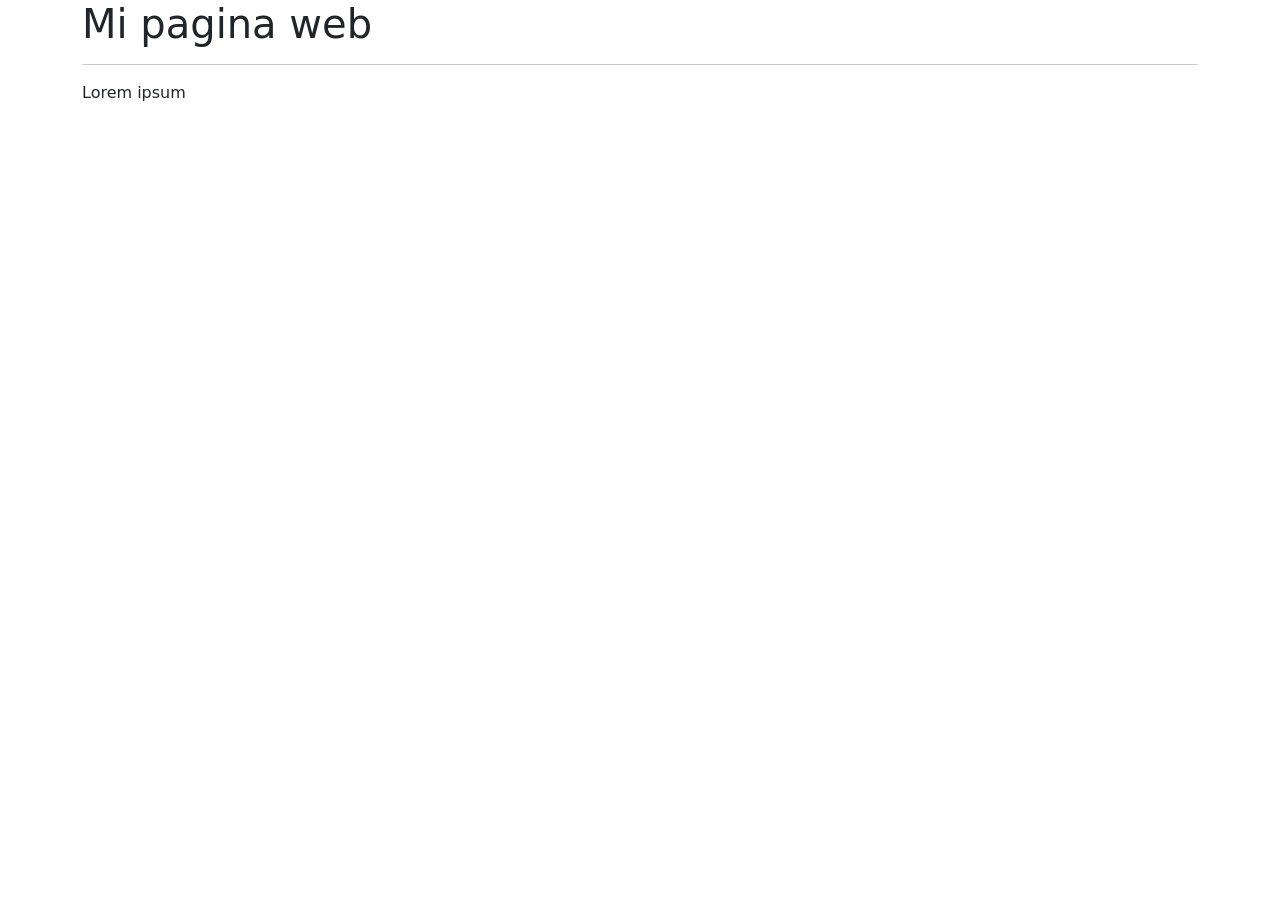
<file: index.html>
<html>
    <head>
        <meta charset="utf-8">
        <title>Mi pagina web</title>
        <link href="https://cdn.jsdelivr.net/npm/bootstrap@5.1.3/dist/css/bootstrap.min.css" rel="stylesheet" integrity="sha384-1BmE4kWBq78iYhFldvKuhfTAU6auU8tT94WrHftjDbrCEXSU1oBoqyl2QvZ6jIW3" crossorigin="anonymous">
        <link rel="stylesheet" href="estilo.css">
    </head>
    <body>
        <div class="container">
            <h1>Mi pagina web</h1>
            <hr>

            <p>
                Lorem ipsum
            </p>
        </div>
    </body>
</html>
</file>
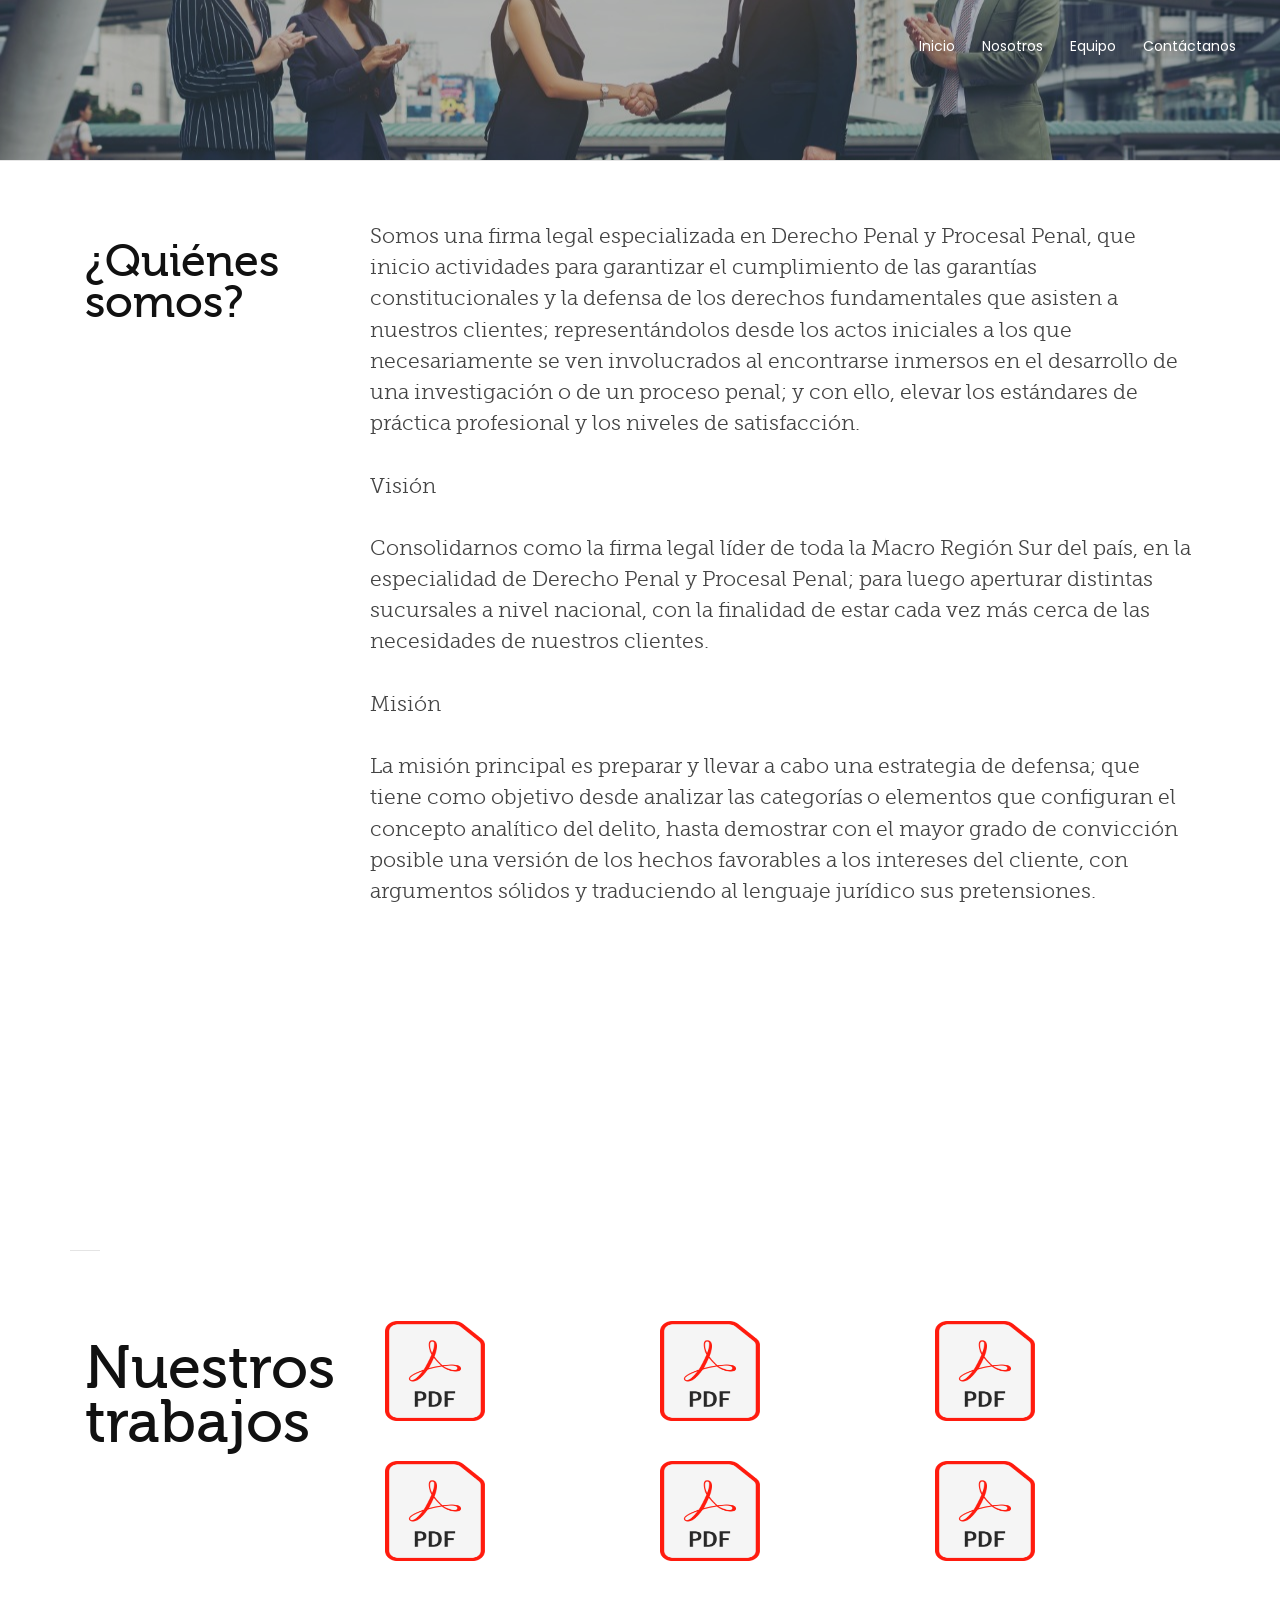
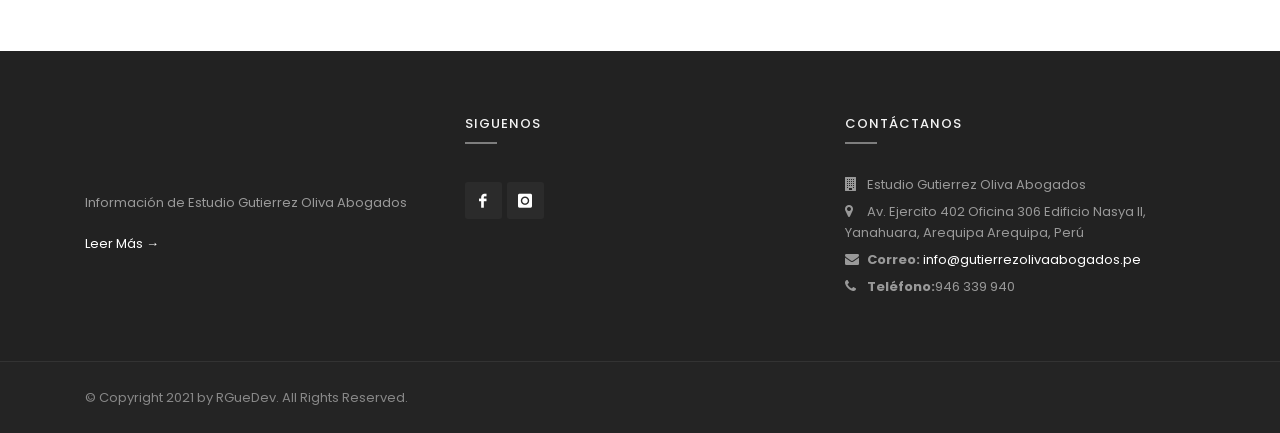
<file: about_us.html>
<!DOCTYPE html>

<html>
<head>
    <meta charset="utf-8">
    <title>Estudio Gutierrez Oliva Abogados</title>
    <meta name="keywords" content="HTML5 Template" />
    <meta name="description" content="gutierrezolivaabogados">
    <meta http-equiv="X-UA-Compatible" content="IE=edge" />
    <link rel="shortcut icon" type="image/png"  />
    <meta name="viewport" content="width=device-width, initial-scale=1.0">
    <!-- Web Fonts  -->
    <link href="https://fonts.googleapis.com/css?family=Poppins:300,400,500,600" rel="stylesheet">

    <!-- Libs CSS -->
    <link href="css/bootstrap.min.css" rel="stylesheet" />
    <link href="css/style.css" rel="stylesheet" />
    <link href="css/font-awesome.min.css" rel="stylesheet" />
    <link href="css/streamline-icon.css" rel="stylesheet" />
    <link href="css/header.css" rel="stylesheet" />
    <link href="css/portfolio.css" rel="stylesheet" />
    <link href="css/blog.css" rel="stylesheet" />
    <link href="css/v-animation.css" rel="stylesheet" />
    <link href="css/v-bg-stylish.css" rel="stylesheet" />
    <link href="css/font-icons.css" rel="stylesheet" />
    <link href="css/shortcodes.css" rel="stylesheet" />
    <link href="css/utilities.css" rel="stylesheet" />
    <link href="css/theme-responsive.css" rel="stylesheet" />
    <link href="plugins/aos/aos.css" rel="stylesheet" />
    <link href="plugins/owl-carousel/owl.theme.css" rel="stylesheet" />
    <link href="plugins/owl-carousel/owl.carousel.css" rel="stylesheet" />

    <!-- Skin -->
    <link rel="stylesheet" href="css/skin/default.css">

    <!-- Custom CSS -->
    <link rel="stylesheet" href="css/custom.css">
</head>
<body>

    <!--Header-->
    <header id="header" class="header-effect-reveal header-transparent" data-plugin-options="{'stickyEnabled': true, 'stickyEnableOnBoxed': true, 'stickyEnableOnMobile': true, 'stickyHeaderContainerHeight': 0, 'stickyStartAt': 120}">
        <div class="header-body" style="box-shadow: none;">
            <div class="header-container container" style="margin-right: 0px;">
                <div class="header-row">
                    <div class="header-column justify-content-start">
                        <div class="header-logo">
                            <a href="index.html">                             
                            </a>
                        </div>
                    </div>
                    <div class="header-column justify-content-end">
                        <div class="header-nav header-nav-light-dropdown">
                            <div class="header-nav-main header-nav-main-effect-1 header-nav-main-sub-effect-1">
                                <nav class="collapse">
                                    <ul class="nav flex-column flex-lg-row" id="mainNav">
                                        <li class="dropdown dropdown-mega">
                                            <a class="dropdown-item pl-lg-4" href="index.html"> 
                                                Inicio
                                            </a>                                                                          
                                        </li>
                                        <li class="dropdown">
                                            <a class="dropdown-item flex-lg-row" href="about_us.html">
                                               Nosotros
                                            </a>                                         
                                        </li>
                                        <li class="dropdown">
                                            <a class="dropdown-item " href="team.html">
                                                Equipo
                                            </a>                                        
                                        </li>
                                        <li class="dropdown dropdown-mega dropdown-mega-style-2">
                                            <a class="dropdown-item" href="contact.html">
                                                Contáctanos
                                            </a>                                         
                                        </li>                                                                
                                    </ul>
                                </nav>
                            </div>
                            <button class="header-btn-collapse-nav ml-3" data-toggle="collapse" data-target=".header-nav-main nav">
                                <span class="hamburguer">
                                    <span></span>
                                    <span></span>
                                    <span></span>
                                </span>
                                <span class="close">
                                    <span></span>
                                    <span></span>
                                </span>
                            </button>
                        </div>
                    </div>
                </div>
            </div>
        </div>
    </header>
    <!--End Header-->

    <div role="main" class="main">

        <section class="page-header parallax page-header-text-light page-header-crumbs-light-2 overlay overlay-color-dark overlay-show overlay-op-3 py-0" data-plugin-parallax data-plugin-options="{'speed': 1.5}" data-image-src="img/gutierrezolivaabogados/nosotros.jpeg">
            <div class="container py-9">
                <div class="row">
                    <div class="col-md-12">
                        <ul class="breadcrumb justify-content-start pt-4">
                        </ul>
                    </div>
                </div>
            </div>
        </section>


        <div class="v-page-wrap">

            <div class="container pull-bottom-big pull-top">

                <div class="row">

                    <div class="col-lg-3">
                        <h1 class="section-title show-counter" style="font-size: 45px;">
                            ¿Quiénes<br />
                            somos?
                        </h1>
                    </div>

                    <div class="col-lg-9">

                        <div class="row">

                            <div class="col-md-12 mb-5" data-aos="zoom-out-right" data-aos-delay="200">
                                <p class="featured lead drop-caps">
                                    Somos una firma legal especializada en Derecho Penal y Procesal Penal, 
                                    que inicio actividades para garantizar el cumplimiento de las garantías 
                                    constitucionales y la defensa de los derechos fundamentales que asisten 
                                    a nuestros clientes; representándolos desde los actos iniciales a los que 
                                    necesariamente se ven involucrados al encontrarse inmersos en el desarrollo 
                                    de una investigación o de un proceso penal; y con ello, elevar los estándares 
                                    de práctica profesional y los niveles de satisfacción. <br> <br>
                                    Visión <br><br>
                                    Consolidarnos como la firma legal líder de toda la Macro Región Sur 
                                    del país, en la especialidad de Derecho Penal y Procesal Penal; para 
                                    luego aperturar distintas sucursales a nivel nacional, 
                                    con la finalidad de estar cada vez más cerca de las necesidades de 
                                    nuestros clientes.<br><br>
                                    Misión<br><br>
                                    La misión principal es preparar y llevar a cabo una estrategia de 
                                    defensa; que tiene como objetivo desde analizar las categorías o 
                                    elementos que configuran el concepto analítico del delito, 
                                    hasta demostrar con el mayor grado de convicción posible una versión 
                                    de los hechos favorables a los intereses del cliente, con argumentos 
                                    sólidos y traduciendo al lenguaje jurídico sus pretensiones.
                                </p>
                            </div>

                            <div class="col-md-6 mb-6">

                                <div class="feature-box left-icon-v2" data-aos="zoom-out-right" data-aos-delay="200">
                                    <i class="fa fa-snowflake-o v-icon icn-holder medium"></i>
                                    <div class="feature-box-text">
                                        <h3>ACCESIBILIDAD Y CALIDAD</h3>
                                        <div class="feature-box-text-inner">
                                            <p>
                                                Tenemos el compromiso de proveer servicios jurídicos de calidad, disponibles en cualquier momento y lugar.
                                            </p>
                                        </div>
                                    </div>
                                </div>
                            </div>

                            <div class="col-md-6 mb-6">

                                <div class="feature-box left-icon-v2" data-aos="zoom-out-right" data-aos-delay="200">
                                    <i class="fa fa-life-ring v-icon icn-holder medium"></i>
                                    <div class="feature-box-text">
                                        <h3>Responsables</h3>
                                        <div class="feature-box-text-inner">
                                            <p>
                                                Vestibulum ante ipsum primis in fauc ibus orci luctus et ultrices
                                                posuere cubilia Curae; Integer in enim dui. Suspendisse potenti.
                                            </p>
                                        </div>
                                    </div>
                                </div>
                            </div>
                        </div>

                        <div class="row">
                            <div class="col-md-6">

                                <div class="feature-box left-icon-v2" data-aos="zoom-out-right" data-aos-delay="200">
                                    <i class="fa fa-bullhorn v-icon icn-holder medium"></i>
                                    <div class="feature-box-text">
                                        <h3>Somos apasionados</h3>
                                        <div class="feature-box-text-inner">
                                            <p>
                                                Vestibulum ante ipsum primis in fauc ibus orci luctus et ultrices
                                                posuere cubilia Curae; Integer in enim dui. Suspendisse potenti.
                                            </p>
                                        </div>
                                    </div>
                                </div>
                            </div>

                            <div class="col-md-6">

                                <div class="feature-box left-icon-v2" data-aos="zoom-out-right" data-aos-delay="200">
                                    <i class="fa fa-diamond v-icon icn-holder medium"></i>
                                    <div class="feature-box-text">
                                        <h3>Transparentes</h3>
                                        <div class="feature-box-text-inner">
                                            <p>
                                                Vestibulum ante ipsum primis in fauc ibus orci luctus et ultrices
                                                posuere cubilia Curae; Integer in enim dui. Suspendisse potenti.
                                            </p>
                                        </div>
                                    </div>
                                </div>
                            </div>
                        </div>
                    </div>
                </div>

                <div class="row">
                    <div class="divider-wrap">
                        <div class="v-divider thin col-sm-12"></div>
                    </div>
                </div>

                <div class="row">

                    <div class="col-lg-3">
                        <h1 class="section-title show-counter">
                            Nuestros trabajos
                        </h1>
                    </div>

                    <div class="col-lg-9">
                        <div class="v-portfolio-wrap">
                            <ul class="v-portfolio-items gallery-portfolio filterable-items column-3 clearfix">
                                <li class="clearfix v-portfolio-item col-sm-4 gallery-item   lifestyle creation nature">
                                    <figure class="animated-overlay">
                                        <img src="img/gutierrezolivaabogados/pdf1.png" style="height: 100px; width: 100px;"/>
                                        <a href="#" class="link-to-post"></a>
                                        <figcaption>
                                            <div class="thumb-info thumb-info-extended">
                                                <h4>Casacion N°1</h4>
                                               
                                                <i class="fa fa-angle-right"></i>
                                            </div>
                                        </figcaption>
                                    </figure>
                                </li>
                                <li class="clearfix v-portfolio-item col-sm-4 gallery-item   lifestyle creation">
                                    <figure class="animated-overlay">
                                        <img src="img/gutierrezolivaabogados/pdf1.png" style="height: 100px; width: 100px;"/>
                                        <a href="#" class="link-to-post"></a>
                                        <figcaption>
                                            <div class="thumb-info thumb-info-extended">
                                                <h4>Casacion N°2</h4>
                                                
                                                <i class="fa fa-angle-right"></i>
                                            </div>
                                        </figcaption>
                                    </figure>
                                </li>
                                <li class="clearfix v-portfolio-item col-sm-4 gallery-item   creation business">
                                    <figure class="animated-overlay">
                                        <img src="img/gutierrezolivaabogados/pdf1.png" style="height: 100px; width: 100px;"/>
                                        <a href="#" class="link-to-post"></a>
                                        <figcaption>
                                            <div class="thumb-info thumb-info-extended">
                                                <h4>Casacion N°3</h4>
                                                
                                                <i class="fa fa-angle-right"></i>
                                            </div>
                                        </figcaption>
                                    </figure>
                                </li>
                                <li class="clearfix v-portfolio-item col-sm-4 gallery-item   creation">
                                    <figure class="animated-overlay">
                                        <img src="img/gutierrezolivaabogados/pdf1.png" style="height: 100px; width: 100px;"/>
                                        <a href="#" class="link-to-post"></a>
                                        <figcaption>
                                            <div class="thumb-info thumb-info-extended">
                                                <h4>Casacion N°4</h4>
                                                
                                                <i class="fa fa-angle-right"></i>
                                            </div>
                                        </figcaption>
                                    </figure>
                                </li>
                                <li class="clearfix v-portfolio-item col-sm-4 gallery-item   business">
                                    <figure class="animated-overlay">
                                        <img src="img/gutierrezolivaabogados/pdf1.png" style="height: 100px; width: 100px;"/>
                                        <a href="#" class="link-to-post"></a>
                                        <figcaption>
                                            <div class="thumb-info thumb-info-extended">
                                                <h4>Casacion N°5</h4>
                                                
                                                <i class="fa fa-angle-right"></i>
                                            </div>
                                        </figcaption>
                                    </figure>
                                </li>
                                <li class="clearfix v-portfolio-item col-sm-4 gallery-item   beautiful nature">
                                    <figure class="animated-overlay">
                                        <img src="img/gutierrezolivaabogados/pdf1.png" style="height: 100px; width: 100px;"/>
                                        <a href="#" class="link-to-post"></a>
                                        <figcaption>
                                            <div class="thumb-info thumb-info-extended">
                                                <h4>Casacion N°6</h4>
                                                
                                                <i class="fa fa-angle-right"></i>
                                            </div>
                                        </figcaption>
                                    </figure>
                                </li>
                            </ul>
                        </div>
                    </div>
                </div>
                
            </div>
        </div>

        <!--Footer-Wrap-->
        <div class="footer-wrap">
            <footer>
                <div class="container">
                    <div class="row">
                        <div class="col-sm-4">
                            <section class="widget">
                                <img style="height: 80px;">
                                <p class="pull-bottom-small">
                                   Información de Estudio Gutierrez Oliva Abogados
                                </p>
                                <p>
                                    <a href="About_Us.html">Leer Más →</a>
                                </p>
                            </section>
                        </div>
                        <div class="col-sm-4">
                            <section class="widget">
                                <div class="widget-heading">
                                    <h4>Siguenos</h4>
                                    <div class="horizontal-break">

                                    </div>
                                </div>
                                <div class="clearfix pt-2">
                                    <a href="https://www.facebook.com/EstudioGutierrezOlivaAbogados/about/?ref=page_internal" class="social-icon si-dark si-facebook" title="Facebook">
                                        <i class="si-icon-facebook"></i>
                                        <i class="si-icon-facebook"></i>
                                    </a>                                      
                                    <a href="https://www.instagram.com/estudiogutierrezolivaabogados/?hl=es" class="social-icon si-dark si-instagram" title="Instagram">
                                        <i class="si-icon-instagram"></i>
                                        <i class="si-icon-instagram"></i>
                                    </a>                     
                                </div>
                            </section>
                        </div>
                        <div class="col-sm-4">
                            <section class="widget">
                                <div class="widget-heading">
                                    <h4>Contáctanos</h4>
                                    <div class="horizontal-break"></div>
                                </div>
                                <div class="footer-contact-info">
                                    <ul class="pl-0 pb-2">
                                        <li>
                                            <p><i class="fa fa-building"></i>Estudio Gutierrez Oliva Abogados</p>
                                        </li>
                                        <li>
                                            <p><i class="fa fa-map-marker"></i>Av. Ejercito 402 Oficina 306 Edificio Nasya II, Yanahuara, Arequipa Arequipa, Perú</p>
                                        </li>
                                        <li>
                                            <p><i class="fa fa-envelope"></i><strong>Correo:</strong> <a href="#">info@gutierrezolivaabogados.pe</a></p>
                                        </li>
                                        <li>
                                            <p><i class="fa fa-phone"></i><strong>Teléfono:</strong>946 339 940</p>
                                        </li>
                                    </ul>
                                   
                                </div>
                            </section>
                        </div>
                                        
                    </div>
                </div>
            </footer>

            <div class="copyright">
                <div class="container">
                    <p>© Copyright 2021 by RGueDev. All Rights Reserved.</p>
                </div>
            </div>
        </div>
        <!--End Footer-Wrap-->
    </div>

    <!-- Libs -->
    <script src="js/jquery.min.js"></script>
    <script src="js/popper.js"></script>
    <script src="js/bootstrap.min.js"></script>
    <script src="js/jquery.flexslider-min.js"></script>
    <script src="js/jquery.easing.js"></script>
    <script src="js/jquery.fitvids.js"></script>
    <script src="js/jquery.carouFredSel.min.js"></script>
    <script src="js/jquery.validate.js"></script>
    <script src="js/theme-plugins.js"></script>
    <script src="js/jquery.isotope.min.js"></script>
    <script src="js/imagesloaded.js"></script>

    <script src="js/view.min.js?auto"></script>
    <script src="plugins/aos/aos.js"></script>
    <script src="js/theme-core.js"></script>
    <script src="js/theme.js"></script>
    <script src="js/theme.init.js"></script>
</body>
</html>
</file>
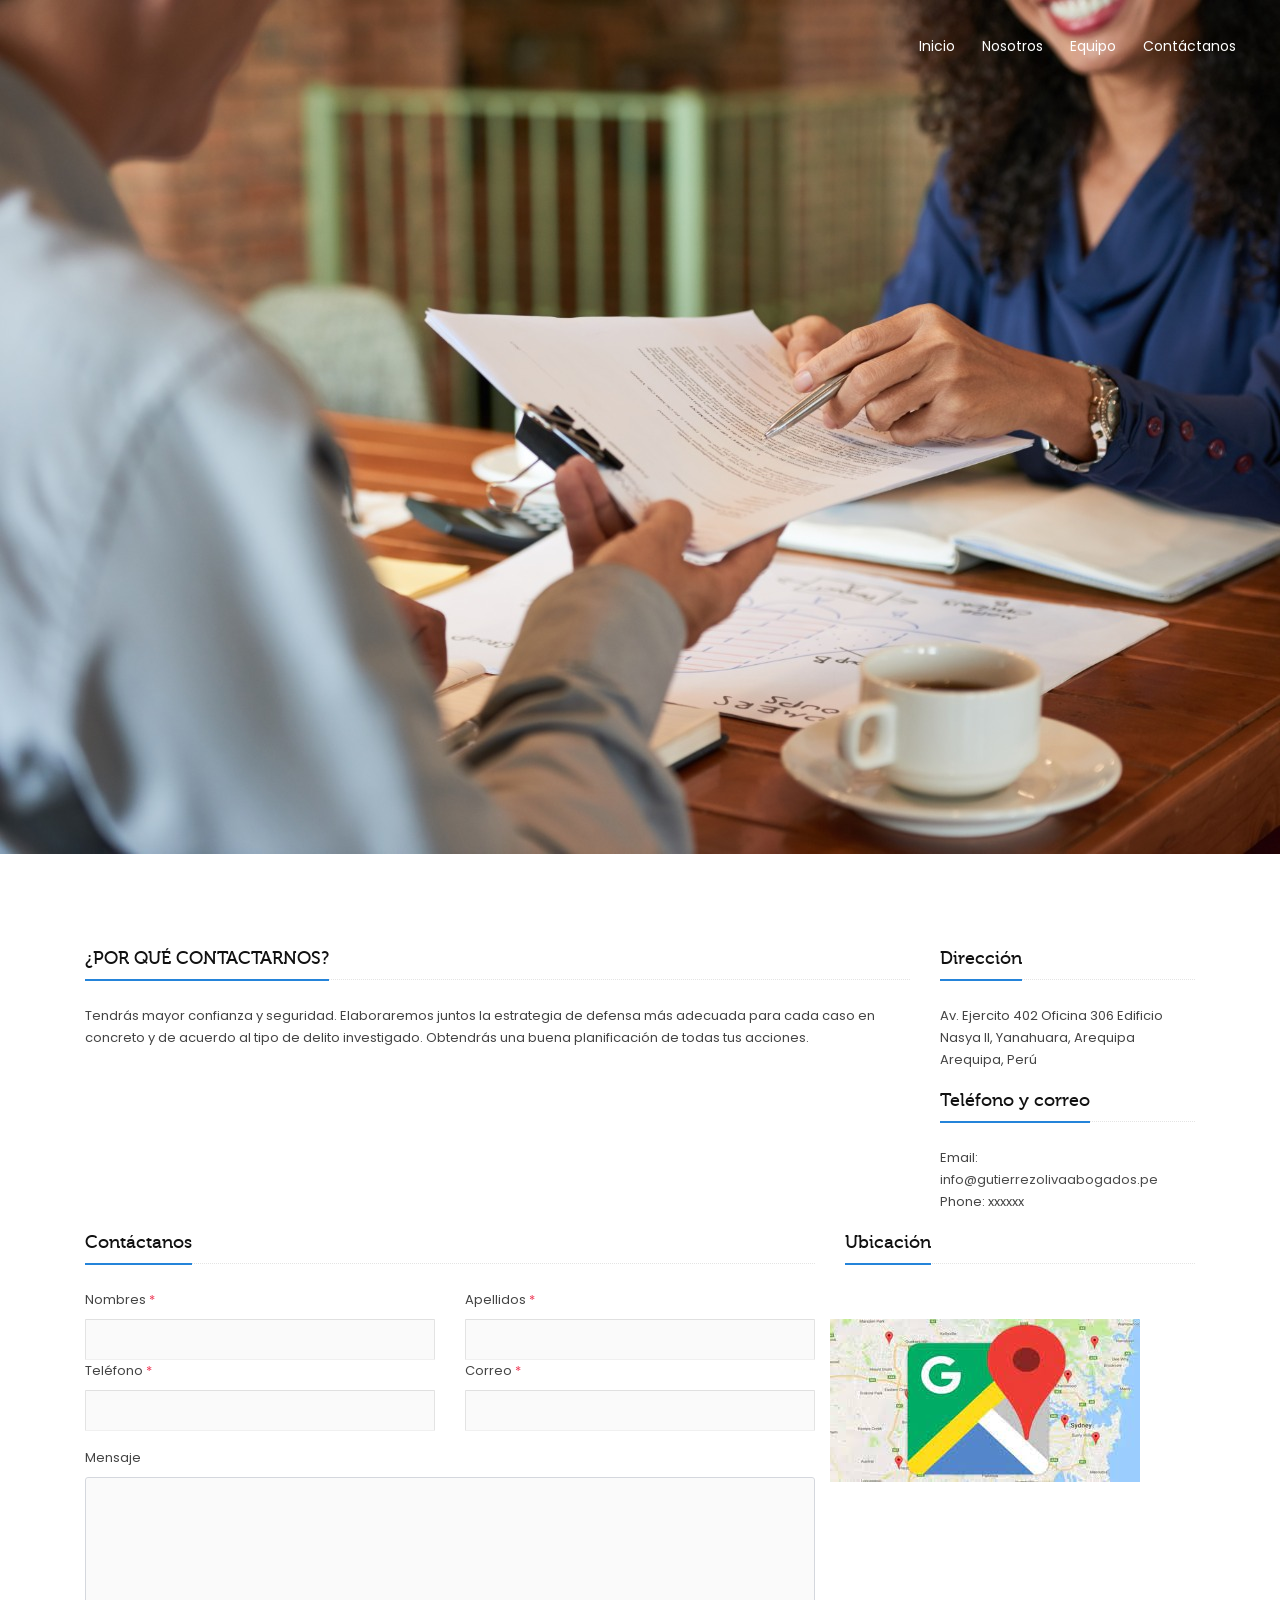
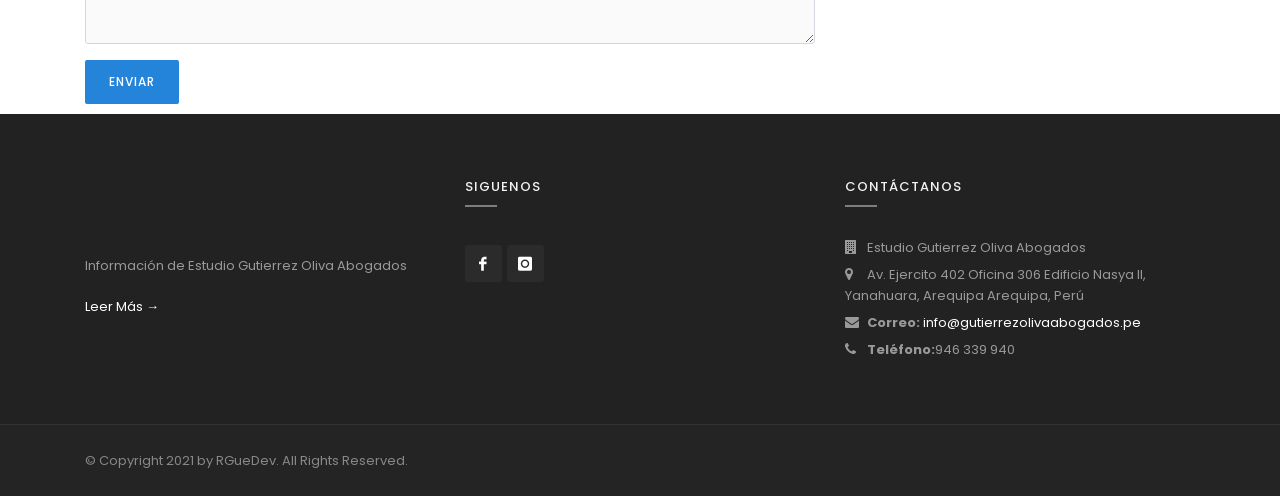
<file: contact.html>
<!DOCTYPE html>

<html>
<head>
    <meta charset="utf-8">
    <title>Estudio Gutierrez Oliva Abogados</title>
    <meta name="keywords" content="HTML5 Template" />
    <meta name="description" content="gutierrezolivaabogados">
    <meta http-equiv="X-UA-Compatible" content="IE=edge" />
    <link rel="shortcut icon" type="image/png"  />
    <meta name="viewport" content="width=device-width, initial-scale=1.0">
    <!-- Web Fonts  -->
    <link href="https://fonts.googleapis.com/css?family=Poppins:300,400,500,600" rel="stylesheet">

    <!-- Libs CSS -->
    <link href="css/bootstrap.min.css" rel="stylesheet" />
    <link href="css/style.css" rel="stylesheet" />
    <link href="css/font-awesome.min.css" rel="stylesheet" />
    <link href="css/streamline-icon.css" rel="stylesheet" />
    <link href="css/header.css" rel="stylesheet" />
    <link href="css/portfolio.css" rel="stylesheet" />
    <link href="css/blog.css" rel="stylesheet" />
    <link href="css/v-animation.css" rel="stylesheet" />
    <link href="css/v-bg-stylish.css" rel="stylesheet" />
    <link href="css/font-icons.css" rel="stylesheet" />
    <link href="css/shortcodes.css" rel="stylesheet" />
    <link href="css/utilities.css" rel="stylesheet" />
    <link href="css/theme-responsive.css" rel="stylesheet" />
    <link href="plugins/aos/aos.css" rel="stylesheet" />
    <link href="plugins/owl-carousel/owl.theme.css" rel="stylesheet" />
    <link href="plugins/owl-carousel/owl.carousel.css" rel="stylesheet" />

    <!-- Skin -->
    <link rel="stylesheet" href="css/skin/default.css">

    <!-- Custom CSS -->
    <link rel="stylesheet" href="css/custom.css">
</head>

<body>

    <!--Header-->
    <header id="header" class="header-effect-reveal header-transparent" data-plugin-options="{'stickyEnabled': true, 'stickyEnableOnBoxed': true, 'stickyEnableOnMobile': true, 'stickyHeaderContainerHeight': 0, 'stickyStartAt': 120}">
        <div class="header-body" style="box-shadow: none;">
            <div class="header-container container" style="margin-right: 0px;">
                <div class="header-row">
                    <div class="header-column justify-content-start">
                        <div class="header-logo">
                            <a href="index.html">                             
                            </a>
                        </div>
                    </div>
                    <div class="header-column justify-content-end">
                        <div class="header-nav header-nav-light-dropdown">
                            <div class="header-nav-main header-nav-main-effect-1 header-nav-main-sub-effect-1">
                                <nav class="collapse">
                                    <ul class="nav flex-column flex-lg-row" id="mainNav">
                                        <li class="dropdown dropdown-mega">
                                            <a class="dropdown-item pl-lg-4" href="index.html"> 
                                                Inicio
                                            </a>                                                                          
                                        </li>
                                        <li class="dropdown">
                                            <a class="dropdown-item flex-lg-row" href="about_us.html">
                                               Nosotros
                                            </a>                                         
                                        </li>
                                        <li class="dropdown">
                                            <a class="dropdown-item " href="team.html">
                                                Equipo
                                            </a>                                        
                                        </li>
                                        <li class="dropdown dropdown-mega dropdown-mega-style-2">
                                            <a class="dropdown-item" href="contact.html">
                                                Contáctanos
                                            </a>                                         
                                        </li>                                                                
                                    </ul>
                                </nav>
                            </div>
                            <button class="header-btn-collapse-nav ml-3" data-toggle="collapse" data-target=".header-nav-main nav">
                                <span class="hamburguer">
                                    <span></span>
                                    <span></span>
                                    <span></span>
                                </span>
                                <span class="close">
                                    <span></span>
                                    <span></span>
                                </span>
                            </button>
                        </div>
                    </div>
                </div>
            </div>
        </div>
    </header>
    <!--End Header-->

    <div role="main" class="main">

        <div role="main" class="main">
            <!--Standard Flexslider-->
            <div class="col-md-12" style="padding-left: 0px; padding-right: 0px; padding-bottom: 0px; margin-bottom: 0px;">
                <div class="v-gallery-widget" style="margin-bottom: 0px;">
                    <div class="gallery-wrap">
                        <div class="flexslider gallery-slider">
                            <ul class="slides" >
                                <li data-transition="fade">
                                    <a href='img/gutierrezolivaabogados/contactanos.jpeg' rel="image-galleri" class='view'>
                                        <img src='img/gutierrezolivaabogados/contactanos.jpeg' />
                                    </a>
                                </li>
                            </ul>
                        </div>
                    </div>
                </div>          
            </div>
        <!-- <div class="v-page-heading v-fancy-heading v-bg-stylish light-style v-fancy-image v-fancy-top-header" style="background-image: url(img/peruwatt/contactanos.png);">
        </div> -->

        <div class="v-page-wrap no-bottom-spacing">
        
            <div class="container">
                <div class="v-spacer col-sm-12 v-height-mini"></div>
            </div>

            <div class="container">
                <div class="row">
                    <div class="col-sm-9">
                        <div class="v-comment-form">

                            <div class="v-heading-v2">
                                <h3>¿POR QUÉ CONTACTARNOS?</h3>
                            </div>

                            <p class="pull-bottom-small">
                                Tendrás mayor confianza y seguridad.
                                Elaboraremos juntos la estrategia de defensa más adecuada para cada caso en concreto y de acuerdo al tipo de delito investigado.
                                Obtendrás una buena planificación de todas tus acciones.
                            </p>
                          
                        </div>
                    </div>
                    <div class="col-sm-3">

                        <div class="v-heading-v2">
                            <h3>Dirección </h3>
                        </div>

                        <p>
                            Av. Ejercito 402 Oficina 306 Edificio Nasya II, Yanahuara, Arequipa Arequipa, Perú
                        </p>
                        <div class="v-heading-v2">
                            <h3>Teléfono y correo</h3>
                        </div>
                        <p>
                            Email: <a href="#" target="_blank">info@gutierrezolivaabogados.pe</a><br />
                            Phone: xxxxxx<br />                           
                        </p>
                    </div>
                </div>
            </div>
            <div class="container">
                <div class="row">
                    <div class="col-sm-8">
                        <div class="v-comment-form">
    
                            <div class="v-heading-v2">
                                <h3>Contáctanos</h3>
                            </div>
    
                            <form class="contact-form" action="#" method="post">
                                <div class="form-group">
                                <div class="row"> 
                                        <div class="col-sm-6">
                                            <label>Nombres <span class="required">*</span></label>
                                            <input type="text" value="" maxlength="100" class="form-control" name="nombre" id="nombre">
                                        </div>
                                        <div class="col-sm-6">
                                            <label>Apellidos <span class="required">*</span></label>
                                            <input type="text" value="" maxlength="100" class="form-control" name="apellido" id="apellido">
                                        </div>
                                        <div class="col-sm-6">
                                            <label>Teléfono <span class="required">*</span></label>
                                            <input type="text" value="" maxlength="100" class="form-control" name="telefono" id="telefono">
                                        </div>
                                        <div class="col-sm-6">
                                            <label>Correo <span class="required">*</span></label>
                                            <input type="email" value="" maxlength="100" class="form-control" name="email" id="email">
                                        </div>                                 
                                    </div>
                                </div>
                                <div class="form-group">
                                <div class="row"> 
                                        <div class="col-sm-12">
                                            <label>Mensaje</label>
                                            <textarea maxlength="5000" rows="7" class="form-control" name="comentario" id="comentario"></textarea>
                                        </div>
                                    </div>
                                </div>
                                <div class="row">
                                    <div class="col-sm-12">
                                        <button name="submit" type="submit" id="Button1" class="btn v-btn v-btn-default v-small-button"> Enviar</button>
                                    </div>
                                </div>
                            </form>
                        </div>
                    </div>
                    <div class="col-sm-4">
                        <div class="v-heading-v2">
                            <h3>Ubicación</h3>
                        </div>
                        <div class="row v-portfolio-item-content" style="padding-top: 30px;">
                            <a href="#" target="_blank" class="grid-img-wrap">
                                <img src="img/gutierrezolivaabogados/mapa.jpg" />                            
                            </a>                       
                        </div>
                    </div>            
                </div>
            </div>
        </div>
        <!--Footer-Wrap-->
        <div class="footer-wrap">
            <footer>
                <div class="container">
                    <div class="row">
                        <div class="col-sm-4">
                            <section class="widget">
                                <img style="height: 80px;">
                                <p class="pull-bottom-small">
                                   Información de Estudio Gutierrez Oliva Abogados
                                </p>
                                <p>
                                    <a href="About_Us.html">Leer Más →</a>
                                </p>
                            </section>
                        </div>
                        <div class="col-sm-4">
                            <section class="widget">
                                <div class="widget-heading">
                                    <h4>Siguenos</h4>
                                    <div class="horizontal-break">

                                    </div>
                                </div>
                                <div class="clearfix pt-2">
                                    <a href="https://www.facebook.com/EstudioGutierrezOlivaAbogados/about/?ref=page_internal" class="social-icon si-dark si-facebook" title="Facebook">
                                        <i class="si-icon-facebook"></i>
                                        <i class="si-icon-facebook"></i>
                                    </a>                                      
                                    <a href="https://www.instagram.com/estudiogutierrezolivaabogados/?hl=es" class="social-icon si-dark si-instagram" title="Instagram">
                                        <i class="si-icon-instagram"></i>
                                        <i class="si-icon-instagram"></i>
                                    </a>                     
                                </div>
                            </section>
                        </div>
                        <div class="col-sm-4">
                            <section class="widget">
                                <div class="widget-heading">
                                    <h4>Contáctanos</h4>
                                    <div class="horizontal-break"></div>
                                </div>
                                <div class="footer-contact-info">
                                    <ul class="pl-0 pb-2">
                                        <li>
                                            <p><i class="fa fa-building"></i>Estudio Gutierrez Oliva Abogados</p>
                                        </li>
                                        <li>
                                            <p><i class="fa fa-map-marker"></i>Av. Ejercito 402 Oficina 306 Edificio Nasya II, Yanahuara, Arequipa Arequipa, Perú</p>
                                        </li>
                                        <li>
                                            <p><i class="fa fa-envelope"></i><strong>Correo:</strong> <a href="#">info@gutierrezolivaabogados.pe</a></p>
                                        </li>
                                        <li>
                                            <p><i class="fa fa-phone"></i><strong>Teléfono:</strong>946 339 940</p>
                                        </li>
                                    </ul>
                                   
                                </div>
                            </section>
                        </div>
                                        
                    </div>
                </div>
            </footer>

            <div class="copyright">
                <div class="container">
                    <p>© Copyright 2021 by RGueDev. All Rights Reserved.</p>
                </div>
            </div>
        </div>
        <!--End Footer-Wrap-->
    </div>


    <!-- <script src="js/app.js"></script> -->
    <!-- Libs -->
    <script src="js/jquery.min.js"></script>
    <script src="js/popper.js"></script>
    <script src="js/bootstrap.min.js"></script>
    <script src="js/jquery.flexslider-min.js"></script>
    <script src="js/jquery.easing.js"></script>
    <script src="js/jquery.fitvids.js"></script>
    <script src="js/jquery.carouFredSel.min.js"></script>
    <script src="js/jquery.validate.js"></script>
    <script src="js/theme-plugins.js"></script>
    <script src="js/jquery.isotope.min.js"></script>
    <script src="js/imagesloaded.js"></script>
    <script src="js/view.min.js?auto"></script>
    <script src="plugins/aos/aos.js"></script>
    <script src="js/jquery.gmap.js"></script>
    <script src="js/theme-core.js"></script>
    <script src="js/theme.js"></script>
    <script src="js/theme.init.js"></script>
    <script src="js/idioma.js"></script>

</body>
</html>
</file>
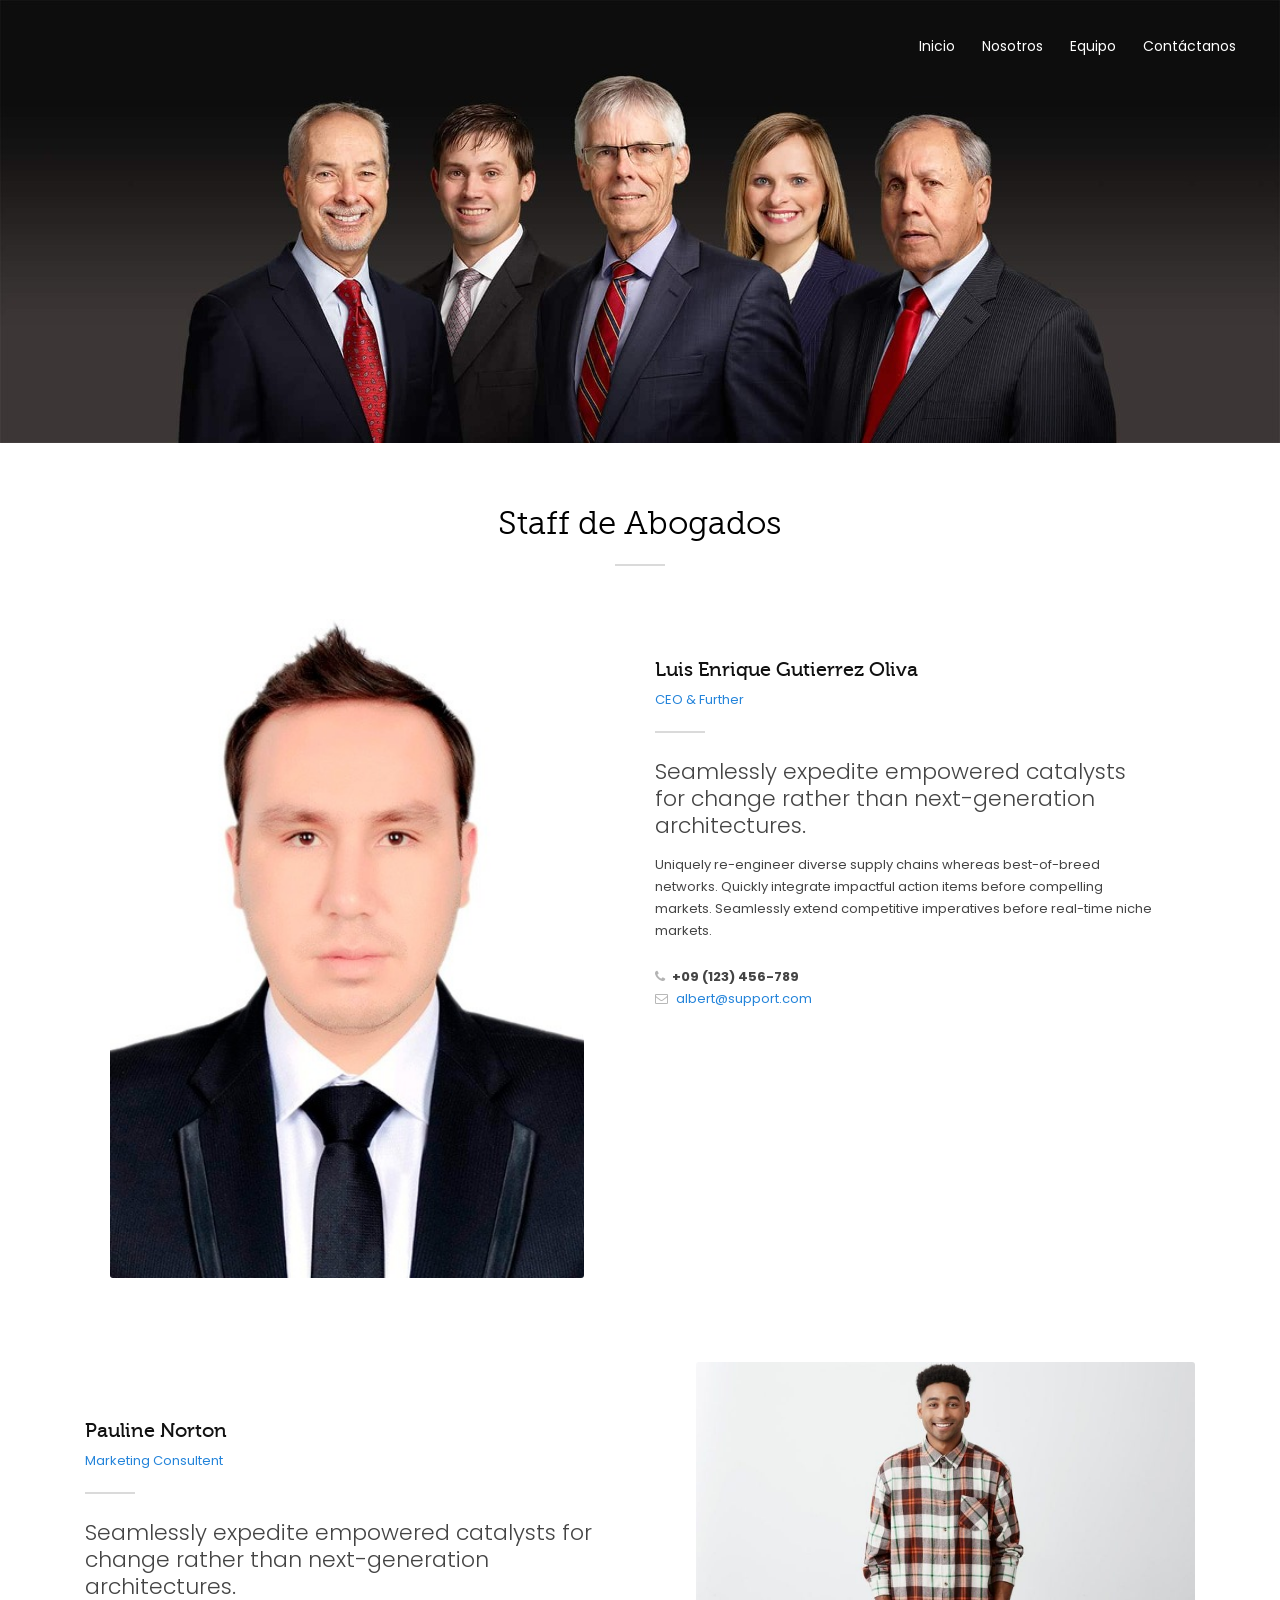
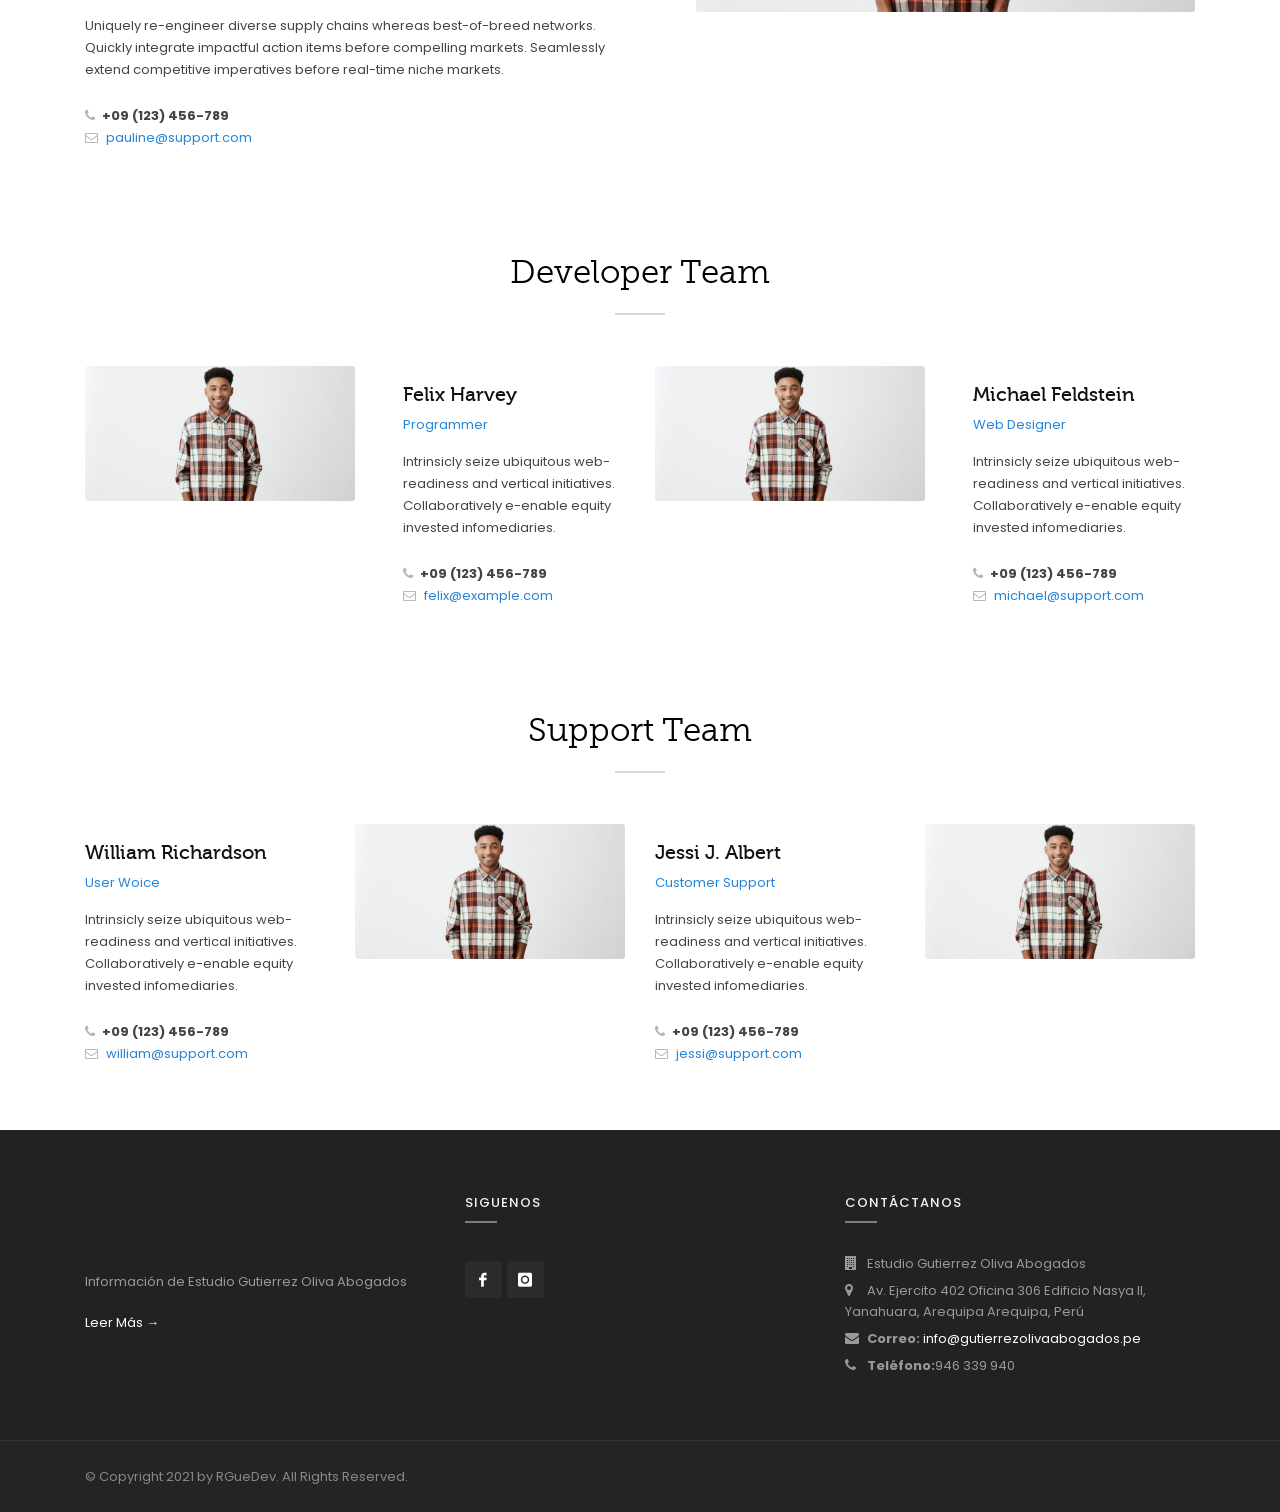
<file: team.html>
<!DOCTYPE html>

<html>
<head>
    <meta charset="utf-8">
    <title>Estudio Gutierrez Oliva Abogados</title>
    <meta name="keywords" content="HTML5 Template" />
    <meta name="description" content="gutierrezolivaabogados">
    <meta http-equiv="X-UA-Compatible" content="IE=edge" />
    <link rel="shortcut icon" type="image/png"  />
    <meta name="viewport" content="width=device-width, initial-scale=1.0">
    <!-- Web Fonts  -->
    <link href="https://fonts.googleapis.com/css?family=Poppins:300,400,500,600" rel="stylesheet">

    <!-- Libs CSS -->
    <link href="css/bootstrap.min.css" rel="stylesheet" />
    <link href="css/style.css" rel="stylesheet" />
    <link href="css/font-awesome.min.css" rel="stylesheet" />
    <link href="css/streamline-icon.css" rel="stylesheet" />
    <link href="css/header.css" rel="stylesheet" />
    <link href="css/portfolio.css" rel="stylesheet" />
    <link href="css/blog.css" rel="stylesheet" />
    <link href="css/v-animation.css" rel="stylesheet" />
    <link href="css/v-bg-stylish.css" rel="stylesheet" />
    <link href="css/font-icons.css" rel="stylesheet" />
    <link href="css/shortcodes.css" rel="stylesheet" />
    <link href="css/utilities.css" rel="stylesheet" />
    <link href="css/theme-responsive.css" rel="stylesheet" />
    <link href="plugins/aos/aos.css" rel="stylesheet" />
    <link href="plugins/owl-carousel/owl.theme.css" rel="stylesheet" />
    <link href="plugins/owl-carousel/owl.carousel.css" rel="stylesheet" />

    <!-- Current Page CSS -->
    <link href="plugins/rs-plugin/css/settings.css" rel="stylesheet" /> 

    <!-- Skin -->
    <link rel="stylesheet" href="css/skin/default.css">

    <!-- Custom CSS -->
    <link rel="stylesheet" href="css/custom.css">
</head>

<body>

    <!--Header-->
    <header id="header" class="header-effect-reveal header-transparent" data-plugin-options="{'stickyEnabled': true, 'stickyEnableOnBoxed': true, 'stickyEnableOnMobile': true, 'stickyHeaderContainerHeight': 0, 'stickyStartAt': 120}">
        <div class="header-body" style="box-shadow: none;">
            <div class="header-container container" style="margin-right: 0px;">
                <div class="header-row">
                    <div class="header-column justify-content-start">
                        <div class="header-logo">
                            <a href="index.html">                             
                            </a>
                        </div>
                    </div>
                    <div class="header-column justify-content-end">
                        <div class="header-nav header-nav-light-dropdown">
                            <div class="header-nav-main header-nav-main-effect-1 header-nav-main-sub-effect-1">
                                <nav class="collapse">
                                    <ul class="nav flex-column flex-lg-row" id="mainNav">
                                        <li class="dropdown dropdown-mega">
                                            <a class="dropdown-item pl-lg-4" href="index.html"> 
                                                Inicio
                                            </a>                                                                          
                                        </li>
                                        <li class="dropdown">
                                            <a class="dropdown-item flex-lg-row" href="about_us.html">
                                               Nosotros
                                            </a>                                         
                                        </li>
                                        <li class="dropdown">
                                            <a class="dropdown-item " href="team.html">
                                                Equipo
                                            </a>                                        
                                        </li>
                                        <li class="dropdown dropdown-mega dropdown-mega-style-2">
                                            <a class="dropdown-item" href="contact.html">
                                                Contáctanos
                                            </a>                                         
                                        </li>                                                                
                                    </ul>
                                </nav>
                            </div>
                            <button class="header-btn-collapse-nav ml-3" data-toggle="collapse" data-target=".header-nav-main nav">
                                <span class="hamburguer">
                                    <span></span>
                                    <span></span>
                                    <span></span>
                                </span>
                                <span class="close">
                                    <span></span>
                                    <span></span>
                                </span>
                            </button>
                        </div>
                    </div>
                </div>
            </div>
        </div>
    </header>
    <!--End Header-->

    <div role="main" class="main">
        <!--Standard Flexslider-->
        <div class="col-md-12" style="padding-left: 0px; padding-right: 0px; padding-bottom: 0px; margin-bottom: 0px;">
            <div class="v-gallery-widget" style="margin-bottom: 0px;">
                <div class="gallery-wrap">
                    <div class="flexslider gallery-slider">
                        <ul class="slides" >
                            <li data-transition="fade">
                                <a href='img/gutierrezolivaabogados/equipo.jpeg' rel="image-galleri" class='view'>
                                    <img src='img/gutierrezolivaabogados/equipo.jpeg' />
                                </a>
                            </li>
                        </ul>
                    </div>
                </div>
            </div>          
        </div>

        <div class="v-page-wrap">
            <div class="container">

                <div class="row text-center">
                    <div class="col-sm-12">
                        <p class="v-smash-text-large">
                            <span>Staff de Abogados</span>
                        </p>
                        <div class="horizontal-break"></div>
                    </div>
                </div>

                <div class="row mb-9">

                    <div class="col-md-6 pr-8 pl-6">

                        <div class="team-member">
                            <div class="member-photo">
                                <img class="img-responsive w-100" src="img/gutierrezolivaabogados/jefe.jpeg">
                            </div>
                        </div>
                    </div>

                    <div class="col-md-6 pr-8">
                        <h2 class="mt-9 mb-1">
                            Luis Enrique Gutierrez Oliva
                        </h2>
                        <p class="primary-color">
                            CEO & Further
                        </p>

                        <div class="horizontal-break left"></div>

                        <p class="lead fs-22 lh-30">
                            Seamlessly expedite empowered catalysts for
                            change rather than next-generation architectures.
                        </p>

                        <p class="lh-26 mb-4">
                            Uniquely re-engineer diverse supply chains whereas best-of-breed networks.
                            Quickly integrate impactful action items before compelling markets. Seamlessly extend competitive imperatives before real-time niche markets.
                        </p>

                        <p class="clearfix mb-0">
                            <i class="fa fa-phone mr-1 o-4"></i> <strong> +09 (123) 456-789</strong>
                        </p>

                        <p class="clearfix">
                            <i class="fa fa-envelope-o mr-2 o-4"></i><a class="v-link fw-5" href="mailto:albert@support.com">albert@support.com</a>
                        </p>
                    </div>
                </div>

                <div class="row mb-9">

                    <div class="col-md-6">
                        <h2 class="mt-9 mb-1">
                            Pauline	Norton
                        </h2>
                        <p class="primary-color">
                            Marketing Consultent
                        </p>

                        <div class="horizontal-break left"></div>

                        <p class="lead fs-22">
                            Seamlessly expedite empowered catalysts for <br />
                            change rather than next-generation architectures.
                        </p>

                        <p class="lh-26 mb-4">
                            Uniquely re-engineer diverse supply chains whereas best-of-breed networks.
                            Quickly integrate impactful action items before compelling markets. Seamlessly extend competitive imperatives before real-time niche markets.
                        </p>

                        <p class="clearfix mb-0">
                            <i class="fa fa-phone mr-1 o-4"></i> <strong> +09 (123) 456-789</strong>
                        </p>

                        <p class="clearfix">
                            <i class="fa fa-envelope-o mr-2 o-4"></i><a class="v-link fw-5" href="mailto:pauline@example.com">pauline@support.com</a>
                        </p>
                    </div>

                    <div class="col-md-6 pl-8">

                        <div class="team-member">
                            <div class="member-photo">
                                <img class="img-responsive w-100" src="img/gutierrezolivaabogados/persona.jpg">
                            </div>
                        </div>
                    </div>
                </div>

                <div class="row text-center mb-3 pt-4">
                    <div class="col-md-12">
                        <p class="v-smash-text-large">
                            <span>Developer Team</span>
                        </p>
                        <div class="horizontal-break"></div>
                    </div>
                </div>

                <div class="row mb-9">

                    <div class="col-md-6">
                        <div class="d-inline-block w-50 pull-left">
                            <div class="team-member style-1">
                                <div class="member-photo">
                                    <img class="img-responsive" src="img/gutierrezolivaabogados/persona.jpg">
                                </div>
                            </div>
                        </div>

                        <div class="d-inline-block w-50 pl-7 pull-left">
                            <h2 class="mb-1 mt-4">
                                Felix Harvey
                            </h2>
                            <p class="primary-color">
                                Programmer
                            </p>

                            <p class="lh-26 mb-4">
                                Intrinsicly seize ubiquitous web-readiness and vertical initiatives. Collaboratively e-enable equity invested infomediaries.
                            </p>

                            <p class="clearfix mb-0">
                                <i class="fa fa-phone mr-1 o-4"></i> <strong> +09 (123) 456-789</strong>
                            </p>

                            <p class="clearfix">
                                <i class="fa fa-envelope-o mr-2 o-4"></i><a class="v-link fw-5" href="mailto:felix@example.com">felix@example.com</a>
                            </p>
                        </div>
                    </div>

                    <div class="col-md-6">
                        <div class="d-inline-block w-50 pull-left">
                            <div class="team-member style-1">
                                <div class="member-photo">
                                    <img class="img-responsive" src="img/gutierrezolivaabogados/persona.jpg">
                                </div>
                            </div>
                        </div>

                        <div class="d-inline-block w-50 pl-7 pull-left">
                            <h2 class="mb-1 mt-4">
                                Michael Feldstein
                            </h2>
                            <p class="primary-color">
                                Web Designer
                            </p>
                            <p class="lh-26 mb-4">
                                Intrinsicly seize ubiquitous web-readiness and vertical initiatives. Collaboratively e-enable equity invested infomediaries.
                            </p>

                            <p class="clearfix mb-0">
                                <i class="fa fa-phone mr-1 o-4"></i> <strong> +09 (123) 456-789</strong>
                            </p>

                            <p class="clearfix">
                                <i class="fa fa-envelope-o mr-2 o-4"></i><a class="v-link fw-5" href="mailto:michael@support.com">michael@support.com</a>
                            </p>
                        </div>
                    </div>
                </div>

                <div class="row text-center mb-3 pt-4">
                    <div class="col-md-12">
                        <p class="v-smash-text-large">
                            <span>Support Team</span>
                        </p>
                        <div class="horizontal-break"></div>
                    </div>
                </div>

                <div class="row">

                    <div class="col-md-6">

                        <div class="d-inline-block w-50 pr-7 pull-left">
                            <h2 class="mb-1 mt-4">
                                William Richardson
                            </h2>
                            <p class="primary-color">
                                User Woice
                            </p>

                            <p class="lh-26 mb-4">
                                Intrinsicly seize ubiquitous web-readiness and vertical initiatives. Collaboratively e-enable equity invested infomediaries.
                            </p>

                            <p class="clearfix mb-0">
                                <i class="fa fa-phone mr-1 o-4"></i> <strong> +09 (123) 456-789</strong>
                            </p>

                            <p class="clearfix">
                                <i class="fa fa-envelope-o mr-2 o-4"></i><a class="v-link fw-5" href="mailto:william@support.com">william@support.com</a>
                            </p>
                        </div>

                        <div class="d-inline-block w-50 pull-left">
                            <div class="team-member style-1">
                                <div class="member-photo">
                                    <img class="img-responsive" src="img/gutierrezolivaabogados/persona.jpg">
                                </div>
                            </div>
                        </div>
                    </div>

                    <div class="col-md-6">

                        <div class="d-inline-block w-50 pr-7 pull-left">
                            <h2 class="mb-1 mt-4">
                                Jessi J. Albert
                            </h2>
                            <p class="primary-color">
                                Customer Support
                            </p>

                            <p class="lh-26 mb-4">
                                Intrinsicly seize ubiquitous web-readiness and vertical initiatives. Collaboratively e-enable equity invested infomediaries.
                            </p>

                            <p class="clearfix mb-0">
                                <i class="fa fa-phone mr-1 o-4"></i> <strong> +09 (123) 456-789</strong>
                            </p>

                            <p class="clearfix">
                                <i class="fa fa-envelope-o mr-2 o-4"></i><a class="v-link fw-5" href="mailto:jessi@support.com">jessi@support.com</a>
                            </p>
                        </div>

                        <div class="d-inline-block w-50 pull-left">
                            <div class="team-member style-1">
                                <div class="member-photo">
                                    <img class="img-responsive" src="img/gutierrezolivaabogados/persona.jpg">
                                </div>
                            </div>
                        </div>
                    </div>
                </div>
            </div>
        </div>
        <!--Footer-Wrap-->
        <div class="footer-wrap">
            <footer>
                <div class="container">
                    <div class="row">
                        <div class="col-sm-4">
                            <section class="widget">
                                <img style="height: 80px;">
                                <p class="pull-bottom-small">
                                   Información de Estudio Gutierrez Oliva Abogados
                                </p>
                                <p>
                                    <a href="About_Us.html">Leer Más →</a>
                                </p>
                            </section>
                        </div>
                        <div class="col-sm-4">
                            <section class="widget">
                                <div class="widget-heading">
                                    <h4>Siguenos</h4>
                                    <div class="horizontal-break">

                                    </div>
                                </div>
                                <div class="clearfix pt-2">
                                    <a href="https://www.facebook.com/EstudioGutierrezOlivaAbogados/about/?ref=page_internal" class="social-icon si-dark si-facebook" title="Facebook">
                                        <i class="si-icon-facebook"></i>
                                        <i class="si-icon-facebook"></i>
                                    </a>                                      
                                    <a href="https://www.instagram.com/estudiogutierrezolivaabogados/?hl=es" class="social-icon si-dark si-instagram" title="Instagram">
                                        <i class="si-icon-instagram"></i>
                                        <i class="si-icon-instagram"></i>
                                    </a>                     
                                </div>
                            </section>
                        </div>
                        <div class="col-sm-4">
                            <section class="widget">
                                <div class="widget-heading">
                                    <h4>Contáctanos</h4>
                                    <div class="horizontal-break"></div>
                                </div>
                                <div class="footer-contact-info">
                                    <ul class="pl-0 pb-2">
                                        <li>
                                            <p><i class="fa fa-building"></i>Estudio Gutierrez Oliva Abogados</p>
                                        </li>
                                        <li>
                                            <p><i class="fa fa-map-marker"></i>Av. Ejercito 402 Oficina 306 Edificio Nasya II, Yanahuara, Arequipa Arequipa, Perú</p>
                                        </li>
                                        <li>
                                            <p><i class="fa fa-envelope"></i><strong>Correo:</strong> <a href="#">info@gutierrezolivaabogados.pe</a></p>
                                        </li>
                                        <li>
                                            <p><i class="fa fa-phone"></i><strong>Teléfono:</strong>946 339 940</p>
                                        </li>
                                    </ul>
                                   
                                </div>
                            </section>
                        </div>
                                        
                    </div>
                </div>
            </footer>

            <div class="copyright">
                <div class="container">
                    <p>© Copyright 2021 by RGueDev. All Rights Reserved.</p>
                </div>
            </div>
        </div>
        <!--End Footer-Wrap-->
    </div>

    <!-- Libs -->
    <script src="js/jquery.min.js"></script>
    <script src="js/popper.js"></script>
    <script src="js/bootstrap.min.js"></script>
    <script src="js/jquery.flexslider-min.js"></script>
    <script src="js/jquery.easing.js"></script>
    <script src="js/jquery.fitvids.js"></script>
    <script src="js/jquery.carouFredSel.min.js"></script>
    <script src="js/jquery.validate.js"></script>
    <script src="js/theme-plugins.js"></script>
    <script src="js/jquery.isotope.min.js"></script>
    <script src="js/imagesloaded.js"></script>
    <script src="js/view.min.js?auto"></script>
    <script src="plugins/aos/aos.js"></script>

    <script src="plugins/rs-plugin/js/jquery.themepunch.tools.min.js"></script>
    <script src="plugins/rs-plugin/js/jquery.themepunch.revolution.min.js"></script>

    <script src="js/common.min.js"></script>
    <script src="js/theme-core.js"></script>
    <script src="js/theme.js"></script>
    <script src="js/theme.init.js"></script>
</body>
</html>
</file>
<file: estilo.css>
.main-container{
    margin-top: 50px;
}
</file>
<file: css/streamline-icon.css>
﻿@charset "UTF-8";
 
 
/*---------------------------------------------------------------*/
/* Streamline FONT
/*---------------------------------------------------------------*/
@font-face {
    font-family: "streamline-30px";
    src:url("font/streamline-30px.eot");
    src:url("font/streamline-30px.eot?#iefix") format("embedded-opentype"),
	url("font/streamline-30px.woff") format("woff"),
	url("font/streamline-30px.ttf") format("truetype"),
	url("font/streamline-30px.svg#streamline-30px") format("svg");
    font-weight: normal;
    font-style: normal;
}

@media screen and (-webkit-min-device-pixel-ratio:0) {
	@font-face {
		font-family: 'streamline-30px';
		src: url("font/streamline-30px.svg#streamline-30px") format("svg");
	}
}


[data-icon]:before {
  font-family: "streamline-30px" !important;
  content: attr(data-icon);
  font-style: normal !important;
  font-weight: normal !important;
  font-variant: normal !important;
  text-transform: none !important;
  speak: none;
  line-height: 1;
  -webkit-font-smoothing: antialiased;
  -moz-osx-font-smoothing: grayscale;
}

[class^="icon-"]:not(.icon-prepend):not(.icon-append):before,
[class*=" icon-"]:not(.icon-prepend):not(.icon-append):before {
  font-family: "streamline-30px" !important;
  font-style: normal !important;
  font-weight: normal !important;
  font-variant: normal !important;
  text-transform: none !important;
  speak: none;
  line-height: 1;
  -webkit-font-smoothing: antialiased;
  -moz-osx-font-smoothing: grayscale;
  vertical-align: -3px;
}

.icon-aim-1:before {
  content: "\e000";
}
.icon-aim-2:before {
  content: "\e001";
}
.icon-aim-3:before {
  content: "\e002";
}
.icon-bin-1:before {
  content: "\e003";
}
.icon-bin-2:before {
  content: "\e004";
}
.icon-binocular:before {
  content: "\e005";
}
.icon-bomb:before {
  content: "\e006";
}
.icon-clip-1:before {
  content: "\e007";
}
.icon-clip-2:before {
  content: "\e008";
}
.icon-cutter:before {
  content: "\e009";
}
.icon-delete-1:before {
  content: "\e00a";
}
.icon-delete-2:before {
  content: "\e00b";
}
.icon-edit-1:before {
  content: "\e00c";
}
.icon-edit-2:before {
  content: "\e00d";
}
.icon-edit-3:before {
  content: "\e00e";
}
.icon-hide:before {
  content: "\e00f";
}
.icon-ink:before {
  content: "\e010";
}
.icon-key-1:before {
  content: "\e011";
}
.icon-key-2:before {
  content: "\e012";
}
.icon-link-1:before {
  content: "\e013";
}
.icon-link-2:before {
  content: "\e014";
}
.icon-link-3:before {
  content: "\e015";
}
.icon-link-broken-1:before {
  content: "\e016";
}
.icon-link-broken-2:before {
  content: "\e017";
}
.icon-lock-1:before {
  content: "\e018";
}
.icon-lock-2:before {
  content: "\e019";
}
.icon-lock-3:before {
  content: "\e01a";
}
.icon-lock-4:before {
  content: "\e01b";
}
.icon-lock-5:before {
  content: "\e01c";
}
.icon-lock-unlock-1:before {
  content: "\e01d";
}
.icon-lock-unlock-2:before {
  content: "\e01e";
}
.icon-magnifier:before {
  content: "\e01f";
}
.icon-pen-1:before {
  content: "\e020";
}
.icon-pen-2:before {
  content: "\e021";
}
.icon-pen-3:before {
  content: "\e022";
}
.icon-pen-4:before {
  content: "\e023";
}
.icon-pencil-1:before {
  content: "\e024";
}
.icon-pencil-2:before {
  content: "\e025";
}
.icon-pencil-3:before {
  content: "\e026";
}
.icon-pin-1:before {
  content: "\e027";
}
.icon-pin-2:before {
  content: "\e028";
}
.icon-power-1:before {
  content: "\e029";
}
.icon-power-2:before {
  content: "\e02a";
}
.icon-preview-1:before {
  content: "\e02b";
}
.icon-preview-2:before {
  content: "\e02c";
}
.icon-scissor-1:before {
  content: "\e02d";
}
.icon-scissor-2:before {
  content: "\e02e";
}
.icon-skull-1:before {
  content: "\e02f";
}
.icon-skull-2:before {
  content: "\e030";
}
.icon-type-1:before {
  content: "\e031";
}
.icon-type-2:before {
  content: "\e032";
}
.icon-type-3:before {
  content: "\e033";
}
.icon-type-4:before {
  content: "\e034";
}
.icon-zoom-area:before {
  content: "\e035";
}
.icon-zoom-in:before {
  content: "\e036";
}
.icon-zoom-out:before {
  content: "\e037";
}
.icon-cursor-1:before {
  content: "\e038";
}
.icon-cursor-2:before {
  content: "\e039";
}
.icon-cursor-3:before {
  content: "\e03a";
}
.icon-cursor-6:before {
  content: "\e03b";
}
.icon-cursor-move:before {
  content: "\e03c";
}
.icon-cursor-select-area:before {
  content: "\e03d";
}
.icon-cursors:before {
  content: "\e03e";
}
.icon-hand:before {
  content: "\e03f";
}
.icon-hand-block:before {
  content: "\e040";
}
.icon-hand-grab-1:before {
  content: "\e041";
}
.icon-hand-grab-2:before {
  content: "\e042";
}
.icon-hand-point:before {
  content: "\e043";
}
.icon-hand-touch-1:before {
  content: "\e044";
}
.icon-hand-touch-2:before {
  content: "\e045";
}
.icon-hand-touch-3:before {
  content: "\e046";
}
.icon-hand-touch-4:before {
  content: "\e047";
}
.icon-bookmark-1:before {
  content: "\e048";
}
.icon-bookmark-2:before {
  content: "\e049";
}
.icon-bookmark-3:before {
  content: "\e04a";
}
.icon-bookmark-4:before {
  content: "\e04b";
}
.icon-tag-1:before {
  content: "\e04c";
}
.icon-tag-2:before {
  content: "\e04d";
}
.icon-tag-add:before {
  content: "\e04e";
}
.icon-tag-delete:before {
  content: "\e04f";
}
.icon-tags-1:before {
  content: "\e050";
}
.icon-tags-2:before {
  content: "\e051";
}
.icon-anchor-point-1:before {
  content: "\e052";
}
.icon-anchor-point-2:before {
  content: "\e053";
}
.icon-arrange-1:before {
  content: "\e054";
}
.icon-arrange-2:before {
  content: "\e055";
}
.icon-board:before {
  content: "\e056";
}
.icon-brush-1:before {
  content: "\e057";
}
.icon-brush-2:before {
  content: "\e058";
}
.icon-bucket:before {
  content: "\e059";
}
.icon-crop:before {
  content: "\e05a";
}
.icon-dropper-1:before {
  content: "\e05b";
}
.icon-dropper-2:before {
  content: "\e05c";
}
.icon-dropper-3:before {
  content: "\e05d";
}
.icon-glue:before {
  content: "\e05e";
}
.icon-grid:before {
  content: "\e05f";
}
.icon-layers:before {
  content: "\e060";
}
.icon-magic-wand-1:before {
  content: "\e061";
}
.icon-magic-wand-2:before {
  content: "\e062";
}
.icon-magnet:before {
  content: "\e063";
}
.icon-marker:before {
  content: "\e064";
}
.icon-palette:before {
  content: "\e065";
}
.icon-pen-5:before {
  content: "\e066";
}
.icon-pen-6:before {
  content: "\e067";
}
.icon-quill:before {
  content: "\e068";
}
.icon-reflect:before {
  content: "\e069";
}
.icon-roller:before {
  content: "\e06a";
}
.icon-ruler-1:before {
  content: "\e06b";
}
.icon-ruler-2:before {
  content: "\e06c";
}
.icon-scale-diagonal-1:before {
  content: "\e06d";
}
.icon-scale-diagonal-2:before {
  content: "\e06e";
}
.icon-scale-horizontal:before {
  content: "\e06f";
}
.icon-scale-tool-1:before {
  content: "\e070";
}
.icon-scale-tool-2:before {
  content: "\e071";
}
.icon-scale-tool-3:before {
  content: "\e072";
}
.icon-scale-vertical:before {
  content: "\e073";
}
.icon-shear-tool:before {
  content: "\e074";
}
.icon-spray:before {
  content: "\e075";
}
.icon-stamp:before {
  content: "\e076";
}
.icon-stationery-1:before {
  content: "\e077";
}
.icon-stationery-2:before {
  content: "\e078";
}
.icon-stationery-3:before {
  content: "\e079";
}
.icon-vector:before {
  content: "\e07a";
}
.icon-award-1:before {
  content: "\e07b";
}
.icon-award-2:before {
  content: "\e07c";
}
.icon-award-3:before {
  content: "\e07d";
}
.icon-award-4:before {
  content: "\e07e";
}
.icon-award-5:before {
  content: "\e07f";
}
.icon-award-6:before {
  content: "\e080";
}
.icon-crown-1:before {
  content: "\e081";
}
.icon-crown-2:before {
  content: "\e082";
}
.icon-crown-3:before {
  content: "\e083";
}
.icon-fire:before {
  content: "\e084";
}
.icon-flag-1:before {
  content: "\e085";
}
.icon-flag-2:before {
  content: "\e086";
}
.icon-flag-3:before {
  content: "\e087";
}
.icon-flag-4:before {
  content: "\e088";
}
.icon-flag-5:before {
  content: "\e089";
}
.icon-flag-6:before {
  content: "\e08a";
}
.icon-flag-7:before {
  content: "\e08b";
}
.icon-flag-8:before {
  content: "\e08c";
}
.icon-google-plus-1:before {
  content: "\e08d";
}
.icon-google-plus-2:before {
  content: "\e08e";
}
.icon-hand-like-1:before {
  content: "\e08f";
}
.icon-hand-like-2:before {
  content: "\e090";
}
.icon-hand-unlike-1:before {
  content: "\e091";
}
.icon-hand-unlike-2:before {
  content: "\e092";
}
.icon-heart-1:before {
  content: "\e093";
}
.icon-heart-2:before {
  content: "\e094";
}
.icon-heart-angel:before {
  content: "\e095";
}
.icon-heart-broken:before {
  content: "\e096";
}
.icon-heart-minus:before {
  content: "\e097";
}
.icon-heart-plus:before {
  content: "\e098";
}
.icon-present:before {
  content: "\e099";
}
.icon-rank-1:before {
  content: "\e09a";
}
.icon-rank-2:before {
  content: "\e09b";
}
.icon-ribbon:before {
  content: "\e09c";
}
.icon-star-1:before {
  content: "\e09d";
}
.icon-star-2:before {
  content: "\e09e";
}
.icon-star-3:before {
  content: "\e09f";
}
.icon-star-4:before {
  content: "\e0a0";
}
.icon-star-5:before {
  content: "\e0a1";
}
.icon-star-6:before {
  content: "\e0a2";
}
.icon-star-7:before {
  content: "\e0a3";
}
.icon-star-8:before {
  content: "\e0a4";
}
.icon-star-9:before {
  content: "\e0a5";
}
.icon-star-10:before {
  content: "\e0a6";
}
.icon-trophy:before {
  content: "\e0a7";
}
.icon-baloon:before {
  content: "\e0a8";
}
.icon-bubble-1:before {
  content: "\e0a9";
}
.icon-bubble-2:before {
  content: "\e0aa";
}
.icon-bubble-add-1:before {
  content: "\e0ab";
}
.icon-bubble-add-2:before {
  content: "\e0ac";
}
.icon-bubble-add-3:before {
  content: "\e0ad";
}
.icon-bubble-ask-1:before {
  content: "\e0ae";
}
.icon-bubble-ask-2:before {
  content: "\e0af";
}
.icon-bubble-attention-2:before {
  content: "\e0b0";
}
.icon-bubble-attention-3:before {
  content: "\e0b1";
}
.icon-bubble-attention-4:before {
  content: "\e0b2";
}
.icon-bubble-attention-6:before {
  content: "\e0b3";
}
.icon-bubble-attention-7:before {
  content: "\e0b4";
}
.icon-bubble-block-1:before {
  content: "\e0b5";
}
.icon-bubble-block-2:before {
  content: "\e0b6";
}
.icon-bubble-block-3:before {
  content: "\e0b7";
}
.icon-bubble-chat-1:before {
  content: "\e0b8";
}
.icon-bubble-chat-2:before {
  content: "\e0b9";
}
.icon-bubble-check-1:before {
  content: "\e0ba";
}
.icon-bubble-check-2:before {
  content: "\e0bb";
}
.icon-bubble-check-3:before {
  content: "\e0bc";
}
.icon-bubble-comment-1:before {
  content: "\e0bd";
}
.icon-bubble-comment-2:before {
  content: "\e0be";
}
.icon-bubble-conversation-1:before {
  content: "\e0bf";
}
.icon-bubble-conversation-2:before {
  content: "\e0c0";
}
.icon-bubble-conversation-3:before {
  content: "\e0c1";
}
.icon-bubble-conversation-4:before {
  content: "\e0c2";
}
.icon-bubble-conversation-5:before {
  content: "\e0c3";
}
.icon-bubble-conversation-6:before {
  content: "\e0c4";
}
.icon-bubble-delete-1:before {
  content: "\e0c5";
}
.icon-bubble-delete-2:before {
  content: "\e0c6";
}
.icon-bubble-delete-3:before {
  content: "\e0c7";
}
.icon-bubble-edit-1:before {
  content: "\e0c8";
}
.icon-bubble-edit-2:before {
  content: "\e0c9";
}
.icon-bubble-edit-3:before {
  content: "\e0ca";
}
.icon-bubble-heart-1:before {
  content: "\e0cb";
}
.icon-bubble-heart-2:before {
  content: "\e0cc";
}
.icon-bubble-information:before {
  content: "\e0cd";
}
.icon-bubble-information-1:before {
  content: "\e0ce";
}
.icon-bubble-minus-1:before {
  content: "\e0cf";
}
.icon-bubble-minus-2:before {
  content: "\e0d0";
}
.icon-bubble-minus-3:before {
  content: "\e0d1";
}
.icon-bubble-quote-1:before {
  content: "\e0d2";
}
.icon-bubble-quote-2:before {
  content: "\e0d3";
}
.icon-bubble-smiley-1:before {
  content: "\e0d4";
}
.icon-bubble-smiley-2:before {
  content: "\e0d5";
}
.icon-bubble-smiley-3:before {
  content: "\e0d6";
}
.icon-bubble-smiley-4:before {
  content: "\e0d7";
}
.icon-bubble-star-1:before {
  content: "\e0d8";
}
.icon-bubble-star-2:before {
  content: "\e0d9";
}
.icon-bubble-star-3:before {
  content: "\e0da";
}
.icon-chat-1:before {
  content: "\e0db";
}
.icon-chat-2:before {
  content: "\e0dc";
}
.icon-chat-3:before {
  content: "\e0dd";
}
.icon-chat-4:before {
  content: "\e0de";
}
.icon-chat-5:before {
  content: "\e0df";
}
.icon-chat-6:before {
  content: "\e0e0";
}
.icon-chat-7:before {
  content: "\e0e1";
}
.icon-smiley-happy-1:before {
  content: "\e0e2";
}
.icon-smiley-happy-2:before {
  content: "\e0e3";
}
.icon-smiley-happy-3:before {
  content: "\e0e4";
}
.icon-smiley-happy-4:before {
  content: "\e0e5";
}
.icon-smiley-happy-5:before {
  content: "\e0e6";
}
.icon-smiley-sad-1:before {
  content: "\e0e7";
}
.icon-smiley-surprise:before {
  content: "\e0e8";
}
.icon-smiley-wink:before {
  content: "\e0e9";
}
.icon-call-1:before {
  content: "\e0ea";
}
.icon-call-2:before {
  content: "\e0eb";
}
.icon-call-3:before {
  content: "\e0ec";
}
.icon-call-4:before {
  content: "\e0ed";
}
.icon-call-add:before {
  content: "\e0ee";
}
.icon-call-block:before {
  content: "\e0ef";
}
.icon-call-delete:before {
  content: "\e0f0";
}
.icon-call-in:before {
  content: "\e0f1";
}
.icon-call-minus:before {
  content: "\e0f2";
}
.icon-call-out:before {
  content: "\e0f3";
}
.icon-contact:before {
  content: "\e0f4";
}
.icon-fax:before {
  content: "\e0f5";
}
.icon-hang-up:before {
  content: "\e0f6";
}
.icon-message:before {
  content: "\e0f7";
}
.icon-mobile-phone-1:before {
  content: "\e0f8";
}
.icon-mobile-phone-2:before {
  content: "\e0f9";
}
.icon-phone-1:before {
  content: "\e0fa";
}
.icon-phone-2:before {
  content: "\e0fb";
}
.icon-phone-3:before {
  content: "\e0fc";
}
.icon-phone-4:before {
  content: "\e0fd";
}
.icon-phone-vibration:before {
  content: "\e0fe";
}
.icon-signal-fine:before {
  content: "\e0ff";
}
.icon-signal-full:before {
  content: "\e100";
}
.icon-signal-high:before {
  content: "\e101";
}
.icon-signal-no:before {
  content: "\e102";
}
.icon-signal-poor:before {
  content: "\e103";
}
.icon-signal-weak:before {
  content: "\e104";
}
.icon-smartphone:before {
  content: "\e105";
}
.icon-tape:before {
  content: "\e106";
}
.icon-camera-symbol-1:before {
  content: "\e107";
}
.icon-camera-symbol-2:before {
  content: "\e108";
}
.icon-camera-symbol-3:before {
  content: "\e109";
}
.icon-headphone:before {
  content: "\e10a";
}
.icon-antenna-1:before {
  content: "\e10b";
}
.icon-antenna-2:before {
  content: "\e10c";
}
.icon-antenna-3:before {
  content: "\e10d";
}
.icon-hotspot-1:before {
  content: "\e10e";
}
.icon-hotspot-2:before {
  content: "\e10f";
}
.icon-link:before {
  content: "\e110";
}
.icon-megaphone-1:before {
  content: "\e111";
}
.icon-megaphone-2:before {
  content: "\e112";
}
.icon-radar:before {
  content: "\e113";
}
.icon-rss-1:before {
  content: "\e114";
}
.icon-rss-2:before {
  content: "\e115";
}
.icon-satellite:before {
  content: "\e116";
}
.icon-address-1:before {
  content: "\e117";
}
.icon-address-2:before {
  content: "\e118";
}
.icon-address-3:before {
  content: "\e119";
}
.icon-forward:before {
  content: "\e11a";
}
.icon-inbox-1:before {
  content: "\e11b";
}
.icon-inbox-2:before {
  content: "\e11c";
}
.icon-inbox-3:before {
  content: "\e11d";
}
.icon-inbox-4:before {
  content: "\e11e";
}
.icon-letter-1:before {
  content: "\e11f";
}
.icon-letter-2:before {
  content: "\e120";
}
.icon-letter-3:before {
  content: "\e121";
}
.icon-letter-4:before {
  content: "\e122";
}
.icon-letter-5:before {
  content: "\e123";
}
.icon-mail-1:before {
  content: "\e124";
}
.icon-mail-2:before {
  content: "\e125";
}
.icon-mail-add:before {
  content: "\e126";
}
.icon-mail-attention:before {
  content: "\e127";
}
.icon-mail-block:before {
  content: "\e128";
}
.icon-mail-box-1:before {
  content: "\e129";
}
.icon-mail-box-2:before {
  content: "\e12a";
}
.icon-mail-box-3:before {
  content: "\e12b";
}
.icon-mail-checked:before {
  content: "\e12c";
}
.icon-mail-compose:before {
  content: "\e12d";
}
.icon-mail-delete:before {
  content: "\e12e";
}
.icon-mail-favorite:before {
  content: "\e12f";
}
.icon-mail-inbox:before {
  content: "\e130";
}
.icon-mail-lock:before {
  content: "\e131";
}
.icon-mail-minus:before {
  content: "\e132";
}
.icon-mail-read:before {
  content: "\e133";
}
.icon-mail-recieved-1:before {
  content: "\e134";
}
.icon-mail-recieved-2:before {
  content: "\e135";
}
.icon-mail-search-1:before {
  content: "\e136";
}
.icon-mail-search-2:before {
  content: "\e137";
}
.icon-mail-sent-1:before {
  content: "\e138";
}
.icon-mail-sent-2:before {
  content: "\e139";
}
.icon-mail-setting:before {
  content: "\e13a";
}
.icon-mail-star:before {
  content: "\e13b";
}
.icon-mail-sync:before {
  content: "\e13c";
}
.icon-mail-time:before {
  content: "\e13d";
}
.icon-outbox-1:before {
  content: "\e13e";
}
.icon-outbox-2:before {
  content: "\e13f";
}
.icon-plane-paper-1:before {
  content: "\e140";
}
.icon-plane-paper-2:before {
  content: "\e141";
}
.icon-reply-mail-1:before {
  content: "\e142";
}
.icon-reply-mail-2:before {
  content: "\e143";
}
.icon-connection-1:before {
  content: "\e144";
}
.icon-connection-2:before {
  content: "\e145";
}
.icon-connection-3:before {
  content: "\e146";
}
.icon-contacts-1:before {
  content: "\e147";
}
.icon-contacts-2:before {
  content: "\e148";
}
.icon-contacts-3:before {
  content: "\e149";
}
.icon-contacts-4:before {
  content: "\e14a";
}
.icon-female:before {
  content: "\e14b";
}
.icon-gender:before {
  content: "\e14c";
}
.icon-gender-female:before {
  content: "\e14d";
}
.icon-gender-male:before {
  content: "\e14e";
}
.icon-id-1:before {
  content: "\e14f";
}
.icon-id-2:before {
  content: "\e150";
}
.icon-id-3:before {
  content: "\e151";
}
.icon-id-4:before {
  content: "\e152";
}
.icon-id-5:before {
  content: "\e153";
}
.icon-id-6:before {
  content: "\e154";
}
.icon-id-7:before {
  content: "\e155";
}
.icon-id-8:before {
  content: "\e156";
}
.icon-male:before {
  content: "\e157";
}
.icon-profile-1:before {
  content: "\e158";
}
.icon-profile-2:before {
  content: "\e159";
}
.icon-profile-3:before {
  content: "\e15a";
}
.icon-profile-4:before {
  content: "\e15b";
}
.icon-profile-5:before {
  content: "\e15c";
}
.icon-profile-6:before {
  content: "\e15d";
}
.icon-profile-athlete:before {
  content: "\e15e";
}
.icon-profile-bussiness-man:before {
  content: "\e15f";
}
.icon-profile-cook:before {
  content: "\e160";
}
.icon-profile-cop:before {
  content: "\e161";
}
.icon-profile-doctor-1:before {
  content: "\e162";
}
.icon-profile-doctor-2:before {
  content: "\e163";
}
.icon-profile-gentleman-1:before {
  content: "\e164";
}
.icon-profile-gentleman-2:before {
  content: "\e165";
}
.icon-profile-graduate:before {
  content: "\e166";
}
.icon-profile-king:before {
  content: "\e167";
}
.icon-profile-lady-1:before {
  content: "\e168";
}
.icon-profile-lady-2:before {
  content: "\e169";
}
.icon-profile-man:before {
  content: "\e16a";
}
.icon-profile-nurse-1:before {
  content: "\e16b";
}
.icon-profile-nurse-2:before {
  content: "\e16c";
}
.icon-profile-prisoner:before {
  content: "\e16d";
}
.icon-profile-serviceman-1:before {
  content: "\e16e";
}
.icon-profile-serviceman-2:before {
  content: "\e16f";
}
.icon-profile-spy:before {
  content: "\e170";
}
.icon-profile-teacher:before {
  content: "\e171";
}
.icon-profile-thief:before {
  content: "\e172";
}
.icon-user-1:before {
  content: "\e173";
}
.icon-user-2:before {
  content: "\e174";
}
.icon-user-add-1:before {
  content: "\e175";
}
.icon-user-add-2:before {
  content: "\e176";
}
.icon-user-block-1:before {
  content: "\e177";
}
.icon-user-block-2:before {
  content: "\e178";
}
.icon-user-checked-1:before {
  content: "\e179";
}
.icon-user-checked-2:before {
  content: "\e17a";
}
.icon-user-delete-1:before {
  content: "\e17b";
}
.icon-user-delete-2:before {
  content: "\e17c";
}
.icon-user-edit-1:before {
  content: "\e17d";
}
.icon-user-edit-2:before {
  content: "\e17e";
}
.icon-user-heart-1:before {
  content: "\e17f";
}
.icon-user-heart-2:before {
  content: "\e180";
}
.icon-user-lock:before {
  content: "\e181";
}
.icon-user-lock-1:before {
  content: "\e182";
}
.icon-user-minus-1:before {
  content: "\e183";
}
.icon-user-minus-2:before {
  content: "\e184";
}
.icon-user-search-1:before {
  content: "\e185";
}
.icon-user-search-2:before {
  content: "\e186";
}
.icon-user-setting-1:before {
  content: "\e187";
}
.icon-user-setting-2:before {
  content: "\e188";
}
.icon-user-star-1:before {
  content: "\e189";
}
.icon-user-star-2:before {
  content: "\e18a";
}
.icon-basket-1:before {
  content: "\e18b";
}
.icon-basket-2:before {
  content: "\e18c";
}
.icon-basket-3:before {
  content: "\e18d";
}
.icon-basket-add:before {
  content: "\e18e";
}
.icon-basket-minus:before {
  content: "\e18f";
}
.icon-briefcase-2:before {
  content: "\e190";
}
.icon-cart-1:before {
  content: "\e191";
}
.icon-cart-2:before {
  content: "\e192";
}
.icon-cart-3:before {
  content: "\e193";
}
.icon-cart-4:before {
  content: "\e194";
}
.icon-cut:before {
  content: "\e195";
}
.icon-hand-bag-1:before {
  content: "\e196";
}
.icon-hand-bag-2:before {
  content: "\e197";
}
.icon-purse-1:before {
  content: "\e198";
}
.icon-purse-2:before {
  content: "\e199";
}
.icon-qr-code:before {
  content: "\e19a";
}
.icon-receipt-1:before {
  content: "\e19b";
}
.icon-receipt-2:before {
  content: "\e19c";
}
.icon-receipt-3:before {
  content: "\e19d";
}
.icon-receipt-4:before {
  content: "\e19e";
}
.icon-shopping-1:before {
  content: "\e19f";
}
.icon-shopping-bag-1:before {
  content: "\e1a0";
}
.icon-shopping-bag-2:before {
  content: "\e1a1";
}
.icon-shopping-bag-3:before {
  content: "\e1a2";
}
.icon-sign-new-1:before {
  content: "\e1a3";
}
.icon-sign-new-2:before {
  content: "\e1a4";
}
.icon-sign-park:before {
  content: "\e1a5";
}
.icon-sign-star:before {
  content: "\e1a6";
}
.icon-trolley-1:before {
  content: "\e1a7";
}
.icon-trolley-2:before {
  content: "\e1a8";
}
.icon-trolley-3:before {
  content: "\e1a9";
}
.icon-trolley-load:before {
  content: "\e1aa";
}
.icon-trolley-off:before {
  content: "\e1ab";
}
.icon-wallet-1:before {
  content: "\e1ac";
}
.icon-wallet-2:before {
  content: "\e1ad";
}
.icon-wallet-3:before {
  content: "\e1ae";
}
.icon-camera-1:before {
  content: "\e1af";
}
.icon-camera-2:before {
  content: "\e1b0";
}
.icon-camera-3:before {
  content: "\e1b1";
}
.icon-camera-4:before {
  content: "\e1b2";
}
.icon-camera-5:before {
  content: "\e1b3";
}
.icon-camera-back:before {
  content: "\e1b4";
}
.icon-camera-focus:before {
  content: "\e1b5";
}
.icon-camera-frames:before {
  content: "\e1b6";
}
.icon-camera-front:before {
  content: "\e1b7";
}
.icon-camera-graph-1:before {
  content: "\e1b8";
}
.icon-camera-graph-2:before {
  content: "\e1b9";
}
.icon-camera-landscape:before {
  content: "\e1ba";
}
.icon-camera-lens-1:before {
  content: "\e1bb";
}
.icon-camera-lens-2:before {
  content: "\e1bc";
}
.icon-camera-light:before {
  content: "\e1bd";
}
.icon-camera-portrait:before {
  content: "\e1be";
}
.icon-camera-view:before {
  content: "\e1bf";
}
.icon-film-1:before {
  content: "\e1c0";
}
.icon-film-2:before {
  content: "\e1c1";
}
.icon-photo-1:before {
  content: "\e1c2";
}
.icon-photo-2:before {
  content: "\e1c3";
}
.icon-photo-frame:before {
  content: "\e1c4";
}
.icon-photos-1:before {
  content: "\e1c5";
}
.icon-photos-2:before {
  content: "\e1c6";
}
.icon-polaroid:before {
  content: "\e1c7";
}
.icon-signal-camera-1:before {
  content: "\e1c8";
}
.icon-signal-camera-2:before {
  content: "\e1c9";
}
.icon-user-photo:before {
  content: "\e1ca";
}
.icon-backward-1:before {
  content: "\e1cb";
}
.icon-dvd-player:before {
  content: "\e1cc";
}
.icon-eject-1:before {
  content: "\e1cd";
}
.icon-film-3:before {
  content: "\e1ce";
}
.icon-forward-1:before {
  content: "\e1cf";
}
.icon-handy-cam:before {
  content: "\e1d0";
}
.icon-movie-play-1:before {
  content: "\e1d1";
}
.icon-movie-play-2:before {
  content: "\e1d2";
}
.icon-movie-play-3:before {
  content: "\e1d3";
}
.icon-next-1:before {
  content: "\e1d4";
}
.icon-pause-1:before {
  content: "\e1d5";
}
.icon-play-1:before {
  content: "\e1d6";
}
.icon-player:before {
  content: "\e1d7";
}
.icon-previous-1:before {
  content: "\e1d8";
}
.icon-record-1:before {
  content: "\e1d9";
}
.icon-slate:before {
  content: "\e1da";
}
.icon-stop-1:before {
  content: "\e1db";
}
.icon-television:before {
  content: "\e1dc";
}
.icon-video-camera-1:before {
  content: "\e1dd";
}
.icon-video-camera-2:before {
  content: "\e1de";
}
.icon-backward-2:before {
  content: "\e1df";
}
.icon-cd:before {
  content: "\e1e0";
}
.icon-eject-2:before {
  content: "\e1e1";
}
.icon-equalizer-1:before {
  content: "\e1e2";
}
.icon-equalizer-2:before {
  content: "\e1e3";
}
.icon-forward-2:before {
  content: "\e1e4";
}
.icon-gramophone:before {
  content: "\e1e5";
}
.icon-gramophone-record:before {
  content: "\e1e6";
}
.icon-guitar:before {
  content: "\e1e7";
}
.icon-headphone-1:before {
  content: "\e1e8";
}
.icon-headphone-2:before {
  content: "\e1e9";
}
.icon-microphone-1:before {
  content: "\e1ea";
}
.icon-microphone-2:before {
  content: "\e1eb";
}
.icon-microphone-3:before {
  content: "\e1ec";
}
.icon-movie-play-4:before {
  content: "\e1ed";
}
.icon-music-note-1:before {
  content: "\e1ee";
}
.icon-music-note-3:before {
  content: "\e1ef";
}
.icon-music-note-4:before {
  content: "\e1f0";
}
.icon-music-note-5:before {
  content: "\e1f1";
}
.icon-next-2:before {
  content: "\e1f2";
}
.icon-notes-1:before {
  content: "\e1f3";
}
.icon-notes-2:before {
  content: "\e1f4";
}
.icon-pause-2:before {
  content: "\e1f5";
}
.icon-piano:before {
  content: "\e1f6";
}
.icon-play-2:before {
  content: "\e1f7";
}
.icon-playlist:before {
  content: "\e1f8";
}
.icon-previous-2:before {
  content: "\e1f9";
}
.icon-radio-1:before {
  content: "\e1fa";
}
.icon-radio-2:before {
  content: "\e1fb";
}
.icon-record-2:before {
  content: "\e1fc";
}
.icon-recorder:before {
  content: "\e1fd";
}
.icon-saxophone:before {
  content: "\e1fe";
}
.icon-speaker-1:before {
  content: "\e1ff";
}
.icon-speaker-2:before {
  content: "\e200";
}
.icon-speaker-3:before {
  content: "\e201";
}
.icon-stop-2:before {
  content: "\e202";
}
.icon-tape-1:before {
  content: "\e203";
}
.icon-trumpet:before {
  content: "\e204";
}
.icon-volume-down-1:before {
  content: "\e205";
}
.icon-volume-down-2:before {
  content: "\e206";
}
.icon-volume-loud-1:before {
  content: "\e207";
}
.icon-volume-loud-2:before {
  content: "\e208";
}
.icon-volume-low-1:before {
  content: "\e209";
}
.icon-volume-low-2:before {
  content: "\e20a";
}
.icon-volume-medium-1:before {
  content: "\e20b";
}
.icon-volume-medium-2:before {
  content: "\e20c";
}
.icon-volume-mute-1:before {
  content: "\e20d";
}
.icon-volume-mute-2:before {
  content: "\e20e";
}
.icon-volume-mute-3:before {
  content: "\e20f";
}
.icon-volume-up-1:before {
  content: "\e210";
}
.icon-volume-up-2:before {
  content: "\e211";
}
.icon-walkman:before {
  content: "\e212";
}
.icon-cloud:before {
  content: "\e213";
}
.icon-cloud-add:before {
  content: "\e214";
}
.icon-cloud-checked:before {
  content: "\e215";
}
.icon-cloud-delete:before {
  content: "\e216";
}
.icon-cloud-download:before {
  content: "\e217";
}
.icon-cloud-minus:before {
  content: "\e218";
}
.icon-cloud-refresh:before {
  content: "\e219";
}
.icon-cloud-sync:before {
  content: "\e21a";
}
.icon-cloud-upload:before {
  content: "\e21b";
}
.icon-download-1:before {
  content: "\e21c";
}
.icon-download-2:before {
  content: "\e21d";
}
.icon-download-3:before {
  content: "\e21e";
}
.icon-download-4:before {
  content: "\e21f";
}
.icon-download-5:before {
  content: "\e220";
}
.icon-download-6:before {
  content: "\e221";
}
.icon-download-7:before {
  content: "\e222";
}
.icon-download-8:before {
  content: "\e223";
}
.icon-download-9:before {
  content: "\e224";
}
.icon-download-10:before {
  content: "\e225";
}
.icon-download-11:before {
  content: "\e226";
}
.icon-download-12:before {
  content: "\e227";
}
.icon-download-13:before {
  content: "\e228";
}
.icon-download-14:before {
  content: "\e229";
}
.icon-download-15:before {
  content: "\e22a";
}
.icon-download-file:before {
  content: "\e22b";
}
.icon-download-folder:before {
  content: "\e22c";
}
.icon-goal-1:before {
  content: "\e22d";
}
.icon-goal-2:before {
  content: "\e22e";
}
.icon-transfer-1:before {
  content: "\e22f";
}
.icon-transfer-2:before {
  content: "\e230";
}
.icon-transfer-3:before {
  content: "\e231";
}
.icon-transfer-4:before {
  content: "\e232";
}
.icon-transfer-5:before {
  content: "\e233";
}
.icon-transfer-6:before {
  content: "\e234";
}
.icon-transfer-7:before {
  content: "\e235";
}
.icon-transfer-8:before {
  content: "\e236";
}
.icon-transfer-9:before {
  content: "\e237";
}
.icon-transfer-10:before {
  content: "\e238";
}
.icon-transfer-11:before {
  content: "\e239";
}
.icon-transfer-12:before {
  content: "\e23a";
}
.icon-upload-1:before {
  content: "\e23b";
}
.icon-upload-2:before {
  content: "\e23c";
}
.icon-upload-3:before {
  content: "\e23d";
}
.icon-upload-4:before {
  content: "\e23e";
}
.icon-upload-5:before {
  content: "\e23f";
}
.icon-upload-6:before {
  content: "\e240";
}
.icon-upload-7:before {
  content: "\e241";
}
.icon-upload-8:before {
  content: "\e242";
}
.icon-upload-9:before {
  content: "\e243";
}
.icon-upload-10:before {
  content: "\e244";
}
.icon-upload-11:before {
  content: "\e245";
}
.icon-upload-12:before {
  content: "\e246";
}
.icon-clipboard-1:before {
  content: "\e247";
}
.icon-clipboard-2:before {
  content: "\e248";
}
.icon-clipboard-3:before {
  content: "\e249";
}
.icon-clipboard-add:before {
  content: "\e24a";
}
.icon-clipboard-block:before {
  content: "\e24b";
}
.icon-clipboard-checked:before {
  content: "\e24c";
}
.icon-clipboard-delete:before {
  content: "\e24d";
}
.icon-clipboard-edit:before {
  content: "\e24e";
}
.icon-clipboard-minus:before {
  content: "\e24f";
}
.icon-document-1:before {
  content: "\e250";
}
.icon-document-2:before {
  content: "\e251";
}
.icon-file-1:before {
  content: "\e252";
}
.icon-file-2:before {
  content: "\e253";
}
.icon-file-add:before {
  content: "\e254";
}
.icon-file-attention:before {
  content: "\e255";
}
.icon-file-block:before {
  content: "\e256";
}
.icon-file-bookmark:before {
  content: "\e257";
}
.icon-file-checked:before {
  content: "\e258";
}
.icon-file-code:before {
  content: "\e259";
}
.icon-file-delete:before {
  content: "\e25a";
}
.icon-file-download:before {
  content: "\e25b";
}
.icon-file-edit:before {
  content: "\e25c";
}
.icon-file-favorite-1:before {
  content: "\e25d";
}
.icon-file-favorite-2:before {
  content: "\e25e";
}
.icon-file-graph-1:before {
  content: "\e25f";
}
.icon-file-graph-2:before {
  content: "\e260";
}
.icon-file-home:before {
  content: "\e261";
}
.icon-file-image-1:before {
  content: "\e262";
}
.icon-file-image-2:before {
  content: "\e263";
}
.icon-file-list:before {
  content: "\e264";
}
.icon-file-lock:before {
  content: "\e265";
}
.icon-file-media:before {
  content: "\e266";
}
.icon-file-minus:before {
  content: "\e267";
}
.icon-file-music:before {
  content: "\e268";
}
.icon-file-new:before {
  content: "\e269";
}
.icon-file-registry:before {
  content: "\e26a";
}
.icon-file-search:before {
  content: "\e26b";
}
.icon-file-setting:before {
  content: "\e26c";
}
.icon-file-sync:before {
  content: "\e26d";
}
.icon-file-table:before {
  content: "\e26e";
}
.icon-file-thumbnail:before {
  content: "\e26f";
}
.icon-file-time:before {
  content: "\e270";
}
.icon-file-transfer:before {
  content: "\e271";
}
.icon-file-upload:before {
  content: "\e272";
}
.icon-file-zip:before {
  content: "\e273";
}
.icon-files-1:before {
  content: "\e274";
}
.icon-files-2:before {
  content: "\e275";
}
.icon-files-3:before {
  content: "\e276";
}
.icon-files-4:before {
  content: "\e277";
}
.icon-files-5:before {
  content: "\e278";
}
.icon-files-6:before {
  content: "\e279";
}
.icon-hand-file-1:before {
  content: "\e27a";
}
.icon-hand-file-2:before {
  content: "\e27b";
}
.icon-note-paper-1:before {
  content: "\e27c";
}
.icon-note-paper-2:before {
  content: "\e27d";
}
.icon-note-paper-add:before {
  content: "\e27e";
}
.icon-note-paper-attention:before {
  content: "\e27f";
}
.icon-note-paper-block:before {
  content: "\e280";
}
.icon-note-paper-checked:before {
  content: "\e281";
}
.icon-note-paper-delete:before {
  content: "\e282";
}
.icon-note-paper-download:before {
  content: "\e283";
}
.icon-note-paper-edit:before {
  content: "\e284";
}
.icon-note-paper-favorite:before {
  content: "\e285";
}
.icon-note-paper-lock:before {
  content: "\e286";
}
.icon-note-paper-minus:before {
  content: "\e287";
}
.icon-note-paper-search:before {
  content: "\e288";
}
.icon-note-paper-sync:before {
  content: "\e289";
}
.icon-note-paper-upload:before {
  content: "\e28a";
}
.icon-print:before {
  content: "\e28b";
}
.icon-folder-1:before {
  content: "\e28c";
}
.icon-folder-2:before {
  content: "\e28d";
}
.icon-folder-3:before {
  content: "\e28e";
}
.icon-folder-4:before {
  content: "\e28f";
}
.icon-folder-add:before {
  content: "\e290";
}
.icon-folder-attention:before {
  content: "\e291";
}
.icon-folder-block:before {
  content: "\e292";
}
.icon-folder-bookmark:before {
  content: "\e293";
}
.icon-folder-checked:before {
  content: "\e294";
}
.icon-folder-code:before {
  content: "\e295";
}
.icon-folder-delete:before {
  content: "\e296";
}
.icon-folder-download:before {
  content: "\e297";
}
.icon-folder-edit:before {
  content: "\e298";
}
.icon-folder-favorite:before {
  content: "\e299";
}
.icon-folder-home:before {
  content: "\e29a";
}
.icon-folder-image:before {
  content: "\e29b";
}
.icon-folder-lock:before {
  content: "\e29c";
}
.icon-folder-media:before {
  content: "\e29d";
}
.icon-folder-minus:before {
  content: "\e29e";
}
.icon-folder-music:before {
  content: "\e29f";
}
.icon-folder-new:before {
  content: "\e2a0";
}
.icon-folder-search:before {
  content: "\e2a1";
}
.icon-folder-setting:before {
  content: "\e2a2";
}
.icon-folder-share-1:before {
  content: "\e2a3";
}
.icon-folder-share-2:before {
  content: "\e2a4";
}
.icon-folder-sync:before {
  content: "\e2a5";
}
.icon-folder-transfer:before {
  content: "\e2a6";
}
.icon-folder-upload:before {
  content: "\e2a7";
}
.icon-folder-zip:before {
  content: "\e2a8";
}
.icon-add-1:before {
  content: "\e2a9";
}
.icon-add-2:before {
  content: "\e2aa";
}
.icon-add-3:before {
  content: "\e2ab";
}
.icon-add-4:before {
  content: "\e2ac";
}
.icon-add-tag:before {
  content: "\e2ad";
}
.icon-arrow-1:before {
  content: "\e2ae";
}
.icon-arrow-2:before {
  content: "\e2af";
}
.icon-arrow-down-1:before {
  content: "\e2b0";
}
.icon-arrow-down-2:before {
  content: "\e2b1";
}
.icon-arrow-left-1:before {
  content: "\e2b2";
}
.icon-arrow-left-2:before {
  content: "\e2b3";
}
.icon-arrow-move-1:before {
  content: "\e2b4";
}
.icon-arrow-move-down:before {
  content: "\e2b5";
}
.icon-arrow-move-left:before {
  content: "\e2b6";
}
.icon-arrow-move-right:before {
  content: "\e2b7";
}
.icon-arrow-move-up:before {
  content: "\e2b8";
}
.icon-arrow-right-1:before {
  content: "\e2b9";
}
.icon-arrow-right-2:before {
  content: "\e2ba";
}
.icon-arrow-up-1:before {
  content: "\e2bb";
}
.icon-arrow-up-2:before {
  content: "\e2bc";
}
.icon-back:before {
  content: "\e2bd";
}
.icon-center-expand:before {
  content: "\e2be";
}
.icon-center-reduce:before {
  content: "\e2bf";
}
.icon-delete-1-1:before {
  content: "\e2c0";
}
.icon-delete-2-1:before {
  content: "\e2c1";
}
.icon-delete-3:before {
  content: "\e2c2";
}
.icon-delete-4:before {
  content: "\e2c3";
}
.icon-delete-tag:before {
  content: "\e2c4";
}
.icon-expand-horizontal:before {
  content: "\e2c5";
}
.icon-expand-vertical:before {
  content: "\e2c6";
}
.icon-forward-3:before {
  content: "\e2c7";
}
.icon-infinity:before {
  content: "\e2c8";
}
.icon-loading:before {
  content: "\e2c9";
}
.icon-log-out-1:before {
  content: "\e2ca";
}
.icon-loop-1:before {
  content: "\e2cb";
}
.icon-loop-2:before {
  content: "\e2cc";
}
.icon-loop-3:before {
  content: "\e2cd";
}
.icon-minus-1:before {
  content: "\e2ce";
}
.icon-minus-2:before {
  content: "\e2cf";
}
.icon-minus-3:before {
  content: "\e2d0";
}
.icon-minus-4:before {
  content: "\e2d1";
}
.icon-minus-tag:before {
  content: "\e2d2";
}
.icon-move-diagonal-1:before {
  content: "\e2d3";
}
.icon-move-diagonal-2:before {
  content: "\e2d4";
}
.icon-move-horizontal-1:before {
  content: "\e2d5";
}
.icon-move-horizontal-2:before {
  content: "\e2d6";
}
.icon-move-vertical-1:before {
  content: "\e2d7";
}
.icon-move-vertical-2:before {
  content: "\e2d8";
}
.icon-next-1-1:before {
  content: "\e2d9";
}
.icon-next-2-1:before {
  content: "\e2da";
}
.icon-power-1-1:before {
  content: "\e2db";
}
.icon-power-2-1:before {
  content: "\e2dc";
}
.icon-power-3:before {
  content: "\e2dd";
}
.icon-power-4:before {
  content: "\e2de";
}
.icon-power-5:before {
  content: "\e2df";
}
.icon-recycle:before {
  content: "\e2e0";
}
.icon-refresh:before {
  content: "\e2e1";
}
.icon-repeat:before {
  content: "\e2e2";
}
.icon-return:before {
  content: "\e2e3";
}
.icon-scale-all-1:before {
  content: "\e2e4";
}
.icon-scale-center:before {
  content: "\e2e5";
}
.icon-scale-horizontal-1:before {
  content: "\e2e6";
}
.icon-scale-horizontal-2:before {
  content: "\e2e7";
}
.icon-scale-reduce-1:before {
  content: "\e2e8";
}
.icon-scale-reduce-2:before {
  content: "\e2e9";
}
.icon-scale-reduce-3:before {
  content: "\e2ea";
}
.icon-scale-spread-1:before {
  content: "\e2eb";
}
.icon-scale-spread-2:before {
  content: "\e2ec";
}
.icon-scale-spread-3:before {
  content: "\e2ed";
}
.icon-scale-vertical-1:before {
  content: "\e2ee";
}
.icon-scale-vertical-2:before {
  content: "\e2ef";
}
.icon-scroll-horizontal-1:before {
  content: "\e2f0";
}
.icon-scroll-horizontal-2:before {
  content: "\e2f1";
}
.icon-scroll-omnidirectional-1:before {
  content: "\e2f2";
}
.icon-scroll-omnidirectional-2:before {
  content: "\e2f3";
}
.icon-scroll-vertical-1:before {
  content: "\e2f4";
}
.icon-scroll-vertical-2:before {
  content: "\e2f5";
}
.icon-shuffle:before {
  content: "\e2f6";
}
.icon-split:before {
  content: "\e2f7";
}
.icon-sync-1:before {
  content: "\e2f8";
}
.icon-sync-2:before {
  content: "\e2f9";
}
.icon-timer:before {
  content: "\e2fa";
}
.icon-transfer:before {
  content: "\e2fb";
}
.icon-transfer-1-1:before {
  content: "\e2fc";
}
.icon-chat-1-1:before {
  content: "\e2fd";
}
.icon-chat-2-1:before {
  content: "\e2fe";
}
.icon-check-1:before {
  content: "\e2ff";
}
.icon-check-2:before {
  content: "\e300";
}
.icon-check-3:before {
  content: "\e301";
}
.icon-check-4:before {
  content: "\e302";
}
.icon-check-bubble:before {
  content: "\e303";
}
.icon-check-list:before {
  content: "\e304";
}
.icon-check-shield:before {
  content: "\e305";
}
.icon-cross-1:before {
  content: "\e306";
}
.icon-cross-bubble:before {
  content: "\e307";
}
.icon-cross-shield:before {
  content: "\e308";
}
.icon-briefcase:before {
  content: "\e309";
}
.icon-brightness-high:before {
  content: "\e30a";
}
.icon-brightness-low:before {
  content: "\e30b";
}
.icon-hammer-1:before {
  content: "\e30c";
}
.icon-hammer-2:before {
  content: "\e30d";
}
.icon-pulse:before {
  content: "\e30e";
}
.icon-scale:before {
  content: "\e30f";
}
.icon-screw-driver:before {
  content: "\e310";
}
.icon-setting-adjustment:before {
  content: "\e311";
}
.icon-setting-gear:before {
  content: "\e312";
}
.icon-setting-gears-1:before {
  content: "\e313";
}
.icon-setting-gears-2:before {
  content: "\e314";
}
.icon-setting-wrenches:before {
  content: "\e315";
}
.icon-switch-1:before {
  content: "\e316";
}
.icon-switch-2:before {
  content: "\e317";
}
.icon-wrench:before {
  content: "\e318";
}
.icon-alarm-1:before {
  content: "\e319";
}
.icon-alarm-clock:before {
  content: "\e31a";
}
.icon-alarm-no:before {
  content: "\e31b";
}
.icon-alarm-snooze:before {
  content: "\e31c";
}
.icon-bell:before {
  content: "\e31d";
}
.icon-calendar-1:before {
  content: "\e31e";
}
.icon-calendar-2:before {
  content: "\e31f";
}
.icon-clock-1:before {
  content: "\e320";
}
.icon-clock-2:before {
  content: "\e321";
}
.icon-clock-3:before {
  content: "\e322";
}
.icon-hourglass-1:before {
  content: "\e323";
}
.icon-hourglass-2:before {
  content: "\e324";
}
.icon-timer-1:before {
  content: "\e325";
}
.icon-timer-3-quarter-1:before {
  content: "\e326";
}
.icon-timer-3-quarter-2:before {
  content: "\e327";
}
.icon-timer-full-1:before {
  content: "\e328";
}
.icon-timer-full-2:before {
  content: "\e329";
}
.icon-timer-half-1:before {
  content: "\e32a";
}
.icon-timer-half-2:before {
  content: "\e32b";
}
.icon-timer-half-3:before {
  content: "\e32c";
}
.icon-timer-half-4:before {
  content: "\e32d";
}
.icon-timer-quarter-1:before {
  content: "\e32e";
}
.icon-timer-quarter-2:before {
  content: "\e32f";
}
.icon-watch-1:before {
  content: "\e330";
}
.icon-watch-2:before {
  content: "\e331";
}
.icon-alert-1:before {
  content: "\e332";
}
.icon-alert-2:before {
  content: "\e333";
}
.icon-alert-3:before {
  content: "\e334";
}
.icon-information:before {
  content: "\e335";
}
.icon-nuclear-1:before {
  content: "\e336";
}
.icon-nuclear-2:before {
  content: "\e337";
}
.icon-question-mark:before {
  content: "\e338";
}
.icon-abacus:before {
  content: "\e339";
}
.icon-amex-card:before {
  content: "\e33a";
}
.icon-atm:before {
  content: "\e33b";
}
.icon-balance:before {
  content: "\e33c";
}
.icon-bank-1:before {
  content: "\e33d";
}
.icon-bank-2:before {
  content: "\e33e";
}
.icon-bank-note:before {
  content: "\e33f";
}
.icon-bank-notes-1:before {
  content: "\e340";
}
.icon-bank-notes-2:before {
  content: "\e341";
}
.icon-bitcoins:before {
  content: "\e342";
}
.icon-board-1:before {
  content: "\e343";
}
.icon-box-1:before {
  content: "\e344";
}
.icon-box-2:before {
  content: "\e345";
}
.icon-box-3:before {
  content: "\e346";
}
.icon-box-download:before {
  content: "\e347";
}
.icon-box-shipping:before {
  content: "\e348";
}
.icon-box-upload:before {
  content: "\e349";
}
.icon-business-chart-1:before {
  content: "\e34a";
}
.icon-business-chart-2:before {
  content: "\e34b";
}
.icon-calculator-1:before {
  content: "\e34c";
}
.icon-calculator-2:before {
  content: "\e34d";
}
.icon-calculator-3:before {
  content: "\e34e";
}
.icon-cash-register:before {
  content: "\e34f";
}
.icon-chart-board:before {
  content: "\e350";
}
.icon-chart-down:before {
  content: "\e351";
}
.icon-chart-up:before {
  content: "\e352";
}
.icon-check:before {
  content: "\e353";
}
.icon-coins-1:before {
  content: "\e354";
}
.icon-coins-2:before {
  content: "\e355";
}
.icon-court:before {
  content: "\e356";
}
.icon-credit-card:before {
  content: "\e357";
}
.icon-credit-card-lock:before {
  content: "\e358";
}
.icon-delivery:before {
  content: "\e359";
}
.icon-dollar-bag:before {
  content: "\e35a";
}
.icon-dollar-currency-1:before {
  content: "\e35b";
}
.icon-dollar-currency-2:before {
  content: "\e35c";
}
.icon-dollar-currency-3:before {
  content: "\e35d";
}
.icon-dollar-currency-4:before {
  content: "\e35e";
}
.icon-euro-bag:before {
  content: "\e35f";
}
.icon-euro-currency-1:before {
  content: "\e360";
}
.icon-euro-currency-2:before {
  content: "\e361";
}
.icon-euro-currency-3:before {
  content: "\e362";
}
.icon-euro-currency-4:before {
  content: "\e363";
}
.icon-forklift:before {
  content: "\e364";
}
.icon-hand-card:before {
  content: "\e365";
}
.icon-hand-coin:before {
  content: "\e366";
}
.icon-keynote:before {
  content: "\e367";
}
.icon-master-card:before {
  content: "\e368";
}
.icon-money:before {
  content: "\e369";
}
.icon-parking-meter:before {
  content: "\e36a";
}
.icon-percent-1:before {
  content: "\e36b";
}
.icon-percent-2:before {
  content: "\e36c";
}
.icon-percent-3:before {
  content: "\e36d";
}
.icon-percent-4:before {
  content: "\e36e";
}
.icon-percent-5:before {
  content: "\e36f";
}
.icon-percent-up:before {
  content: "\e370";
}
.icon-pie-chart-1:before {
  content: "\e371";
}
.icon-pie-chart-2:before {
  content: "\e372";
}
.icon-piggy-bank:before {
  content: "\e373";
}
.icon-pound-currency-1:before {
  content: "\e374";
}
.icon-pound-currency-2:before {
  content: "\e375";
}
.icon-pound-currency-3:before {
  content: "\e376";
}
.icon-pound-currency-4:before {
  content: "\e377";
}
.icon-safe-1:before {
  content: "\e378";
}
.icon-safe-2:before {
  content: "\e379";
}
.icon-shop:before {
  content: "\e37a";
}
.icon-sign:before {
  content: "\e37b";
}
.icon-trolley:before {
  content: "\e37c";
}
.icon-truck-1:before {
  content: "\e37d";
}
.icon-truck-2:before {
  content: "\e37e";
}
.icon-visa-card:before {
  content: "\e37f";
}
.icon-yen-currency-1:before {
  content: "\e380";
}
.icon-yen-currency-2:before {
  content: "\e381";
}
.icon-yen-currency-3:before {
  content: "\e382";
}
.icon-yen-currency-4:before {
  content: "\e383";
}
.icon-add-marker-1:before {
  content: "\e384";
}
.icon-add-marker-2:before {
  content: "\e385";
}
.icon-add-marker-3:before {
  content: "\e386";
}
.icon-add-marker-4:before {
  content: "\e387";
}
.icon-add-marker-5:before {
  content: "\e388";
}
.icon-compass-1:before {
  content: "\e389";
}
.icon-compass-2:before {
  content: "\e38a";
}
.icon-compass-3:before {
  content: "\e38b";
}
.icon-delete-marker-1:before {
  content: "\e38c";
}
.icon-delete-marker-2:before {
  content: "\e38d";
}
.icon-delete-marker-3:before {
  content: "\e38e";
}
.icon-delete-marker-4:before {
  content: "\e38f";
}
.icon-delete-marker-5:before {
  content: "\e390";
}
.icon-favorite-marker:before {
  content: "\e391";
}
.icon-favorite-marker-1:before {
  content: "\e392";
}
.icon-favorite-marker-2:before {
  content: "\e393";
}
.icon-favorite-marker-3:before {
  content: "\e394";
}
.icon-globe:before {
  content: "\e395";
}
.icon-location:before {
  content: "\e396";
}
.icon-map-1:before {
  content: "\e397";
}
.icon-map-location:before {
  content: "\e398";
}
.icon-map-marker-1:before {
  content: "\e399";
}
.icon-map-marker-2:before {
  content: "\e39a";
}
.icon-map-marker-3:before {
  content: "\e39b";
}
.icon-map-marker-4:before {
  content: "\e39c";
}
.icon-map-pin:before {
  content: "\e39d";
}
.icon-map-pin-marker:before {
  content: "\e39e";
}
.icon-marker-1:before {
  content: "\e39f";
}
.icon-marker-2:before {
  content: "\e3a0";
}
.icon-marker-3:before {
  content: "\e3a1";
}
.icon-marker-4:before {
  content: "\e3a2";
}
.icon-minus-marker-1:before {
  content: "\e3a3";
}
.icon-minus-marker-2:before {
  content: "\e3a4";
}
.icon-minus-marker-3:before {
  content: "\e3a5";
}
.icon-minus-marker-4:before {
  content: "\e3a6";
}
.icon-pin-1-1:before {
  content: "\e3a7";
}
.icon-pin-2-1:before {
  content: "\e3a8";
}
.icon-pin-location:before {
  content: "\e3a9";
}
.icon-anchor:before {
  content: "\e3aa";
}
.icon-bank:before {
  content: "\e3ab";
}
.icon-beach:before {
  content: "\e3ac";
}
.icon-boat:before {
  content: "\e3ad";
}
.icon-building-1:before {
  content: "\e3ae";
}
.icon-building-2:before {
  content: "\e3af";
}
.icon-building-3:before {
  content: "\e3b0";
}
.icon-buildings-1:before {
  content: "\e3b1";
}
.icon-buildings-2:before {
  content: "\e3b2";
}
.icon-buildings-3:before {
  content: "\e3b3";
}
.icon-buildings-4:before {
  content: "\e3b4";
}
.icon-castle:before {
  content: "\e3b5";
}
.icon-column:before {
  content: "\e3b6";
}
.icon-direction-sign:before {
  content: "\e3b7";
}
.icon-factory:before {
  content: "\e3b8";
}
.icon-fence:before {
  content: "\e3b9";
}
.icon-garage:before {
  content: "\e3ba";
}
.icon-globe-1:before {
  content: "\e3bb";
}
.icon-globe-2:before {
  content: "\e3bc";
}
.icon-house-1:before {
  content: "\e3bd";
}
.icon-house-2:before {
  content: "\e3be";
}
.icon-house-3:before {
  content: "\e3bf";
}
.icon-house-4:before {
  content: "\e3c0";
}
.icon-library:before {
  content: "\e3c1";
}
.icon-light-house:before {
  content: "\e3c2";
}
.icon-pine-tree:before {
  content: "\e3c3";
}
.icon-pisa:before {
  content: "\e3c4";
}
.icon-skyscraper:before {
  content: "\e3c5";
}
.icon-temple:before {
  content: "\e3c6";
}
.icon-treasure-map:before {
  content: "\e3c7";
}
.icon-tree:before {
  content: "\e3c8";
}
.icon-attention:before {
  content: "\e3c9";
}
.icon-bug-1:before {
  content: "\e3ca";
}
.icon-bug-2:before {
  content: "\e3cb";
}
.icon-css3:before {
  content: "\e3cc";
}
.icon-firewall:before {
  content: "\e3cd";
}
.icon-html5:before {
  content: "\e3ce";
}
.icon-plugin-1:before {
  content: "\e3cf";
}
.icon-plugin-2:before {
  content: "\e3d0";
}
.icon-script:before {
  content: "\e3d1";
}
.icon-new-window:before {
  content: "\e3d2";
}
.icon-window-1:before {
  content: "\e3d3";
}
.icon-window-2:before {
  content: "\e3d4";
}
.icon-window-3:before {
  content: "\e3d5";
}
.icon-window-add:before {
  content: "\e3d6";
}
.icon-window-alert:before {
  content: "\e3d7";
}
.icon-window-check:before {
  content: "\e3d8";
}
.icon-window-code-1:before {
  content: "\e3d9";
}
.icon-window-code-2:before {
  content: "\e3da";
}
.icon-window-code-3:before {
  content: "\e3db";
}
.icon-window-column:before {
  content: "\e3dc";
}
.icon-window-delete:before {
  content: "\e3dd";
}
.icon-window-denied:before {
  content: "\e3de";
}
.icon-window-download-1:before {
  content: "\e3df";
}
.icon-window-download-2:before {
  content: "\e3e0";
}
.icon-window-edit:before {
  content: "\e3e1";
}
.icon-window-favorite-1:before {
  content: "\e3e2";
}
.icon-window-favorite-2:before {
  content: "\e3e3";
}
.icon-window-graph-1:before {
  content: "\e3e4";
}
.icon-window-graph-2:before {
  content: "\e3e5";
}
.icon-window-hand:before {
  content: "\e3e6";
}
.icon-window-home:before {
  content: "\e3e7";
}
.icon-window-list-1:before {
  content: "\e3e8";
}
.icon-window-list-2:before {
  content: "\e3e9";
}
.icon-window-lock:before {
  content: "\e3ea";
}
.icon-window-minimize:before {
  content: "\e3eb";
}
.icon-window-minus:before {
  content: "\e3ec";
}
.icon-window-refresh:before {
  content: "\e3ed";
}
.icon-window-registry:before {
  content: "\e3ee";
}
.icon-window-search:before {
  content: "\e3ef";
}
.icon-window-selection-1:before {
  content: "\e3f0";
}
.icon-window-selection-2:before {
  content: "\e3f1";
}
.icon-window-setting:before {
  content: "\e3f2";
}
.icon-window-sync:before {
  content: "\e3f3";
}
.icon-window-thumbnail-1:before {
  content: "\e3f4";
}
.icon-window-thumbnail-2:before {
  content: "\e3f5";
}
.icon-window-time:before {
  content: "\e3f6";
}
.icon-window-upload-1:before {
  content: "\e3f7";
}
.icon-window-upload-2:before {
  content: "\e3f8";
}
.icon-database:before {
  content: "\e3f9";
}
.icon-database-alert:before {
  content: "\e3fa";
}
.icon-database-block:before {
  content: "\e3fb";
}
.icon-database-check:before {
  content: "\e3fc";
}
.icon-database-delete:before {
  content: "\e3fd";
}
.icon-database-download:before {
  content: "\e3fe";
}
.icon-database-editor:before {
  content: "\e3ff";
}
.icon-database-lock:before {
  content: "\e400";
}
.icon-database-minus:before {
  content: "\e401";
}
.icon-database-network:before {
  content: "\e402";
}
.icon-database-plus:before {
  content: "\e403";
}
.icon-database-refresh:before {
  content: "\e404";
}
.icon-database-search:before {
  content: "\e405";
}
.icon-database-setting:before {
  content: "\e406";
}
.icon-database-sync:before {
  content: "\e407";
}
.icon-database-time:before {
  content: "\e408";
}
.icon-database-upload:before {
  content: "\e409";
}
.icon-battery-charging:before {
  content: "\e40a";
}
.icon-battery-full:before {
  content: "\e40b";
}
.icon-battery-high:before {
  content: "\e40c";
}
.icon-battery-low:before {
  content: "\e40d";
}
.icon-battery-medium:before {
  content: "\e40e";
}
.icon-cd-1:before {
  content: "\e40f";
}
.icon-cd-2:before {
  content: "\e410";
}
.icon-chip:before {
  content: "\e411";
}
.icon-computer:before {
  content: "\e412";
}
.icon-disc:before {
  content: "\e413";
}
.icon-filter:before {
  content: "\e414";
}
.icon-floppy-disk:before {
  content: "\e415";
}
.icon-gameboy:before {
  content: "\e416";
}
.icon-harddisk-1:before {
  content: "\e417";
}
.icon-harddisk-2:before {
  content: "\e418";
}
.icon-imac:before {
  content: "\e419";
}
.icon-ipad-1:before {
  content: "\e41a";
}
.icon-ipad-2:before {
  content: "\e41b";
}
.icon-ipod:before {
  content: "\e41c";
}
.icon-joystick-1:before {
  content: "\e41d";
}
.icon-joystick-2:before {
  content: "\e41e";
}
.icon-joystick-3:before {
  content: "\e41f";
}
.icon-keyboard-1:before {
  content: "\e420";
}
.icon-keyboard-2:before {
  content: "\e421";
}
.icon-kindle-1:before {
  content: "\e422";
}
.icon-kindle-2:before {
  content: "\e423";
}
.icon-laptop-1:before {
  content: "\e424";
}
.icon-laptop-2:before {
  content: "\e425";
}
.icon-memory-card:before {
  content: "\e426";
}
.icon-mobile-phone:before {
  content: "\e427";
}
.icon-mouse-1:before {
  content: "\e428";
}
.icon-mouse-2:before {
  content: "\e429";
}
.icon-mp3player:before {
  content: "\e42a";
}
.icon-plug-1:before {
  content: "\e42b";
}
.icon-plug-2:before {
  content: "\e42c";
}
.icon-plug-slot:before {
  content: "\e42d";
}
.icon-printer:before {
  content: "\e42e";
}
.icon-projector:before {
  content: "\e42f";
}
.icon-remote:before {
  content: "\e430";
}
.icon-router:before {
  content: "\e431";
}
.icon-screen-1:before {
  content: "\e432";
}
.icon-screen-2:before {
  content: "\e433";
}
.icon-screen-3:before {
  content: "\e434";
}
.icon-screen-4:before {
  content: "\e435";
}
.icon-smartphone-1:before {
  content: "\e436";
}
.icon-television-1:before {
  content: "\e437";
}
.icon-typewriter-1:before {
  content: "\e438";
}
.icon-typewriter-2:before {
  content: "\e439";
}
.icon-usb-1:before {
  content: "\e43a";
}
.icon-usb-2:before {
  content: "\e43b";
}
.icon-webcam:before {
  content: "\e43c";
}
.icon-wireless-router-1:before {
  content: "\e43d";
}
.icon-wireless-router-2:before {
  content: "\e43e";
}
.icon-bluetooth:before {
  content: "\e43f";
}
.icon-ethernet:before {
  content: "\e440";
}
.icon-ethernet-slot:before {
  content: "\e441";
}
.icon-firewire-1:before {
  content: "\e442";
}
.icon-firewire-2:before {
  content: "\e443";
}
.icon-network-1:before {
  content: "\e444";
}
.icon-network-2:before {
  content: "\e445";
}
.icon-server-1:before {
  content: "\e446";
}
.icon-server-2:before {
  content: "\e447";
}
.icon-server-3:before {
  content: "\e448";
}
.icon-usb:before {
  content: "\e449";
}
.icon-wireless-signal:before {
  content: "\e44a";
}
.icon-book:before {
  content: "\e44b";
}
.icon-book-1:before {
  content: "\e44c";
}
.icon-book-2:before {
  content: "\e44d";
}
.icon-book-3:before {
  content: "\e44e";
}
.icon-book-4:before {
  content: "\e44f";
}
.icon-book-5:before {
  content: "\e450";
}
.icon-book-6:before {
  content: "\e451";
}
.icon-book-7:before {
  content: "\e452";
}
.icon-book-download-1:before {
  content: "\e453";
}
.icon-book-download-2:before {
  content: "\e454";
}
.icon-book-favorite-1:before {
  content: "\e455";
}
.icon-bookmark-1-1:before {
  content: "\e456";
}
.icon-bookmark-2-1:before {
  content: "\e457";
}
.icon-bookmark-3-1:before {
  content: "\e458";
}
.icon-bookmark-4-1:before {
  content: "\e459";
}
.icon-books-1:before {
  content: "\e45a";
}
.icon-books-2:before {
  content: "\e45b";
}
.icon-books-3:before {
  content: "\e45c";
}
.icon-briefcase-1:before {
  content: "\e45d";
}
.icon-contact-book-1:before {
  content: "\e45e";
}
.icon-contact-book-2:before {
  content: "\e45f";
}
.icon-contact-book-3:before {
  content: "\e460";
}
.icon-contact-book-4:before {
  content: "\e461";
}
.icon-copyright:before {
  content: "\e462";
}
.icon-creative-commons:before {
  content: "\e463";
}
.icon-cube:before {
  content: "\e464";
}
.icon-data-filter:before {
  content: "\e465";
}
.icon-document-box-1:before {
  content: "\e466";
}
.icon-document-box-2:before {
  content: "\e467";
}
.icon-document-box-3:before {
  content: "\e468";
}
.icon-drawer-1:before {
  content: "\e469";
}
.icon-drawer-2:before {
  content: "\e46a";
}
.icon-drawer-3:before {
  content: "\e46b";
}
.icon-envelope:before {
  content: "\e46c";
}
.icon-favortie-book-2:before {
  content: "\e46d";
}
.icon-file:before {
  content: "\e46e";
}
.icon-files:before {
  content: "\e46f";
}
.icon-filter-1:before {
  content: "\e470";
}
.icon-filter-2:before {
  content: "\e471";
}
.icon-layers-1:before {
  content: "\e472";
}
.icon-list-1:before {
  content: "\e473";
}
.icon-list-2:before {
  content: "\e474";
}
.icon-newspaper-1:before {
  content: "\e475";
}
.icon-newspaper-2:before {
  content: "\e476";
}
.icon-registry-1:before {
  content: "\e477";
}
.icon-registry-2:before {
  content: "\e478";
}
.icon-shield-1:before {
  content: "\e479";
}
.icon-shield-2:before {
  content: "\e47a";
}
.icon-shield-3:before {
  content: "\e47b";
}
.icon-sketchbook:before {
  content: "\e47c";
}
.icon-sound-book:before {
  content: "\e47d";
}
.icon-thumbnails-1:before {
  content: "\e47e";
}
.icon-thumbnails-2:before {
  content: "\e47f";
}
.icon-hierarchy-1:before {
  content: "\e480";
}
.icon-hierarchy-2:before {
  content: "\e481";
}
.icon-hierarchy-3:before {
  content: "\e482";
}
.icon-hierarchy-4:before {
  content: "\e483";
}
.icon-hierarchy-5:before {
  content: "\e484";
}
.icon-hierarchy-6:before {
  content: "\e485";
}
.icon-hierarchy-7:before {
  content: "\e486";
}
.icon-hierarchy-8:before {
  content: "\e487";
}
.icon-network-1-1:before {
  content: "\e488";
}
.icon-network-2-1:before {
  content: "\e489";
}
.icon-backpack:before {
  content: "\e48a";
}
.icon-balance-1:before {
  content: "\e48b";
}
.icon-bed:before {
  content: "\e48c";
}
.icon-bench:before {
  content: "\e48d";
}
.icon-bomb-1:before {
  content: "\e48e";
}
.icon-bricks:before {
  content: "\e48f";
}
.icon-bullets:before {
  content: "\e490";
}
.icon-buoy-ring:before {
  content: "\e491";
}
.icon-campfire:before {
  content: "\e492";
}
.icon-can:before {
  content: "\e493";
}
.icon-candle:before {
  content: "\e494";
}
.icon-canon:before {
  content: "\e495";
}
.icon-cctv-1:before {
  content: "\e496";
}
.icon-cctv-2:before {
  content: "\e497";
}
.icon-chair:before {
  content: "\e498";
}
.icon-chair-director:before {
  content: "\e499";
}
.icon-cigarette:before {
  content: "\e49a";
}
.icon-construction-sign:before {
  content: "\e49b";
}
.icon-diamond:before {
  content: "\e49c";
}
.icon-disabled:before {
  content: "\e49d";
}
.icon-door:before {
  content: "\e49e";
}
.icon-drawer:before {
  content: "\e49f";
}
.icon-driller:before {
  content: "\e4a0";
}
.icon-dumbbell:before {
  content: "\e4a1";
}
.icon-fire-extinguisher:before {
  content: "\e4a2";
}
.icon-flashlight:before {
  content: "\e4a3";
}
.icon-gas-station:before {
  content: "\e4a4";
}
.icon-gun:before {
  content: "\e4a5";
}
.icon-lamp-1:before {
  content: "\e4a6";
}
.icon-lamp-2:before {
  content: "\e4a7";
}
.icon-lamp-3:before {
  content: "\e4a8";
}
.icon-lamp-4:before {
  content: "\e4a9";
}
.icon-lightbulb-1:before {
  content: "\e4aa";
}
.icon-lightbulb-2:before {
  content: "\e4ab";
}
.icon-measuring-tape:before {
  content: "\e4ac";
}
.icon-mine-cart:before {
  content: "\e4ad";
}
.icon-missile:before {
  content: "\e4ae";
}
.icon-ring:before {
  content: "\e4af";
}
.icon-scale-1:before {
  content: "\e4b0";
}
.icon-shovel:before {
  content: "\e4b1";
}
.icon-smoke-no:before {
  content: "\e4b2";
}
.icon-sofa-1:before {
  content: "\e4b3";
}
.icon-sofa-2:before {
  content: "\e4b4";
}
.icon-sofa-3:before {
  content: "\e4b5";
}
.icon-target:before {
  content: "\e4b6";
}
.icon-torch:before {
  content: "\e4b7";
}
.icon-traffic-cone:before {
  content: "\e4b8";
}
.icon-traffic-light-1:before {
  content: "\e4b9";
}
.icon-traffic-light-2:before {
  content: "\e4ba";
}
.icon-treasure-1:before {
  content: "\e4bb";
}
.icon-treasure-2:before {
  content: "\e4bc";
}
.icon-trowel:before {
  content: "\e4bd";
}
.icon-watering-can:before {
  content: "\e4be";
}
.icon-weigh:before {
  content: "\e4bf";
}
.icon-academic-cap:before {
  content: "\e4c0";
}
.icon-baseball-helmet:before {
  content: "\e4c1";
}
.icon-beanie:before {
  content: "\e4c2";
}
.icon-bike-helmet:before {
  content: "\e4c3";
}
.icon-bow:before {
  content: "\e4c4";
}
.icon-cap:before {
  content: "\e4c5";
}
.icon-chaplin:before {
  content: "\e4c6";
}
.icon-chef-hat:before {
  content: "\e4c7";
}
.icon-cloth-hanger:before {
  content: "\e4c8";
}
.icon-fins:before {
  content: "\e4c9";
}
.icon-football-helmet:before {
  content: "\e4ca";
}
.icon-glasses:before {
  content: "\e4cb";
}
.icon-glasses-1:before {
  content: "\e4cc";
}
.icon-glasses-2:before {
  content: "\e4cd";
}
.icon-magician-hat:before {
  content: "\e4ce";
}
.icon-monocle-1:before {
  content: "\e4cf";
}
.icon-monocle-2:before {
  content: "\e4d0";
}
.icon-necktie:before {
  content: "\e4d1";
}
.icon-polo-shirt:before {
  content: "\e4d2";
}
.icon-safety-helmet:before {
  content: "\e4d3";
}
.icon-scuba-tank:before {
  content: "\e4d4";
}
.icon-shirt-1:before {
  content: "\e4d5";
}
.icon-shirt-2:before {
  content: "\e4d6";
}
.icon-sneakers:before {
  content: "\e4d7";
}
.icon-snorkel:before {
  content: "\e4d8";
}
.icon-sombrero:before {
  content: "\e4d9";
}
.icon-sunglasses:before {
  content: "\e4da";
}
.icon-tall-hat:before {
  content: "\e4db";
}
.icon-trousers:before {
  content: "\e4dc";
}
.icon-walking-stick:before {
  content: "\e4dd";
}
.icon-arrow-redo:before {
  content: "\e4de";
}
.icon-arrow-undo:before {
  content: "\e4df";
}
.icon-bold:before {
  content: "\e4e0";
}
.icon-columns:before {
  content: "\e4e1";
}
.icon-eraser:before {
  content: "\e4e2";
}
.icon-font-color:before {
  content: "\e4e3";
}
.icon-html:before {
  content: "\e4e4";
}
.icon-italic:before {
  content: "\e4e5";
}
.icon-list-1-1:before {
  content: "\e4e6";
}
.icon-list-2-1:before {
  content: "\e4e7";
}
.icon-list-3:before {
  content: "\e4e8";
}
.icon-list-4:before {
  content: "\e4e9";
}
.icon-paragraph:before {
  content: "\e4ea";
}
.icon-paste:before {
  content: "\e4eb";
}
.icon-print-preview:before {
  content: "\e4ec";
}
.icon-quote:before {
  content: "\e4ed";
}
.icon-strikethrough:before {
  content: "\e4ee";
}
.icon-text:before {
  content: "\e4ef";
}
.icon-text-wrapping-1:before {
  content: "\e4f0";
}
.icon-text-wrapping-2:before {
  content: "\e4f1";
}
.icon-text-wrapping-3:before {
  content: "\e4f2";
}
.icon-underline:before {
  content: "\e4f3";
}
.icon-align-center:before {
  content: "\e4f4";
}
.icon-align-left:before {
  content: "\e4f5";
}
.icon-align-right:before {
  content: "\e4f6";
}
.icon-all-caps:before {
  content: "\e4f7";
}
.icon-arrange-2-1:before {
  content: "\e4f8";
}
.icon-arrange-2-2:before {
  content: "\e4f9";
}
.icon-arrange-2-3:before {
  content: "\e4fa";
}
.icon-arrange-2-4:before {
  content: "\e4fb";
}
.icon-arrange-3-1:before {
  content: "\e4fc";
}
.icon-arrange-3-2:before {
  content: "\e4fd";
}
.icon-arrange-3-3:before {
  content: "\e4fe";
}
.icon-arrange-3-4:before {
  content: "\e4ff";
}
.icon-arrange-3-5:before {
  content: "\e500";
}
.icon-arrange-4-1:before {
  content: "\e501";
}
.icon-arrange-4-2:before {
  content: "\e502";
}
.icon-arrange-4-3:before {
  content: "\e503";
}
.icon-arrange-5:before {
  content: "\e504";
}
.icon-consolidate-all:before {
  content: "\e505";
}
.icon-decrease-indent-1:before {
  content: "\e506";
}
.icon-decrease-indent-2:before {
  content: "\e507";
}
.icon-horizontal-page:before {
  content: "\e508";
}
.icon-increase-indent-1:before {
  content: "\e509";
}
.icon-increase-indent-2:before {
  content: "\e50a";
}
.icon-justify:before {
  content: "\e50b";
}
.icon-leading-1:before {
  content: "\e50c";
}
.icon-leading-2:before {
  content: "\e50d";
}
.icon-left-indent:before {
  content: "\e50e";
}
.icon-right-indent:before {
  content: "\e50f";
}
.icon-small-caps:before {
  content: "\e510";
}
.icon-vertical-page:before {
  content: "\e511";
}
.icon-alt-mac:before {
  content: "\e512";
}
.icon-alt-windows:before {
  content: "\e513";
}
.icon-arrow-down:before {
  content: "\e514";
}
.icon-arrow-down-left:before {
  content: "\e515";
}
.icon-arrow-down-right:before {
  content: "\e516";
}
.icon-arrow-left:before {
  content: "\e517";
}
.icon-arrow-right:before {
  content: "\e518";
}
.icon-arrow-up:before {
  content: "\e519";
}
.icon-arrow-up-left:before {
  content: "\e51a";
}
.icon-arrow-up-right:before {
  content: "\e51b";
}
.icon-asterisk-1:before {
  content: "\e51c";
}
.icon-asterisk-2:before {
  content: "\e51d";
}
.icon-back-tab-1:before {
  content: "\e51e";
}
.icon-back-tab-2:before {
  content: "\e51f";
}
.icon-backward-delete:before {
  content: "\e520";
}
.icon-blank:before {
  content: "\e521";
}
.icon-eject:before {
  content: "\e522";
}
.icon-enter-1:before {
  content: "\e523";
}
.icon-enter-2:before {
  content: "\e524";
}
.icon-escape:before {
  content: "\e525";
}
.icon-page-down:before {
  content: "\e526";
}
.icon-page-up:before {
  content: "\e527";
}
.icon-return-1:before {
  content: "\e528";
}
.icon-shift:before {
  content: "\e529";
}
.icon-shift-2:before {
  content: "\e52a";
}
.icon-tab:before {
  content: "\e52b";
}
.icon-apple:before {
  content: "\e52c";
}
.icon-beer:before {
  content: "\e52d";
}
.icon-boil:before {
  content: "\e52e";
}
.icon-bottle-1:before {
  content: "\e52f";
}
.icon-bottle-2:before {
  content: "\e530";
}
.icon-bottle-3:before {
  content: "\e531";
}
.icon-bottle-4:before {
  content: "\e532";
}
.icon-bread:before {
  content: "\e533";
}
.icon-burger-1:before {
  content: "\e534";
}
.icon-burger-2:before {
  content: "\e535";
}
.icon-cake-1:before {
  content: "\e536";
}
.icon-cake-2:before {
  content: "\e537";
}
.icon-champagne:before {
  content: "\e538";
}
.icon-cheese:before {
  content: "\e539";
}
.icon-cocktail-1:before {
  content: "\e53a";
}
.icon-cocktail-2:before {
  content: "\e53b";
}
.icon-cocktail-3:before {
  content: "\e53c";
}
.icon-coffee-cup:before {
  content: "\e53d";
}
.icon-coffee-cup-1:before {
  content: "\e53e";
}
.icon-coffee-pot:before {
  content: "\e53f";
}
.icon-deep-fry:before {
  content: "\e540";
}
.icon-energy-drink:before {
  content: "\e541";
}
.icon-espresso-machine:before {
  content: "\e542";
}
.icon-food-dome:before {
  content: "\e543";
}
.icon-fork-and-knife:before {
  content: "\e544";
}
.icon-fork-and-spoon:before {
  content: "\e545";
}
.icon-grape:before {
  content: "\e546";
}
.icon-grater:before {
  content: "\e547";
}
.icon-grill:before {
  content: "\e548";
}
.icon-hot-drinks-glass:before {
  content: "\e549";
}
.icon-hotdog:before {
  content: "\e54a";
}
.icon-ice-cream-1:before {
  content: "\e54b";
}
.icon-ice-cream-2:before {
  content: "\e54c";
}
.icon-ice-cream-3:before {
  content: "\e54d";
}
.icon-ice-drinks-glass:before {
  content: "\e54e";
}
.icon-juicer:before {
  content: "\e54f";
}
.icon-kitchen-timer:before {
  content: "\e550";
}
.icon-milk:before {
  content: "\e551";
}
.icon-orange:before {
  content: "\e552";
}
.icon-oven:before {
  content: "\e553";
}
.icon-pan-fry:before {
  content: "\e554";
}
.icon-pepper-salt:before {
  content: "\e555";
}
.icon-pizza:before {
  content: "\e556";
}
.icon-pop-corn:before {
  content: "\e557";
}
.icon-serving:before {
  content: "\e558";
}
.icon-soda:before {
  content: "\e559";
}
.icon-soda-can-1:before {
  content: "\e55a";
}
.icon-soda-can-2:before {
  content: "\e55b";
}
.icon-steam:before {
  content: "\e55c";
}
.icon-tea-pot:before {
  content: "\e55d";
}
.icon-thermometer-high:before {
  content: "\e55e";
}
.icon-thermometer-low:before {
  content: "\e55f";
}
.icon-thermometer-medium:before {
  content: "\e560";
}
.icon-water:before {
  content: "\e561";
}
.icon-wine:before {
  content: "\e562";
}
.icon-ambulance:before {
  content: "\e563";
}
.icon-beaker-1:before {
  content: "\e564";
}
.icon-beaker-2:before {
  content: "\e565";
}
.icon-blood:before {
  content: "\e566";
}
.icon-drug:before {
  content: "\e567";
}
.icon-first-aid:before {
  content: "\e568";
}
.icon-hashish:before {
  content: "\e569";
}
.icon-heart-pulse:before {
  content: "\e56a";
}
.icon-hospital-1:before {
  content: "\e56b";
}
.icon-hospital-2:before {
  content: "\e56c";
}
.icon-hospital-sign-1:before {
  content: "\e56d";
}
.icon-hospital-sign-2:before {
  content: "\e56e";
}
.icon-hospital-sign-3:before {
  content: "\e56f";
}
.icon-medicine:before {
  content: "\e570";
}
.icon-microscope:before {
  content: "\e571";
}
.icon-mortar-and-pestle:before {
  content: "\e572";
}
.icon-plaster:before {
  content: "\e573";
}
.icon-pulse-graph-1:before {
  content: "\e574";
}
.icon-pulse-graph-2:before {
  content: "\e575";
}
.icon-pulse-graph-3:before {
  content: "\e576";
}
.icon-red-cross:before {
  content: "\e577";
}
.icon-stethoscope:before {
  content: "\e578";
}
.icon-syringe:before {
  content: "\e579";
}
.icon-yin-yang:before {
  content: "\e57a";
}
.icon-balloon:before {
  content: "\e57b";
}
.icon-briefcase-lock:before {
  content: "\e57c";
}
.icon-card:before {
  content: "\e57d";
}
.icon-cards-1:before {
  content: "\e57e";
}
.icon-cards-2:before {
  content: "\e57f";
}
.icon-curtain:before {
  content: "\e580";
}
.icon-dice-1:before {
  content: "\e581";
}
.icon-dice-2:before {
  content: "\e582";
}
.icon-pacman:before {
  content: "\e583";
}
.icon-pacman-ghost:before {
  content: "\e584";
}
.icon-sign-1:before {
  content: "\e585";
}
.icon-smiley-happy:before {
  content: "\e586";
}
.icon-smiley-sad:before {
  content: "\e587";
}
.icon-smileys:before {
  content: "\e588";
}
.icon-suitcase-1:before {
  content: "\e589";
}
.icon-suitcase-2:before {
  content: "\e58a";
}
.icon-tetris:before {
  content: "\e58b";
}
.icon-ticket-1:before {
  content: "\e58c";
}
.icon-ticket-2:before {
  content: "\e58d";
}
.icon-ticket-3:before {
  content: "\e58e";
}
.icon-virus:before {
  content: "\e58f";
}
.icon-cloud-1:before {
  content: "\e590";
}
.icon-cloud-lightning:before {
  content: "\e591";
}
.icon-clouds:before {
  content: "\e592";
}
.icon-first-quarter-half-moon:before {
  content: "\e593";
}
.icon-full-moon:before {
  content: "\e594";
}
.icon-hail:before {
  content: "\e595";
}
.icon-heavy-rain:before {
  content: "\e596";
}
.icon-moon-cloud:before {
  content: "\e597";
}
.icon-rain:before {
  content: "\e598";
}
.icon-rain-lightning:before {
  content: "\e599";
}
.icon-snow:before {
  content: "\e59a";
}
.icon-sun:before {
  content: "\e59b";
}
.icon-sun-cloud:before {
  content: "\e59c";
}
.icon-thermometer:before {
  content: "\e59d";
}
.icon-third-quarter-half-moon:before {
  content: "\e59e";
}
.icon-umbrella:before {
  content: "\e59f";
}
.icon-waning-crescent-moon:before {
  content: "\e5a0";
}
.icon-waning-gibbous-moon:before {
  content: "\e5a1";
}
.icon-waxing-crescent-moon:before {
  content: "\e5a2";
}
.icon-waxing-gibbous-moon:before {
  content: "\e5a3";
}
.icon-bicycle:before {
  content: "\e5a4";
}
.icon-bus-1:before {
  content: "\e5a5";
}
.icon-bus-2:before {
  content: "\e5a6";
}
.icon-car-1:before {
  content: "\e5a7";
}
.icon-car-2:before {
  content: "\e5a8";
}
.icon-car-3:before {
  content: "\e5a9";
}
.icon-car-4:before {
  content: "\e5aa";
}
.icon-helicopter:before {
  content: "\e5ab";
}
.icon-mountain-bike:before {
  content: "\e5ac";
}
.icon-pickup:before {
  content: "\e5ad";
}
.icon-plane-1:before {
  content: "\e5ae";
}
.icon-plane-2:before {
  content: "\e5af";
}
.icon-plane-landing:before {
  content: "\e5b0";
}
.icon-plane-takeoff:before {
  content: "\e5b1";
}
.icon-road:before {
  content: "\e5b2";
}
.icon-road-bike:before {
  content: "\e5b3";
}
.icon-rocket:before {
  content: "\e5b4";
}
.icon-scooter:before {
  content: "\e5b5";
}
.icon-ship:before {
  content: "\e5b6";
}
.icon-train:before {
  content: "\e5b7";
}
.icon-tram:before {
  content: "\e5b8";
}
.icon-cactus:before {
  content: "\e5b9";
}
.icon-clover:before {
  content: "\e5ba";
}
.icon-flower:before {
  content: "\e5bb";
}
.icon-hand-eco:before {
  content: "\e5bc";
}
.icon-hand-globe:before {
  content: "\e5bd";
}
.icon-leaf:before {
  content: "\e5be";
}
.icon-light-eco:before {
  content: "\e5bf";
}
.icon-potted-plant-1:before {
  content: "\e5c0";
}
.icon-potted-plant-2:before {
  content: "\e5c1";
}
.icon-2-fingers-down-swipe:before {
  content: "\e5c2";
}
.icon-2-fingers-horizontal-swipe:before {
  content: "\e5c3";
}
.icon-2-fingers-left-swipe:before {
  content: "\e5c4";
}
.icon-2-fingers-omnidirectional-swipe:before {
  content: "\e5c5";
}
.icon-2-fingers-right-swipe:before {
  content: "\e5c6";
}
.icon-2-fingers-tab-hold:before {
  content: "\e5c7";
}
.icon-2-fingers-tap:before {
  content: "\e5c8";
}
.icon-2-fingers-up-swipe:before {
  content: "\e5c9";
}
.icon-2-fingers-vertical-swipe:before {
  content: "\e5ca";
}
.icon-2finger-double-tap:before {
  content: "\e5cb";
}
.icon-double-tap:before {
  content: "\e5cc";
}
.icon-drag-down:before {
  content: "\e5cd";
}
.icon-drag-horizontal:before {
  content: "\e5ce";
}
.icon-drag-left:before {
  content: "\e5cf";
}
.icon-drag-right:before {
  content: "\e5d0";
}
.icon-drag-up:before {
  content: "\e5d1";
}
.icon-drag-vertical:before {
  content: "\e5d2";
}
.icon-filck-down:before {
  content: "\e5d3";
}
.icon-flick-up:before {
  content: "\e5d4";
}
.icon-horizontal-flick:before {
  content: "\e5d5";
}
.icon-left-flick:before {
  content: "\e5d6";
}
.icon-omnidirectional-drag:before {
  content: "\e5d7";
}
.icon-omnidirectional-flick:before {
  content: "\e5d8";
}
.icon-omnidirectional-swipe:before {
  content: "\e5d9";
}
.icon-pinch:before {
  content: "\e5da";
}
.icon-right-flick:before {
  content: "\e5db";
}
.icon-rotate-clockwise:before {
  content: "\e5dc";
}
.icon-rotate-counterclockwise:before {
  content: "\e5dd";
}
.icon-spread:before {
  content: "\e5de";
}
.icon-swipe-down:before {
  content: "\e5df";
}
.icon-swipe-horizontal:before {
  content: "\e5e0";
}
.icon-swipe-left:before {
  content: "\e5e1";
}
.icon-swipe-right:before {
  content: "\e5e2";
}
.icon-swipe-up:before {
  content: "\e5e3";
}
.icon-swipe-vertical:before {
  content: "\e5e4";
}
.icon-tap:before {
  content: "\e5e5";
}
.icon-tap-hold:before {
  content: "\e5e6";
}
.icon-vertical-flick:before {
  content: "\e5e7";
}
.icon-arrow-1-1:before {
  content: "\e5e8";
}
.icon-arrow-2-1:before {
  content: "\e5e9";
}
.icon-arrow-3:before {
  content: "\e5ea";
}
.icon-arrow-4:before {
  content: "\e5eb";
}
.icon-arrow-5:before {
  content: "\e5ec";
}
.icon-arrow-6:before {
  content: "\e5ed";
}
.icon-arrow-7:before {
  content: "\e5ee";
}
.icon-arrow-8:before {
  content: "\e5ef";
}
.icon-arrow-9:before {
  content: "\e5f0";
}
.icon-arrow-10:before {
  content: "\e5f1";
}
.icon-arrow-11:before {
  content: "\e5f2";
}
.icon-arrow-12:before {
  content: "\e5f3";
}
.icon-arrow-13:before {
  content: "\e5f4";
}
.icon-arrow-14:before {
  content: "\e5f5";
}
.icon-arrow-15:before {
  content: "\e5f6";
}
.icon-arrow-16:before {
  content: "\e5f7";
}
.icon-arrow-17:before {
  content: "\e5f8";
}
.icon-arrow-18:before {
  content: "\e5f9";
}
.icon-arrow-19:before {
  content: "\e5fa";
}
.icon-arrow-20:before {
  content: "\e5fb";
}
.icon-arrow-21:before {
  content: "\e5fc";
}
.icon-arrow-22:before {
  content: "\e5fd";
}
.icon-arrow-23:before {
  content: "\e5fe";
}
.icon-arrow-24:before {
  content: "\e5ff";
}
.icon-arrow-25:before {
  content: "\e600";
}
.icon-arrow-26:before {
  content: "\e601";
}
.icon-arrow-27:before {
  content: "\e602";
}
.icon-arrow-28:before {
  content: "\e603";
}
.icon-arrow-29:before {
  content: "\e604";
}
.icon-arrow-30:before {
  content: "\e605";
}
.icon-arrow-31:before {
  content: "\e606";
}
.icon-arrow-32:before {
  content: "\e607";
}
.icon-arrow-33:before {
  content: "\e608";
}
.icon-arrow-34:before {
  content: "\e609";
}
.icon-arrow-35:before {
  content: "\e60a";
}
.icon-arrow-36:before {
  content: "\e60b";
}
.icon-arrow-37:before {
  content: "\e60c";
}
.icon-arrow-38:before {
  content: "\e60d";
}
.icon-arrow-39:before {
  content: "\e60e";
}
.icon-arrow-40:before {
  content: "\e60f";
}
.icon-arrow-41:before {
  content: "\e610";
}
.icon-arrow-42:before {
  content: "\e611";
}
.icon-arrow-43:before {
  content: "\e612";
}
.icon-arrow-44:before {
  content: "\e613";
}
.icon-arrow-45:before {
  content: "\e614";
}
.icon-arrow-46:before {
  content: "\e615";
}
.icon-arrow-47:before {
  content: "\e616";
}
.icon-arrow-48:before {
  content: "\e617";
}
.icon-arrow-49:before {
  content: "\e618";
}
.icon-arrow-50:before {
  content: "\e619";
}
.icon-arrow-51:before {
  content: "\e61a";
}
.icon-arrow-52:before {
  content: "\e61b";
}
.icon-arrow-53:before {
  content: "\e61c";
}
.icon-arrow-54:before {
  content: "\e61d";
}
.icon-arrow-55:before {
  content: "\e61e";
}
.icon-arrow-56:before {
  content: "\e61f";
}
.icon-arrow-57:before {
  content: "\e620";
}
.icon-arrow-58:before {
  content: "\e621";
}
.icon-arrow-59:before {
  content: "\e622";
}
.icon-arrow-60:before {
  content: "\e623";
}
.icon-arrow-61:before {
  content: "\e624";
}
.icon-arrow-62:before {
  content: "\e625";
}
.icon-arrow-63:before {
  content: "\e626";
}
.icon-arrow-64:before {
  content: "\e627";
}
.icon-arrow-65:before {
  content: "\e628";
}
.icon-arrow-66:before {
  content: "\e629";
}
.icon-arrow-67:before {
  content: "\e62a";
}
.icon-arrow-68:before {
  content: "\e62b";
}
.icon-arrow-69:before {
  content: "\e62c";
}
.icon-arrow-70:before {
  content: "\e62d";
}
.icon-arrow-71:before {
  content: "\e62e";
}
.icon-arrow-72:before {
  content: "\e62f";
}
.icon-arrow-circle-1:before {
  content: "\e630";
}
.icon-arrow-circle-2:before {
  content: "\e631";
}
.icon-arrow-circle-3:before {
  content: "\e632";
}
.icon-arrow-circle-4:before {
  content: "\e633";
}
.icon-arrow-circle-5:before {
  content: "\e634";
}
.icon-arrow-circle-6:before {
  content: "\e635";
}
.icon-arrow-circle-7:before {
  content: "\e636";
}
.icon-arrow-circle-8:before {
  content: "\e637";
}
.icon-arrow-circle-9:before {
  content: "\e638";
}
.icon-arrow-circle-10:before {
  content: "\e639";
}
.icon-arrow-circle-11:before {
  content: "\e63a";
}
.icon-arrow-circle-12:before {
  content: "\e63b";
}
.icon-arrow-circle-13:before {
  content: "\e63c";
}
.icon-arrow-circle-14:before {
  content: "\e63d";
}
.icon-arrow-circle-15:before {
  content: "\e63e";
}
.icon-arrow-circle-16:before {
  content: "\e63f";
}
.icon-arrow-circle-17:before {
  content: "\e640";
}
.icon-arrow-circle-18:before {
  content: "\e641";
}
.icon-arrow-circle-19:before {
  content: "\e642";
}
.icon-arrow-circle-20:before {
  content: "\e643";
}
.icon-arrow-circle-21:before {
  content: "\e644";
}
.icon-arrow-circle-22:before {
  content: "\e645";
}
.icon-arrow-circle-23:before {
  content: "\e646";
}
.icon-arrow-circle-24:before {
  content: "\e647";
}
.icon-arrow-circle-25:before {
  content: "\e648";
}
.icon-arrow-circle-26:before {
  content: "\e649";
}
.icon-arrow-circle-27:before {
  content: "\e64a";
}
.icon-arrow-circle-28:before {
  content: "\e64b";
}
.icon-arrow-circle-29:before {
  content: "\e64c";
}
.icon-arrow-circle-30:before {
  content: "\e64d";
}
.icon-arrow-delete-1:before {
  content: "\e64e";
}
.icon-arrow-delete-2:before {
  content: "\e64f";
}
.icon-arrow-dot-1:before {
  content: "\e650";
}
.icon-arrow-dot-2:before {
  content: "\e651";
}
.icon-arrow-dot-3:before {
  content: "\e652";
}
.icon-arrow-dot-4:before {
  content: "\e653";
}
.icon-arrow-dot-5:before {
  content: "\e654";
}
.icon-arrow-dot-6:before {
  content: "\e655";
}
.icon-arrow-rectangle-1:before {
  content: "\e656";
}
.icon-arrow-rectangle-2:before {
  content: "\e657";
}
.icon-arrow-rectangle-3:before {
  content: "\e658";
}
.icon-arrow-rectangle-4:before {
  content: "\e659";
}
.icon-arrow-rectangle-5:before {
  content: "\e65a";
}
.icon-arrow-rectangle-6:before {
  content: "\e65b";
}
.icon-arrow-rectangle-7:before {
  content: "\e65c";
}
.icon-arrow-rectangle-8:before {
  content: "\e65d";
}
.icon-arrow-rectangle-9:before {
  content: "\e65e";
}
.icon-arrow-rectangle-10:before {
  content: "\e65f";
}
.icon-arrow-rectangle-11:before {
  content: "\e660";
}
.icon-arrow-rectangle-12:before {
  content: "\e661";
}
.icon-arrow-rectangle-13:before {
  content: "\e662";
}
.icon-arrow-rectangle-14:before {
  content: "\e663";
}
.icon-arrow-rectangle-15:before {
  content: "\e664";
}
.icon-arrow-rectangle-16:before {
  content: "\e665";
}
.icon-arrow-rectangle-17:before {
  content: "\e666";
}
.icon-arrow-rectangle-18:before {
  content: "\e667";
}
.icon-arrow-rectangle-19:before {
  content: "\e668";
}
.icon-arrow-rectangle-20:before {
  content: "\e669";
}
</file>
<file: css/header.css>
.dropdown-toggle:after {
    content: none;
}
/* Header */
#header {
    position: relative;
    z-index: 1030;
    -webkit-transition: ease min-height 300ms;
    transition: ease min-height 300ms;
}

#header .header-body {
    display: -webkit-box;
    display: -ms-flexbox;
    display: flex;
    -webkit-box-orient: vertical;
    -webkit-box-direction: normal;
    -ms-flex-direction: column;
    flex-direction: column;
    background: #FFF;
    -webkit-transition: min-height 0.3s ease;
    transition: min-height 0.3s ease;
    width: 100%;
    z-index: 1001;
    -moz-box-shadow: 0 3px 5px rgba(0,0,0,.1);
    -webkit-box-shadow: 0 3px 5px rgba(0,0,0,.1);
    box-shadow: 0 3px 5px rgba(0,0,0,.1);
}

#header.header-floating .header-body:before {
    content: "";
    display: block;
    position: absolute;
    z-index: -1;
    width: 100%;
    height: 100%;
    -moz-box-shadow: none;
    -webkit-box-shadow: none;
    box-shadow: none;
    background-color: transparent;
    background: none;
}

#header .header-body:before {
}

#header .no-shadow.header-body:before {
    box-shadow: none;
}

#header .header-container {
    position: relative;
    display: -webkit-box;
    display: -ms-flexbox;
    display: flex;
    -webkit-box-orient: horizontal;
    -webkit-box-direction: normal;
    -ms-flex-flow: row wrap;
    flex-flow: row wrap;
    -webkit-box-align: center;
    -ms-flex-align: center;
    align-items: center;
    min-height: 90px;
    -webkit-transition: ease height 300ms;
    transition: ease height 300ms;
}

.sticky-header-active #header .header-container {
    min-height: 70px;
}



@media (max-width: 991px) {
    #header .header-container:not(.container) .header-nav-main {
        padding: 0 0.75rem;
    }
}

#header .header-container:after {
    /*content: '';
    display: block;
    position: absolute;
    bottom: 0;
    left: 50%;
    width: 100%;
    border-bottom: 1px solid rgba(204, 204, 204, 0.2);
    -webkit-transform: translate3d(-50%, 0, 0);
    transform: translate3d(-50%, 0, 0);
    pointer-events: none;
    z-index: 0;*/
}

#header .header-container.header-column-equal-width .header-column {
    -webkit-box-flex: 1;
    -ms-flex: 1;
    flex: 1;
}

#header.header-border-bottom .header-container:after {
    content: '' !important;
}

#header.header-border-bottom-dark .header-container:after {
    border-color: rgba(37, 42, 44, 0.1);
}

#header .container {
    position: relative;
}

@media (max-width: 767px) {
    #header .container {
        width: 100%;
    }
}

    #header .menu-sm-info { padding-left: 25px; padding-bottom: 15px; color: #c3c3c3; font-weight: 300; cursor: default; }
    #header .menu-sm-info > i { float:right; padding-right:20px; }
    #header .menu-icon { font-size:17px;    line-height: 17px; margin-right: 20px; }
    #header .menu-icon:before { font-weight:600!important;    opacity: 0.8; }

#header .header-row {
    display: -webkit-box;
    display: -ms-flexbox;
    display: flex;
    position: relative;
    -webkit-box-flex: 1;
    -ms-flex-positive: 1;
    flex-grow: 1;
    -ms-flex-preferred-size: 100%;
    flex-basis: 100%;
    -webkit-box-align: center;
    -ms-flex-align: center;
    align-items: center;
    -ms-flex-item-align: stretch;
    align-self: stretch;
    max-height: 100%;
}

#header .header-column {
    display: -webkit-box;
    display: -ms-flexbox;
    display: flex;
    -ms-flex-item-align: stretch;
    align-self: stretch;
    -webkit-box-align: center;
    -ms-flex-align: center;
    align-items: center;
    -webkit-box-flex: 1;
    -ms-flex-positive: 1;
    flex-grow: 1;
}

#header .header-column .header-row {
    -webkit-box-pack: inherit;
    -ms-flex-pack: inherit;
    justify-content: inherit;
}

#header.header-no-min-height .header-body {
    min-height: 0 !important;
}

#header .header-top {
    position: relative;
    -webkit-box-align: center;
    -ms-flex-align: center;
    align-items: center;
    border-bottom: 1px solid #EDEDEE;
    display: -webkit-box;
    display: -ms-flexbox;
    display: flex;
    -webkit-box-flex: 1;
    -ms-flex-positive: 1;
    flex-grow: 1;
    font-size: 12px;
    min-height: 41px;
    max-height: 41px;
    z-index: 4;
    -webkit-transition: ease height 300ms, ease max-height 300ms, ease min-height 300ms;
    transition: ease height 300ms, ease max-height 300ms, ease min-height 300ms;
}

#header .header-top::after {
    clear: both;
    content: "";
    display: block;
}

#header .header-top .header-top-container {
    display: -webkit-box;
    display: -ms-flexbox;
    display: flex;
    -ms-flex-item-align: stretch;
    align-self: stretch;
}

#header .header-top p {
    margin: 0;
    padding: 0;
    line-height: 37px;
    float: left;
}

#header .header-top p .fa, #header .header-top p .fas, #header .header-top p .far, #header .header-top p .fal, #header .header-top p .fab, #header .header-top p .icons {
    position: relative;
    top: 1px;
}

#header .header-top .list-inline:not(.social-icons) > li {
    margin-right: 27.2px;
    margin-right: 1.7rem;
}

#header .header-top .list-inline:not(.social-icons) > li:last-child {
    margin-right: 0;
}

#header .header-top .header-social-icons li + li {
    margin-left: 0.4em;
}

#header .header-top .btn {
    display: -webkit-box;
    display: -ms-flexbox;
    display: flex;
    -ms-flex-item-align: stretch;
    align-self: stretch;
    -webkit-box-align: center;
    -ms-flex-align: center;
    align-items: center;
}

#header .header-top.header-top-dark, #header .header-top.header-top-colored {
    background: #222;
    border-bottom: 0;
}

#header .header-top.header-top-dark li, #header .header-top.header-top-dark span, #header .header-top.header-top-dark p, #header .header-top.header-top-dark a, #header .header-top.header-top-dark i, #header .header-top.header-top-colored li, #header .header-top.header-top-colored span, #header .header-top.header-top-colored p, #header .header-top.header-top-colored a, #header .header-top.header-top-colored i {
    color: #FFF;
}

#header .header-top.header-top-dark .dropdown-menu, #header .header-top.header-top-colored .dropdown-menu {
    margin: 0;
}

#header .header-top.header-top-dark .dropdown-menu li,
#header .header-top.header-top-dark .dropdown-menu li a, #header .header-top.header-top-colored .dropdown-menu li,
#header .header-top.header-top-colored .dropdown-menu li a {
    color: #9D9D9D;
}

#header .header-top.header-top-dark .dropdown-menu li:hover, #header .header-top.header-top-dark .dropdown-menu li:focus, #header .header-top.header-top-dark .dropdown-menu li:active,
#header .header-top.header-top-dark .dropdown-menu li a:hover,
#header .header-top.header-top-dark .dropdown-menu li a:focus,
#header .header-top.header-top-dark .dropdown-menu li a:active, #header .header-top.header-top-colored .dropdown-menu li:hover, #header .header-top.header-top-colored .dropdown-menu li:focus, #header .header-top.header-top-colored .dropdown-menu li:active,
#header .header-top.header-top-colored .dropdown-menu li a:hover,
#header .header-top.header-top-colored .dropdown-menu li a:focus,
#header .header-top.header-top-colored .dropdown-menu li a:active {
    color: #FFF;
}

#header .header-top.header-top-dark .nav i, #header .header-top.header-top-colored .nav i {
    color: #9D9D9D;
}

#header .header-top.header-top-dark .nav > li > a.dropdown-menu-toggle i, #header .header-top.header-top-colored .nav > li > a.dropdown-menu-toggle i {
    color: #FFF;
}

#header .header-logo {
    display: -webkit-box;
    display: -ms-flexbox;
    display: flex;
    -webkit-box-align: center;
    -ms-flex-align: center;
    align-items: center;
    -ms-flex-item-align: stretch;
    align-self: stretch;
    position: relative;
    float: left;
}

#header .header-logo img {
    -webkit-transition: all 0.3s ease;
    transition: all 0.3s ease;
    position: relative;
    top: 0;
    margin-top: 16px;
    margin-top: 1rem;
    margin-bottom: 16px;
    margin-bottom: 1rem;
}

#header .header-logo img.logo-1 {
    opacity: 0;
}

#header .header-logo img.logo-1.active {
    opacity: 1;
}

#header .header-logo img.logo-2 {
    position: absolute;
    top: 50%;
    left: 0;
    margin: 0;
    opacity: 0;
    -webkit-transform: translate3d(-30%, -50%, 0);
    transform: translate3d(-30%, -50%, 0);
}

#header .header-logo img.logo-2.active {
    opacity: 1;
    -webkit-transform: translate3d(0, -50%, 0);
    transform: translate3d(0, -50%, 0);
}

#header .header-social-icons,
#header .header-search,
#header .header-button {
    display: -webkit-box;
    display: -ms-flexbox;
    display: flex;
    -webkit-box-align: center;
    -ms-flex-align: center;
    align-items: center;
    -ms-flex-item-align: stretch;
    align-self: stretch;
}

#header .header-button a {
    font-size: 12px;
    font-size: 0.75rem;
    font-weight: 700;
}

#header .header-search form input {
    border-radius: 2px 0px 0px 2px;
    font-size: 12.8px;
    font-size: 0.8rem;
    border: 0;
}

#header .header-search form button {
    background: #FFF;
    height: 100%;
    border-radius: 0px 2px 2px 0px;
    -webkit-box-shadow: none;
    box-shadow: none;
}

#header .header-search form button i {
    color: #CCC;
}

#header .header-search.header-search-dark form input {
    background: #222;
    color: #CCC;
}

#header .header-search.header-search-dark form button {
    background: #222;
}

#header .header-search.header-search-dark form button i {
    color: #CCC;
}

#header .header-top-search form input {
    border-color: #ededee;
    border-radius: 35px;
    font-size: 11.2px;
    font-size: 0.7rem;
    padding: 7px 12px;
    line-height: 1;
    width: 175px;
    height: 32px;
    box-shadow: none;
}

#header .header-top-search form button {
    position: absolute;
    top: 0;
    right: 0;
    border: 0;
    background-color: transparent;
    height: 100%;
    z-index: 3;
    padding-right: 10px;
    padding-top: 5px;
    padding-bottom: 5px;
    margin: 0;
    text-align: center;
}

#header .header-top-search form button i {
    color: #CCC;
    font-size: 12px;
}

#header .header-btn-collapse-nav {
    display: none;
    background: transparent;
    color: #111;
    outline: 0;
    border: none;
    width: 30px;
    height: 30px;
    padding: 0;
    margin: 16px 0;
}

#header .header-btn-collapse-nav .hamburguer span {
    position: absolute;
    top: 50%;
    left: 0;
    width: 100%;
    height: 1px;
    background: #111;
    -webkit-transition: ease width 300ms;
    transition: ease width 300ms;
    -webkit-transform: translateY(-50%);
    transform: translateY(-50%);
}

#header .header-btn-collapse-nav .hamburguer span:nth-child(1) {
    top: 30%;
}

#header .header-btn-collapse-nav .hamburguer span:nth-child(2) {
    -webkit-transition-delay: 100ms;
    transition-delay: 100ms;
}

#header .header-btn-collapse-nav .hamburguer span:nth-child(3) {
    top: 70%;
    -webkit-transition-delay: 200ms;
    transition-delay: 200ms;
}

#header .header-btn-collapse-nav .close {
    opacity: 0;
    -webkit-transition: ease all 300ms;
    transition: ease all 300ms;
}

#header .header-btn-collapse-nav .close span {
    position: absolute;
    top: 50%;
    left: 50%;
    width: 0;
    height: 1px;
    background: #111;
    -webkit-transition: ease all 300ms;
    transition: ease all 300ms;
    -webkit-transform-origin: 50% 0;
    transform-origin: 50% 0;
}

#header .header-btn-collapse-nav .close span:nth-child(1) {
    -webkit-transform: translateX(-50%) rotate(45deg);
    transform: translateX(-50%) rotate(45deg);
}

#header .header-btn-collapse-nav .close span:nth-child(2) {
    -webkit-transform: translateX(-50%) rotate(-45deg);
    transform: translateX(-50%) rotate(-45deg);
}

#header .header-btn-collapse-nav.active .hamburguer {
    opacity: 0;
}

#header .header-btn-collapse-nav.active .hamburguer span {
    width: 0;
}

#header .header-btn-collapse-nav.active .close {
    opacity: 1;
    -webkit-transition: ease all 300ms;
    transition: ease all 300ms;
}

#header .header-btn-collapse-nav.active .close span {
    width: 80%;
    -webkit-transition: ease all 300ms;
    transition: ease all 300ms;
}

#header .header-btn-collapse-nav.active .close span:nth-child(2) {
    -webkit-transition-delay: 300ms;
    transition-delay: 300ms;
}

#header .header-btn-collapse-nav.header-btn-collapse-nav-light .hamburguer span,
#header .header-btn-collapse-nav.header-btn-collapse-nav-light .close span {
    background: #FFF;
}

#header.header-effect-shrink .header-container {
    min-height: 90px;
}

#header.header-container-no-min-height .header-container {
    min-height: 0;
}

#header.header-no-border-bottom .header-body {
    border-bottom: 0;
}

@-webkit-keyframes headerReveal {
    from {
        top: -150px;
    }

    to {
        top: 0;
    }
}

@keyframes headerReveal {
    from {
        top: -150px;
    }

    to {
        top: 0;
    }
}

html.sticky-header-active #header.header-effect-reveal .header-body {
    -webkit-animation: headerReveal 300ms;
    animation: headerReveal 300ms;
}

html.sticky-header-active #header.header-no-border-bottom .header-body {
    border-bottom: 1px solid rgba(204, 204, 204, 0.2);
}

html.sticky-header-active #header.header-effect-shrink .header-body .header-top {
    max-height: 0;
}

html #header.header-transparent {
    min-height: 0 !important;
    width: 100%;
    position: absolute;
}

html #header.header-transparent .header-body {
    position: relative;
    top: 0;
    background: transparent;
}

html #header.header-transparent .header-body:before {
    content: "";
    position: absolute;
    width: 100%;
    height: 100%;
    left: 0;
    right: 0;
    top: 0;
    bottom: 0;
    background: #FFF;
    opacity: 0;
    -webkit-transition: opacity 0.3s ease;
    transition: opacity 0.3s ease;
    -webkit-transform: translate3d(0, 0, 0);
    -webkit-backface-visibility: hidden;
    -webkit-perspective: 1000px;
    perspective: 1000px;
}

html #header.header-transparent .header-container {
    min-height: 92px;
}

html #header.header-transparent .header-container:after {
    content: none;
}

html #header.header-transparent .header-nav-main {
    padding: 0 16px;
    padding: 0 1rem;
    -webkit-transition: ease padding 300ms;
    transition: ease padding 300ms;
}

html #header.header-transparent .header-nav-main:before {
    width: 100%;
    -webkit-transition: ease width 300ms;
    transition: ease width 300ms;
}

html #header.header-transparent-dark .header-body:before {
    background: #111;
}

html.sticky-header-enabled #header.header-transparent .header-body {
    position: fixed;
}

html:not(.sticky-header-active) #header.header-transparent .header-body {
    border-bottom: 0;
}

@media (min-width: 992px) {
    html:not(.sticky-header-active) #header.header-transparent .header-nav-main nav > ul > li > a:not(.active) {
        color: #FFF;
    }

    html:not(.sticky-header-active) #header.header-transparent .header-nav-main.header-nav-main-dark nav > ul > li > a:not(.active) {
        color: #111;
    }
}

html.sticky-header-active #header.header-transparent .header-container:after {
    content: '';
}

html.sticky-header-active #header.header-transparent .header-body:before {
    opacity: 1;
}

html.sticky-header-active #header.header-transparent .header-nav-main:before {
    width: 100vw;
}

@media (max-width: 991px) {
    html.sticky-header-active #header.header-transparent .header-container:after {
        content: '';
    }

    html.sticky-header-active #header.header-transparent .header-nav-main {
        padding: 0;
    }

    html.sticky-header-active.mobile-menu-opened #header.header-transparent .header-container:after {
        content: none;
    }

     #header .menu-icon { font-size:15px; line-height: 17px; margin-right: 15px; }
}

html #header.header-semi-transparent, html #header.header-semi-transparent-light {
    position: absolute;
    min-height: 0 !important;
    width: 100%;
}

html #header.header-semi-transparent .header-container:after, html #header.header-semi-transparent-light .header-container:after {
    content: none;
}

html #header.header-semi-transparent .header-body, html #header.header-semi-transparent-light .header-body {
    background: transparent;
}

html #header.header-semi-transparent .header-body:before, html #header.header-semi-transparent-light .header-body:before {
    content: "";
    position: absolute;
    width: 100%;
    height: 100%;
    left: 0;
    right: 0;
    top: 0;
    bottom: 0;
    background: #252A2C;
    border-bottom: 0;
    opacity: 0.1;
    -webkit-transition: opacity 0.3s ease;
    transition: opacity 0.3s ease;
}

html #header.header-semi-transparent .header-nav-main, html #header.header-semi-transparent-light .header-nav-main {
    padding: 0 16px;
    padding: 0 1rem;
    -webkit-transition: ease padding 300ms;
    transition: ease padding 300ms;
}

html #header.header-semi-transparent .header-nav-main:before, html #header.header-semi-transparent-light .header-nav-main:before {
    width: 100%;
    -webkit-transition: ease width 300ms;
    transition: ease width 300ms;
}

html #header.header-semi-transparent-light .header-body:before {
    background: #FFF;
}

html:not(.sticky-header-active) #header.header-semi-transparent .header-body, html:not(.sticky-header-active) #header.header-semi-transparent-light .header-body {
    border-bottom: 0;
}

@media (min-width: 992px) {
    html:not(.sticky-header-active) #header.header-semi-transparent .header-nav-main nav > ul > li:not(.active) > a, html:not(.sticky-header-active) #header.header-semi-transparent-light .header-nav-main nav > ul > li:not(.active) > a {
        color: #FFF;
    }
}

@media (min-width: 992px) {
    html.sticky-header-active #header.header-semi-transparent .header-nav-main nav > ul > li:not(.active) > a {
        color: #FFF;
    }
}

html.sticky-header-active #header.header-semi-transparent .header-body {
    border-color: rgba(46, 50, 55, 0.2);
}

html.sticky-header-active #header.header-transparent .header-container:after, html.sticky-header-active #header.header-semi-transparent-light .header-container:after {
    content: '';
    z-index: 0;
}

html.sticky-header-active #header.header-semi-transparent .header-body:before, html.sticky-header-active #header.header-semi-transparent-light .header-body:before {
    opacity: 1;
}

@media (max-width: 991px) {
    html #header.header-transparent .header-container:not(.container) .header-nav-main, html #header.header-semi-transparent .header-container:not(.container) .header-nav-main, html #header.header-semi-transparent-light .header-container:not(.container) .header-nav-main {
        margin: 0 1rem;
    }

    html.sticky-header-active #header.header-semi-transparent .header-nav-main, html.sticky-header-active #header.header-semi-transparent-light .header-nav-main {
        padding: 0;
    }

    html.sticky-header-active #header.header-semi-transparent .header-nav-main:before, html.sticky-header-active #header.header-semi-transparent-light .header-nav-main:before {
        width: 100vw;
    }
} 

html #header.header-container-bottom-border .header-container:after {
    content: none;
}

html #header.header-container-bottom-border .header-body:after {
    content: '';
    display: block;
    position: absolute;
    left: 50%;
    bottom: 0;
    width: 100%;
    border-bottom: 1px solid rgba(255, 255, 255, 0.2);
    -webkit-transform: translateX(-50%);
    transform: translateX(-50%);
}

@media (min-width: 576px) {
    html #header.header-container-bottom-border .header-body:after {
        max-width: 510px;
    }
}

@media (min-width: 768px) {
    html #header.header-container-bottom-border .header-body:after {
        max-width: 690px;
    }
}

@media (min-width: 992px) {
    html #header.header-container-bottom-border .header-body:after {
        max-width: 930px;
    }
}

@media (min-width: 1200px) {
    html #header.header-container-bottom-border .header-body:after {
        max-width: 1110px;
    }
}

html.sticky-header-active #header.header-container-bottom-border .header-container .header-container:after {
    content: '';
}

html.sticky-header-active #header.header-container-bottom-border .header-body:after {
    content: none;
}

html #header.header-with-borders .header-body:after, html #header.header-with-borders-dark .header-body:after {
    content: '';
    display: block;
    position: absolute;
    left: 50%;
    bottom: 0;
    width: 100%;
    border-bottom: 0;
    -webkit-transform: translateX(-50%);
    transform: translateX(-50%);
}

html #header.header-with-borders .header-logo,
html #header.header-with-borders .header-social-icons,
html #header.header-with-borders .header-search,
html #header.header-with-borders .header-button, html #header.header-with-borders-dark .header-logo,
html #header.header-with-borders-dark .header-social-icons,
html #header.header-with-borders-dark .header-search,
html #header.header-with-borders-dark .header-button {
    border-right: 1px solid rgba(204, 204, 204, 0.2);
    border-left: 1px solid rgba(204, 204, 204, 0.2);
}

html #header.header-transparent .header-body:after, html #header.header-semi-transparent .header-body:after, html #header.header-semi-transparent-light .header-body:after {
    border-bottom: 1px solid rgba(204, 204, 204, 0.2);
}

html #header.header-with-borders-dark .header-body:after {
    border-color: rgba(46, 50, 55, 0.8);
}

html #header.header-with-borders-dark .header-logo,
html #header.header-with-borders-dark .header-social-icons,
html #header.header-with-borders-dark .header-search,
html #header.header-with-borders-dark .header-button {
    border-color: rgba(46, 50, 55, 0.8);
}

html.sticky-header-active #header:not(.header-with-borders-sticky).header-with-borders .header-body:after,
html.sticky-header-active #header:not(.header-with-borders-sticky).header-with-borders .header-logo,
html.sticky-header-active #header:not(.header-with-borders-sticky).header-with-borders .header-social-icons,
html.sticky-header-active #header:not(.header-with-borders-sticky).header-with-borders .header-search,
html.sticky-header-active #header:not(.header-with-borders-sticky).header-with-borders .header-button, html.sticky-header-active #header:not(.header-with-borders-sticky).header-with-borders-dark .header-body:after,
html.sticky-header-active #header:not(.header-with-borders-sticky).header-with-borders-dark .header-logo,
html.sticky-header-active #header:not(.header-with-borders-sticky).header-with-borders-dark .header-social-icons,
html.sticky-header-active #header:not(.header-with-borders-sticky).header-with-borders-dark .header-search,
html.sticky-header-active #header:not(.header-with-borders-sticky).header-with-borders-dark .header-button {
    border-color: transparent;
}

html #header.header-floating {
    position: absolute;
    min-height: 0 !important;
    width: 100%;
}

@media (min-width: 992px) {
    html #header.header-floating {
        top: 45px;
    }
}

html #header.header-floating .header-container:after {
    content: none;
}

html #header.header-floating .header-body {
    margin: 0 auto;
    border-radius: 3px;
}

@media (min-width: 992px) {
    html #header.header-floating .header-body {
        max-width: 960px;
    }

    html #header.header-floating .header-body .header-container {
        padding-right: 30px;
        padding-left: 30px;
    }
}

@media (min-width: 1200px) {
    html #header.header-floating .header-body {
        max-width: 1140px;
    }
}

html.sticky-header-active #header.header-floating .header-container:after {
    content: '';
}

html.sticky-header-active #header.header-floating .header-body {
    max-width: none;
    margin: none;
}

html.sticky-header-active #header.header-floating .header-body .header-container {
    padding-right: 15px;
    padding-left: 15px;
}

html #header.header-dark .header-body {
    background: #202326;
    border-color: rgba(46, 50, 55, 0.2);
}

html #header.header-dark.header-transparent .header-body, html #header.header-dark.header-semi-transparent .header-body, html #header.header-dark.header-semi-transparent-light .header-body {
    background: transparent;
}

html #header.header-dark .header-nav-main:before {
    background-color: #202326;
}

html #header.header-dark .header-nav-main nav > ul > li {
    border-color: #222;
}

html #header.header-dark .header-nav-main nav > ul > li > a {
    color: #FFF;
}

html #header.header-dark .header-nav-main nav > ul > li.dropdown .dropdown-menu {
    background-color: #202326;
}

html #header.header-dark .header-nav-main nav > ul > li.dropdown .dropdown-menu li {
    border-color: #222;
}

html #header.header-dark .header-nav-main nav > ul > li.dropdown .dropdown-menu li a {
    color: #777;
}

html #header.header-dark .header-nav-main nav > ul > li.dropdown-mega .dropdown-mega-sub-title {
    color: #707070;
}

html #header.header-dark .header-nav.header-nav-line-under-text .header-nav-main nav > ul > li.active > a, html #header.header-dark .header-nav.header-nav-line-under-text .header-nav-main nav > ul > li:hover > a, html #header.header-dark .header-nav.header-nav-line-under-text .header-nav-main nav > ul > li:focus > a {
    color: #FFF;
}

html #header.header-dark .header-search form input {
    background: #222;
    color: #CCC;
}

html #header.header-dark .header-search form button {
    background: #222;
}

html #header.header-dark .header-search form button i {
    color: #CCC;
}

html.sticky-header-active #header .header-btn-collapse-nav.on-sticky-dark .hamburguer span,
html.sticky-header-active #header .header-btn-collapse-nav.on-sticky-dark .close span {
    background: #111;
}

html.sticky-header-active #header .header-btn-collapse-nav.on-sticky-light .hamburguer span,
html.sticky-header-active #header .header-btn-collapse-nav.on-sticky-light .close span {
    background: #FFF;
}

html:not(.sticky-header-active) #header.header-transparent-sticky-deactive .header-body:before {
    background: transparent !important;
}

/* Navigations */
/* Header Nav Main */
@media (min-width: 992px) {
    #header .header-nav {
        display: -webkit-box;
        display: -ms-flexbox;
        display: flex;
        -webkit-box-align: center;
        -ms-flex-align: center;
        align-items: center;
        -webkit-box-flex: 1;
        -ms-flex-positive: 1;
        flex-grow: 1;
        -webkit-box-pack: end;
        -ms-flex-pack: end;
        justify-content: flex-end;
        -ms-flex-item-align: stretch;
        align-self: stretch;
    }

    #header .header-nav.header-nav-border-top:before {
        content: '';
        display: block;
        position: absolute;
        top: 0;
        left: 50%;
        width: 100vw;
        border-top: 1px solid #EDEDEE;
        -webkit-transform: translateX(-50%);
        transform: translateX(-50%);
    }

    #header .header-action {
        border-left: 1px solid #e1e1e1;
        margin-left: 1.1rem;
        padding-left: 1.1rem;
        font-size: 0.85rem;
    }

    #header .header-nav-main {
        display: -webkit-box !important;
        display: -ms-flexbox !important;
        display: flex !important;
        height: auto !important;
        -webkit-box-ordinal-group: 0;
        -ms-flex-order: -1;
        order: -1;
        -ms-flex-item-align: stretch;
        align-self: stretch;
    }

    #header .header-nav-main nav.collapse {
        display: -webkit-box !important;
        display: -ms-flexbox !important;
        display: flex !important;
        width: 100%;
    }

    #header .header-nav-main nav > ul {
        width: 100%;
    }

    #header .header-nav-main nav > ul > li {
        display: -webkit-box;
        display: -ms-flexbox;
        display: flex;
        height: 100%;
    }

    #header .header-nav-main nav > ul > li + li {
        margin-left: 2px;
    }

    #header .header-nav-main nav > ul > li a {
        display: -webkit-box;
        display: -ms-flexbox;
        display: flex;
        line-height: 1.42857143;
        -webkit-box-align: center;
        -ms-flex-align: center;
        align-items: center;
    }

    #header .header-nav-main nav > ul > li a .menu-arrow {
        position: absolute;
        min-width: 30px;
        height: 100%;
        right: 10px;
        top: 0;
    }

    #header .header-nav-main nav > ul > li a .menu-arrow:after {
        content: " ";
        position: absolute;
        top: 50%;
        left: 50%;
        border-color: #CCC;
        border-top: 1px solid;
        border-right: 1px solid;
        width: 6px;
        height: 6px;
        -webkit-transform: translate(-50%, -50%) rotate(45deg);
        transform: translate(-50%, -50%) rotate(45deg);
    }

    #header .header-nav-main nav > ul > li a.dropdown-item {
        background-color: transparent;
    }

    #header .header-nav-main nav > ul > li > a {
        border-radius: 4px;
        font-size: 14px;
        font-style: normal;
        /*font-weight: 600;*/
        line-height: 1.2;
        padding: 1.93333em 0.9em;
        color: #111;
        /*font-family: "Museo500Regular", Arial, Helvetica, Tahoma, sans-serif;
        font-family: "source_sans_proregular";*/
    }

    #header .header-nav-main nav > ul > li > a .menu-arrow {
        display: block;
        position: relative;
        min-width: inherit;
        right: inherit;
        margin-left: 5px;
        height: inherit;
        display: inline-block;
        font: normal normal normal 14px/1 FontAwesome;
        font-size: inherit;
        text-rendering: auto;
        -webkit-font-smoothing: antialiased;
        -moz-osx-font-smoothing: grayscale;
    }

    #header .header-nav-main nav > ul > li > a .menu-arrow:after {
        display: none;
    }

    #header .header-nav-main nav > ul > li > a .menu-arrow:before {
        content: "\f107";
        font-size: 12px;
        font-size: 13px;
        vertical-align: 1px;
    }

    #header .header-nav-main nav > ul > li.open > a, #header .header-nav-main nav > ul > li:hover > a, #header .header-nav-main nav > ul > li.active > a {
        color: #CCC;
        background: transparent;
    }

    #header .header-nav-main nav > ul > li.dropdown .dropdown-menu {
        background: #252A2C;
        top: -10000px;
        display: block;
        opacity: 0;
        left: auto;
        border-radius: 4px;
        border: 0;
        -webkit-box-shadow: 0 0 15px 1px rgba(69,65,78,.2);
        box-shadow: 0 0 15px 1px rgba(69,65,78,.2);
        margin: -3px 0 0 0;
        min-width: 275px;
        padding: 21px 0px 18px 0px;
        text-align: left;
    }

    #header .header-nav-main nav > ul > li.dropdown .dropdown-menu li {
        border-bottom: 0;
    }

    #header .header-nav-main nav > ul > li.dropdown .dropdown-menu li a:not(.btn) {
        font-size: 13px;
        font-weight: 500;
        padding: 8px 30px;
        position: relative;
        text-transform: none;
        -webkit-transition: ease transform 300ms, ease color 300ms;
        transition: ease transform 300ms, ease color 300ms;
        color: #999;
        font-size: 13px;
        font-weight: 400;
        /*font-family: "source_sans_proregular";*/
    }

    #header .header-nav.header-nav-light-dropdown .header-nav-main nav > ul > li.dropdown .dropdown-menu li a:not(.btn) {
        color: #444;
    }

    #header .header-nav-main nav > ul > li.dropdown .dropdown-menu li.dropdown-submenu {
        position: relative;
        z-index: 1;
    }

    #header .header-nav-main nav > ul > li.dropdown .dropdown-menu li.dropdown-submenu > .dropdown-menu {
        background: #2a2f31;
        left: 100%;
        display: block;
        margin-top: -5px;
        margin-left: -1px;
        border-radius: 4px;
        opacity: 0;
        -webkit-transform: translate3d(0, 0, 0);
        transform: translate3d(0, 0, 0);
    }

    #header .header-nav-main nav > ul > li.dropdown .dropdown-menu li.dropdown-submenu > .dropdown-menu.dropdown-reverse {
        left: auto;
        right: 100%;
        -webkit-transform: translate3d(0, 0, 0);
        transform: translate3d(0, 0, 0);
    }

    #header .header-nav-main nav > ul > li.dropdown .dropdown-menu li.dropdown-submenu:hover, #header .header-nav-main nav > ul > li.dropdown .dropdown-menu li.dropdown-submenu:focus {
        z-index: 2;
    }

    #header .header-nav-main nav > ul > li.dropdown .dropdown-menu li.dropdown-submenu:hover > .dropdown-menu, #header .header-nav-main nav > ul > li.dropdown .dropdown-menu li.dropdown-submenu:focus > .dropdown-menu {
        top: -15px;
        opacity: 1;
    }

    #header .header-nav-main nav > ul > li.dropdown .dropdown-menu li.dropdown-submenu:hover.dropdown-reverse > a.dropdown-toggle .menu-arrow, #header .header-nav-main nav > ul > li.dropdown .dropdown-menu li.dropdown-submenu:focus.dropdown-reverse > a.dropdown-toggle .menu-arrow {
        -webkit-transform: rotate(180deg);
        transform: rotate(180deg);
    }

    #header .header-nav-main nav > ul > li.dropdown .dropdown-menu li.dropdown-submenu.dropdown-reverse > .dropdown-menu {
        left: auto;
        right: calc(100% + 1px);
    }

    #header .header-nav-main nav > ul > li.dropdown .dropdown-menu li.dropdown-submenu.dropdown-reverse > .dropdown-menu:after {
        content: '';
        position: absolute;
        top: 0;
        right: -20px;
        height: 100%;
        width: 20px;
    }

    #header .header-nav-main nav > ul > li.dropdown .dropdown-menu li:hover > a, #header .header-nav-main nav > ul > li.dropdown .dropdown-menu li:focus > a {
        color: #FFF;
        -webkit-transform: translate3d(10px, 0, 0);
        transform: translate3d(10px, 0, 0);
    }

    #header .header-nav-main nav > ul > li.dropdown .dropdown-menu li:last-child {
        border-bottom: 0;
    }

    #header .header-nav-main nav > ul > li.dropdown.open > .dropdown-menu, #header .header-nav-main nav > ul > li.dropdown:hover > .dropdown-menu {
        top: 100%;
        left: 0;
        display: block;
        opacity: 1;
        margin-top: 0;
    }

    /*#header .header-nav .header-nav-main nav > ul > li.dropdown .dropdown-menu:before {
        left: 30px;
        content: "";
        position: absolute;
        z-index: 100000;
        top: -8px;
        width: 15px;
        height: 15px;
        -webkit-transform: rotate(-135deg);
        -moz-transform: rotate(-135deg);
        -ms-transform: rotate(-135deg);
        -o-transform: rotate(-135deg);
        transform: rotate(-135deg);
        border-right: 1px solid #252A2C;
        border-bottom: 1px solid #252A2C;
        background-color: #252A2C;
    }*/

    #header .header-nav nav > ul > li.dropdown:not(.dropdown-mega) > .dropdown-menu:before {
        left: 30px;
        content: "";
        position: absolute;
        z-index: 100000;
        top: -6px;
        width: 12px;
        height: 12px;
        -webkit-transform: rotate(-135deg);
        -moz-transform: rotate(-135deg);
        -ms-transform: rotate(-135deg);
        -o-transform: rotate(-135deg);
        transform: rotate(-135deg);
        background-color: #252A2C;
        border-right: 1px solid transparent;
        border-bottom: 1px solid transparent;
    }

    #header .header-nav.header-nav-light-dropdown nav > ul > li.dropdown:not(.dropdown-mega) > .dropdown-menu:before {
        background-color: #fff;
                border-right: 1px solid #e4e4e4;
        border-bottom: 1px solid #e4e4e4;
    }

    #header .header-nav-main nav > ul > li.dropdown-mega > .dropdown-menu:before {
        display: none;
    }

    #header .header-nav-main nav > ul > li.dropdown-mega {
        position: static;
    }

    #header .header-nav-main nav > ul > li.dropdown-mega > .dropdown-menu {
        background: #252A2C;
        border-radius: 6px;
        left: 50% !important;
        right: auto !important;
        padding: 0;
        width: 100% !important;
        max-width: 99vw;
        -webkit-transform: translate3d(-50%, 0, 0);
        transform: translate3d(-50%, 0, 0);
    }

    #header .header-nav-main nav > ul > li.dropdown-mega .dropdown-mega-content {
        padding: 40px 20px;
    }

    #header .header-nav-main nav > ul > li.dropdown-mega .dropdown-mega-content > .row > div {
        padding: 5px 0px 0px 0px;
    }

    #header .header-nav-main nav > ul > li.dropdown-mega .dropdown-mega-content > .row > div:first-child:not(.dropdown-mega-sub-content-block),
    #header .header-nav-main nav > ul > li.dropdown-mega .dropdown-mega-content > .row > div + div {
        border-right: 1px solid #303537;
    }

    #header .header-nav-main nav > ul > li.dropdown-mega .dropdown-mega-content > .row > div:last-child {
        border-right: 0;
    }

    #header .header-nav-main nav > ul > li.dropdown-mega .dropdown-mega-sub-title {
        color: #FFF;
        display: block;
        font-size: 14px;
        font-weight: 500;
        margin-top: 1.2rem;
        padding-bottom: 12px;
        text-transform: uppercase;
        padding-left: 25px;
    }

    #header .header-nav-main nav > ul > li.dropdown-mega .dropdown-mega-sub-title:first-child {
        margin-top: 0;
    }

    #header .header-nav-main nav > ul > li.dropdown-mega .dropdown-mega-sub-nav {
        list-style: none;
        padding: 0;
        margin: 0;
    }

    #header .header-nav-main nav > ul > li.dropdown-mega .dropdown-mega-sub-nav li a {
        display: block;
        padding: 8px;
        line-height: 1.42857143;
    }

    #header .header-nav-main nav > ul > li.dropdown-mega .dropdown-mega-sub-nav li:hover > a, #header .header-nav-main nav > ul > li.dropdown-mega .dropdown-mega-sub-nav li:focus > a {
        color: #FFF;
    }

    #header .header-nav-main nav > ul > li.dropdown-mega .dropdown-mega-sub-nav li:last-child a {
        border-bottom: 0;
    }

    #header .header-nav-main nav > ul > li.dropdown-mega .dropdown-mega-sub-content-block {
        position: absolute;
        left: 0;
        top: 0;
        padding: 55px 30px !important;
        height: 100%;
        border-radius: 4px 0 0 4px;
        overflow: hidden;
    }

    #header .header-nav-main nav > ul > li.dropdown-mega .dropdown-mega-sub-content-block.dropdown-mega-sub-content-block-right {
        right: 0;
        left: auto;
        border-radius: 0 4px 4px 0;
    }

    #header .header-nav-main nav > ul > li.dropdown-mega .dropdown-mega-sub-content-block.overlay:before {
        z-index: 0;
    }

    #header .header-nav-main nav > ul > li.dropdown-mega .dropdown-mega-sub-content-block h4 {
        font-size: 1.6em;
    }

    #header .header-nav-main nav > ul > li.dropdown-mega .dropdown-mega-sub-content-block p {
        color: #777;
    }

    #header .header-nav-main nav > ul > li.dropdown-mega .dropdown-mega-sub-content-block .content-block-image { position: absolute; bottom: 25px; left: 45px; }

    #header .header-nav-main nav > ul > li.dropdown-mega .dropdown-mega-sub-content-block .content-block-button {
        display: inline-block;
        border-bottom: none;
    }

    #header .header-nav-main nav > ul > li.dropdown-mega .dropdown-mega-sub-content-block > span,
    #header .header-nav-main nav > ul > li.dropdown-mega .dropdown-mega-sub-content-block > h4,
    #header .header-nav-main nav > ul > li.dropdown-mega .dropdown-mega-sub-content-block > p,
    #header .header-nav-main nav > ul > li.dropdown-mega .dropdown-mega-sub-content-block > a {
        opacity: 0;
        -webkit-transform: translateY(-15%);
        transform: translateY(-15%);
        -webkit-transition: ease transform 300ms, ease opacity 300ms;
        transition: ease transform 300ms, ease opacity 300ms;
    }

    #header .header-nav-main nav > ul > li.dropdown-mega .dropdown-mega-sub-content-block > img.content-block-image {
        opacity: 0;
        -webkit-transform: translateX(15%);
        transform: translateX(15%);
        -webkit-transition: ease transform 300ms, ease opacity 300ms;
        transition: ease transform 300ms, ease opacity 300ms;
    }

    #header .header-nav-main nav > ul > li.dropdown-mega .dropdown-mega-sub-content-block > span {
        -webkit-transition-delay: 100ms;
        transition-delay: 100ms;
    }

    #header .header-nav-main nav > ul > li.dropdown-mega .dropdown-mega-sub-content-block > h4 {
        -webkit-transition-delay: 200ms;
        transition-delay: 200ms;
    }

    #header .header-nav-main nav > ul > li.dropdown-mega .dropdown-mega-sub-content-block > p {
        -webkit-transition-delay: 300ms;
        transition-delay: 300ms;
    }

    #header .header-nav-main nav > ul > li.dropdown-mega .dropdown-mega-sub-content-block > img.content-block-image {
        -webkit-transition-delay: 400ms;
        transition-delay: 400ms;
    }

    #header .header-nav-main nav > ul > li.dropdown-mega .dropdown-mega-sub-content-block > a {
        -webkit-transition-delay: 500ms;
        transition-delay: 500ms;
    }

    #header .header-nav-main nav > ul > li.dropdown-mega:hover .dropdown-mega-sub-content-block > span,
    #header .header-nav-main nav > ul > li.dropdown-mega:hover .dropdown-mega-sub-content-block > h4,
    #header .header-nav-main nav > ul > li.dropdown-mega:hover .dropdown-mega-sub-content-block > p,
    #header .header-nav-main nav > ul > li.dropdown-mega:hover .dropdown-mega-sub-content-block > a {
        opacity: 1;
        -webkit-transform: translateY(0);
        transform: translateY(0);
    }

    #header .header-nav-main nav > ul > li.dropdown-mega:hover .dropdown-mega-sub-content-block > img.content-block-image {
        opacity: 1;
        -webkit-transform: translateX(0);
        transform: translateX(0);
    }

    #header .header-nav-main nav > ul > li.dropdown-mega.dropdown-mega-style-2 > .dropdown-menu {
        border-radius: 4px;
        width: 100vw !important;
    }

    #header .header-nav-main nav > ul > li.dropdown-mega.dropdown-mega-style-2 .dropdown-mega-sub-content-block {
        position: relative;
        height: auto;
        padding: 30px 50px !important;
    }

    #header .header-nav-main nav > ul > li.dropdown-mega.dropdown-mega-style-2 .dropdown-mega-sub-content-block:before {
        content: '';
        position: absolute;
        top: 0;
        right: 0;
        bottom: 0;
        left: 15px;
        background: #282D2F;
        z-index: -1;
    }

    #header .header-nav-main nav > ul > li.dropdown-mega.dropdown-mega-style-2 .dropdown-mega-sub-nav .dropdown-submenu .dropdown-menu {
        border-radius: 0;
    }

    #header .header-nav-main nav > ul > li.dropdown-mega.dropdown-mega-signin {
        position: relative;
    }

    #header .header-nav-main nav > ul > li.dropdown-mega.dropdown-mega-signin > .dropdown-menu {
        left: auto !important;
    }

    #header .header-nav-main.header-nav-main-light nav > ul > li > a {
        color: #FFF;
    }

    #header .header-nav-main.header-nav-main-light nav > ul > li > a:hover {
        background: transparent;
    }

    #header .header-nav-main.header-nav-main-dark nav > ul > li > a {
        color: #111;
    }

    #header .header-nav-main.header-nav-main-dark nav > ul > li > a:hover {
        background: transparent;
    }

    #header .header-nav-main.header-nav-main-uppercase nav > ul > li > a {
    font-size: 13px;
    font-weight: 500;
    text-transform: uppercase;
    }
}

@media (min-width: 992px) and (min-width: 992px) and (max-width: 1199px) {
    #header .header-nav-main.header-nav-main-uppercase nav > ul > li > a {
        font-size: 0.70rem;
    }
}

@media (min-width: 992px) {
    #header .header-nav.header-nav-top-line .header-nav-main nav > ul > li > a {
        position: relative;
    }

    #header .header-nav.header-nav-top-line .header-nav-main nav > ul > li > a.active:before {
        content: '';
        display: block;
        position: absolute;
        top: 0;
        left: 0;
        width: 100%;
        border-top: 3px solid #CCC;
    }

    #header .header-nav.header-nav-top-line .header-nav-main nav > ul > li:hover > a:before, #header .header-nav.header-nav-top-line .header-nav-main nav > ul > li:focus > a:before {
        content: '';
        display: block;
        position: absolute;
        top: 0;
        left: 0;
        width: 100%;
        border-top: 3px solid #CCC;
    }

    #header .header-nav.header-nav-stripe .header-nav-main nav > ul > li {
        margin-left: 0;
    }

    #header .header-nav.header-nav-stripe .header-nav-main nav > ul > li > .dropdown-menu {
        -webkit-box-shadow: 0 21px 55px -20px rgba(0, 0, 0, 0.08);
        box-shadow: 0 21px 55px -20px rgba(0, 0, 0, 0.08);
        border-radius: 0 0 4px 4px;
    }

    #header .header-nav.header-nav-stripe .header-nav-main nav > ul > li > .dropdown-menu:before {
        content: '';
        position: absolute;
        top: -1px;
        left: 0;
        width: 100%;
        border-top: 1px solid rgba(204, 204, 204, 0.3);
    }

    #header .header-nav.header-nav-stripe .header-nav-main nav > ul > li > a {
        border-radius: 0;
        -webkit-transition: none;
        transition: none;
    }

    #header .header-nav.header-nav-stripe .header-nav-main nav > ul > li > a.active {
        background: #CCC;
        color: #FFF;
    }

    #header .header-nav.header-nav-stripe .header-nav-main nav > ul > li:hover > a, #header .header-nav.header-nav-stripe .header-nav-main nav > ul > li:focus > a {
        background: #CCC;
        color: #FFF;
    }

    #header .header-nav.header-nav-stripe .header-nav-main nav > ul > li.dropdown-full-color > a {
        color: #777 !important;
    }

    #header .header-nav.header-nav-stripe .header-nav-main nav > ul > li.dropdown-full-color > a.active {
        color: #FFF !important;
    }

    #header .header-nav.header-nav-stripe .header-nav-main nav > ul > li.dropdown-full-color:hover > a, #header .header-nav.header-nav-stripe .header-nav-main nav > ul > li.dropdown-full-color:focus > a {
        color: #FFF !important;
    }

    #header .header-nav.header-nav-light-dropdown .header-nav-main nav > ul > li.dropdown .dropdown-menu {
        background-color: #FFF;
    }

    #header .header-nav.header-nav-light-dropdown .header-nav-main nav > ul > li.dropdown .dropdown-menu li:hover > a, #header .header-nav.header-nav-light-dropdown .header-nav-main nav > ul > li.dropdown .dropdown-menu li:focus > a {
        color: #CCC;
    }

    #header .header-nav.header-nav-light-dropdown .header-nav-main nav > ul > li.dropdown .dropdown-menu li.dropdown-submenu .dropdown-menu {
        background-color: #FFF;
    }

    #header .header-nav.header-nav-light-dropdown .header-nav-main nav > ul > li.dropdown-mega .dropdown-mega-content > .row > div {
        border-color: #F1F3F7;
    }

    #header .header-nav.header-nav-light-dropdown .header-nav-main nav > ul > li.dropdown-mega .dropdown-mega-sub-title {
        color: #000;
    }

    #header .header-nav.header-nav-light-dropdown .header-nav-main nav > ul > li.dropdown-mega.dropdown-mega-style-2 .dropdown-mega-sub-content-block:before {
        background-color: #CCC;
    }

    #header .header-nav.header-nav-light-dropdown .header-nav-main nav > ul > li.dropdown-mega.dropdown-mega-style-2 .dropdown-mega-sub-content-block .content-block-button {
        color: #FFF !important;
    }

    #header .header-nav.header-nav-sub-title .header-nav-main nav > ul > li > a, #header .header-nav.header-nav-sub-title-animated .header-nav-main nav > ul > li > a {
        position: relative;
        -webkit-box-orient: vertical;
        -webkit-box-direction: normal;
        -ms-flex-direction: column;
        flex-direction: column;
        -webkit-box-align: start;
        -ms-flex-align: start;
        align-items: flex-start;
        -webkit-box-pack: center;
        -ms-flex-pack: center;
        justify-content: center;
        padding-right: 0;
        padding-left: 0;
        margin-left: 0.7rem;
        margin-right: 0.7rem;
    }

    #header .header-nav.header-nav-sub-title .header-nav-main nav > ul > li > a > span, #header .header-nav.header-nav-sub-title-animated .header-nav-main nav > ul > li > a > span {
        font-size: 0.8em;
        text-transform: none;
        font-weight: normal;
        margin-top: 0.3rem;
    }

    #header .header-nav.header-nav-sub-title-animated .header-nav-main nav > ul > li > a {
        -webkit-transition: ease padding-bottom 300ms;
        transition: ease padding-bottom 300ms;
    }

    #header .header-nav.header-nav-sub-title-animated .header-nav-main nav > ul > li > a.active {
        padding-bottom: 35px;
    }

    #header .header-nav.header-nav-sub-title-animated .header-nav-main nav > ul > li > a.active > span {
        top: 60%;
        left: 0;
        opacity: 1;
    }

    #header .header-nav.header-nav-sub-title-animated .header-nav-main nav > ul > li > a > span {
        position: absolute;
        top: 50%;
        left: 0;
        margin-top: 0;
        opacity: 0;
        -webkit-transform: translate3d(0, -50%, 0);
        transform: translate3d(0, -50%, 0);
        -webkit-transition: ease opacity 200ms, ease top 300ms;
        transition: ease opacity 200ms, ease top 300ms;
    }

    #header .header-nav.header-nav-sub-title-animated .header-nav-main nav > ul > li:hover > a, #header .header-nav.header-nav-sub-title-animated .header-nav-main nav > ul > li:focus > a {
        padding-bottom: 35px;
    }

    #header .header-nav.header-nav-sub-title-animated .header-nav-main nav > ul > li:hover > a > span, #header .header-nav.header-nav-sub-title-animated .header-nav-main nav > ul > li:focus > a > span {
        top: 60%;
        left: 0;
        opacity: 1;
    }

    #header .header-nav.header-nav-line-under-text .header-nav-main nav > ul > li > a {
        position: relative;
    }

    #header .header-nav.header-nav-line-under-text .header-nav-main nav > ul > li > a:before {
        content: '';
        display: block;
        position: absolute;
        top: 56%;
        left: 0.55rem;
        right: 100%;
        border-top: 7px solid rgba(204, 204, 204, 0.5);
        -webkit-transform: translate3d(0, -50%, 0);
        transform: translate3d(0, -50%, 0);
        -webkit-transition: ease right 300ms;
        transition: ease right 300ms;
    }

    #header .header-nav.header-nav-line-under-text .header-nav-main nav > ul > li > a.active {
        color: #777;
    }

    #header .header-nav.header-nav-line-under-text .header-nav-main nav > ul > li > a.active:before {
        right: 0.55rem;
    }

    #header .header-nav.header-nav-line-under-text .header-nav-main nav > ul > li:hover > a, #header .header-nav.header-nav-line-under-text .header-nav-main nav > ul > li:focus > a {
        color: #777;
    }

    #header .header-nav.header-nav-line-under-text .header-nav-main nav > ul > li:hover > a:before, #header .header-nav.header-nav-line-under-text .header-nav-main nav > ul > li:focus > a:before {
        right: 0.55rem;
    }

    #header .header-nav.header-nav-square .header-nav-main nav > ul > li > a {
        border-radius: 0;
    }

    #header .header-nav.header-nav-square .header-nav-main nav > ul > li.dropdown .dropdown-menu {
        border-radius: 0;
    }

    #header .header-nav.header-nav-square .header-nav-main nav > ul > li.dropdown .dropdown-menu li.dropdown-submenu > .dropdown-menu {
        border-radius: 0;
    }

    #header .header-nav.header-nav-square .header-nav-main nav > ul > li.dropdown-mega > .dropdown-menu {
        border-radius: 0;
    }
}

@media (min-width: 992px) and (max-width: 1199px) {
    #header .header-nav-main nav > ul > li > a {
        font-size: 0.8rem;
    }
}

@media (min-width: 992px) {
    #header .header-nav-main-effect-1 nav > ul > li.dropdown:not(.dropdown-mega-signin) .dropdown-menu li,
    #header .header-nav-main-effect-1 nav > ul > li.dropdown:not(.dropdown-mega-signin) .dropdown-mega-sub-nav li {
        -webkit-transition: -webkit-transform .2s ease-out;
        transition: -webkit-transform .2s ease-out;
        transition: transform .2s ease-out;
        transition: transform .2s ease-out, -webkit-transform .2s ease-out;
        -webkit-transform: translate3d(0, -5px, 0);
        transform: translate3d(0, -5px, 0);
    }

    #header .header-nav-main-effect-1 nav > ul > li.dropdown:not(.dropdown-mega-signin):hover > .dropdown-menu li,
    #header .header-nav-main-effect-1 nav > ul > li.dropdown:not(.dropdown-mega-signin):hover .dropdown-mega-sub-nav li {
        -webkit-transform: translate3d(0, 0, 0);
        transform: translate3d(0, 0, 0);
    }

    #header .header-nav-main-effect-1 nav > ul > li.dropdown .dropdown-menu {
        -webkit-transition: -webkit-transform .2s ease-out;
        transition: -webkit-transform .2s ease-out;
        transition: transform .2s ease-out;
        transition: transform .2s ease-out, -webkit-transform .2s ease-out;
        -webkit-transform: translate3d(0, -5px, 0);
        transform: translate3d(0, -5px, 0);
    }

    #header .header-nav-main-effect-1 nav > ul > li.dropdown.open > .dropdown-menu, #header .header-nav-main-effect-1 nav > ul > li.dropdown:hover > .dropdown-menu {
        -webkit-transform: translate3d(0, 0, 0);
        transform: translate3d(0, 0, 0);
    }

    #header .header-nav-main-effect-1 nav > ul > li.dropdown.dropdown-mega > .dropdown-menu {
        -webkit-transform: translate3d(-50%, -5px, 0);
        transform: translate3d(-50%, -5px, 0);
    }

    #header .header-nav-main-effect-1 nav > ul > li.dropdown.dropdown-mega > .dropdown-menu > li {
        -webkit-transform: translate3d(0, 0, 0) !important;
        transform: translate3d(0, 0, 0) !important;
    }

    #header .header-nav-main-effect-1 nav > ul > li.dropdown.dropdown-mega.open > .dropdown-menu, #header .header-nav-main-effect-1 nav > ul > li.dropdown.dropdown-mega:hover > .dropdown-menu {
        -webkit-transform: translate3d(-50%, 0, 0);
        transform: translate3d(-50%, 0, 0);
    }

    #header .header-nav-main-effect-1 nav > ul > li.dropdown.dropdown-mega.dropdown-mega-signin > .dropdown-menu {
        -webkit-transform: translate3d(0, -5px, 0);
        transform: translate3d(0, -5px, 0);
    }

    #header .header-nav-main-effect-1 nav > ul > li.dropdown.dropdown-mega.dropdown-mega-signin.open > .dropdown-menu, #header .header-nav-main-effect-1 nav > ul > li.dropdown.dropdown-mega.dropdown-mega-signin:hover > .dropdown-menu {
        -webkit-transform: translate3d(0, 0, 0);
        transform: translate3d(0, 0, 0);
    }
}

@media (min-width: 992px) {
    #header .header-nav-main-effect-2 nav > ul > li.dropdown .dropdown-menu {
        -webkit-transition: opacity .2s ease-out, -webkit-transform .2s ease-out;
        transition: opacity .2s ease-out, -webkit-transform .2s ease-out;
        transition: transform .2s ease-out, opacity .2s ease-out;
        transition: transform .2s ease-out, opacity .2s ease-out, -webkit-transform .2s ease-out;
        -webkit-transform: translate3d(0, 5px, 0);
        transform: translate3d(0, 5px, 0);
        opacity: 0;
    }

    #header .header-nav-main-effect-2 nav > ul > li.dropdown.open > .dropdown-menu, #header .header-nav-main-effect-2 nav > ul > li.dropdown:hover > .dropdown-menu {
        -webkit-transform: translate3d(0, 0, 0);
        transform: translate3d(0, 0, 0);
        opacity: 1;
    }

    #header .header-nav-main-effect-2 nav > ul > li.dropdown.dropdown-mega > .dropdown-menu {
        -webkit-transform: translate3d(-50%, 5px, 0);
        transform: translate3d(-50%, 5px, 0);
    }

    #header .header-nav-main-effect-2 nav > ul > li.dropdown.dropdown-mega.open > .dropdown-menu, #header .header-nav-main-effect-2 nav > ul > li.dropdown.dropdown-mega:hover > .dropdown-menu {
        -webkit-transform: translate3d(-50%, 0, 0);
        transform: translate3d(-50%, 0, 0);
    }

    #header .header-nav-main-effect-2 nav > ul > li.dropdown.dropdown-mega.dropdown-mega-signin > .dropdown-menu {
        -webkit-transform: translate3d(0, 5px, 0);
        transform: translate3d(0, 5px, 0);
    }

    #header .header-nav-main-effect-2 nav > ul > li.dropdown.dropdown-mega.dropdown-mega-signin.open > .dropdown-menu, #header .header-nav-main-effect-2 nav > ul > li.dropdown.dropdown-mega.dropdown-mega-signin:hover > .dropdown-menu {
        -webkit-transform: translate3d(0, 0, 0);
        transform: translate3d(0, 0, 0);
    }
}

@media (min-width: 992px) {
    #header .header-nav-main-effect-3 nav > ul > li.dropdown .dropdown-menu {
        -webkit-transition: -webkit-transform .2s ease-out;
        transition: -webkit-transform .2s ease-out;
        transition: transform .2s ease-out;
        transition: transform .2s ease-out, -webkit-transform .2s ease-out;
        -webkit-transform: translate3d(0, 10px, 0);
        transform: translate3d(0, 10px, 0);
    }

    #header .header-nav-main-effect-3 nav > ul > li.dropdown.open > .dropdown-menu, #header .header-nav-main-effect-3 nav > ul > li.dropdown:hover > .dropdown-menu {
        -webkit-transform: translate3d(0, 0, 0);
        transform: translate3d(0, 0, 0);
    }

    #header .header-nav-main-effect-3 nav > ul > li.dropdown.dropdown-mega > .dropdown-menu {
        -webkit-transform: translate3d(-50%, 10px, 0);
        transform: translate3d(-50%, 10px, 0);
    }

    #header .header-nav-main-effect-3 nav > ul > li.dropdown.dropdown-mega.open > .dropdown-menu, #header .header-nav-main-effect-3 nav > ul > li.dropdown.dropdown-mega:hover > .dropdown-menu {
        -webkit-transform: translate3d(-50%, 0, 0);
        transform: translate3d(-50%, 0, 0);
    }
}

@media (min-width: 992px) {
    #header .header-nav-main-effect-4 nav > ul > li.dropdown .dropdown-menu {
        -webkit-transition: opacity .2s ease-out, -webkit-transform .2s ease-out;
        transition: opacity .2s ease-out, -webkit-transform .2s ease-out;
        transition: transform .2s ease-out, opacity .2s ease-out;
        transition: transform .2s ease-out, opacity .2s ease-out, -webkit-transform .2s ease-out;
        -webkit-transform: translate3d(-20px, 0, 0);
        transform: translate3d(-20px, 0, 0);
        opacity: 0;
    }

    #header .header-nav-main-effect-4 nav > ul > li.dropdown .dropdown-menu.dropdown-reverse {
        -webkit-transition: opacity .2s ease-out, -webkit-transform .2s ease-out;
        transition: opacity .2s ease-out, -webkit-transform .2s ease-out;
        transition: transform .2s ease-out, opacity .2s ease-out;
        transition: transform .2s ease-out, opacity .2s ease-out, -webkit-transform .2s ease-out;
        -webkit-transform: translate3d(20px, 0, 0);
        transform: translate3d(20px, 0, 0);
        left: auto;
        right: 100%;
        opacity: 0;
    }

    #header .header-nav-main-effect-4 nav > ul > li.dropdown.open > .dropdown-menu, #header .header-nav-main-effect-4 nav > ul > li.dropdown:hover > .dropdown-menu {
        -webkit-transform: translate3d(0, 0, 0);
        transform: translate3d(0, 0, 0);
        opacity: 1;
    }

    #header .header-nav-main-effect-4 nav > ul > li.dropdown.dropdown-mega > .dropdown-menu {
        -webkit-transform: translate3d(-55%, 0, 0);
        transform: translate3d(-55%, 0, 0);
    }

    #header .header-nav-main-effect-4 nav > ul > li.dropdown.dropdown-mega > .dropdown-menu.dropdown-reverse {
        -webkit-transform: translate3d(45%, 0, 0);
        transform: translate3d(45%, 0, 0);
    }

    #header .header-nav-main-effect-4 nav > ul > li.dropdown.dropdown-mega.open > .dropdown-menu, #header .header-nav-main-effect-4 nav > ul > li.dropdown.dropdown-mega:hover > .dropdown-menu {
        -webkit-transform: translate3d(-50%, 0, 0);
        transform: translate3d(-50%, 0, 0);
    }
}

@media (min-width: 992px) {
    #header .header-nav-main-sub-effect-1 nav > ul > li.dropdown .dropdown-menu li.dropdown-submenu > .dropdown-menu {
        -webkit-transition: opacity .2s ease-out, -webkit-transform .2s ease-out;
        transition: opacity .2s ease-out, -webkit-transform .2s ease-out;
        transition: transform .2s ease-out, opacity .2s ease-out;
        transition: transform .2s ease-out, opacity .2s ease-out, -webkit-transform .2s ease-out;
        -webkit-transform: translate3d(-20px, 0, 0);
        transform: translate3d(-20px, 0, 0);
        opacity: 0;
    }

    #header .header-nav-main-sub-effect-1 nav > ul > li.dropdown .dropdown-menu li.dropdown-submenu:hover > .dropdown-menu {
        -webkit-transform: translate3d(0, 0, 0);
        transform: translate3d(0, 0, 0);
        opacity: 1;
    }

    #header .header-nav-main-sub-effect-1 nav > ul > li.dropdown .dropdown-menu li.dropdown-submenu.dropdown-reverse > .dropdown-menu {
        -webkit-transform: translate3d(20px, 0, 0);
        transform: translate3d(20px, 0, 0);
    }

    #header .header-nav-main-sub-effect-1 nav > ul > li.dropdown .dropdown-menu li.dropdown-submenu.dropdown-reverse:hover > .dropdown-menu {
        -webkit-transform: translate3d(0, 0, 0);
        transform: translate3d(0, 0, 0);
    }
}
/* Header Nav Main Mobile */
@media (max-width: 991px) {
    #header .header-nav {
        display: -webkit-box;
        display: -ms-flexbox;
        display: flex;
        -webkit-box-align: center;
        -ms-flex-align: center;
        align-items: center;
    }

    #header .header-nav-main {
        position: absolute;
        top: 99%;
        right: 0;
        left: 0;
        background: transparent;
        margin-top: 0px;
        z-index: 1;
    }

    #header .header-nav-main:before {
        content: '';
        display: block;
        position: absolute;
        top: 0;
        left: 50%;
        width: 100vw;
        height: 100%;
        background: #252A2C;
        z-index: -1;
        -webkit-transform: translateX(-50%);
        transform: translateX(-50%);
    }

    #header .header-nav-main nav {
        max-height: 60vh;
        overflow: hidden;
        overflow-y: auto;
        margin: 1.3rem 0;
        -webkit-transition: ease all 300ms;
        transition: ease all 300ms;
    }

    #header .header-nav-main nav.collapsing {
        overflow-y: hidden;
    }

    #header .header-nav-main nav.closed {
        margin: 0;
    }

    #header .header-nav-main nav::-webkit-scrollbar {
        width: 5px;
    }

    #header .header-nav-main nav::-webkit-scrollbar-thumb {
        border-radius: 0px;
        background: rgba(204, 204, 204, 0.5);
    }

    #header .header-nav-main nav > ul li {
        border-bottom: 1px solid #303537;
        clear: both;
        display: block;
        float: none;
        margin: 0;
        padding: 0;
        position: relative;
        width: 100%;
    }

    #header .header-nav-main nav > ul li a:not(.btn) {
        position: relative;
        display: block;
        color: #9D9D9D;
        font-style: normal;
        line-height: 1.3;
        padding: 10px 0;
        border-radius: 4px;
    }

    #header .header-nav-main nav > ul li a:not(.btn):hover, #header .header-nav-main nav > ul li a:not(.btn):focus, #header .header-nav-main nav > ul li a:not(.btn).active {
        color: #FFF;
    }

    #header .header-nav-main nav > ul li a:not(.btn) .menu-arrow {
        position: absolute;
        min-width: 30px;
        height: 100%;
        right: 5px;
        top: 0;
        -webkit-transform-origin: center;
        transform-origin: center;
        -webkit-transition: ease transform 800ms;
        transition: ease transform 800ms;
    }

    #header .header-nav-main nav > ul li a:not(.btn) .menu-arrow:after {
        content: " ";
        position: absolute;
        top: 50%;
        left: 50%;
        border-color: #CCC;
        border-top: 1px solid;
        border-right: 1px solid;
        width: 7px;
        height: 7px;
        -webkit-transform: translate(-50%, -50%) rotate(135deg);
        transform: translate(-50%, -50%) rotate(135deg);
    }

    #header .header-nav-main nav > ul li a:not(.btn).dropdown-item {
        background-color: transparent;
    }

    #header .header-nav-main nav > ul li.dropdown .dropdown-menu {
        background: transparent;
        padding: 0 0 20px;
        margin: 0;
        font-size: 13px;
        -webkit-box-shadow: none;
        box-shadow: none;
        border-radius: 0;
        border: 0;
        clear: both;
        display: none;
        float: none;
        position: static;
    }

    #header .header-nav-main nav > ul li.dropdown .dropdown-menu li.dropdown-submenu.opened > .dropdown-toggle .menu-arrow {
        -webkit-transform: rotateX(180deg) translate3d(0, -3px, 0);
        transform: rotateX(180deg) translate3d(0, -3px, 0);
    }

    #header .header-nav-main nav > ul li.dropdown .dropdown-menu li.dropdown-submenu.opened > .dropdown-menu {
        margin-left: 20px;
    }

    #header .header-nav-main nav > ul li.dropdown.opened > .dropdown-toggle .menu-arrow {
        -webkit-transform: rotateX(180deg) translate3d(0, -3px, 0);
        transform: rotateX(180deg) translate3d(0, -3px, 0);
    }

    #header .header-nav-main nav > ul li.dropdown.opened > .dropdown-menu {
        padding-left: 20px;
    }

    #header .header-nav-main nav > ul li.dropdown-mega .dropdown-mega-content {
        padding-left: 0;
    }

    #header .header-nav-main nav > ul li.dropdown-mega .dropdown-mega-sub-title {
        margin-top: 10px;
        display: block;
        color: #FFF;
    }

    #header .header-nav-main nav > ul li.dropdown-mega .dropdown-mega-sub-nav {
        margin: 0;
        padding: 0;
        list-style: none;
    }

    #header .header-nav-main nav > ul li.dropdown-mega .dropdown-mega-sub-nav > li > a {
        display: block;
        text-decoration: none;
    }

    #header .header-nav-main nav > ul li.dropdown-full-color:first-child {
        margin-top: 0;
    }

    #header .header-nav-main nav > ul li.dropdown-full-color > a {
        padding: 10px 15px;
    }

    #header .header-nav-main nav > ul li.dropdown-full-color > .dropdown-menu li {
        border: none;
    }

    #header .header-nav-main nav > ul li.dropdown-full-color.opened > .dropdown-menu {
        padding-left: 15px;
    }

    #header .header-nav-main nav > ul li:last-child {
        border-bottom: 0;
    }

    #header .header-nav-main nav > ul > li > a {
        font-size: 1.1em;
        font-weight: 400;
        margin-top: 1px;
        margin-bottom: 1px;
    }

    #header .header-btn-collapse-nav {
        display: -webkit-box;
        display: -ms-flexbox;
        display: flex;
        position: relative;
        z-index: 1;
    }

    #header .header-nav.header-nav-sub-title .header-nav-main nav > ul > li > a, #header .header-nav.header-nav-sub-title-animated .header-nav-main nav > ul > li > a {
        text-align: left;
    }

    #header .header-nav.header-nav-sub-title .header-nav-main nav > ul > li > a > span, #header .header-nav.header-nav-sub-title-animated .header-nav-main nav > ul > li > a > span {
        font-size: 0.6em;
        display: block;
    }

    #header .header-nav.header-nav-light-dropdown .header-nav-main:before {
        background-color: #FFF;
    }

    #header .header-nav.header-nav-light-dropdown .header-nav-main nav > ul li {
        border-color: #F1F3F7;
    }

    #header .header-nav.header-nav-light-dropdown .header-nav-main nav > ul li a:hover, #header .header-nav.header-nav-light-dropdown .header-nav-main nav > ul li a:focus, #header .header-nav.header-nav-light-dropdown .header-nav-main nav > ul li a.active {
        color: #CCC;
    }

    #header .header-nav.header-nav-light-dropdown .header-nav-main nav > ul li.dropdown-mega .dropdown-mega-sub-title {
        color: #111;
        font-weight: bold;
    }

    html.safari #header .header-nav-main nav a {
        -webkit-transform: translate3d(0px, 0px, 1px) !important;
        transform: translate3d(0px, 0px, 1px) !important;
    }
}
/* Side Header */
/* Side Header */
html.side-header:not(.side-header-from-out) #header {
    min-height: 0 !important;
}

@media (min-width: 992px) {
    html.side-header .main .container, html.side-header #footer .container {
        padding: 0 35px;
        width: 100% !important;
        max-width: 1210px;
    }

    html.side-header body > .body {
        margin: 0 0 0 280px;
        width: auto;
        overflow-x: hidden;
        overflow-y: visible;
    }

    html.side-header body > .body .forcefullwidth_wrapper_tp_banner .rev_slider_wrapper {
        width: 100% !important;
        left: auto !important;
    }

    html.side-header .nano > .nano-content {
        right: -12px !important;
        margin-right: 0 !important;
    }

    html.side-header .nano > .nano-pane {
        width: 7px;
        background: rgba(28, 31, 33, 0.05);
    }

    html.side-header .nano > .nano-pane > .nano-slider {
        background: rgba(28, 31, 33, 0.2);
    }

    html.side-header #header {
        background: #FFF;
        position: fixed;
        -webkit-box-shadow: 0 0 18px rgba(28, 31, 33, 0.07);
        box-shadow: 0 0 18px rgba(28, 31, 33, 0.07);
        top: 0;
        left: 0;
        width: 280px;
        height: 100%;
        padding-top: 3rem;
    }

    html.side-header #header .header-body {
        border-bottom: 0;
    }

    html.side-header #header .header-container {
        display: block;
        margin: 0;
    }

    html.side-header #header .header-container:after {
        content: none;
    }

    html.side-header #header .header-row {
        -webkit-box-orient: vertical;
        -webkit-box-direction: normal;
        -ms-flex-direction: column;
        flex-direction: column;
    }

    html.side-header #header .header-nav {
        margin: 2.7rem 0;
        height: 33vh;
    }

    html.side-header #header .header-logo img {
        margin: 0;
    }

    html.side-header #header .header-nav-main nav > ul > li {
        -ms-flex-preferred-size: 100%;
        flex-basis: 100%;
        -ms-flex-wrap: wrap;
        flex-wrap: wrap;
        height: auto;
    }

    html.side-header #header .header-nav-main nav > ul > li a {
        position: relative;
        padding: 0.7rem;
        -ms-flex-preferred-size: 100%;
        flex-basis: 100%;
    }

    html.side-header #header .header-nav-main nav > ul > li a.dropdown-toggle .menu-arrow {
        display: block;
        right: 0;
        -webkit-transform-origin: center;
        transform-origin: center;
        -webkit-transition: ease transform 800ms;
        transition: ease transform 800ms;
    }

    html.side-header #header .header-nav-main nav > ul > li a.dropdown-toggle .menu-arrow:after {
        top: 45%;
        -webkit-transform: translate(-50%, -50%) rotate(135deg);
        transform: translate(-50%, -50%) rotate(135deg);
    }

    html.side-header #header .header-nav-main nav > ul > li.dropdown .dropdown-menu, html.side-header #header .header-nav-main nav > ul > li.dropdown-mega .dropdown-menu {
        display: none;
        position: relative;
        top: 0;
        padding: 0 0 0 0.7rem;
        margin: 0;
        opacity: 1;
        -webkit-box-shadow: none;
        box-shadow: none;
        background-color: transparent;
        min-width: 0;
        width: 100% !important;
    }

    html.side-header #header .header-nav-main nav > ul > li.dropdown .dropdown-menu li.dropdown-submenu, html.side-header #header .header-nav-main nav > ul > li.dropdown-mega .dropdown-menu li.dropdown-submenu {
        position: static;
    }

    html.side-header #header .header-nav-main nav > ul > li.dropdown .dropdown-menu li.dropdown-submenu:hover > .dropdown-menu, html.side-header #header .header-nav-main nav > ul > li.dropdown .dropdown-menu li.dropdown-submenu:focus > .dropdown-menu, html.side-header #header .header-nav-main nav > ul > li.dropdown-mega .dropdown-menu li.dropdown-submenu:hover > .dropdown-menu, html.side-header #header .header-nav-main nav > ul > li.dropdown-mega .dropdown-menu li.dropdown-submenu:focus > .dropdown-menu {
        top: 0;
    }

    html.side-header #header .header-nav-main nav > ul > li.dropdown .dropdown-menu li.dropdown-submenu > .dropdown-toggle .menu-arrow, html.side-header #header .header-nav-main nav > ul > li.dropdown-mega .dropdown-menu li.dropdown-submenu > .dropdown-toggle .menu-arrow {
        right: 12px;
    }

    html.side-header #header .header-nav-main nav > ul > li.dropdown .dropdown-menu li.dropdown-submenu > .dropdown-menu, html.side-header #header .header-nav-main nav > ul > li.dropdown-mega .dropdown-menu li.dropdown-submenu > .dropdown-menu {
        display: none;
        left: 0;
        padding-left: 1rem;
        margin: 0;
        opacity: 1;
        width: 100%;
        background: transparent;
    }

    html.side-header #header .header-nav-main nav > ul > li.dropdown .dropdown-menu li.dropdown-submenu.opened > .dropdown-toggle .menu-arrow, html.side-header #header .header-nav-main nav > ul > li.dropdown-mega .dropdown-menu li.dropdown-submenu.opened > .dropdown-toggle .menu-arrow {
        -webkit-transform: rotateX(180deg) translate3d(0, -3px, 0);
        transform: rotateX(180deg) translate3d(0, -3px, 0);
    }

    html.side-header #header .header-nav-main nav > ul > li.dropdown .dropdown-menu li:hover > a, html.side-header #header .header-nav-main nav > ul > li.dropdown .dropdown-menu li:focus > a, html.side-header #header .header-nav-main nav > ul > li.dropdown-mega .dropdown-menu li:hover > a, html.side-header #header .header-nav-main nav > ul > li.dropdown-mega .dropdown-menu li:focus > a {
        -webkit-transform: translate3d(0, 0, 0);
        transform: translate3d(0, 0, 0);
    }

    html.side-header #header .header-nav-main nav > ul > li.dropdown.opened > .dropdown-toggle .menu-arrow, html.side-header #header .header-nav-main nav > ul > li.dropdown-mega.opened > .dropdown-toggle .menu-arrow {
        -webkit-transform: rotateX(180deg) translate3d(0, -3px, 0);
        transform: rotateX(180deg) translate3d(0, -3px, 0);
    }

    html.side-header #header .header-nav-main nav > ul > li.dropdown-mega > .dropdown-menu {
        padding: 0 0 0 0.2rem;
    }

    html.side-header #header .header-nav-main nav > ul > li.dropdown-mega > .dropdown-menu li.dropdown-submenu > .dropdown-toggle .menu-arrow {
        right: 13px;
    }

    html.side-header #header .header-nav-main nav > ul > li.dropdown-mega [class*="col"] {
        -ms-flex-preferred-size: 100%;
        flex-basis: 100%;
        max-width: 100%;
        margin-left: 0;
    }

    html.side-header #header .header-nav-main nav > ul > li.dropdown-mega .dropdown-mega-content {
        padding: 0 0 0 0.5rem;
    }

    html.side-header #header .header-nav-main nav > ul > li.dropdown-mega .dropdown-mega-content > .row > div {
        padding: 0 0 0 15px;
    }

    html.side-header #header .header-nav-main nav > ul > li.dropdown-mega .dropdown-mega-sub-content-block {
        display: none !important;
    }

    html.side-header #header .header-nav-main nav > ul > li.dropdown-mega .dropdown-mega-sub-title {
        color: #111;
        margin: 0.4rem 0 0;
    }

    html.side-header.side-header-right body > .body {
        margin: 0 280px 0 0;
    }

    html.side-header.side-header-right #header {
        left: auto;
        right: 0;
    }
}

html.side-header.side-header-semi-transparent body > .body {
    margin: 0;
}

html.side-header.side-header-semi-transparent .nano > .nano-pane {
    background: rgba(255, 255, 255, 0.05);
}

html.side-header.side-header-semi-transparent .nano > .nano-pane > .nano-slider {
    background: rgba(255, 255, 255, 0.2);
}

html.side-header.side-header-semi-transparent #header {
    background: transparent;
}

html.side-header.side-header-semi-transparent #header .header-container:after {
    content: none;
}

html.side-header.side-header-semi-transparent #header .header-body {
    background: transparent;
    border-bottom: 0;
}

html.side-header.side-header-semi-transparent #header .header-body:before {
    content: "";
    position: absolute;
    width: 100%;
    height: 100%;
    left: 0;
    right: 0;
    top: 0;
    bottom: 0;
    background: #111;
    border-bottom: 0;
    opacity: 0.2;
    -webkit-transition: opacity 0.3s ease;
    transition: opacity 0.3s ease;
}

html.side-header.side-header-semi-transparent #header .header-nav-main nav > ul > li:not(.active) > a {
    color: #FFF;
}

html.side-header.side-header-semi-transparent #header .header-nav-main nav > ul > li.dropdown .dropdown-menu > li {
    border-bottom-color: rgba(255, 255, 255, 0.2);
}

html.side-header.side-header-semi-transparent #header .header-nav-main nav > ul > li.dropdown .dropdown-menu > li > a {
    color: #d0d0d0;
}

html.side-header.side-header-semi-transparent #header .header-nav-main nav > ul > li.dropdown .dropdown-menu > li:hover > a, html.side-header.side-header-semi-transparent #header .header-nav-main nav > ul > li.dropdown .dropdown-menu > li:focus > a {
    color: #FFF;
}

html.side-header.side-header-semi-transparent #header .header-nav-main nav > ul > li.dropdown-mega .dropdown-mega-sub-title {
    color: #FFF;
}

html.side-header.side-header-semi-transparent #header .header-nav-main nav > ul > li.dropdown-mega .dropdown-mega-sub-nav li {
    border-bottom-color: rgba(255, 255, 255, 0.2);
}

html.side-header.side-header-semi-transparent #header .header-nav-main nav > ul > li.dropdown-mega .dropdown-mega-sub-nav li a {
    color: #d0d0d0;
}

html.side-header.side-header-semi-transparent #header .header-nav-main nav > ul > li.dropdown-mega .dropdown-mega-sub-nav li:hover > a, html.side-header.side-header-semi-transparent #header .header-nav-main nav > ul > li.dropdown-mega .dropdown-mega-sub-nav li:focus > a {
    color: #FFF;
}

@media (max-width: 991px) {
    html.side-header.side-header-semi-transparent #header {
        position: absolute;
        width: 100%;
    }

    html.side-header.side-header-semi-transparent #header .header-nav-main {
        background: transparent;
    }

    html.side-header.side-header-semi-transparent #header .header-nav-main:before {
        background: #111;
        opacity: 0.2;
    }

    html.side-header.side-header-semi-transparent #header .header-nav-main nav > ul > li {
        border-bottom-color: rgba(255, 255, 255, 0.2);
    }
}

html.side-header.side-header-semi-transparent-light #header .header-body:before {
    background: #FFF;
}

@media (max-width: 991px) {
    html.side-header.side-header-semi-transparent-light #header .header-nav-main:before {
        background: #FFF;
    }
}

@media (max-width: 991px) {
    html.side-header #header .nano {
        position: static;
        overflow: visible;
    }

    html.side-header #header .nano .nano-content {
        top: 99%;
        bottom: auto;
        right: 0 !important;
        overflow: visible;
    }
}
/*
Side Header From Out
*/
@media (min-width: 992px) {
    html.side-header.side-header-from-out .main .container, html.side-header.side-header-from-out #footer .container {
        max-width: 1140px;
    }

    html.side-header.side-header-from-out body > .body {
        margin: 0;
    }

    html.side-header.side-header-from-out #header {
        display: -webkit-box;
        display: -ms-flexbox;
        display: flex;
        -webkit-box-align: center;
        -ms-flex-align: center;
        align-items: center;
        right: 0;
        left: auto;
        width: 490px;
        -webkit-transform: translate3d(100%, 0, 0);
        transform: translate3d(100%, 0, 0);
        -webkit-transition: ease transform 300ms;
        transition: ease transform 300ms;
    }

    html.side-header.side-header-from-out #header.side-header-show {
        -webkit-transform: translate3d(0, 0, 0);
        transform: translate3d(0, 0, 0);
    }

    html.side-header.side-header-from-out #header .header-column {
        -webkit-box-orient: vertical;
        -webkit-box-direction: normal;
        -ms-flex-direction: column;
        flex-direction: column;
    }

    html.side-header.side-header-from-out #header .header-nav {
        height: 37vh;
    }

    html.side-header.side-header-from-out #header .header-nav-main nav > ul > li a {
        -webkit-box-pack: center;
        -ms-flex-pack: center;
        justify-content: center;
        font-size: 0.85rem;
    }

    html.side-header.side-header-from-out #header .header-nav-main nav > ul > li a > i {
        position: relative;
    }

    html.side-header.side-header-from-out #header .header-nav-main nav > ul > li a .menu-arrow {
        min-width: 45px;
        margin-right: -1.9rem;
        right: 13px;
    }

    html.side-header.side-header-from-out #header .header-nav-main nav > ul > li.dropdown .dropdown-menu {
        padding: 0;
    }

    html.side-header.side-header-from-out #header .header-nav-main nav > ul > li.dropdown .dropdown-menu li.dropdown-submenu > .dropdown-menu {
        padding-left: 0;
    }

    html.side-header.side-header-from-out #header .header-nav-main nav > ul > li.dropdown-mega [class*="col"] {
        margin-top: 0.8rem;
    }

    html.side-header.side-header-from-out #header .header-nav-main nav > ul > li.dropdown-mega [class*="col"]:last-child {
        margin-bottom: 0.8rem;
    }

    html.side-header.side-header-from-out #header .header-nav-main nav > ul > li.dropdown-mega > .dropdown-menu {
        padding: 0;
    }

    html.side-header.side-header-from-out #header .header-nav-main nav > ul > li.dropdown-mega .dropdown-mega-content {
        margin-top: -0.8rem;
    }

    html.side-header.side-header-from-out #header .header-nav-main nav > ul > li.dropdown-mega .dropdown-mega-sub-title {
        margin: 0;
        text-align: center;
    }

    html.side-header.side-header-from-out #header .header-nav-main nav > ul > li.dropdown-mega .dropdown-mega-sub-nav li a {
        display: -webkit-box;
        display: -ms-flexbox;
        display: flex;
    }

    html.side-header.side-header-from-out #header .header-nav-main nav > ul > li.dropdown-mega .dropdown-mega-sub-nav + .dropdown-mega-sub-title {
        margin-top: 0.8rem;
    }

    html.side-header.side-header-from-out #header .header-nav-main nav > ul > li.dropdown-mega .dropdown-mega-content {
        padding: 0;
    }

    html.side-header.side-header-from-out #header .header-nav-main nav > ul > li.dropdown-mega .dropdown-mega-content > .row > div {
        padding: 0;
    }
}

@media (max-width: 991px) {
    html.side-header.side-header-from-out #header .header-nav-main nav > ul li:hover > a, html.side-header.side-header-from-out #header .header-nav-main nav > ul li:focus > a {
        color: #FFF;
    }
}
/*
Side Header Overlay Full Screen
*/
html.side-header-overlay-full-screen body > .body {
    margin: 0;
    width: auto;
    overflow-x: hidden;
    overflow-y: visible;
}

html.side-header-overlay-full-screen body > .body .forcefullwidth_wrapper_tp_banner .rev_slider_wrapper {
    width: 100% !important;
    left: auto !important;
}

html.side-header-overlay-full-screen #header {
    display: -webkit-box;
    display: -ms-flexbox;
    display: flex;
    -webkit-box-align: center;
    -ms-flex-align: center;
    align-items: center;
    background-color: rgba(27, 30, 33, 0.99);
    position: fixed;
    -webkit-box-shadow: 0 0 18px rgba(28, 31, 33, 0.07);
    box-shadow: 0 0 18px rgba(28, 31, 33, 0.07);
    top: 0;
    left: 0;
    width: 100vw;
    height: 100vh;
    padding-top: 48px;
    padding-top: 3rem;
    opacity: 0;
    visibility: hidden;
    -webkit-transition: ease opacity 300ms, ease visibility 300ms;
    transition: ease opacity 300ms, ease visibility 300ms;
}

html.side-header-overlay-full-screen #header.side-header-show {
    opacity: 1;
    visibility: visible;
    -webkit-transition: ease opacity 300ms, ease visibility 300ms;
    transition: ease opacity 300ms, ease visibility 300ms;
}

html.side-header-overlay-full-screen #header .header-container:after {
    content: none;
}

html.side-header-overlay-full-screen #header .header-body {
    background-color: transparent;
    border-bottom: 0;
}

html.side-header-overlay-full-screen #header .header-row {
    -webkit-box-orient: vertical;
    -webkit-box-direction: normal;
    -ms-flex-direction: column;
    flex-direction: column;
}

html.side-header-overlay-full-screen #header .header-column {
    -webkit-box-orient: vertical;
    -webkit-box-direction: normal;
    -ms-flex-direction: column;
    flex-direction: column;
}

html.side-header-overlay-full-screen #header .header-nav {
    width: 290px;
    height: 37vh;
    margin: 32px auto;
    margin: 2rem auto;
    border-top: 1px solid #292929;
    border-bottom: 1px solid #292929;
}

html.side-header-overlay-full-screen #header .header-nav > .nano-pane {
    top: 20px;
    bottom: 20px;
}

html.side-header-overlay-full-screen #header .header-nav > .nano-pane > .nano-slider {
    background: #CCC;
}

html.side-header-overlay-full-screen #header .header-logo img {
    margin: 0;
}

html.side-header-overlay-full-screen #header .header-nav-main {
    -ms-flex-item-align: auto;
    align-self: auto;
    max-height: 100%;
    padding-right: 0;
    margin-top: 25.6px;
    margin-top: 1.6rem;
}

html.side-header-overlay-full-screen #header .header-nav-main nav {
    width: 100%;
    max-height: none;
    overflow: visible;
    overflow-y: visible;
    border-bottom: 0;
}

html.side-header-overlay-full-screen #header .header-nav-main nav > ul {
    padding-bottom: 25.6px;
    padding-bottom: 1.6rem;
}

html.side-header-overlay-full-screen #header .header-nav-main nav > ul > li {
    display: -webkit-box;
    display: -ms-flexbox;
    display: flex;
    -ms-flex-preferred-size: 100%;
    flex-basis: 100%;
    -ms-flex-wrap: wrap;
    flex-wrap: wrap;
    height: auto;
}

html.side-header-overlay-full-screen #header .header-nav-main nav > ul > li a {
    position: relative;
    display: -webkit-box;
    display: -ms-flexbox;
    display: flex;
    -webkit-box-pack: center;
    -ms-flex-pack: center;
    justify-content: center;
    -webkit-box-align: center;
    -ms-flex-align: center;
    align-items: center;
    padding: 11.2px;
    padding: 0.7rem;
    -ms-flex-preferred-size: 100%;
    flex-basis: 100%;
    font-size: 13.6px !important;
    font-size: 0.85rem !important;
    color: #FFF;
}

html.side-header-overlay-full-screen #header .header-nav-main nav > ul > li a > i {
    position: relative;
}

html.side-header-overlay-full-screen #header .header-nav-main nav > ul > li a .menu-arrow {
    position: relative;
    min-width: 45px;
    margin-right: -33.6px;
    margin-right: -2.1rem;
    right: 10px;
}

html.side-header-overlay-full-screen #header .header-nav-main nav > ul > li a.dropdown-toggle .menu-arrow {
    display: block;
    -webkit-transform-origin: center;
    transform-origin: center;
    -webkit-transition: ease transform 800ms;
    transition: ease transform 800ms;
}

html.side-header-overlay-full-screen #header .header-nav-main nav > ul > li a.dropdown-toggle .menu-arrow:after {
    top: 45%;
    -webkit-transform: translate(-50%, -50%) rotate(135deg);
    transform: translate(-50%, -50%) rotate(135deg);
}

html.side-header-overlay-full-screen #header .header-nav-main nav > ul > li.dropdown .dropdown-menu, html.side-header-overlay-full-screen #header .header-nav-main nav > ul > li.dropdown-mega .dropdown-menu {
    display: none;
    position: relative;
    top: 0;
    padding: 0;
    margin: 0;
    opacity: 1;
    -webkit-box-shadow: none;
    box-shadow: none;
    background-color: transparent;
    min-width: 0;
    width: 100% !important;
}

html.side-header-overlay-full-screen #header .header-nav-main nav > ul > li.dropdown .dropdown-menu li, html.side-header-overlay-full-screen #header .header-nav-main nav > ul > li.dropdown-mega .dropdown-menu li {
    border-bottom: 0;
}

html.side-header-overlay-full-screen #header .header-nav-main nav > ul > li.dropdown .dropdown-menu li.dropdown-submenu, html.side-header-overlay-full-screen #header .header-nav-main nav > ul > li.dropdown-mega .dropdown-menu li.dropdown-submenu {
    position: static;
}

html.side-header-overlay-full-screen #header .header-nav-main nav > ul > li.dropdown .dropdown-menu li.dropdown-submenu > .dropdown-menu, html.side-header-overlay-full-screen #header .header-nav-main nav > ul > li.dropdown-mega .dropdown-menu li.dropdown-submenu > .dropdown-menu {
    display: none;
    left: 0;
    padding-left: 0;
    margin: 0;
    opacity: 1;
    width: 100%;
    background: transparent;
}

html.side-header-overlay-full-screen #header .header-nav-main nav > ul > li.dropdown .dropdown-menu li.dropdown-submenu:hover .dropdown-menu, html.side-header-overlay-full-screen #header .header-nav-main nav > ul > li.dropdown .dropdown-menu li.dropdown-submenu:focus .dropdown-menu, html.side-header-overlay-full-screen #header .header-nav-main nav > ul > li.dropdown-mega .dropdown-menu li.dropdown-submenu:hover .dropdown-menu, html.side-header-overlay-full-screen #header .header-nav-main nav > ul > li.dropdown-mega .dropdown-menu li.dropdown-submenu:focus .dropdown-menu {
    top: 0;
}

html.side-header-overlay-full-screen #header .header-nav-main nav > ul > li.dropdown .dropdown-menu li.dropdown-submenu.opened > .dropdown-toggle .menu-arrow, html.side-header-overlay-full-screen #header .header-nav-main nav > ul > li.dropdown-mega .dropdown-menu li.dropdown-submenu.opened > .dropdown-toggle .menu-arrow {
    -webkit-transform: rotateX(180deg) translate3d(0, -3px, 0);
    transform: rotateX(180deg) translate3d(0, -3px, 0);
}

html.side-header-overlay-full-screen #header .header-nav-main nav > ul > li.dropdown .dropdown-menu li:hover > a, html.side-header-overlay-full-screen #header .header-nav-main nav > ul > li.dropdown .dropdown-menu li:focus > a, html.side-header-overlay-full-screen #header .header-nav-main nav > ul > li.dropdown-mega .dropdown-menu li:hover > a, html.side-header-overlay-full-screen #header .header-nav-main nav > ul > li.dropdown-mega .dropdown-menu li:focus > a {
    color: #FFF;
    -webkit-transform: translate3d(0, 0, 0);
    transform: translate3d(0, 0, 0);
}

html.side-header-overlay-full-screen #header .header-nav-main nav > ul > li.dropdown .dropdown-menu li > a, html.side-header-overlay-full-screen #header .header-nav-main nav > ul > li.dropdown-mega .dropdown-menu li > a {
    color: #9d9d9d;
}

html.side-header-overlay-full-screen #header .header-nav-main nav > ul > li.dropdown.opened > .dropdown-toggle .menu-arrow, html.side-header-overlay-full-screen #header .header-nav-main nav > ul > li.dropdown-mega.opened > .dropdown-toggle .menu-arrow {
    -webkit-transform: rotateX(180deg) translate3d(0, -3px, 0);
    transform: rotateX(180deg) translate3d(0, -3px, 0);
}

html.side-header-overlay-full-screen #header .header-nav-main nav > ul > li.dropdown-mega [class*="col"] {
    -ms-flex-preferred-size: 100%;
    flex-basis: 100%;
    max-width: 100%;
    margin-top: 12.8px;
    margin-top: 0.8rem;
}

html.side-header-overlay-full-screen #header .header-nav-main nav > ul > li.dropdown-mega [class*="col"]:last-child {
    margin-bottom: 12.8px;
    margin-bottom: 0.8rem;
}

html.side-header-overlay-full-screen #header .header-nav-main nav > ul > li.dropdown-mega > .dropdown-menu {
    padding: 0;
}

html.side-header-overlay-full-screen #header .header-nav-main nav > ul > li.dropdown-mega .dropdown-mega-content {
    margin-top: -12.8px;
    margin-top: -0.8rem;
}

html.side-header-overlay-full-screen #header .header-nav-main nav > ul > li.dropdown-mega .dropdown-mega-sub-title {
    margin: 0;
    text-align: center;
}

html.side-header-overlay-full-screen #header .header-nav-main nav > ul > li.dropdown-mega .dropdown-mega-sub-nav li a {
    display: -webkit-box;
    display: -ms-flexbox;
    display: flex;
}

html.side-header-overlay-full-screen #header .header-nav-main nav > ul > li.dropdown-mega .dropdown-mega-sub-nav + .dropdown-mega-sub-title {
    margin-top: 12.8px;
    margin-top: 0.8rem;
}

html.side-header-overlay-full-screen #header .header-nav-main nav > ul > li.dropdown-mega .dropdown-mega-content {
    padding: 0;
}

html.side-header-overlay-full-screen #header .header-nav-main nav > ul > li.dropdown-mega .dropdown-mega-content > .row > div {
    padding: 0;
    margin-left: 0;
}

html.side-header-overlay-full-screen #header .header-nav-main nav > ul > li.dropdown-mega .dropdown-mega-sub-content-block {
    display: none !important;
}

@media (max-width: 991px) {
    html.side-header-overlay-full-screen #header .header-nav-main {
        position: static;
        background-color: transparent;
        padding: 0;
        margin-top: 0;
    }

    html.side-header-overlay-full-screen #header .header-nav-main:before {
        content: none;
    }

    html.side-header-overlay-full-screen #header .header-nav-main nav > ul > li {
        border-bottom: 0;
    }
}

/* Side Header Toggles */
.side-header-btn-toggle {
    display: -webkit-inline-box;
    display: -ms-inline-flexbox;
    display: inline-flex;
    -webkit-box-align: center;
    -ms-flex-align: center;
    align-items: center;
    color: #FFF;
    font-weight: 600;
}

html.sticky-wrapper-active .side-header-btn-toggle {
    color: #111;
}

.side-header-btn-close {
    position: absolute;
    top: 20.8px;
    top: 1.3rem;
    right: 19.2px;
    right: 1.2rem;
    font-size: 24px;
    font-size: 1.5rem;
}

@media (max-width: 991px) {
    html.side-header-from-out .side-header-btn-close {
        display: none;
    }
}
/* Double Carousel */
@media (min-width: 992px) {
    html.side-header:not(.side-header-from-out) .double-carousel .nav {
        margin-left: -140px;
    }

    html.side-header:not(.side-header-from-out) .double-carousel .wrapper-left {
        width: calc(35vw - 140px);
        margin-right: -140px;
    }

    html.side-header:not(.side-header-from-out) .double-carousel .wrapper-right {
        margin-left: -140px;
        width: calc(35vw - 140px);
    }
}

@media (max-width: 1600px) {
    html.side-header:not(.side-header-from-out) .double-carousel .nav .title-left,
    html.side-header:not(.side-header-from-out) .double-carousel .nav .title-right {
        display: none;
    }
}

@media (max-width: 1199px) and (min-width: 768px) {
    html.side-header:not(.side-header-from-out) .double-carousel .nav {
        top: 50%;
    }

    html.side-header:not(.side-header-from-out) .double-carousel .owl-carousel .owl-dots {
        top: 58%;
    }
}

/* IE */
@media (min-width: 992px) {
    html.ie.side-header .nano > .nano-content {
        right: 3px !important;
        margin-right: -20px !important;
        padding-right: 5px;
    }
}

/* Microsoft Edge */
@media (min-width: 992px) {
    html.edge.side-header .nano > .nano-content,
    html.gecko.side-header .nano > .nano-content {
        right: -16px !important;
    }

    html.edge.side-header #header .header-nav-main nav > ul > li a.dropdown-toggle .menu-arrow,
    html.gecko.side-header #header .header-nav-main nav > ul > li a.dropdown-toggle .menu-arrow {
        right: 6px;
    }

    html.edge.side-header #header .header-nav-main nav > ul > li.dropdown .dropdown-menu li.dropdown-submenu > .dropdown-toggle .menu-arrow, html.edge.side-header #header .header-nav-main nav > ul > li.dropdown-mega .dropdown-menu li.dropdown-submenu > .dropdown-toggle .menu-arrow,
    html.gecko.side-header #header .header-nav-main nav > ul > li.dropdown .dropdown-menu li.dropdown-submenu > .dropdown-toggle .menu-arrow,
    html.gecko.side-header #header .header-nav-main nav > ul > li.dropdown-mega .dropdown-menu li.dropdown-submenu > .dropdown-toggle .menu-arrow {
        right: 6px;
    }

    html.edge.side-header #header .header-nav-main nav > ul > li.dropdown-mega > .dropdown-menu li.dropdown-submenu > .dropdown-toggle .menu-arrow,
    html.gecko.side-header #header .header-nav-main nav > ul > li.dropdown-mega > .dropdown-menu li.dropdown-submenu > .dropdown-toggle .menu-arrow {
        right: 21px;
    }

    html.edge.side-header.side-header-from-out #header .header-nav-main nav > ul > li a.dropdown-toggle .menu-arrow,
    html.gecko.side-header.side-header-from-out #header .header-nav-main nav > ul > li a.dropdown-toggle .menu-arrow {
        right: 12px;
    }

    html.edge.side-header.side-header-from-out #header .header-nav-main nav > ul > li.dropdown .dropdown-menu li.dropdown-submenu > .dropdown-toggle .menu-arrow, html.edge.side-header.side-header-from-out #header .header-nav-main nav > ul > li.dropdown-mega .dropdown-menu li.dropdown-submenu > .dropdown-toggle .menu-arrow,
    html.gecko.side-header.side-header-from-out #header .header-nav-main nav > ul > li.dropdown .dropdown-menu li.dropdown-submenu > .dropdown-toggle .menu-arrow,
    html.gecko.side-header.side-header-from-out #header .header-nav-main nav > ul > li.dropdown-mega .dropdown-menu li.dropdown-submenu > .dropdown-toggle .menu-arrow {
        right: 12px;
    }

    html.edge.side-header.side-header-from-out #header .header-nav-main nav > ul > li.dropdown-mega > .dropdown-menu li.dropdown-submenu > .dropdown-toggle .menu-arrow,
    html.gecko.side-header.side-header-from-out #header .header-nav-main nav > ul > li.dropdown-mega > .dropdown-menu li.dropdown-submenu > .dropdown-toggle .menu-arrow {
        right: 12px;
    }
}

/* Signin */
/* Header Signin / Signup / Logged */
#header .header-nav-main nav > ul > li.dropdown-mega.dropdown-mega-signin.open > .dropdown-menu, #header .header-nav-main nav > ul > li.dropdown-mega.dropdown-mega-signin:hover > .dropdown-menu {
    pointer-events: auto;
}

#header .header-nav-main nav > ul > li.dropdown-mega.dropdown-mega-signin > a {
    position: relative;
}

#header .header-nav-main nav > ul > li.dropdown-mega.dropdown-mega-signin > a:before {
    content: '';
    display: block;
    position: absolute;
    top: 50% !important;
    border-top: none !important;
    left: 0;
    height: 20px;
    border-left: 1px solid #CCC;
    -webkit-transform: translate3d(0, -50%, 0);
    transform: translate3d(0, -50%, 0);
}

#header .header-nav-main nav > ul > li.dropdown-mega.dropdown-mega-signin > .dropdown-menu {
    max-width: 350px;
    width: 100vw !important;
    top: 100%;
    right: 0 !important;
    left: auto;
    pointer-events: none;
    background: #FFF;
}

#header .header-nav-main nav > ul > li.dropdown-mega.dropdown-mega-signin > .dropdown-menu:before {
    content: '';
    display: block;
    position: absolute;
    top: -10px;
    right: 30px;
    width: 0;
    height: 0;
    border-left: 10px solid transparent;
    border-right: 10px solid transparent;
    border-bottom: 10px solid #FFF;
}

#header .header-nav-main nav > ul > li.dropdown-mega.dropdown-mega-signin > .dropdown-menu li:hover > a {
    color: #CCC;
    -webkit-transform: translate3d(0, 0, 0);
    transform: translate3d(0, 0, 0);
}

#header .header-nav-main nav > ul > li.dropdown-mega.dropdown-mega-signin .dropdown-mega-content > .row > div {
    padding: 5px 25px;
    border: none !important;
}

#header .header-nav-main nav > ul > li.dropdown-mega.dropdown-mega-signin .forgot-pw:hover {
    text-decoration: underline;
}

#header .header-nav-main nav > ul > li.dropdown-mega.dropdown-mega-signin.signin .signup-form,
#header .header-nav-main nav > ul > li.dropdown-mega.dropdown-mega-signin.signin .recover-form {
    display: none;
}

#header .header-nav-main nav > ul > li.dropdown-mega.dropdown-mega-signin.signup .signin-form,
#header .header-nav-main nav > ul > li.dropdown-mega.dropdown-mega-signin.signup .recover-form {
    display: none;
}

#header .header-nav-main nav > ul > li.dropdown-mega.dropdown-mega-signin.recover .signin-form,
#header .header-nav-main nav > ul > li.dropdown-mega.dropdown-mega-signin.recover .signup-form {
    display: none;
}

@media (max-width: 991px) {
    #header .header-nav-main nav > ul > li.dropdown-mega.dropdown-mega-signin > a {
        font-weight: bold;
    }

    #header .header-nav-main nav > ul > li.dropdown-mega.dropdown-mega-signin > a:before {
        content: none;
    }

    #header .header-nav-main nav > ul > li.dropdown-mega.dropdown-mega-signin > .dropdown-menu {
        display: block;
        max-width: 100%;
        padding: 0.6rem;
    }

    #header .header-nav-main nav > ul > li.dropdown-mega.dropdown-mega-signin > .dropdown-menu:before {
        content: none;
    }

    #header .header-nav-main nav > ul > li.dropdown-mega.dropdown-mega-signin.logged li {
        border-bottom: 0;
    }
}
/* Shop */
/* Shop */
html.shop #header .header-nav-main {
    -webkit-box-ordinal-group: 3;
    -ms-flex-order: 2;
    order: 2;
}

.mini-cart {
    display: -webkit-box;
    display: -ms-flexbox;
    display: flex;
    position: relative;
}

.mini-cart .mini-cart-icon {
    position: relative;
    margin-left: 12.8px;
    margin-left: 0.8rem;
    top: -4px;
}

.mini-cart .mini-cart-icon > span {
    position: absolute;
    bottom: -5px;
    right: -5px;
    padding: 3.2px 4.8px;
    padding: 0.2rem 0.3rem;
}

.mini-cart .mini-cart-content {
    position: absolute;
    width: 300px;
    top: 100%;
    right: -32px;
    padding-top: 25.6px;
    padding-top: 1.6rem;
    opacity: 0;
    visibility: hidden;
    z-index: 1;
    -webkit-transform: translate3d(0, 20px, 0);
    transform: translate3d(0, 20px, 0);
    -webkit-transition: ease opacity 300ms, ease visibility 300ms, ease transform 300ms;
    transition: ease opacity 300ms, ease visibility 300ms, ease transform 300ms;
}

.mini-cart .mini-cart-content .inner-wrapper {
    position: relative;
    padding: 25.6px;
    padding: 1.6rem;
    -webkit-box-shadow: 0px 0px 30px -8px rgba(0, 0, 0, 0.5);
    box-shadow: 0px 0px 30px -8px rgba(0, 0, 0, 0.5);
}

.mini-cart .mini-cart-content .inner-wrapper:before {
    content: '';
    display: block;
    position: absolute;
    top: -10px;
    right: 30px;
    width: 0;
    height: 0;
    border-left: 10px solid transparent;
    border-right: 10px solid transparent;
    border-bottom: 10px solid #FFF;
}

.mini-cart .mini-cart-content .mini-cart-product {
    margin-bottom: 16px;
    margin-bottom: 1rem;
}

.mini-cart .mini-cart-content .mini-cart-product .product-image {
    position: relative;
}

.mini-cart .mini-cart-content .mini-cart-product .product-image > a {
    position: absolute;
    top: -11px;
    right: -12px;
    padding: 0;
    width: 22.4px;
    width: 1.4rem;
    height: 22.4px;
    height: 1.4rem;
    border: 1px solid #e9ecef;
    -webkit-box-shadow: 0px 0px 30px -8px rgba(0, 0, 0, 0.5);
    box-shadow: 0px 0px 30px -8px rgba(0, 0, 0, 0.5);
}

.mini-cart .mini-cart-content .mini-cart-total {
    padding: 11.2px 0;
    padding: 0.7rem 0;
    border-top: 1px solid #e9ecef;
    margin-bottom: 16px;
    margin-bottom: 1rem;
}

.mini-cart .mini-cart-content .mini-cart-actions .btn {
    display: block;
    width: 100%;
    text-align: center;
}

.mini-cart:hover .mini-cart-content {
    opacity: 1;
    visibility: visible;
    -webkit-transform: translate3d(0, 0, 0);
    transform: translate3d(0, 0, 0);
}

/* Header Search Expand */
#header .header-search-expanded {
    position: absolute;
    top: 50%;
    left: 0;
    width: 100%;
    height: 55px;
    opacity: 0;
    visibility: hidden;
    -webkit-transform: translate3d(0, -30%, 0);
    transform: translate3d(0, -30%, 0);
    -webkit-transition: ease opacity 300ms, ease visibility 300ms, ease transform 300ms;
    transition: ease opacity 300ms, ease visibility 300ms, ease transform 300ms;
}

#header .header-search-expanded > form {
    display: -webkit-box;
    display: -ms-flexbox;
    display: flex;
    -webkit-box-align: stretch;
    -ms-flex-align: stretch;
    align-items: stretch;
    height: 100%;
}

#header .header-search-expanded > form input {
    -webkit-box-shadow: none;
    box-shadow: none;
    border-color: transparent;
}

#header .header-search-expanded > form input::-webkit-input-placeholder {
    color: #b9b9b9;
}

#header .header-search-expanded > form input::-moz-placeholder {
    color: #b9b9b9;
}

#header .header-search-expanded > form input:-ms-input-placeholder {
    color: #b9b9b9;
}

#header .header-search-expanded > form button {
    position: absolute;
    top: 0;
    right: 0;
    z-index: 3;
    height: 100%;
    padding: 0;
    width: 50px;
    display: -webkit-box;
    display: -ms-flexbox;
    display: flex;
    -webkit-box-pack: center;
    -ms-flex-pack: center;
    justify-content: center;
    background: transparent;
    font-size: 22.4px;
    font-size: 1.4rem;
    -webkit-box-shadow: none;
    box-shadow: none;
}

#header .header-nav,
#header .header-logo {
    -webkit-transition: ease opacity 300ms, ease visibility 300ms, ease transform 300ms;
    transition: ease opacity 300ms, ease visibility 300ms, ease transform 300ms;
}

html.sticky-header-active #header .header-search-expanded {
    height: 45px;
}

html.sticky-header-active #header .header-search-expanded > form button {
    padding-top: 6.4px;
    padding-top: 0.4rem;
}

html.header-search-expanded-active #header .header-search-expanded {
    opacity: 1;
    visibility: visible;
    -webkit-transform: translate3d(0, -50%, 0);
    transform: translate3d(0, -50%, 0);
    -webkit-transition: ease opacity 300ms 0ms, ease visibility 300ms 0ms, ease transform 300ms 0ms;
    transition: ease opacity 300ms 0ms, ease visibility 300ms 0ms, ease transform 300ms 0ms;
}

html.header-search-expanded-active #header .header-nav,
html.header-search-expanded-active #header .header-logo {
    opacity: 0;
    visibility: hidden;
    -webkit-transform: translate3d(0, -20px, 0);
    transform: translate3d(0, -20px, 0);
}

/* Mobile Menu Opened */
html.mobile-menu-opened #header .header-container:after {
    content: none;
}

html.mobile-menu-opened #header.header-container-bottom-border .header-body:after {
    content: none;
}

#header li .dropdown-item .fa {
    width: 28px;
    font-size: 14px;
    opacity: 0.8;
}


html.gap-outside .body {
    margin-top: 25.6px;
    margin-top: 1.6rem;
    margin-bottom: 25.6px;
    margin-bottom: 1.6rem;
}

html.gap-outside .main,
html.gap-outside #footer {
    margin-right: 25.6px;
    margin-right: 1.6rem;
    margin-left: 25.6px;
    margin-left: 1.6rem;
}

html.gap-outside .slider-container {
    width: 100% !important;
    left: auto !important;
}

html.gap-outside #header {
    margin-top: -25.6px;
    margin-top: -1.6rem;
}

html.gap-outside #header .header-body {
    left: 0;
    padding-right: 25.6px;
    padding-right: 1.6rem;
    padding-left: 25.6px;
    padding-left: 1.6rem;
}

html.gap-outside #header .header-container:after {
    content: none;
}

@media (max-width: 991px) {
    html.gap-outside #header .header-nav-main:before {
        width: calc(100vw - 3.2rem);
    }
}


.dropdown-language {
    padding: 20px;
    background-color: #fff;
    box-shadow: 0 0 15px 1px rgba(69,65,78,.2);
    min-width: 195px;
}

.dropdown-language:before {
    right: 30px;
    content: "";
    position: absolute;
    z-index: 100000;
    top: -4px;
    width: 9px;
    height: 9px;
    -webkit-transform: rotate(-135deg);
    -moz-transform: rotate(-135deg);
    -ms-transform: rotate(-135deg);
    -o-transform: rotate(-135deg);
    transform: rotate(-135deg);
    background-color: #28c2e4;
}

.dropdown-language .menu-header {
    background: #28c2e4;
    padding: 8px 20px;
    margin-bottom: 15px;
    margin-top: -20px;
    margin-left: -20px;
    margin-right: -20px;
    border-radius: 4px 4px 0 0;
    color: white;
}

.dropdown-language > li {
    font-size: 13px;
    line-height: 32px;
}

.dropdown-language > li img {
    margin-right: 10px;
}


html.boxed #header .header-body {
	max-width: 1200px;
}

html.boxed #header .header-container:after {
	max-width: 1200px;
}

html.boxed #header .header-nav-main nav > ul > li.dropdown-mega > .dropdown-menu {
	max-width: 1200px;
	border-radius: 0 !important;
}

html.boxed #header .header-nav-main nav > ul > li.dropdown-mega .dropdown-mega-sub-content-block {
	border-radius: 0 !important;
}

html.boxed #header .header-nav-main nav > ul > li .dropdown-menu {
	border-radius: 0 !important;
}

html.boxed .main {
	overflow: hidden;
}

html.boxed section.section.section-text-overlay .text-background {
	font-size: 9vw;
	line-height: 1.3vw;
}

@media (min-width: 1200px) {
	html.boxed .double-carousel {
		-ms-flex-preferred-size: 100vw;
		flex-basis: 100vw;
		max-width: none;
		left: 50%;
		-webkit-transform: translate3d(-50%, 0, 0);
		transform: translate3d(-50%, 0, 0);
	}
}

/* Responsive */
@media (min-width: 1140px) {
	html.boxed.sticky-header-active #header .header-body {
		width: 100%;
		max-width: 1200px;
	}
}

@media (max-width: 991px) {
	html.boxed .body {
		margin: 0 auto;
	}
}
</file>
<file: css/v-animation.css>
﻿/* ===============================================================
ANIMATIONS
================================================================== */
.v_transform.v_desktop .av-animated-generic { opacity: 0; }


.v_transform .v_start_delayed_animation.fade-in { -webkit-animation: v-fadein 1.5s 1 ease-out; /* Safari 4+ */ animation: v-fadein 1.5s 1 ease-out; /* IE 10+ */ opacity: 1; }
.v_transform .v_start_delayed_animation.pop-up { -webkit-animation: v_image_appear 0.5s 1 cubic-bezier(0.175, 0.885, 0.320, 1.275); /* Safari 4+ */ animation: v_image_appear 0.5s 1 cubic-bezier(0.175, 0.885, 0.320, 1.275); /* IE 10+ */ opacity: 1; }
.v_transform .v_start_delayed_animation.top-to-bottom { -webkit-animation: v-ttb 0.8s 1 cubic-bezier(0.175, 0.885, 0.320, 1.275); /* Safari 4+ */ animation: v-ttb 0.8s 1 cubic-bezier(0.175, 0.885, 0.320, 1.275); /* IE 10+ */ opacity: 1; }
.v_transform .v_start_delayed_animation.bottom-to-top { -webkit-animation: v-btt 0.8s 1 cubic-bezier(0.165, 0.840, 0.440, 1.000); /* Safari 4+ */ animation: v-btt 0.8s 1 cubic-bezier(0.165, 0.840, 0.440, 1.000); /* IE 10+ */ opacity: 1; }
.v_transform .v_start_delayed_animation.left-to-right { -webkit-animation: v-ltr 0.8s 1 cubic-bezier(0.175, 0.885, 0.320, 1.275); /* Safari 4+ */ animation: v-ltr 0.8s 1 cubic-bezier(0.175, 0.885, 0.320, 1.275); /* IE 10+ */ opacity: 1; }
.v_transform .v_start_delayed_animation.right-to-left { -webkit-animation: v-rtl 0.8s 1 cubic-bezier(0.175, 0.885, 0.320, 1.275); /* Safari 4+ */ animation: v-rtl 0.8s 1 cubic-bezier(0.175, 0.885, 0.320, 1.275); /* IE 10+ */ opacity: 1; }
.v_transform .v_start_delayed_animation.av-rotateIn { -webkit-animation: v-rotateIn 0.8s 1 cubic-bezier(0.175, 0.885, 0.320, 1.275); animation: v-rotateIn 0.8s 1 cubic-bezier(0.175, 0.885, 0.320, 1.275); opacity: 1; }
.v_transform .v_start_delayed_animation.av-rotateInUpLeft { -webkit-animation: v-rotateInUpLeft 0.8s 1 cubic-bezier(0.175, 0.885, 0.320, 1.275); animation: v-rotateInUpLeft 0.8s 1 cubic-bezier(0.175, 0.885, 0.320, 1.275); opacity: 1; }
.v_transform .v_start_delayed_animation.av-rotateInUpRight { -webkit-animation: v-rotateInUpRight 0.8s 1 cubic-bezier(0.175, 0.885, 0.320, 1.275); animation: v-rotateInUpRight 0.8s 1 cubic-bezier(0.175, 0.885, 0.320, 1.275); opacity: 1; }


/*pop up animation*/
@-webkit-keyframes v_appear {
    0% { -webkit-transform: scale(0.5); opacity: 0.1; }
    100% { -webkit-transform: scale(1); opacity: 1; }
}

@keyframes v_appear {
    0% { transform: scale(0.5); opacity: 0.1; }
    100% { transform: scale(1); opacity: 1; }
}

@-webkit-keyframes v_image_appear {
    0% { -webkit-transform: scale(0.7); opacity: 0.1; }
    100% { -webkit-transform: scale(1); opacity: 1; }
}

@keyframes v_image_appear {
    0% { transform: scale(0.7); opacity: 0.1; }
    100% { transform: scale(1); opacity: 1; }
}

@-webkit-keyframes v_hotspot_appear {
    0% { -webkit-transform: translate(0, 80px); opacity: 0.1; }
    100% { -webkit-transform: translate(0, 0px); opacity: 1; }
}

@keyframes v_hotspot_appear {
    0% { transform: translate(0, 80px); opacity: 0.1; }
    100% { transform: translate(0, 0px); opacity: 1; }
}


@-webkit-keyframes v_appear_short {
    0% { -webkit-transform: scale(0.5); opacity: 0; }
    50% { opacity: 1; }
    100% { -webkit-transform: scale(1); opacity: 0; }
}

@keyframes v_appear_short {
    0% { transform: scale(0.5); opacity: 0; }
    50% { opacity: 1; }
    100% { transform: scale(1); opacity: 0; }
}



/*pop up animation*/
@-webkit-keyframes v_msonry_show {
    0% { -webkit-transform: translateZ(300px) translateY(200px) rotateX(-70deg); opacity: 0.1; }
    100% { -webkit-transform: translateZ(0px) translateY(0px) rotateX(0deg); opacity: 1; }
}

@keyframes v_msonry_show {
    0% { transform: translateZ(300px) translateY(200px) rotateX(-70deg); opacity: 0.1; }
    100% { transform: translateZ(0px) translateY(0px) rotateX(0deg); opacity: 1; }
}

/*animated arrow animattion*/
@-webkit-keyframes v_fade_move_down {
    0% { -webkit-transform: translate(0,-20px); opacity: 0; }
    50% { opacity: 1; }
    100% { -webkit-transform: translate(0,20px); opacity: 0; }
}

@keyframes v_fade_move_down {
    0% { transform: translate(0,-20px); opacity: 0; }
    50% { opacity: 1; }
    100% { transform: translate(0,20px); opacity: 0; }
}


/*slide down (height increase) animation*/
@-webkit-keyframes v_slide_down {
    0% { height: 0%; }
    100% { height: 100%; }
}

@keyframes v_slide_down {
    0% { height: 0%; }
    100% { height: 100%; }
}

/*expand width animation*/
@-webkit-keyframes v_expand {
    0% { width: 0%; }
    100% { width: 100%; }
}

@keyframes v_expand {
    0% { width: 0%; }
    100% { width: 100%; }
}

/*fade in animation*/

@-webkit-keyframes v-ltr {
    0% { -webkit-transform: translate(-10%,0); opacity: 0; }
    100% { -webkit-transform: translate(0,0); opacity: 1; }
}

@keyframes v-ltr {
    0% { transform: translate(-10%,0); opacity: 0; }
    100% { transform: translate(0,0); opacity: 1; }
}

@-webkit-keyframes v-rtl {
    0% { -webkit-transform: translate(10%,0); opacity: 0; }
    100% { -webkit-transform: translate(0,0); opacity: 1; }
}

@keyframes v-rtl {
    0% { transform: translate(10%,0); opacity: 0; }
    100% { transform: translate(0,0); opacity: 1; }
}

@-webkit-keyframes v-btt {
    0% { -webkit-transform: translate(0,50%); opacity: 0; }
    100% { -webkit-transform: translate(0,0); opacity: 1; }
}

@keyframes v-btt {
    0% { transform: translate(0,50%); opacity: 0; }
    100% { transform: translate(0,0); opacity: 1; }
}

@-webkit-keyframes v-ttb {
    0% { -webkit-transform: translate(0, -10%); opacity: 0; }
    100% { -webkit-transform: translate(0,0); opacity: 1; }
}

@keyframes v-ttb {
    0% { transform: translate(0, -10%); opacity: 0; }
    100% { transform: translate(0,0); opacity: 1; }
}

@-webkit-keyframes v-fadein {
    0% { opacity: 0; }
    100% { opacity: 1; }
}

@keyframes v-fadein {
    0% { opacity: 0; }
    100% { opacity: 1; }
}

/*rotate*/

@-webkit-keyframes v-rotateIn {
    0% { -webkit-transform-origin: center; transform-origin: center; -webkit-transform: rotate3d(0, 0, 1, -200deg); transform: rotate3d(0, 0, 1, -200deg); opacity: 0; }
    100% { -webkit-transform-origin: center; transform-origin: center; -webkit-transform: none; transform: none; opacity: 1; }
}

@keyframes v-rotateIn {
    0% { -webkit-transform-origin: center; transform-origin: center; -webkit-transform: rotate3d(0, 0, 1, -200deg); transform: rotate3d(0, 0, 1, -200deg); opacity: 0; }
    100% { -webkit-transform-origin: center; transform-origin: center; -webkit-transform: none; transform: none; opacity: 1; }
}

@-webkit-keyframes v-rotateInUpLeft {
    0% { -webkit-transform-origin: left bottom; transform-origin: left bottom; -webkit-transform: rotate3d(0, 0, 1, 45deg); transform: rotate3d(0, 0, 1, 45deg); opacity: 0; }
    100% { -webkit-transform-origin: left bottom; transform-origin: left bottom; -webkit-transform: none; transform: none; opacity: 1; }
}

@keyframes v-rotateInUpLeft {
    0% { -webkit-transform-origin: left bottom; transform-origin: left bottom; -webkit-transform: rotate3d(0, 0, 1, 45deg); transform: rotate3d(0, 0, 1, 45deg); opacity: 0; }
    100% { -webkit-transform-origin: left bottom; transform-origin: left bottom; -webkit-transform: none; transform: none; opacity: 1; }
}


@-webkit-keyframes v-rotateInUpRight {
    0% { -webkit-transform-origin: right bottom; transform-origin: right bottom; -webkit-transform: rotate3d(0, 0, 1, -22deg); transform: rotate3d(0, 0, 1, -22deg); opacity: 0; }
    100% { -webkit-transform-origin: right bottom; transform-origin: right bottom; -webkit-transform: none; transform: none; opacity: 1; }
}

@keyframes v-rotateInUpRight {
    0% { -webkit-transform-origin: right bottom; transform-origin: right bottom; -webkit-transform: rotate3d(0, 0, 1, -22deg); transform: rotate3d(0, 0, 1, -22deg); opacity: 0; }
    100% { -webkit-transform-origin: right bottom; transform-origin: right bottom; -webkit-transform: none; transform: none; opacity: 1; }
}



/*background animation*/
@-webkit-keyframes v-bg-move {
    0% { background-position: -31px 0; }
    100% { background-position: 0 0; }
}

@keyframes v-bg-move {
    0% { background-position: -31px 0; }
    100% { background-position: 0 0; }
}




/*caption animation*/

@-webkit-keyframes caption-right {
    0% { -webkit-transform: translate(2000px,0); opacity: 0; }
    100% { -webkit-transform: translate(0,0); opacity: 1; }
}

@keyframes caption-right {
    0% { transform: translate(2000px,0); opacity: 0; }
    100% { transform: translate(0,0); opacity: 1; }
}

@-webkit-keyframes caption-left {
    0% { -webkit-transform: translate(-2000px,0); opacity: 0; }
    100% { -webkit-transform: translate(0,0); opacity: 1; }
}

@keyframes caption-left {
    0% { transform: translate(-2000px,0); opacity: 0; }
    100% { transform: translate(0,0); opacity: 1; }
}

@-webkit-keyframes caption-top {
    0% { -webkit-transform: translate(0,-20px); opacity: 0; }
    100% { -webkit-transform: translate(0,0); opacity: 1; }
}

@keyframes caption-top {
    0% { transform: translate(0,-20px); opacity: 0; }
    100% { transform: translate(0,0); opacity: 1; }
}

@-webkit-keyframes caption-bottom {
    0% { -webkit-transform: translate(0,20px); opacity: 0; }
    100% { -webkit-transform: translate(0,0); opacity: 1; }
}

@keyframes caption-bottom {
    0% { transform: translate(0,20px); opacity: 0; }
    100% { transform: translate(0,0); opacity: 1; }
}

/*image hotspot pulse*/
@-webkit-keyframes av_pulsate {
    0% { -webkit-transform: scale(0.1); opacity: 0.0; }
    50% { opacity: 0.7; }
    100% { -webkit-transform: scale(1); opacity: 0.0; }
}

@keyframes av_pulsate {
    0% { transform: scale(0.1); opacity: 0.0; }
    50% { opacity: 0.7; }
    100% { transform: scale(1); opacity: 0.0; }
}


/*sonar effect*/
@-webkit-keyframes sonarEffect {
    0% { opacity: 0.3; }
    40% { opacity: 0.5; box-shadow: 0 0 0 2px rgba(255,255,255,0.1), 0 0 10px 10px #fff, 0 0 0 10px rgba(255,255,255,0.5); }
    100% { box-shadow: 0 0 0 2px rgba(255,255,255,0.1), 0 0 10px 10px #fff, 0 0 0 10px rgba(255,255,255,0.5); -webkit-transform: scale(1.5); opacity: 0; }
}

@keyframes sonarEffect {
    0% { opacity: 0.3; }
    40% { opacity: 0.5; box-shadow: 0 0 0 2px rgba(255,255,255,0.1), 0 0 10px 10px #fff, 0 0 0 10px rgba(255,255,255,0.5); }
    100% { box-shadow: 0 0 0 2px rgba(255,255,255,0.1), 0 0 10px 10px #fff, 0 0 0 10px rgba(255,255,255,0.5); transform: scale(1.5); opacity: 0; }
}
</file>
<file: css/font-icons.css>
@font-face {
	font-family: 'font-icons';
	src:url('fonts/font-icons.eot');
	src:url('fonts/font-icons.eot') format('embedded-opentype'),
		url('fonts/font-icons.woff') format('woff'),
		url('fonts/font-icons.ttf') format('truetype'),
		url('fonts/font-icons.svg') format('svg');
	font-weight: normal;
	font-style: normal;
}

[class^="si-icon-"], [class*=" si-icon-"],
[class^="si-icon-line-"], [class*=" si-icon-line-"],
[class^="si-icon-line2-"], [class*=" si-icon-line2-"],
.side-header #primary-menu ul > li.sub-menu > a:after {
	display: inline-block;
	font-family: 'font-icons';
	speak: none;
	font-style: normal;
	font-weight: normal;
	font-variant: normal;
	text-transform: none;
	line-height: inherit;
	-webkit-font-smoothing: antialiased;
	-moz-osx-font-smoothing: grayscale;
}

[class^="si-icon-line-"], [class*=" si-icon-line-"] { font-family: 'lined-icons'; }

[class^="si-icon-line2-"], [class*=" si-icon-line2-"] { font-family: 'Simple-Line-Icons'; }

.si-icon-lg {
  font-size: 1.3333333333333333em;
  line-height: 0.75em;
  vertical-align: -15%;
}
.si-icon-2x {
  font-size: 2em;
}
.si-icon-3x {
  font-size: 3em;
}
.si-icon-4x {
  font-size: 4em;
}
.si-icon-5x {
  font-size: 5em;
}
.si-icon-fw {
  width: 1.2857142857142858em;
  text-align: center;
}

.iconlist {
	padding-left: 0;
	margin-left: 1.75em;
	list-style-type: none;
}

.iconlist li { position: relative; }

.iconlist ul {
	list-style-type: none;
	margin: 5px 0 5px 25px;
}

.iconlist > li [class^="icon-"]:first-child, .iconlist > li [class*=" icon-"]:first-child {
	position: absolute;
	left: -1.75em;
	width: 1.75em;
	text-align: center;
	top: 1px;
	width: 14px;
}

.iconlist.iconlist-large { font-size: 16px; }

.iconlist.iconlist-large li { margin: 4px 0; }

.iconlist.iconlist-large > li [class^="icon-"], .iconlist.iconlist-large > li [class*=" icon-"] {
	width: 16px;
	margin-right: 5px;
}

.iconlist-color li i { color: #1ABC9C; }

.si-icon-border {
  padding: .2em .25em .15em;
  border: solid 0.08em #eeeeee;
  border-radius: .1em;
}
.icon.pull-left {
  margin-right: .3em;
}
.icon.pull-right {
  margin-left: .3em;
}
.si-icon-spin {
  -webkit-animation: spin 2s infinite linear;
  -moz-animation: spin 2s infinite linear;
  -o-animation: spin 2s infinite linear;
  animation: spin 2s infinite linear;
}
@-moz-keyframes spin {
  0% {
    -moz-transform: rotate(0deg);
  }
  100% {
    -moz-transform: rotate(359deg);
  }
}
@-webkit-keyframes spin {
  0% {
    -webkit-transform: rotate(0deg);
  }
  100% {
    -webkit-transform: rotate(359deg);
  }
}
@-o-keyframes spin {
  0% {
    -o-transform: rotate(0deg);
  }
  100% {
    -o-transform: rotate(359deg);
  }
}
@-ms-keyframes spin {
  0% {
    -ms-transform: rotate(0deg);
  }
  100% {
    -ms-transform: rotate(359deg);
  }
}
@keyframes spin {
  0% {
    transform: rotate(0deg);
  }
  100% {
    transform: rotate(359deg);
  }
}
.si-icon-rotate-90 {
  filter: progid:DXImageTransform.Microsoft.BasicImage(rotation=1);
  -webkit-transform: rotate(90deg);
  -moz-transform: rotate(90deg);
  -ms-transform: rotate(90deg);
  -o-transform: rotate(90deg);
  transform: rotate(90deg);
}
.si-icon-rotate-180 {
  filter: progid:DXImageTransform.Microsoft.BasicImage(rotation=2);
  -webkit-transform: rotate(180deg);
  -moz-transform: rotate(180deg);
  -ms-transform: rotate(180deg);
  -o-transform: rotate(180deg);
  transform: rotate(180deg);
}
.si-icon-rotate-270 {
  filter: progid:DXImageTransform.Microsoft.BasicImage(rotation=3);
  -webkit-transform: rotate(270deg);
  -moz-transform: rotate(270deg);
  -ms-transform: rotate(270deg);
  -o-transform: rotate(270deg);
  transform: rotate(270deg);
}
.si-icon-flip-horizontal {
  filter: progid:DXImageTransform.Microsoft.BasicImage(rotation=0, mirror=1);
  -webkit-transform: scale(-1, 1);
  -moz-transform: scale(-1, 1);
  -ms-transform: scale(-1, 1);
  -o-transform: scale(-1, 1);
  transform: scale(-1, 1);
}
.si-icon-flip-vertical {
  filter: progid:DXImageTransform.Microsoft.BasicImage(rotation=2, mirror=1);
  -webkit-transform: scale(1, -1);
  -moz-transform: scale(1, -1);
  -ms-transform: scale(1, -1);
  -o-transform: scale(1, -1);
  transform: scale(1, -1);
}
.si-icon-stacked {
  position: relative;
  display: inline-block;
  width: 2em;
  height: 2em;
  line-height: 2em;
  vertical-align: middle;
}
.si-icon-stacked-1x,
.si-icon-stacked-2x {
  position: absolute;
  left: 0;
  width: 100%;
  text-align: center;
}
.si-icon-stacked-1x {
  line-height: inherit;
}
.si-icon-stacked-2x {
  font-size: 2em;
}
.si-icon-inverse {
  color: #ffffff;
}

.si-icon-type:before {
	content: "\e600";
}
.si-icon-box:before {
	content: "\e601";
}
.si-icon-archive:before {
	content: "\e602";
}
.si-icon-envelope:before {
	content: "\e603";
}
.si-icon-email:before {
	content: "\e604";
}
.si-icon-files:before {
	content: "\e605";
}
.si-icon-printer2:before {
	content: "\e606";
}
.si-icon-folder-add:before {
	content: "\e607";
}
.si-icon-folder-settings:before {
	content: "\e608";
}
.si-icon-folder-check:before {
	content: "\e609";
}
.si-icon-wifi-low:before {
	content: "\e60a";
}
.si-icon-wifi-mid:before {
	content: "\e60b";
}
.si-icon-wifi-full:before {
	content: "\e60c";
}
.si-icon-connection-empty:before {
	content: "\e60d";
}
.si-icon-battery-full:before {
	content: "\e60e";
}
.si-icon-settings:before {
	content: "\e60f";
}
.si-icon-arrow-left:before {
	content: "\e610";
}
.si-icon-arrow-up:before {
	content: "\e611";
}
.si-icon-arrow-down:before {
	content: "\e612";
}
.si-icon-arrow-right:before {
	content: "\e613";
}
.si-icon-reload:before {
	content: "\e614";
}
.si-icon-download:before {
	content: "\e615";
}
.si-icon-tag:before {
	content: "\e616";
}
.si-icon-trashcan:before {
	content: "\e617";
}
.si-icon-search:before {
	content: "\e618";
}
.si-icon-zoom-in:before {
	content: "\e619";
}
.si-icon-zoom-out:before {
	content: "\e61a";
}
.si-icon-chat:before {
	content: "\e61b";
}
.si-icon-clock:before {
	content: "\e61c";
}
.si-icon-printer:before {
	content: "\e61d";
}
.si-icon-home:before {
	content: "\e61e";
}
.si-icon-flag:before {
	content: "\e61f";
}
.si-icon-meter:before {
	content: "\e620";
}
.si-icon-switch:before {
	content: "\e621";
}
.si-icon-forbidden:before {
	content: "\e622";
}
.si-icon-phone-landscape:before {
	content: "\e623";
}
.si-icon-tablet:before {
	content: "\e624";
}
.si-icon-tablet-landscape:before {
	content: "\e625";
}
.si-icon-laptop:before {
	content: "\e626";
}
.si-icon-camera:before {
	content: "\e627";
}
.si-icon-microwave-oven:before {
	content: "\e628";
}
.si-icon-credit-cards:before {
	content: "\e629";
}
.si-icon-map-marker:before {
	content: "\e62a";
}
.si-icon-map:before {
	content: "\e62b";
}
.si-icon-support:before {
	content: "\e62c";
}
.si-icon-newspaper2:before {
	content: "\e62d";
}
.si-icon-barbell:before {
	content: "\e62e";
}
.si-icon-stopwatch:before {
	content: "\e62f";
}
.si-icon-atom:before {
	content: "\e630";
}
.si-icon-image:before {
	content: "\e631";
}
.si-icon-cube:before {
	content: "\e632";
}
.si-icon-bars:before {
	content: "\e633";
}
.si-icon-chart:before {
	content: "\e634";
}
.si-icon-pencil:before {
	content: "\e635";
}
.si-icon-measure:before {
	content: "\e636";
}
.si-icon-eyedropper:before {
	content: "\e637";
}
.si-icon-file-settings:before {
	content: "\e638";
}
.si-icon-file-add:before {
	content: "\e639";
}
.si-icon-file:before {
	content: "\e63a";
}
.si-icon-align-left:before {
	content: "\e63b";
}
.si-icon-align-right:before {
	content: "\e63c";
}
.si-icon-align-center:before {
	content: "\e63d";
}
.si-icon-align-justify:before {
	content: "\e63e";
}
.si-icon-file-broken:before {
	content: "\e63f";
}
.si-icon-browser:before {
	content: "\e640";
}
.si-icon-windows:before {
	content: "\e641";
}
.si-icon-window:before {
	content: "\e642";
}
.si-icon-folder:before {
	content: "\e643";
}
.si-icon-connection-25:before {
	content: "\e644";
}
.si-icon-connection-50:before {
	content: "\e645";
}
.si-icon-connection-75:before {
	content: "\e646";
}
.si-icon-connection-full:before {
	content: "\e647";
}
.si-icon-list:before {
	content: "\e648";
}
.si-icon-grid:before {
	content: "\e649";
}
.si-icon-stack3:before {
	content: "\e64a";
}
.si-icon-battery-charging:before {
	content: "\e64b";
}
.si-icon-battery-empty:before {
	content: "\e64c";
}
.si-icon-battery-25:before {
	content: "\e64d";
}
.si-icon-battery-50:before {
	content: "\e64e";
}
.si-icon-battery-75:before {
	content: "\e64f";
}
.si-icon-refresh:before {
	content: "\e650";
}
.si-icon-volume:before {
	content: "\e651";
}
.si-icon-volume-increase:before {
	content: "\e652";
}
.si-icon-volume-decrease:before {
	content: "\e653";
}
.si-icon-mute:before {
	content: "\e654";
}
.si-icon-microphone:before {
	content: "\e655";
}
.si-icon-microphone-off:before {
	content: "\e656";
}
.si-icon-book:before {
	content: "\e657";
}
.si-icon-checkmark:before {
	content: "\e658";
}
.si-icon-checkbox-checked:before {
	content: "\e659";
}
.si-icon-checkbox:before {
	content: "\e65a";
}
.si-icon-paperclip:before {
	content: "\e65b";
}
.si-icon-chat-1:before {
	content: "\e65c";
}
.si-icon-chat-2:before {
	content: "\e65d";
}
.si-icon-chat-3:before {
	content: "\e65e";
}
.si-icon-comment:before {
	content: "\e65f";
}
.si-icon-calendar:before {
	content: "\e660";
}
.si-icon-bookmark:before {
	content: "\e661";
}
.si-icon-email2:before {
	content: "\e662";
}
.si-icon-heart:before {
	content: "\e663";
}
.si-icon-enter:before {
	content: "\e664";
}
.si-icon-cloud:before {
	content: "\e665";
}
.si-icon-book2:before {
	content: "\e666";
}
.si-icon-star:before {
	content: "\e667";
}
.si-icon-lock:before {
	content: "\e668";
}
.si-icon-unlocked:before {
	content: "\e669";
}
.si-icon-unlocked2:before {
	content: "\e66a";
}
.si-icon-users:before {
	content: "\e66b";
}
.si-icon-user:before {
	content: "\e66c";
}
.si-icon-users2:before {
	content: "\e66d";
}
.si-icon-user2:before {
	content: "\e66e";
}
.si-icon-bullhorn:before {
	content: "\e66f";
}
.si-icon-share:before {
	content: "\e670";
}
.si-icon-screen:before {
	content: "\e671";
}
.si-icon-phone:before {
	content: "\e672";
}
.si-icon-phone-portrait:before {
	content: "\e673";
}
.si-icon-calculator:before {
	content: "\e674";
}
.si-icon-bag:before {
	content: "\e675";
}
.si-icon-diamond:before {
	content: "\e676";
}
.si-icon-drink:before {
	content: "\e677";
}
.si-icon-shorts:before {
	content: "\e678";
}
.si-icon-vcard:before {
	content: "\e679";
}
.si-icon-sun:before {
	content: "\e67a";
}
.si-icon-bill:before {
	content: "\e67b";
}
.si-icon-coffee:before {
	content: "\e67c";
}
.si-icon-tv2:before {
	content: "\e67d";
}
.si-icon-newspaper:before {
	content: "\e67e";
}
.si-icon-stack:before {
	content: "\e67f";
}
.si-icon-syringe:before {
	content: "\e680";
}
.si-icon-health:before {
	content: "\e681";
}
.si-icon-bolt:before {
	content: "\e682";
}
.si-icon-pill:before {
	content: "\e683";
}
.si-icon-bones:before {
	content: "\e684";
}
.si-icon-lab:before {
	content: "\e685";
}
.si-icon-clipboard:before {
	content: "\e686";
}
.si-icon-mug:before {
	content: "\e687";
}
.si-icon-bucket:before {
	content: "\e688";
}
.si-icon-select:before {
	content: "\e689";
}
.si-icon-graph:before {
	content: "\e68a";
}
.si-icon-crop:before {
	content: "\e68b";
}
.si-icon-heart2:before {
	content: "\e68c";
}
.si-icon-cloud2:before {
	content: "\e68d";
}
.si-icon-star2:before {
	content: "\e68e";
}
.si-icon-pen:before {
	content: "\e68f";
}
.si-icon-diamond2:before {
	content: "\e690";
}
.si-icon-display:before {
	content: "\e691";
}
.si-icon-paperplane:before {
	content: "\e692";
}
.si-icon-params:before {
	content: "\e693";
}
.si-icon-banknote:before {
	content: "\e694";
}
.si-icon-vynil:before {
	content: "\e695";
}
.si-icon-truck:before {
	content: "\e696";
}
.si-icon-world:before {
	content: "\e697";
}
.si-icon-tv:before {
	content: "\e698";
}
.si-icon-sound:before {
	content: "\e699";
}
.si-icon-video:before {
	content: "\e69a";
}
.si-icon-trash:before {
	content: "\e69b";
}
.si-icon-user3:before {
	content: "\e69c";
}
.si-icon-key:before {
	content: "\e69d";
}
.si-icon-search2:before {
	content: "\e69e";
}
.si-icon-settings2:before {
	content: "\e69f";
}
.si-icon-camera2:before {
	content: "\e6a0";
}
.si-icon-tag2:before {
	content: "\e6a1";
}
.si-icon-lock2:before {
	content: "\e6a2";
}
.si-icon-bulb:before {
	content: "\e6a3";
}
.si-icon-location:before {
	content: "\e6a4";
}
.si-icon-eye:before {
	content: "\e6a5";
}
.si-icon-bubble:before {
	content: "\e6a6";
}
.si-icon-stack2:before {
	content: "\e6a7";
}
.si-icon-cup:before {
	content: "\e6a8";
}
.si-icon-phone2:before {
	content: "\e6a9";
}
.si-icon-news:before {
	content: "\e6aa";
}
.si-icon-mail:before {
	content: "\e6ab";
}
.si-icon-like:before {
	content: "\e6ac";
}
.si-icon-photo:before {
	content: "\e6ad";
}
.si-icon-note:before {
	content: "\e6ae";
}
.si-icon-clock2:before {
	content: "\e6af";
}
.si-icon-data:before {
	content: "\e6b0";
}
.si-icon-music:before {
	content: "\e6b1";
}
.si-icon-megaphone:before {
	content: "\e6b2";
}
.si-icon-study:before {
	content: "\e6b3";
}
.si-icon-lab2:before {
	content: "\e6b4";
}
.si-icon-food:before {
	content: "\e6b5";
}
.si-icon-t-shirt:before {
	content: "\e6b6";
}
.si-icon-fire:before {
	content: "\e6b7";
}
.si-icon-clip:before {
	content: "\e6b8";
}
.si-icon-shop:before {
	content: "\e6b9";
}
.si-icon-calendar2:before {
	content: "\e6ba";
}
.si-icon-wallet:before {
	content: "\e6bb";
}
.si-icon-duckduckgo:before {
	content: "\e830";
}
.si-icon-lkdto:before {
	content: "\e896";
}
.si-icon-delicious:before {
	content: "\e832";
}
.si-icon-paypal:before {
	content: "\e833";
}
.si-icon-flattr:before {
	content: "\e834";
}
.si-icon-android:before {
	content: "\e835";
}
.si-icon-eventful:before {
	content: "\e836";
}
.si-icon-smashmag:before {
	content: "\e837";
}
.si-icon-gplus:before {
	content: "\e838";
}
.si-icon-wikipedia:before {
	content: "\e839";
}
.si-icon-lanyrd:before {
	content: "\e83a";
}
.si-icon-calendar-1:before {
	content: "\e83b";
}
.si-icon-stumbleupon:before {
	content: "\e83c";
}
.si-icon-bitcoin:before {
	content: "\e83f";
}
.si-icon-w3c:before {
	content: "\e840";
}
.si-icon-foursquare:before {
	content: "\e841";
}
.si-icon-html5:before {
	content: "\e842";
}
.si-icon-ie:before {
	content: "\e843";
}
.si-icon-call:before {
	content: "\e844";
}
.si-icon-grooveshark:before {
	content: "\e845";
}
.si-icon-ninetyninedesigns:before {
	content: "\e846";
}
.si-icon-forrst:before {
	content: "\e847";
}
.si-icon-digg:before {
	content: "\e848";
}
.si-icon-spotify:before {
	content: "\e849";
}
.si-icon-reddit:before {
	content: "\e84a";
}
.si-icon-guest:before {
	content: "\e84b";
}
.si-icon-blogger:before {
	content: "\e84e";
}
.si-icon-cc:before {
	content: "\e84f";
}
.si-icon-dribbble:before {
	content: "\e850";
}
.si-icon-evernote:before {
	content: "\e851";
}
.si-icon-flickr:before {
	content: "\e852";
}
.si-icon-google:before {
	content: "\e853";
}
.si-icon-viadeo:before {
	content: "\e854";
}
.si-icon-instapaper:before {
	content: "\e855";
}
.si-icon-weibo:before {
	content: "\e856";
}
.si-icon-klout:before {
	content: "\e857";
}
.si-icon-linkedin:before {
	content: "\e858";
}
.si-icon-meetup:before {
	content: "\e859";
}
.si-icon-vk:before {
	content: "\e85a";
}
.si-icon-rss:before {
	content: "\e85d";
}
.si-icon-skype:before {
	content: "\e85e";
}
.si-icon-twitter:before {
	content: "\e85f";
}
.si-icon-youtube:before {
	content: "\e860";
}
.si-icon-vimeo:before {
	content: "\e861";
}
.si-icon-windows2:before {
	content: "\e862";
}
.si-icon-aim:before {
	content: "\e831";
}
.si-icon-yahoo:before {
	content: "\e864";
}
.si-icon-chrome:before {
	content: "\e865";
}
.si-icon-email3:before {
	content: "\e866";
}
.si-icon-macstore:before {
	content: "\e867";
}
.si-icon-myspace:before {
	content: "\e868";
}
.si-icon-podcast:before {
	content: "\e869";
}
.si-icon-cloudapp:before {
	content: "\e86c";
}
.si-icon-dropbox:before {
	content: "\e86d";
}
.si-icon-ebay:before {
	content: "\e86e";
}
.si-icon-facebook:before {
	content: "\e86f";
}
.si-icon-github:before {
	content: "\e870";
}
.si-icon-github-circled:before {
	content: "\e871";
}
.si-icon-googleplay:before {
	content: "\e872";
}
.si-icon-itunes:before {
	content: "\e873";
}
.si-icon-plurk:before {
	content: "\e874";
}
.si-icon-songkick:before {
	content: "\e875";
}
.si-icon-lastfm:before {
	content: "\e876";
}
.si-icon-gmail:before {
	content: "\e877";
}
.si-icon-pinboard:before {
	content: "\e878";
}
.si-icon-soundcloud:before {
	content: "\e87b";
}
.si-icon-tumblr:before {
	content: "\e87c";
}
.si-icon-eventasaurus:before {
	content: "\e87d";
}
.si-icon-wordpress:before {
	content: "\e87e";
}
.si-icon-yelp:before {
	content: "\e87f";
}
.si-icon-intensedebate:before {
	content: "\e880";
}
.si-icon-eventbrite:before {
	content: "\e881";
}
.si-icon-scribd:before {
	content: "\e882";
}
.si-icon-posterous:before {
	content: "\e883";
}
.si-icon-stripe:before {
	content: "\e884";
}
.si-icon-opentable:before {
	content: "\e885";
}
.si-icon-cart:before {
	content: "\e886";
}
.si-icon-print:before {
	content: "\e887";
}
.si-icon-dwolla:before {
	content: "\e88a";
}
.si-icon-appnet:before {
	content: "\e88b";
}
.si-icon-statusnet:before {
	content: "\e88c";
}
.si-icon-acrobat:before {
	content: "\e88d";
}
.si-icon-drupal:before {
	content: "\e88e";
}
.si-icon-buffer:before {
	content: "\e88f";
}
.si-icon-pocket:before {
	content: "\e890";
}
.si-icon-bitbucket:before {
	content: "\e891";
}
.si-icon-lego:before {
	content: "\e892";
}
.si-icon-login:before {
	content: "\e893";
}
.si-icon-stackoverflow:before {
	content: "\e894";
}
.si-icon-hackernews:before {
	content: "\e895";
}
.si-icon-xing:before {
	content: "\e863";
}
.si-icon-instagram:before {
	content: "\e889";
}
.si-icon-angellist:before {
	content: "\e888";
}
.si-icon-quora:before {
	content: "\e87a";
}
.si-icon-openid:before {
	content: "\e879";
}
.si-icon-steam:before {
	content: "\e86b";
}
.si-icon-amazon:before {
	content: "\e86a";
}
.si-icon-disqus:before {
	content: "\e85c";
}
.si-icon-plancast:before {
	content: "\e85b";
}
.si-icon-appstore:before {
	content: "\e84d";
}
.si-icon-gowalla:before {
	content: "\e84c";
}
.si-icon-pinterest:before {
	content: "\e83e";
}
.si-icon-fivehundredpx:before {
	content: "\e83d";
}
.si-icon-glass:before {
	content: "\e6bc";
}
.si-icon-music2:before {
	content: "\e6bd";
}
.si-icon-search3:before {
	content: "\e6be";
}
.si-icon-envelope2:before {
	content: "\e6bf";
}
.si-icon-heart3:before {
	content: "\e6c0";
}
.si-icon-star3:before {
	content: "\e6c1";
}
.si-icon-star-empty:before {
	content: "\e6c2";
}
.si-icon-user4:before {
	content: "\e6c3";
}
.si-icon-film:before {
	content: "\e6c4";
}
.si-icon-th-large:before {
	content: "\e6c5";
}
.si-icon-th:before {
	content: "\e6c6";
}
.si-icon-th-list:before {
	content: "\e6c7";
}
.si-icon-ok:before {
	content: "\e6c8";
}
.si-icon-remove:before {
	content: "\e6c9";
}
.si-icon-zoom-in2:before {
	content: "\e6ca";
}
.si-icon-zoom-out2:before {
	content: "\e6cb";
}
.si-icon-off:before {
	content: "\e6cc";
}
.si-icon-signal:before {
	content: "\e6cd";
}
.si-icon-cog:before {
	content: "\e6ce";
}
.si-icon-trash2:before {
	content: "\e6cf";
}
.si-icon-home2:before {
	content: "\e6d0";
}
.si-icon-file2:before {
	content: "\e6d1";
}
.si-icon-time:before {
	content: "\e6d2";
}
.si-icon-road:before {
	content: "\e6d3";
}
.si-icon-download-alt:before {
	content: "\e6d4";
}
.si-icon-download2:before {
	content: "\e6d5";
}
.si-icon-upload:before {
	content: "\e6d6";
}
.si-icon-inbox:before {
	content: "\e6d7";
}
.si-icon-play-circle:before {
	content: "\e6d8";
}
.si-icon-repeat:before {
	content: "\e6d9";
}
.si-icon-refresh2:before {
	content: "\e6da";
}
.si-icon-list-alt:before {
	content: "\e6db";
}
.si-icon-lock3:before {
	content: "\e6dc";
}
.si-icon-flag2:before {
	content: "\e6dd";
}
.si-icon-headphones:before {
	content: "\e6de";
}
.si-icon-volume-off:before {
	content: "\e6df";
}
.si-icon-volume-down:before {
	content: "\e6e0";
}
.si-icon-volume-up:before {
	content: "\e6e1";
}
.si-icon-qrcode:before {
	content: "\e6e2";
}
.si-icon-barcode:before {
	content: "\e6e3";
}
.si-icon-tag3:before {
	content: "\e6e4";
}
.si-icon-tags:before {
	content: "\e6e5";
}
.si-icon-book3:before {
	content: "\e6e6";
}
.si-icon-bookmark2:before {
	content: "\e6e7";
}
.si-icon-print2:before {
	content: "\e6e8";
}
.si-icon-camera3:before {
	content: "\e6e9";
}
.si-icon-font:before {
	content: "\e6ea";
}
.si-icon-bold:before {
	content: "\e6eb";
}
.si-icon-italic:before {
	content: "\e6ec";
}
.si-icon-text-height:before {
	content: "\e6ed";
}
.si-icon-text-width:before {
	content: "\e6ee";
}
.si-icon-align-left2:before {
	content: "\e6ef";
}
.si-icon-align-center2:before {
	content: "\e6f0";
}
.si-icon-align-right2:before {
	content: "\e6f1";
}
.si-icon-align-justify2:before {
	content: "\e6f2";
}
.si-icon-list2:before {
	content: "\e6f3";
}
.si-icon-indent-left:before {
	content: "\e6f4";
}
.si-icon-indent-right:before {
	content: "\e6f5";
}
.si-icon-facetime-video:before {
	content: "\e6f6";
}
.si-icon-picture:before {
	content: "\e6f7";
}
.si-icon-pencil2:before {
	content: "\e6f8";
}
.si-icon-map-marker2:before {
	content: "\e6f9";
}
.si-icon-adjust:before {
	content: "\e6fa";
}
.si-icon-tint:before {
	content: "\e6fb";
}
.si-icon-edit:before {
	content: "\e6fc";
}
.si-icon-share2:before {
	content: "\e6fd";
}
.si-icon-check:before {
	content: "\e6fe";
}
.si-icon-move:before {
	content: "\e6ff";
}
.si-icon-step-backward:before {
	content: "\e700";
}
.si-icon-fast-backward:before {
	content: "\e701";
}
.si-icon-backward:before {
	content: "\e702";
}
.si-icon-play:before {
	content: "\e703";
}
.si-icon-pause:before {
	content: "\e704";
}
.si-icon-stop:before {
	content: "\e705";
}
.si-icon-forward:before {
	content: "\e706";
}
.si-icon-fast-forward:before {
	content: "\e707";
}
.si-icon-step-forward:before {
	content: "\e708";
}
.si-icon-eject:before {
	content: "\e709";
}
.si-icon-chevron-left:before {
	content: "\e70a";
}
.si-icon-chevron-right:before {
	content: "\e70b";
}
.si-icon-plus-sign:before {
	content: "\e70c";
}
.si-icon-minus-sign:before {
	content: "\e70d";
}
.si-icon-remove-sign:before {
	content: "\e70e";
}
.si-icon-ok-sign:before {
	content: "\e70f";
}
.si-icon-question-sign:before {
	content: "\e710";
}
.si-icon-info-sign:before {
	content: "\e711";
}
.si-icon-screenshot:before {
	content: "\e712";
}
.si-icon-remove-circle:before {
	content: "\e713";
}
.si-icon-ok-circle:before {
	content: "\e714";
}
.si-icon-ban-circle:before {
	content: "\e715";
}
.si-icon-arrow-left2:before {
	content: "\e716";
}
.si-icon-arrow-right2:before {
	content: "\e717";
}
.si-icon-arrow-up2:before {
	content: "\e718";
}
.si-icon-arrow-down2:before {
	content: "\e719";
}
.si-icon-share-alt:before {
	content: "\e71a";
}
.si-icon-resize-full:before {
	content: "\e71b";
}
.si-icon-resize-small:before {
	content: "\e71c";
}
.si-icon-plus:before {
	content: "\e71d";
}
.si-icon-minus:before {
	content: "\e71e";
}
.si-icon-asterisk:before {
	content: "\e71f";
}
.si-icon-exclamation-sign:before {
	content: "\e720";
}
.si-icon-gift:before {
	content: "\e721";
}
.si-icon-leaf:before {
	content: "\e722";
}
.si-icon-fire2:before {
	content: "\e723";
}
.si-icon-eye-open:before {
	content: "\e724";
}
.si-icon-eye-close:before {
	content: "\e725";
}
.si-icon-warning-sign:before {
	content: "\e726";
}
.si-icon-plane:before {
	content: "\e727";
}
.si-icon-calendar3:before {
	content: "\e728";
}
.si-icon-random:before {
	content: "\e729";
}
.si-icon-comment2:before {
	content: "\e72a";
}
.si-icon-magnet:before {
	content: "\e72b";
}
.si-icon-chevron-up:before {
	content: "\e72c";
}
.si-icon-chevron-down:before {
	content: "\e72d";
}
.si-icon-retweet:before {
	content: "\e72e";
}
.si-icon-shopping-cart:before {
	content: "\e72f";
}
.si-icon-folder-close:before {
	content: "\e730";
}
.si-icon-folder-open:before {
	content: "\e731";
}
.si-icon-resize-vertical:before {
	content: "\e732";
}
.si-icon-resize-horizontal:before {
	content: "\e733";
}
.si-icon-bar-chart:before {
	content: "\e734";
}
.si-icon-twitter-sign:before {
	content: "\e735";
}
.si-icon-facebook-sign:before {
	content: "\e736";
}
.si-icon-camera-retro:before {
	content: "\e737";
}
.si-icon-key2:before {
	content: "\e738";
}
.si-icon-cogs:before {
	content: "\e739";
}
.si-icon-comments:before {
	content: "\e73a";
}
.si-icon-thumbs-up:before {
	content: "\e73b";
}
.si-icon-thumbs-down:before {
	content: "\e73c";
}
.si-icon-star-half:before {
	content: "\e73d";
}
.si-icon-heart-empty:before {
	content: "\e73e";
}
.si-icon-signout:before {
	content: "\e73f";
}
.si-icon-linkedin-sign:before {
	content: "\e740";
}
.si-icon-pushpin:before {
	content: "\e741";
}
.si-icon-external-link:before {
	content: "\e742";
}
.si-icon-signin:before {
	content: "\e743";
}
.si-icon-trophy:before {
	content: "\e744";
}
.si-icon-github-sign:before {
	content: "\e745";
}
.si-icon-upload-alt:before {
	content: "\e746";
}
.si-icon-lemon:before {
	content: "\e747";
}
.si-icon-phone3:before {
	content: "\e748";
}
.si-icon-check-empty:before {
	content: "\e749";
}
.si-icon-bookmark-empty:before {
	content: "\e74a";
}
.si-icon-phone-sign:before {
	content: "\e74b";
}
.si-icon-twitter2:before {
	content: "\e74c";
}
.si-icon-facebook2:before {
	content: "\e74d";
}
.si-icon-github2:before {
	content: "\e74e";
}
.si-icon-unlock:before {
	content: "\e74f";
}
.si-icon-credit:before {
	content: "\e750";
}
.si-icon-rss2:before {
	content: "\e751";
}
.si-icon-hdd:before {
	content: "\e752";
}
.si-icon-bullhorn2:before {
	content: "\e753";
}
.si-icon-bell:before {
	content: "\e754";
}
.si-icon-certificate:before {
	content: "\e755";
}
.si-icon-hand-right:before {
	content: "\e756";
}
.si-icon-hand-left:before {
	content: "\e757";
}
.si-icon-hand-up:before {
	content: "\e758";
}
.si-icon-hand-down:before {
	content: "\e759";
}
.si-icon-circle-arrow-left:before {
	content: "\e75a";
}
.si-icon-circle-arrow-right:before {
	content: "\e75b";
}
.si-icon-circle-arrow-up:before {
	content: "\e75c";
}
.si-icon-circle-arrow-down:before {
	content: "\e75d";
}
.si-icon-globe:before {
	content: "\e75e";
}
.si-icon-wrench:before {
	content: "\e75f";
}
.si-icon-tasks:before {
	content: "\e760";
}
.si-icon-filter:before {
	content: "\e761";
}
.si-icon-briefcase:before {
	content: "\e762";
}
.si-icon-fullscreen:before {
	content: "\e763";
}
.si-icon-group:before {
	content: "\e764";
}
.si-icon-link:before {
	content: "\e765";
}
.si-icon-cloud3:before {
	content: "\e766";
}
.si-icon-beaker:before {
	content: "\e767";
}
.si-icon-cut:before {
	content: "\e768";
}
.si-icon-copy:before {
	content: "\e769";
}
.si-icon-paper-clip:before {
	content: "\e76a";
}
.si-icon-save:before {
	content: "\e76b";
}
.si-icon-sign-blank:before {
	content: "\e76c";
}
.si-icon-reorder:before {
	content: "\e76d";
}
.si-icon-list-ul:before {
	content: "\e76e";
}
.si-icon-list-ol:before {
	content: "\e76f";
}
.si-icon-strikethrough:before {
	content: "\e770";
}
.si-icon-underline:before {
	content: "\e771";
}
.si-icon-table:before {
	content: "\e772";
}
.si-icon-magic:before {
	content: "\e773";
}
.si-icon-truck2:before {
	content: "\e774";
}
.si-icon-pinterest2:before {
	content: "\e775";
}
.si-icon-pinterest-sign:before {
	content: "\e776";
}
.si-icon-google-plus-sign:before {
	content: "\e777";
}
.si-icon-google-plus:before {
	content: "\e778";
}
.si-icon-money:before {
	content: "\e779";
}
.si-icon-caret-down:before {
	content: "\e77a";
}
.si-icon-caret-up:before {
	content: "\e77b";
}
.si-icon-caret-left:before {
	content: "\e77c";
}
.si-icon-caret-right:before {
	content: "\e77d";
}
.si-icon-columns:before {
	content: "\e77e";
}
.si-icon-sort:before {
	content: "\e77f";
}
.si-icon-sort-down:before {
	content: "\e780";
}
.si-icon-sort-up:before {
	content: "\e781";
}
.si-icon-envelope-alt:before {
	content: "\e782";
}
.si-icon-linkedin2:before {
	content: "\e783";
}
.si-icon-undo:before {
	content: "\e784";
}
.si-icon-legal:before {
	content: "\e785";
}
.si-icon-dashboard:before {
	content: "\e786";
}
.si-icon-comment-alt:before {
	content: "\e787";
}
.si-icon-comments-alt:before {
	content: "\e788";
}
.si-icon-bolt2:before {
	content: "\e789";
}
.si-icon-sitemap:before {
	content: "\e78a";
}
.si-icon-umbrella:before {
	content: "\e78b";
}
.si-icon-paste:before {
	content: "\e78c";
}
.si-icon-lightbulb:before {
	content: "\e78d";
}
.si-icon-exchange:before {
	content: "\e78e";
}
.si-icon-cloud-download:before {
	content: "\e78f";
}
.si-icon-cloud-upload:before {
	content: "\e790";
}
.si-icon-user-md:before {
	content: "\e791";
}
.si-icon-stethoscope:before {
	content: "\e792";
}
.si-icon-suitcase:before {
	content: "\e793";
}
.si-icon-bell-alt:before {
	content: "\e794";
}
.si-icon-coffee2:before {
	content: "\e795";
}
.si-icon-food2:before {
	content: "\e796";
}
.si-icon-file-alt:before {
	content: "\e797";
}
.si-icon-building:before {
	content: "\e798";
}
.si-icon-hospital:before {
	content: "\e799";
}
.si-icon-ambulance:before {
	content: "\e79a";
}
.si-icon-medkit:before {
	content: "\e79b";
}
.si-icon-fighter-jet:before {
	content: "\e79c";
}
.si-icon-beer:before {
	content: "\e79d";
}
.si-icon-h-sign:before {
	content: "\e79e";
}
.si-icon-plus-sign2:before {
	content: "\e79f";
}
.si-icon-double-angle-left:before {
	content: "\e7a0";
}
.si-icon-double-angle-right:before {
	content: "\e7a1";
}
.si-icon-double-angle-up:before {
	content: "\e7a2";
}
.si-icon-double-angle-down:before {
	content: "\e7a3";
}
.si-icon-angle-left:before {
	content: "\e7a4";
}
.si-icon-angle-right:before {
	content: "\e7a5";
}
.si-icon-angle-up:before {
	content: "\e7a6";
}
.si-icon-angle-down:before {
	content: "\e7a7";
}
.si-icon-desktop:before {
	content: "\e7a8";
}
.si-icon-laptop2:before {
	content: "\e7a9";
}
.si-icon-tablet2:before {
	content: "\e7aa";
}
.si-icon-mobile:before {
	content: "\e7ab";
}
.si-icon-circle-blank:before {
	content: "\e7ac";
}
.si-icon-quote-left:before {
	content: "\e7ad";
}
.si-icon-quote-right:before {
	content: "\e7ae";
}
.si-icon-spinner:before {
	content: "\e7af";
}
.si-icon-circle:before {
	content: "\e7b0";
}
.si-icon-reply:before {
	content: "\e7b1";
}
.si-icon-github-alt:before {
	content: "\e7b2";
}
.si-icon-folder-close-alt:before {
	content: "\e7b3";
}
.si-icon-folder-open-alt:before {
	content: "\e7b4";
}
.si-icon-expand-alt:before {
	content: "\e7b5";
}
.si-icon-collapse-alt:before {
	content: "\e7b6";
}
.si-icon-smile:before {
	content: "\e7b7";
}
.si-icon-frown:before {
	content: "\e7b8";
}
.si-icon-meh:before {
	content: "\e7b9";
}
.si-icon-gamepad:before {
	content: "\e7ba";
}
.si-icon-keyboard:before {
	content: "\e7bb";
}
.si-icon-flag-alt:before {
	content: "\e7bc";
}
.si-icon-flag-checkered:before {
	content: "\e7bd";
}
.si-icon-terminal:before {
	content: "\e7be";
}
.si-icon-code:before {
	content: "\e7bf";
}
.si-icon-reply-all:before {
	content: "\e7c0";
}
.si-icon-star-half-full:before {
	content: "\e7c1";
}
.si-icon-location-arrow:before {
	content: "\e7c2";
}
.si-icon-crop2:before {
	content: "\e7c3";
}
.si-icon-code-fork:before {
	content: "\e7c4";
}
.si-icon-unlink:before {
	content: "\e7c5";
}
.si-icon-question:before {
	content: "\e7c6";
}
.si-icon-info:before {
	content: "\e7c7";
}
.si-icon-exclamation:before {
	content: "\e7c8";
}
.si-icon-superscript:before {
	content: "\e7c9";
}
.si-icon-subscript:before {
	content: "\e7ca";
}
.si-icon-eraser:before {
	content: "\e7cb";
}
.si-icon-puzzle:before {
	content: "\e7cc";
}
.si-icon-microphone2:before {
	content: "\e7cd";
}
.si-icon-microphone-off2:before {
	content: "\e7ce";
}
.si-icon-shield:before {
	content: "\e7cf";
}
.si-icon-calendar-empty:before {
	content: "\e7d0";
}
.si-icon-fire-extinguisher:before {
	content: "\e7d1";
}
.si-icon-rocket:before {
	content: "\e7d2";
}
.si-icon-maxcdn:before {
	content: "\e7d3";
}
.si-icon-chevron-sign-left:before {
	content: "\e7d4";
}
.si-icon-chevron-sign-right:before {
	content: "\e7d5";
}
.si-icon-chevron-sign-up:before {
	content: "\e7d6";
}
.si-icon-chevron-sign-down:before {
	content: "\e7d7";
}
.si-icon-html52:before {
	content: "\e7d8";
}
.si-icon-css3:before {
	content: "\e7d9";
}
.si-icon-anchor:before {
	content: "\e7da";
}
.si-icon-unlock-alt:before {
	content: "\e7db";
}
.si-icon-bullseye:before {
	content: "\e7dc";
}
.si-icon-ellipsis-horizontal:before {
	content: "\e7dd";
}
.si-icon-ellipsis-vertical:before {
	content: "\e7de";
}
.si-icon-rss-sign:before {
	content: "\e7df";
}
.si-icon-play-sign:before {
	content: "\e7e0";
}
.si-icon-ticket:before {
	content: "\e7e1";
}
.si-icon-minus-sign-alt:before {
	content: "\e7e2";
}
.si-icon-check-minus:before {
	content: "\e7e3";
}
.si-icon-level-up:before {
	content: "\e7e4";
}
.si-icon-level-down:before {
	content: "\e7e5";
}
.si-icon-check-sign:before {
	content: "\e7e6";
}
.si-icon-edit-sign:before {
	content: "\e7e7";
}
.si-icon-external-link-sign:before {
	content: "\e7e8";
}
.si-icon-share-sign:before {
	content: "\e7e9";
}
.si-icon-compass:before {
	content: "\e7ea";
}
.si-icon-collapse:before {
	content: "\e7eb";
}
.si-icon-collapse-top:before {
	content: "\e7ec";
}
.si-icon-expand:before {
	content: "\e7ed";
}
.si-icon-euro:before {
	content: "\e7ee";
}
.si-icon-gbp:before {
	content: "\e7ef";
}
.si-icon-dollar:before {
	content: "\e7f0";
}
.si-icon-rupee:before {
	content: "\e7f1";
}
.si-icon-yen:before {
	content: "\e7f2";
}
.si-icon-renminbi:before {
	content: "\e7f3";
}
.si-icon-won:before {
	content: "\e7f4";
}
.si-icon-bitcoin2:before {
	content: "\e7f5";
}
.si-icon-file3:before {
	content: "\e7f6";
}
.si-icon-file-text:before {
	content: "\e7f7";
}
.si-icon-sort-by-alphabet:before {
	content: "\e7f8";
}
.si-icon-sort-by-alphabet-alt:before {
	content: "\e7f9";
}
.si-icon-sort-by-attributes:before {
	content: "\e7fa";
}
.si-icon-sort-by-attributes-alt:before {
	content: "\e7fb";
}
.si-icon-sort-by-order:before {
	content: "\e7fc";
}
.si-icon-sort-by-order-alt:before {
	content: "\e7fd";
}
.si-icon-thumbs-up2:before {
	content: "\e7fe";
}
.si-icon-thumbs-down2:before {
	content: "\e7ff";
}
.si-icon-youtube-sign:before {
	content: "\e800";
}
.si-icon-youtube2:before {
	content: "\e801";
}
.si-icon-xing2:before {
	content: "\e802";
}
.si-icon-xing-sign:before {
	content: "\e803";
}
.si-icon-youtube-play:before {
	content: "\e804";
}
.si-icon-dropbox2:before {
	content: "\e805";
}
.si-icon-stackexchange:before {
	content: "\e806";
}
.si-icon-instagram2:before {
	content: "\e807";
}
.si-icon-flickr2:before {
	content: "\e808";
}
.si-icon-adn:before {
	content: "\e809";
}
.si-icon-bitbucket2:before {
	content: "\e80a";
}
.si-icon-bitbucket-sign:before {
	content: "\e80b";
}
.si-icon-tumblr2:before {
	content: "\e80c";
}
.si-icon-tumblr-sign:before {
	content: "\e80d";
}
.si-icon-long-arrow-down:before {
	content: "\e80e";
}
.si-icon-long-arrow-up:before {
	content: "\e80f";
}
.si-icon-long-arrow-left:before {
	content: "\e810";
}
.si-icon-long-arrow-right:before {
	content: "\e811";
}
.si-icon-apple:before {
	content: "\e812";
}
.si-icon-windows3:before {
	content: "\e813";
}
.si-icon-android2:before {
	content: "\e814";
}
.si-icon-linux:before {
	content: "\e815";
}
.si-icon-dribbble2:before {
	content: "\e816";
}
.si-icon-skype2:before {
	content: "\e817";
}
.si-icon-foursquare2:before {
	content: "\e818";
}
.si-icon-trello:before {
	content: "\e819";
}
.si-icon-female:before {
	content: "\e81a";
}
.si-icon-male:before {
	content: "\e81b";
}
.si-icon-gittip:before {
	content: "\e81c";
}
.si-icon-sun2:before {
	content: "\e81d";
}
.si-icon-moon:before {
	content: "\e81e";
}
.si-icon-archive2:before {
	content: "\e81f";
}
.si-icon-bug:before {
	content: "\e820";
}
.si-icon-renren:before {
	content: "\e821";
}
.si-icon-weibo2:before {
	content: "\e822";
}
.si-icon-vk2:before {
	content: "\e823";
}

.si-icon-line-eye:before {
	content: "\e000";
}
.si-icon-line-paper-clip:before {
	content: "\e001";
}
.si-icon-line-mail:before {
	content: "\e002";
}
.si-icon-line-toggle:before {
	content: "\e003";
}
.si-icon-line-layout:before {
	content: "\e004";
}
.si-icon-line-link:before {
	content: "\e005";
}
.si-icon-line-bell:before {
	content: "\e006";
}
.si-icon-line-lock:before {
	content: "\e007";
}
.si-icon-line-unlock:before {
	content: "\e008";
}
.si-icon-line-ribbon:before {
	content: "\e009";
}
.si-icon-line-image:before {
	content: "\e010";
}
.si-icon-line-signal:before {
	content: "\e011";
}
.si-icon-line-target:before {
	content: "\e012";
}
.si-icon-line-clipboard:before {
	content: "\e013";
}
.si-icon-line-clock:before {
	content: "\e014";
}
.si-icon-line-watch:before {
	content: "\e015";
}
.si-icon-line-air-play:before {
	content: "\e016";
}
.si-icon-line-camera:before {
	content: "\e017";
}
.si-icon-line-video:before {
	content: "\e018";
}
.si-icon-line-disc:before {
	content: "\e019";
}
.si-icon-line-printer:before {
	content: "\e020";
}
.si-icon-line-monitor:before {
	content: "\e021";
}
.si-icon-line-server:before {
	content: "\e022";
}
.si-icon-line-cog:before {
	content: "\e023";
}
.si-icon-line-heart:before {
	content: "\e024";
}
.si-icon-line-paragraph:before {
	content: "\e025";
}
.si-icon-line-align-justify:before {
	content: "\e026";
}
.si-icon-line-align-left:before {
	content: "\e027";
}
.si-icon-line-align-center:before {
	content: "\e028";
}
.si-icon-line-align-right:before {
	content: "\e029";
}
.si-icon-line-book:before {
	content: "\e030";
}
.si-icon-line-layers:before {
	content: "\e031";
}
.si-icon-line-stack:before {
	content: "\e032";
}
.si-icon-line-stack-2:before {
	content: "\e033";
}
.si-icon-line-paper:before {
	content: "\e034";
}
.si-icon-line-paper-stack:before {
	content: "\e035";
}
.si-icon-line-search:before {
	content: "\e036";
}
.si-icon-line-zoom-in:before {
	content: "\e037";
}
.si-icon-line-zoom-out:before {
	content: "\e038";
}
.si-icon-line-reply:before {
	content: "\e039";
}
.si-icon-line-circle-plus:before {
	content: "\e040";
}
.si-icon-line-circle-minus:before {
	content: "\e041";
}
.si-icon-line-circle-check:before {
	content: "\e042";
}
.si-icon-line-circle-cross:before {
	content: "\e043";
}
.si-icon-line-square-plus:before {
	content: "\e044";
}
.si-icon-line-square-minus:before {
	content: "\e045";
}
.si-icon-line-square-check:before {
	content: "\e046";
}
.si-icon-line-square-cross:before {
	content: "\e047";
}
.si-icon-line-microphone:before {
	content: "\e048";
}
.si-icon-line-record:before {
	content: "\e049";
}
.si-icon-line-skip-back:before {
	content: "\e050";
}
.si-icon-line-rewind:before {
	content: "\e051";
}
.si-icon-line-play:before {
	content: "\e052";
}
.si-icon-line-pause:before {
	content: "\e053";
}
.si-icon-line-stop:before {
	content: "\e054";
}
.si-icon-line-fast-forward:before {
	content: "\e055";
}
.si-icon-line-skip-forward:before {
	content: "\e056";
}
.si-icon-line-shuffle:before {
	content: "\e057";
}
.si-icon-line-repeat:before {
	content: "\e058";
}
.si-icon-line-folder:before {
	content: "\e059";
}
.si-icon-line-umbrella:before {
	content: "\e060";
}
.si-icon-line-moon:before {
	content: "\e061";
}
.si-icon-line-thermometer:before {
	content: "\e062";
}
.si-icon-line-drop:before {
	content: "\e063";
}
.si-icon-line-sun:before {
	content: "\e064";
}
.si-icon-line-cloud:before {
	content: "\e065";
}
.si-icon-line-cloud-upload:before {
	content: "\e066";
}
.si-icon-line-cloud-download:before {
	content: "\e067";
}
.si-icon-line-upload:before {
	content: "\e068";
}
.si-icon-line-download:before {
	content: "\e069";
}
.si-icon-line-location:before {
	content: "\e070";
}
.si-icon-line-location-2:before {
	content: "\e071";
}
.si-icon-line-map:before {
	content: "\e072";
}
.si-icon-line-battery:before {
	content: "\e073";
}
.si-icon-line-head:before {
	content: "\e074";
}
.si-icon-line-briefcase:before {
	content: "\e075";
}
.si-icon-line-speech-bubble:before {
	content: "\e076";
}
.si-icon-line-anchor:before {
	content: "\e077";
}
.si-icon-line-globe:before {
	content: "\e078";
}
.si-icon-line-box:before {
	content: "\e079";
}
.si-icon-line-reload:before {
	content: "\e080";
}
.si-icon-line-share:before {
	content: "\e081";
}
.si-icon-line-marquee:before {
	content: "\e082";
}
.si-icon-line-marquee-plus:before {
	content: "\e083";
}
.si-icon-line-marquee-minus:before {
	content: "\e084";
}
.si-icon-line-tag:before {
	content: "\e085";
}
.si-icon-line-power:before {
	content: "\e086";
}
.si-icon-line-command:before {
	content: "\e087";
}
.si-icon-line-alt:before {
	content: "\e088";
}
.si-icon-line-esc:before {
	content: "\e089";
}
.si-icon-line-bar-graph:before {
	content: "\e090";
}
.si-icon-line-bar-graph-2:before {
	content: "\e091";
}
.si-icon-line-pie-graph:before {
	content: "\e092";
}
.si-icon-line-star:before {
	content: "\e093";
}
.si-icon-line-arrow-left:before {
	content: "\e094";
}
.si-icon-line-arrow-right:before {
	content: "\e095";
}
.si-icon-line-arrow-up:before {
	content: "\e096";
}
.si-icon-line-arrow-down:before {
	content: "\e097";
}
.si-icon-line-volume:before {
	content: "\e098";
}
.si-icon-line-mute:before {
	content: "\e099";
}
.si-icon-line-content-right:before {
	content: "\e100";
}
.si-icon-line-content-left:before {
	content: "\e101";
}
.si-icon-line-grid:before {
	content: "\e102";
}
.si-icon-line-grid-2:before {
	content: "\e103";
}
.si-icon-line-columns:before {
	content: "\e104";
}
.si-icon-line-loader:before {
	content: "\e105";
}
.si-icon-line-bag:before {
	content: "\e106";
}
.si-icon-line-ban:before {
	content: "\e107";
}
.si-icon-line-flag:before {
	content: "\e108";
}
.si-icon-line-trash:before {
	content: "\e109";
}
.si-icon-line-expand:before {
	content: "\e110";
}
.si-icon-line-contract:before {
	content: "\e111";
}
.si-icon-line-maximize:before {
	content: "\e112";
}
.si-icon-line-minimize:before {
	content: "\e113";
}
.si-icon-line-plus:before {
	content: "\e114";
}
.si-icon-line-minus:before {
	content: "\e115";
}
.si-icon-line-check:before {
	content: "\e116";
}
.si-icon-line-cross:before {
	content: "\e117";
}
.si-icon-line-move:before {
	content: "\e118";
}
.si-icon-line-delete:before {
	content: "\e119";
}
.si-icon-line-menu:before {
	content: "\e120";
}
.si-icon-line-archive:before {
	content: "\e121";
}
.si-icon-line-inbox:before {
	content: "\e122";
}
.si-icon-line-outbox:before {
	content: "\e123";
}
.si-icon-line-file:before {
	content: "\e124";
}
.si-icon-line-file-add:before {
	content: "\e125";
}
.si-icon-line-file-subtract:before {
	content: "\e126";
}
.si-icon-line-help:before {
	content: "\e127";
}
.si-icon-line-open:before {
	content: "\e128";
}
.si-icon-line-ellipsis:before {
	content: "\e129";
}

.si-icon-line2-user-female:before {
	content: "\e000";
}
.si-icon-line2-user-follow:before {
	content: "\e002";
}
.si-icon-line2-user-following:before {
	content: "\e003";
}
.si-icon-line2-user-unfollow:before {
	content: "\e004";
}
.si-icon-line2-trophy:before {
	content: "\e006";
}
.si-icon-line2-screen-smartphone:before {
	content: "\e010";
}
.si-icon-line2-screen-desktop:before {
	content: "\e011";
}
.si-icon-line2-plane:before {
	content: "\e012";
}
.si-icon-line2-notebook:before {
	content: "\e013";
}
.si-icon-line2-moustache:before {
	content: "\e014";
}
.si-icon-line2-mouse:before {
	content: "\e015";
}
.si-icon-line2-magnet:before {
	content: "\e016";
}
.si-icon-line2-energy:before {
	content: "\e020";
}
.si-icon-line2-emoticon-smile:before {
	content: "\e021";
}
.si-icon-line2-disc:before {
	content: "\e022";
}
.si-icon-line2-cursor-move:before {
	content: "\e023";
}
.si-icon-line2-crop:before {
	content: "\e024";
}
.si-icon-line2-credit-card:before {
	content: "\e025";
}
.si-icon-line2-chemistry:before {
	content: "\e026";
}
.si-icon-line2-user:before {
	content: "\e005";
}
.si-icon-line2-speedometer:before {
	content: "\e007";
}
.si-icon-line2-social-youtube:before {
	content: "\e008";
}
.si-icon-line2-social-twitter:before {
	content: "\e009";
}
.si-icon-line2-social-tumblr:before {
	content: "\e00a";
}
.si-icon-line2-social-facebook:before {
	content: "\e00b";
}
.si-icon-line2-social-dropbox:before {
	content: "\e00c";
}
.si-icon-line2-social-dribbble:before {
	content: "\e00d";
}
.si-icon-line2-shield:before {
	content: "\e00e";
}
.si-icon-line2-screen-tablet:before {
	content: "\e00f";
}
.si-icon-line2-magic-wand:before {
	content: "\e017";
}
.si-icon-line2-hourglass:before {
	content: "\e018";
}
.si-icon-line2-graduation:before {
	content: "\e019";
}
.si-icon-line2-ghost:before {
	content: "\e01a";
}
.si-icon-line2-game-controller:before {
	content: "\e01b";
}
.si-icon-line2-fire:before {
	content: "\e01c";
}
.si-icon-line2-eyeglasses:before {
	content: "\e01d";
}
.si-icon-line2-envelope-open:before {
	content: "\e01e";
}
.si-icon-line2-envelope-letter:before {
	content: "\e01f";
}
.si-icon-line2-bell:before {
	content: "\e027";
}
.si-icon-line2-badge:before {
	content: "\e028";
}
.si-icon-line2-anchor:before {
	content: "\e029";
}
.si-icon-line2-wallet:before {
	content: "\e02a";
}
.si-icon-line2-vector:before {
	content: "\e02b";
}
.si-icon-line2-speech:before {
	content: "\e02c";
}
.si-icon-line2-puzzle:before {
	content: "\e02d";
}
.si-icon-line2-printer:before {
	content: "\e02e";
}
.si-icon-line2-present:before {
	content: "\e02f";
}
.si-icon-line2-playlist:before {
	content: "\e030";
}
.si-icon-line2-pin:before {
	content: "\e031";
}
.si-icon-line2-picture:before {
	content: "\e032";
}
.si-icon-line2-map:before {
	content: "\e033";
}
.si-icon-line2-layers:before {
	content: "\e034";
}
.si-icon-line2-handbag:before {
	content: "\e035";
}
.si-icon-line2-globe-alt:before {
	content: "\e036";
}
.si-icon-line2-globe:before {
	content: "\e037";
}
.si-icon-line2-frame:before {
	content: "\e038";
}
.si-icon-line2-folder-alt:before {
	content: "\e039";
}
.si-icon-line2-film:before {
	content: "\e03a";
}
.si-icon-line2-feed:before {
	content: "\e03b";
}
.si-icon-line2-earphones-alt:before {
	content: "\e03c";
}
.si-icon-line2-earphones:before {
	content: "\e03d";
}
.si-icon-line2-drop:before {
	content: "\e03e";
}
.si-icon-line2-drawer:before {
	content: "\e03f";
}
.si-icon-line2-docs:before {
	content: "\e040";
}
.si-icon-line2-directions:before {
	content: "\e041";
}
.si-icon-line2-direction:before {
	content: "\e042";
}
.si-icon-line2-diamond:before {
	content: "\e043";
}
.si-icon-line2-cup:before {
	content: "\e044";
}
.si-icon-line2-compass:before {
	content: "\e045";
}
.si-icon-line2-call-out:before {
	content: "\e046";
}
.si-icon-line2-call-in:before {
	content: "\e047";
}
.si-icon-line2-call-end:before {
	content: "\e048";
}
.si-icon-line2-calculator:before {
	content: "\e049";
}
.si-icon-line2-bubbles:before {
	content: "\e04a";
}
.si-icon-line2-briefcase:before {
	content: "\e04b";
}
.si-icon-line2-book-open:before {
	content: "\e04c";
}
.si-icon-line2-basket-loaded:before {
	content: "\e04d";
}
.si-icon-line2-basket:before {
	content: "\e04e";
}
.si-icon-line2-bag:before {
	content: "\e04f";
}
.si-icon-line2-action-undo:before {
	content: "\e050";
}
.si-icon-line2-action-redo:before {
	content: "\e051";
}
.si-icon-line2-wrench:before {
	content: "\e052";
}
.si-icon-line2-umbrella:before {
	content: "\e053";
}
.si-icon-line2-trash:before {
	content: "\e054";
}
.si-icon-line2-tag:before {
	content: "\e055";
}
.si-icon-line2-support:before {
	content: "\e056";
}
.si-icon-line2-size-fullscreen:before {
	content: "\e057";
}
.si-icon-line2-size-actual:before {
	content: "\e058";
}
.si-icon-line2-shuffle:before {
	content: "\e059";
}
.si-icon-line2-share-alt:before {
	content: "\e05a";
}
.si-icon-line2-share:before {
	content: "\e05b";
}
.si-icon-line2-rocket:before {
	content: "\e05c";
}
.si-icon-line2-question:before {
	content: "\e05d";
}
.si-icon-line2-pie-chart:before {
	content: "\e05e";
}
.si-icon-line2-pencil:before {
	content: "\e05f";
}
.si-icon-line2-note:before {
	content: "\e060";
}
.si-icon-line2-music-tone-alt:before {
	content: "\e061";
}
.si-icon-line2-music-tone:before {
	content: "\e062";
}
.si-icon-line2-microphone:before {
	content: "\e063";
}
.si-icon-line2-loop:before {
	content: "\e064";
}
.si-icon-line2-logout:before {
	content: "\e065";
}
.si-icon-line2-login:before {
	content: "\e066";
}
.si-icon-line2-list:before {
	content: "\e067";
}
.si-icon-line2-like:before {
	content: "\e068";
}
.si-icon-line2-home:before {
	content: "\e069";
}
.si-icon-line2-grid:before {
	content: "\e06a";
}
.si-icon-line2-graph:before {
	content: "\e06b";
}
.si-icon-line2-equalizer:before {
	content: "\e06c";
}
.si-icon-line2-dislike:before {
	content: "\e06d";
}
.si-icon-line2-cursor:before {
	content: "\e06e";
}
.si-icon-line2-control-start:before {
	content: "\e06f";
}
.si-icon-line2-control-rewind:before {
	content: "\e070";
}
.si-icon-line2-control-play:before {
	content: "\e071";
}
.si-icon-line2-control-pause:before {
	content: "\e072";
}
.si-icon-line2-control-forward:before {
	content: "\e073";
}
.si-icon-line2-control-end:before {
	content: "\e074";
}
.si-icon-line2-calendar:before {
	content: "\e075";
}
.si-icon-line2-bulb:before {
	content: "\e076";
}
.si-icon-line2-bar-chart:before {
	content: "\e077";
}
.si-icon-line2-arrow-up:before {
	content: "\e078";
}
.si-icon-line2-arrow-right:before {
	content: "\e079";
}
.si-icon-line2-arrow-left:before {
	content: "\e07a";
}
.si-icon-line2-arrow-down:before {
	content: "\e07b";
}
.si-icon-line2-ban:before {
	content: "\e07c";
}
.si-icon-line2-bubble:before {
	content: "\e07d";
}
.si-icon-line2-camcorder:before {
	content: "\e07e";
}
.si-icon-line2-camera:before {
	content: "\e07f";
}
.si-icon-line2-check:before {
	content: "\e080";
}
.si-icon-line2-clock:before {
	content: "\e081";
}
.si-icon-line2-close:before {
	content: "\e082";
}
.si-icon-line2-cloud-download:before {
	content: "\e083";
}
.si-icon-line2-cloud-upload:before {
	content: "\e084";
}
.si-icon-line2-doc:before {
	content: "\e085";
}
.si-icon-line2-envelope:before {
	content: "\e086";
}
.si-icon-line2-eye:before {
	content: "\e087";
}
.si-icon-line2-flag:before {
	content: "\e088";
}
.si-icon-line2-folder:before {
	content: "\e089";
}
.si-icon-line2-heart:before {
	content: "\e08a";
}
.si-icon-line2-info:before {
	content: "\e08b";
}
.si-icon-line2-key:before {
	content: "\e08c";
}
.si-icon-line2-link:before {
	content: "\e08d";
}
.si-icon-line2-lock:before {
	content: "\e08e";
}
.si-icon-line2-lock-open:before {
	content: "\e08f";
}
.si-icon-line2-magnifier:before {
	content: "\e090";
}
.si-icon-line2-magnifier-add:before {
	content: "\e091";
}
.si-icon-line2-magnifier-remove:before {
	content: "\e092";
}
.si-icon-line2-paper-clip:before {
	content: "\e093";
}
.si-icon-line2-paper-plane:before {
	content: "\e094";
}
.si-icon-line2-plus:before {
	content: "\e095";
}
.si-icon-line2-pointer:before {
	content: "\e096";
}
.si-icon-line2-power:before {
	content: "\e097";
}
.si-icon-line2-refresh:before {
	content: "\e098";
}
.si-icon-line2-reload:before {
	content: "\e099";
}
.si-icon-line2-settings:before {
	content: "\e09a";
}
.si-icon-line2-star:before {
	content: "\e09b";
}
.si-icon-line2-symbol-female:before {
	content: "\e09c";
}
.si-icon-line2-symbol-male:before {
	content: "\e09d";
}
.si-icon-line2-target:before {
	content: "\e09e";
}
.si-icon-line2-volume-1:before {
	content: "\e09f";
}
.si-icon-line2-volume-2:before {
	content: "\e0a0";
}
.si-icon-line2-volume-off:before {
	content: "\e0a1";
}
.si-icon-line2-users:before {
	content: "\e001";
}
</file>
<file: css/utilities.css>
/* ===========================================
    Font Size
============================================ */

.fs-11 { font-size: 11px !important; }
.fs-12 { font-size: 12px !important; }
.fs-13 { font-size: 13px !important; }
.fs-14 { font-size: 14px !important; }
.fs-15 { font-size: 15px !important; }
.fs-16 { font-size: 16px !important; }
.fs-17 { font-size: 17px !important; }
.fs-18 { font-size: 18px !important; line-height: 26px; }
.fs-19 { font-size: 19px !important; }
.fs-20 { font-size: 20px !important; line-height: 30px; }
.fs-21 { font-size: 21px !important; }
.fs-22 { font-size: 22px !important; }
.fs-23 { font-size: 23px !important; }
.fs-24 { font-size: 24px !important; }
.fs-25 { font-size: 25px !important; }
.fs-26 { font-size: 26px !important; }
.fs-27 { font-size: 27px !important; }
.fs-28 { font-size: 28px !important; }
.fs-29 { font-size: 29px !important; }
.fs-31 { font-size: 31px !important; }
.fs-32 { font-size: 32px !important; }
.fs-33 { font-size: 33px !important; }
.fs-34 { font-size: 34px !important; }
.fs-35 { font-size: 35px !important; }
.fs-36 { font-size: 36px !important; }
.fs-37 { font-size: 37px !important; }
.fs-38 { font-size: 38px !important; }
.fs-39 { font-size: 39px !important; }
.fs-40 { font-size: 40px !important; }
.fs-41 { font-size: 41px !important; }
.fs-42 { font-size: 42px !important; line-height: 44px !important; }
.fs-43 { font-size: 43px !important; }
.fs-44 { font-size: 44px !important; }
.fs-45 { font-size: 45px !important; }
.fs-46 { font-size: 46px !important; }
.fs-47 { font-size: 47px !important; }
.fs-48 { font-size: 48px !important; }
.fs-49 { font-size: 49px !important; }
.fs-51 { font-size: 51px !important; }
.fs-52 { font-size: 52px !important; }
.fs-53 { font-size: 53px !important; }
.fs-54 { font-size: 54px !important; }
.fs-55 { font-size: 55px !important; }
.fs-56 { font-size: 56px !important; }
.fs-57 { font-size: 57px !important; }
.fs-58 { font-size: 58px !important; }
.fs-59 { font-size: 59px !important; }
.fs-60 { font-size: 60px !important; }
.fs-61 { font-size: 61px !important; }
.fs-62 { font-size: 62px !important; }
.fs-63 { font-size: 63px !important; }
.fs-64 { font-size: 64px !important; }
.fs-65 { font-size: 65px !important; }
.fs-66 { font-size: 66px !important; }
.fs-67 { font-size: 67px !important; }
.fs-68 { font-size: 68px !important; }
.fs-69 { font-size: 69px !important; }
.fs-71 { font-size: 71px !important; }
.fs-72 { font-size: 72px !important; }
.fs-73 { font-size: 73px !important; }
.fs-74 { font-size: 74px !important; }
.fs-75 { font-size: 75px !important; }
.fs-76 { font-size: 76px !important; }
.fs-77 { font-size: 77px !important; }
.fs-78 { font-size: 78px !important; }
.fs-79 { font-size: 79px !important; }
.fs-81 { font-size: 81px !important; }
.fs-82 { font-size: 82px !important; }
.fs-83 { font-size: 83px !important; }
.fs-84 { font-size: 84px !important; }
.fs-85 { font-size: 85px !important; }
.fs-86 { font-size: 86px !important; }
.fs-87 { font-size: 87px !important; }
.fs-88 { font-size: 88px !important; }
.fs-89 { font-size: 89px !important; }
.fs-91 { font-size: 91px !important; }
.fs-92 { font-size: 92px !important; }
.fs-93 { font-size: 93px !important; }
.fs-94 { font-size: 94px !important; }
.fs-95 { font-size: 95px !important; }
.fs-96 { font-size: 96px !important; }
.fs-97 { font-size: 97px !important; }
.fs-98 { font-size: 98px !important; }
.fs-99 { font-size: 99px !important; }

/* ===========================================
    Font Weight
============================================ */
.fw-100 { font-weight: 100 !important; }
.fw-200 { font-weight: 200 !important; }
.fw-300 { font-weight: 300 !important; }
.fw-400 { font-weight: 400 !important; }
.fw-500 { font-weight: 500 !important; }
.fw-600 { font-weight: 600 !important; }

/* ===========================================
    Padding
============================================ */
.p-20 { padding: 20px !important; }
.p-25 { padding: 25px !important; }
.p-30 { padding: 30px !important; }
.p-35 { padding: 35px !important; }

/* ===========================================
    Opacity
============================================ */

.o-0,
.o-h-0:hover { opacity: 0 !important; }

.o-1,
.o-h-1:hover { opacity: .1 !important; }

.o-2,
.o-h-2:hover { opacity: .2 !important; }

.o-3,
.o-h-3:hover { opacity: .3 !important; }

.o-4,
.o-h-4:hover { opacity: .4 !important; }

.o-5,
.o-h-5:hover { opacity: .5 !important; }

.o-6,
.o-h-6:hover { opacity: .6 !important; }

.o-7,
.o-h-7:hover { opacity: .7 !important; }

.o-8,
.o-h-8:hover { opacity: .8 !important; }

.o-9,
.o-h-9:hover { opacity: .9 !important; }

.o-10,
.o-h-10:hover { opacity: 1 !important; }


/* ===========================================
    Filter styles
============================================ */
.saturate { filter: saturate(3); }
.grayscale { filter: grayscale(100%); }
.contrast { filter: contrast(160%); }
.brightness { filter: brightness(0.25); }
.blur { filter: blur(3px); }
.invert { filter: invert(100%); }
.sepia { filter: sepia(100%); }
.huerotate { filter: hue-rotate(180deg); }
</file>
<file: css/theme-responsive.css>
@media (max-width: 991px) {
 
    /* Responsive Button Nav */
    button.btn-responsive-nav { background: #2D343E; top: 10px; display: block; position: absolute; right: 20px; color: #FFF; border-bottom-color: #2D343E; }

    button.btn-responsive-nav:hover,
    button.btn-responsive-nav:active,
    button.btn-responsive-nav:focus { color: #CCC; }
 

    .v-process-steps ul li { width: 50% !important; margin-bottom: 25px !important; }
    .v-process-steps ul:before { display: none !important; }

    .portfolio-nav,
    .portfolio-nav-all { display: none; }

    ul.v-portfolio-items.column-4 .v-portfolio-item { width: 100%; }

    ul.v-portfolio-items.column-4 { margin-right: 0px; }

    ul.v-portfolio-items.column-4 .v-portfolio-item figure.animated-overlay figcaption .thumb-info i,
    ul.v-portfolio-items.column-3 .v-portfolio-item figure.animated-overlay figcaption .thumb-info i { display: none; }

    ul.v-portfolio-items.column-4 .v-portfolio-item figure.animated-overlay figcaption .thumb-info-extended h4,
    ul.v-portfolio-items.column-3 .v-portfolio-item figure.animated-overlay figcaption .thumb-info-extended h4 { margin-top: -25px; }
    ul.v-portfolio-items.column-4 .v-portfolio-item figure.animated-overlay figcaption .thumb-info-extended h5,
    ul.v-portfolio-items.column-3 .v-portfolio-item figure.animated-overlay figcaption .thumb-info-extended h5 { margin-top: 0px; }

    .feature-box.left-icon .feature-box-icon { float: inherit; }
    .feature-box.left-icon .feature-box-text { margin-left: 0; }

    .w-portfolio.columns_5 .w-portfolio-item { width: 50%; }
    .v-signup, .v-register { width: inherit; }

    blockquote.quote-simple.alignleft { margin-left: 0px; }
        .v-testimonials-v2 .v-testimonials-v2--body {
        overflow: hidden;
        float: left;
        margin-top: 25px;
    }
}

@media (max-width: 767px) {
 

    .main .has-right-sidebar .col-sm-8,
    .main .has-right-sidebar .col-sm-9 { width: 100% !important; border-right: solid 0px #EBEBEB; margin-right: 0px; padding-right: 15px !important; padding-left: 15px !important; }

    .main aside.right-sidebar { border-left: solid 0px #EBEBEB; width: 100% !important; padding-left: 15px; }

    .main .has-left-sidebar .col-sm-8,
    .main .has-left-sidebar .col-sm-9 { width: 100% !important; border-left: solid 0px #EBEBEB; margin-left: 0px; padding-right: 15px !important; padding-left: 15px !important; }

    .main aside.left-sidebar { border-right: solid 0px #EBEBEB; width: 100% !important; padding-left: 15px; padding-right: 15px; }


    figure.media-wrap.full-width-detail { margin-bottom: 20px; }

    figcaption .thumb-info-v2 i { line-height: 20px; height: 20px; width: 20px; margin-top: -16px; margin-left: -16px; }

    ul.v-portfolio-items.column-3 .v-portfolio-item { width: 50%; }

    ul.v-portfolio-items.column-4 .v-portfolio-item figure.animated-overlay figcaption .thumb-info i,
    ul.v-portfolio-items.column-3 .v-portfolio-item figure.animated-overlay figcaption .thumb-info i { display: none; }

    ul.v-portfolio-items.column-4 .v-portfolio-item figure.animated-overlay figcaption .thumb-info-extended h4,
    ul.v-portfolio-items.column-3 .v-portfolio-item figure.animated-overlay figcaption .thumb-info-extended h4 { margin-top: -25px; }
    ul.v-portfolio-items.column-4 .v-portfolio-item figure.animated-overlay figcaption .thumb-info-extended h5,
    ul.v-portfolio-items.column-3 .v-portfolio-item figure.animated-overlay figcaption .thumb-info-extended h5 { margin-top: 0px; }


    .v-page-not-found-wrap .v-search-widget { width: 90%; }

    .v-portfolio-single-heading [class*="col-sm"],
    .v-portfolio-single-heading [class*="col-md"],
    .portfolio-title [class*="col-md"],
    .portfolio-title [class*="col-sm"] { margin-bottom: 5px; }

    .single-related-posts [class*="col"] { margin-bottom: 0; }

    .v-portfolio-single-heading { padding: 20px 0 !important; }

    footer .col-sm-3:first-child { padding-left: 15px; }
    footer .col-sm-3:last-child { padding-right: 15px; }

    .feature-box[class*="feature-box-secundary-"] .feature-box-text { margin-top: 60px; }
}


@media (max-width: 479px) {
 

    ul.v-portfolio-items.column-3 .v-portfolio-item { width: 99.8%; }

    .v-page-not-found-wrap h1.v-404 { font-size: 120px; font-weight: 500; text-align: center; }

    .v-page-not-found-wrap h1.v-error { margin-bottom: -50px; font-size: 40px; text-align: center; }

    .v-gmap-widget.fullscreen-map { margin-left: 0px !important; }

    .map-info-section { width: 100%; margin-top: 30px; margin-bottom: 30px; }

    .w-portfolio.columns_3 .w-portfolio-item { width: 100%; }

    .w-portfolio.columns_4 .w-portfolio-item { width: 50%; }

    .single-related-posts [class*="col"],
    [class*="col"].img-features,
    .coloured-box-wrap [class*="col"],
    .page-header [class*="col"] { margin-bottom: 0px; }

    .avia-social-buttons {
        width: 100%;
    }

    .v-testimonials-v2 .v-testimonials-v2--body {
        overflow: hidden;
        float: left;
        margin-top: 25px;
    }
}

@media (max-width: 600px) {

    .v-process-steps ul li { width: 100% !important; margin-bottom: 25px !important; }
    .sidebar .list-group { margin-left: 0px; }

    .sidebar .v-nav-menu-widget ul > li a { padding-left: 15px; }

    .v-right-sidebar-nav .v-right-sidebar-inner { margin-right: -15px; }

    .v-right-sidebar-wrap { padding-bottom: 0px; }

    .v-gmap-widget.fullscreen-map { margin-left: 0px !important; }

    .v-right-sidebar-inner > .active > a,
    .v-right-sidebar-inner > .active > a:focus,
    .v-right-sidebar-inner > .active > a:hover { box-shadow: inset 0 0 5px rgba(0,0,0,.1); background-color: #f7f7f7; }

    .v-right-sidebar-nav .v-sidebar-content-wrap { padding-left: 15px; }
}


@media only screen and (min-width: 1200px) {

    /* LAYOUT */
    body.boxed-layout { width: 1200px; }

    /* PORTFOLIO */
    .has-no-sidebar .v-portfolio-filter-wrap .select { padding-left: 30px; }

    .v-clients-item figure { height: 140px; }
}

@media only screen and (max-width: 1024px) {

    /* GENERAL */
    .v-page-heading.v-fancy-heading { padding-top: 80px; padding-bottom: 80px !important; background-attachment: scroll; background-size: cover; -webkit-background-size: cover; background-position: center center !important; }
    .v-fancy-heading .heading-text { opacity: 1 !important; letter-spacing: 0px !important; }
    .carousel-wrap a.prev,
    .carousel-wrap a.next,
    .flex-direction-nav { opacity: 1; -moz-opacity: 1; filter: alpha(opacity=1); display: none !important; }

    .v-parallax-video video { top: 0 !important; }
    .v-parallax { background-attachment: scroll; }
    .team-member figcaption span { display: none; }
}

@media only screen and (max-width: 991px) {

    /* LAYOUT */
    body.boxed-layout { width: auto; }

    /* FOOTER */
    .footer-wrap { position: relative; }
    .copyright { padding: 20px; }
    .copyright p { float: none; text-align: center; }
    .copyright nav .menu { float: none; width: 100%; text-align: center; margin-top: 5px !important; }
    .copyright nav .menu li { float: none !important; }

    /* POSTS */
    .mini-items .v-blog-item figure { float: none; width: 100%; margin-right: 0; margin-bottom: 20px; }

    /* TEAM MEMBER */
    article.type-team .profile-image-wrap { float: none; width: 100%; }
    article.type-team .article-body-wrap { float: none; width: 100%; margin-right: 0; margin-top: 20px; }

    /* SHORTCODES */
    .v-control-left .v-call-text,
    .v-control-right .v-call-text { width: 76%; }
    .v-control-right .btn.v-btn,
    .v-control-left .btn.v-btn { max-width: 20%; }
    .v-clients-item figure { height: 100px; }
    .v-gallery-widget .gallery-nav { display: none; }
}

@media only screen and (min-width: 768px) and (max-width: 959px) {

    .recent-posts-list li .recent-post-image { float: none; }
    .recent-posts-list li .recent-post-details { margin-left: 0; padding: 15px 0; }
    .v-counter .count-number { font-size: 50px; }
}

@media only screen and (max-width: 767px) {

    .col-xs-1, .col-xs-2, .col-xs-3, .col-xs-4, .col-xs-5, .col-xs-6, .col-xs-7, .col-xs-8, .col-xs-9, .col-xs-10, .col-xs-11, .col-xs-12,
    .col-sm-1, .col-sm-2, .col-sm-3, .col-sm-4, .col-sm-5, .col-sm-6, .col-sm-7, .col-sm-8, .col-sm-9, .col-sm-10, .col-sm-11, .col-sm-12,
    .col-md-1, .col-md-2, .col-md-3, .col-md-4, .col-md-5, .col-md-6, .col-md-7, .col-md-8, .col-md-9, .col-md-10, .col-md-11, .col-md-12,
    .col-lg-1, .col-lg-2, .col-lg-3, .col-lg-4, .col-lg-5, .col-lg-6, .col-lg-7, .col-lg-8, .col-lg-9, .col-lg-10, .col-lg-11, .col-lg-12 { margin-bottom: 30px; }
    /* LAYOUT */
    .v-spacer { margin-bottom: 0 !important; }

    html.gap-outside .main, html.gap-outside #footer { margin-right:0; margin-left:0; }
    html.gap-outside #header .header-body { padding-left:0; padding-right:0; }
    html.gap-outside #header .header-nav-main:before {
    width: calc(100vw - 0rem);
}

    body.boxed-layout { width: 100%; }
    [class*="span"],
    .row [class*="span"] { margin-bottom: 20px; }
    .v-page-wrap { margin-top: 20px; margin-bottom: 20px; }
    .has-both-sidebars article,
    .has-both-sidebars .type-page,
    .has-both-sidebars .archive-page,
    .has-both-sidebars .page-content,
    aside.sidebar { float: none !important; }
    .v-page-heading h1 { word-wrap: normal; white-space: normal; }

    .v-page-heading .heading-text { margin-left: 0; }
    .breadcrumb { margin-right: 0; }
    #back-to-top { padding: 7px 10px 5px; opacity: 0.6 !important; }
    h4.v-center-heading { margin-top: 5px; margin-bottom: 25px; }
    .v-text-section { margin-bottom: 30px; }

    /* GENERAL */
    .flexslider .flex-direction-nav { display: none; }
    .tp-bullets, .rev_slider_wrapper > .tp-leftarrow,
    .rev_slider_wrapper > .tp-rightarrow { display: none !important; }
    .tp-caption a.btn.v-btn { padding: 0% 14% !important; }

    h4.v-center-heading { max-width: 60%; }
    .v-icon.v-icon-large { line-height: 84px; }

    /*.v-parallax-video.v-bg-stylish {
        margin-left:-15px;
        margin-right:-15px;
    }*/

    /* FOOTER */
    footer { padding-bottom: 10px; padding-top: 20px; -webkit-box-sizing: border-box; -moz-box-sizing: border-box; -ms-box-sizing: border-box; box-sizing: border-box; }
    .copyright nav .menu li { float: none !important; width: auto; border-top-width: 0; }

    /* POST */
    .standard-post-author { display: none; }
    .standard-post-details { margin-top: 20px; }
    .tags-link-wrap .like-info { float: none; margin-top: 20px; height: auto; overflow: hidden; display: block; text-align: left; width: 100%; }
    .v-pagination { display: block !important; visibility: visible !important; }
    .related-items li { width: 50%; float: left; }
    .blog-standard { padding: 0; }
    .timeline { left: 30px !important; }

    /* PORTFOLIO */
    .filterable-items .v-portfolio-item { width: 49.8%; }
    ul.v-portfolio-filter-nav { padding-top: 1px; }
    ul.v-portfolio-filter-nav li.all,
    ul.v-portfolio-filter-nav li.has-items { width: 50%; margin-top: -1px; }
    ul.v-portfolio-filter-nav li:first-child a,
    ul.v-portfolio-filter-nav li:last-child a { border-radius: 0; }
    .has-no-sidebar .v-portfolio-filter-wrap .select { padding-left: 0; }
    .portfolio-v-blog-item-info .item-link { float: none; display: block; margin-top: 20px; }
    .full-width-display-wrap figure.fw-media-wrap { margin-left: -20px !important; }
    .portfolio-options-bar ul.v-pagination { width: 40%; }
    .full-width-display-wrap .portfolio-options-bar { position: relative; top: 25px; }


    .post-info > span { display: inline-block; max-width: 70%; }
    .article-body-wrap .share-links .share-text { padding: 8px 12px; }
    .article-body-wrap .share-links ul li > a,
    .article-body-wrap .share-links ul li > div { padding: 8px 14px; }

    /* SHORTCODES */

    .v-smash-text-wrap { text-align: center; }
    .tp-caption a.btn.v-btn { font-size: inherit; padding: 4% 8%; line-height: auto; }
    .portfolio-grid { overflow: hidden; }
    .portfolio-grid .tooltip { display: none !important; }

    .v-clients-widget-v2 h4 { text-align: center; }

    .v-clients-widget-v2 [class*="col-sm"] { margin-bottom: 0px; }
    .v-tweets-slide-widget .text-large .tweet-text { font-size: 16px; line-height: 28px; }
    .v-parallax { background-attachment: scroll; }
    .v-control-left .v-call-text,
    .v-control-right .v-call-text { float: none; width: 100%; }
    .v-control-right .btn.v-btn,
    .v-control-right .v-smash-text-arrow,
    .v-control-left .btn.v-btn,
    .v-control-left .v-smash-text-arrow { position: relative; max-width: 100%; margin-top: 30px;}

    .team-member figcaption ul { float: none; text-align: center; width: 100%; }
    .team-member figcaption ul > li { float: none !important; }
    .v-parallax { width: auto; }
    .v-smash-text .v-call-text { border-left: 0; padding-left: 0; }
    .v-smash-text .v-call-text p { line-height: inherit; }
    .widget.v-photo-stream-widget ul { margin-right: 0; }
    .v-circle-chart { margin: 0 auto; }

    footer .col-sm-3 { border: 0px; }

    .v-testimonial-wrap { margin-bottom: 40px; }

    .v-team-member-box { margin-bottom: 40px; }

    .flex-control-nav { bottom: 10px; }

    .widget.v-photo-stream-widget li { height: 75px; width: 75px; }

    .v-photo-stream-widget li img { height: 75px; }

    .author-bio { margin-left: 0px; }

    .app-brief .phone-image { max-width: 250px; }

    #intro_stores img { margin-bottom: 15px; }

    .subscription-form .subscriber-email { width: 100% !important; margin-bottom: 10px; }

    .w-portfolio.columns_4 .w-portfolio-item { width: 50%; }

    ul.v-portfolio-items.col-4 .v-portfolio-item { width: 49%; }

    .v-blog-recent-post { margin-bottom: 20px; }

    .v-page-not-found-wrap h1.v-404 { font-weight: 500; }
}


@media only screen and (max-width: 479px) {

    /* GENERAL */
    a.btn.v-btn { max-width: 100%; margin-left: 0; margin-right: 0; }

    /* FOOTER */
    .copyright nav .menu li { border-top-width: 1px; border-left: 0; }
    .copyright nav .menu li:first-child { border-top-width: 0; }

    /* BLOG */
    .comment-meta-actions { position: relative; margin-bottom: 10px; }
    .comment-meta-actions .edit-link { margin-left: 0; }
    .article-body-wrap .share-links .share-text { display: none; }
    .article-body-wrap .share-links ul li > a,
    .article-body-wrap .share-links ul li > div { padding: 8px 10px; }
    .article-body-wrap .share-links ul li:first-child { border-left: 0; }
    .post-info > span { margin-bottom: 10px; max-width: 100%; }
    .masonry-items .v-blog-item { width: 100%; }
    .related-item figure .img-holder { height: 86px; line-height: 10px; }
    .v-pagination li.prev,
    .v-pagination li.next { width: 25%; }
    .v-pagination li.prev a,
    .v-pagination li.next a { white-space: nowrap; text-overflow: ellipsis; overflow: hidden; }

    /* PORTFOLIO */
    .filterable-items .v-portfolio-item { width: 100%; }
    .portfolio-options-bar ul.v-pagination,
    .portfolio-options-bar .share-links ul.bar-styling { width: 100%; float: none; text-align: center; }
    .portfolio-options-bar ul.v-pagination { margin-bottom: 10px; }
    .portfolio-options-bar ul.v-pagination li,
    .portfolio-options-bar .share-links ul.bar-styling li { float: none; display: inline-block; }

    /* SHORTCODES */

    h3.v-center-heading, h4.v-center-heading { text-overflow: ellipsis; overflow: hidden; white-space: nowrap; }

    .v-tabs .nav-tabs li:first-child a, .v-tabs .nav-tabs li:last-child a { -webkit-border-radius: 0; -moz-border-radius: 0; border-radius: 0; }
    a.btn.v-btn.v-icon-reveal i { display: none; }
    a.btn.v-btn.v-icon-reveal span.text { padding: 13px 20px; max-width: 100%; }
    a.btn.v-btn.v-icon-reveal:hover span.text { padding: 13px 20px; }
}
</file>
<file: css/skin/default.css>
﻿.primary-color {
    color: #2484da!important;
}


html #header .header-top.header-top-dark span > a:hover {
    color: #2484da;
}

html #header .header-top.header-top-dark .nav > li > a:hover,
html #header .header-top.header-top-dark .nav > li > a:focus {
    color: #2484da;
}

html #header .header-top.header-top-dark .nav > li > a:hover > i,
html #header .header-top.header-top-dark .nav > li > a:focus > i {
    color: #2484da;
}

html #header .header-nav-main nav > ul > li > a.active {
    color: #2484da;
}

html #header .header-nav-main nav > ul > li.open > a,
html #header .header-nav-main nav > ul > li:hover > a,
html #header .header-nav-main nav > ul > li:focus > a {
    color: #2484da;
}

html #header .header-nav-main nav > ul > li.dropdown-mega.dropdown-mega-signin > .dropdown-menu li:hover > a {
    color: #2484da;
}

@media (min-width: 992px) {
    html #header .header-nav.header-nav-top-line .header-nav-main nav > ul > li > a.active:before {
        border-color: #2484da;
    }

    html #header .header-nav.header-nav-top-line .header-nav-main nav > ul > li:hover > a,
    html #header .header-nav.header-nav-top-line .header-nav-main nav > ul > li:focus > a {
        color: #2484da;
    }

    html #header .header-nav.header-nav-top-line .header-nav-main nav > ul > li:hover > a:before,
    html #header .header-nav.header-nav-top-line .header-nav-main nav > ul > li:focus > a:before {
        border-color: #2484da;
    }

    html #header .header-nav.header-nav-stripe .header-nav-main nav > ul > li > a.active {
        background: #1279df;
        color: #ffffff;
    }

    html #header .header-nav.header-nav-stripe .header-nav-main nav > ul > li:hover > a,
    html #header .header-nav.header-nav-stripe .header-nav-main nav > ul > li:focus > a {
        background: #2484da;
        color: #ffffff;
    }

    html #header .header-nav.header-nav-stripe .header-nav-main nav > ul > li > .dropdown-menu:before {
        border-color: #2484da;
    }

    html #header .header-nav.header-nav-stripe .header-nav-main nav > ul > li.dropdown-full-color > a.active {
        color: #ffffff !important;
    }

    html #header .header-nav.header-nav-stripe .header-nav-main nav > ul > li.dropdown-full-color:hover > a,
    html #header .header-nav.header-nav-stripe .header-nav-main nav > ul > li.dropdown-full-color:focus > a {
        color: #ffffff !important;
    }

    html #header .header-nav.header-nav-stripe .header-nav-main nav > ul > li.dropdown-primary > a.active {
        background: #1279df;
        color: #ffffff;
    }

    html #header .header-nav.header-nav-stripe .header-nav-main nav > ul > li.dropdown-primary:hover > a,
    html #header .header-nav.header-nav-stripe .header-nav-main nav > ul > li.dropdown-primary:focus > a {
        background: #2484da;
        color: #ffffff;
    }

    html #header .header-nav.header-nav-stripe .header-nav-main nav > ul > li.dropdown-primary > .dropdown-menu:before {
        border-color: #2484da;
    }

    html #header .header-nav.header-nav-stripe .header-nav-main nav > ul > li.dropdown-primary.dropdown-full-color > a.active {
        color: #ffffff !important;
    }

    html #header .header-nav.header-nav-stripe .header-nav-main nav > ul > li.dropdown-primary.dropdown-full-color:hover > a,
    html #header .header-nav.header-nav-stripe .header-nav-main nav > ul > li.dropdown-primary.dropdown-full-color:focus > a {
        color: #ffffff !important;
    }

    html #header .header-nav.header-nav-stripe .header-nav-main nav > ul > li.dropdown-secondary > a.active {
        background: #2da667;
        color: #ffffff;
    }

    html #header .header-nav.header-nav-stripe .header-nav-main nav > ul > li.dropdown-secondary:hover > a,
    html #header .header-nav.header-nav-stripe .header-nav-main nav > ul > li.dropdown-secondary:focus > a {
        background: #34be76;
        color: #ffffff;
    }

    html #header .header-nav.header-nav-stripe .header-nav-main nav > ul > li.dropdown-secondary > .dropdown-menu:before {
        border-color: #34be76;
    }

    html #header .header-nav.header-nav-stripe .header-nav-main nav > ul > li.dropdown-secondary.dropdown-full-color > a.active {
        color: #ffffff !important;
    }

    html #header .header-nav.header-nav-stripe .header-nav-main nav > ul > li.dropdown-secondary.dropdown-full-color:hover > a,
    html #header .header-nav.header-nav-stripe .header-nav-main nav > ul > li.dropdown-secondary.dropdown-full-color:focus > a {
        color: #ffffff !important;
    }

    html #header .header-nav.header-nav-stripe .header-nav-main nav > ul > li.dropdown-tertiary > a.active {
        background: #d31035;
        color: #ffffff;
    }

    html #header .header-nav.header-nav-stripe .header-nav-main nav > ul > li.dropdown-tertiary:hover > a,
    html #header .header-nav.header-nav-stripe .header-nav-main nav > ul > li.dropdown-tertiary:focus > a {
        background: #ed153e;
        color: #ffffff;
    }

    html #header .header-nav.header-nav-stripe .header-nav-main nav > ul > li.dropdown-tertiary > .dropdown-menu:before {
        border-color: #ed153e;
    }

    html #header .header-nav.header-nav-stripe .header-nav-main nav > ul > li.dropdown-tertiary.dropdown-full-color > a.active {
        color: #ffffff !important;
    }

    html #header .header-nav.header-nav-stripe .header-nav-main nav > ul > li.dropdown-tertiary.dropdown-full-color:hover > a,
    html #header .header-nav.header-nav-stripe .header-nav-main nav > ul > li.dropdown-tertiary.dropdown-full-color:focus > a {
        color: #ffffff !important;
    }

    html #header .header-nav.header-nav-stripe .header-nav-main nav > ul > li.dropdown-quaternary > a.active {
        background: #0b2a49;
        color: #ffffff;
    }

    html #header .header-nav.header-nav-stripe .header-nav-main nav > ul > li.dropdown-quaternary:hover > a,
    html #header .header-nav.header-nav-stripe .header-nav-main nav > ul > li.dropdown-quaternary:focus > a {
        background: #0f3964;
        color: #ffffff;
    }

    html #header .header-nav.header-nav-stripe .header-nav-main nav > ul > li.dropdown-quaternary > .dropdown-menu:before {
        border-color: #0f3964;
    }

    html #header .header-nav.header-nav-stripe .header-nav-main nav > ul > li.dropdown-quaternary.dropdown-full-color > a.active {
        color: #ffffff !important;
    }

    html #header .header-nav.header-nav-stripe .header-nav-main nav > ul > li.dropdown-quaternary.dropdown-full-color:hover > a,
    html #header .header-nav.header-nav-stripe .header-nav-main nav > ul > li.dropdown-quaternary.dropdown-full-color:focus > a {
        color: #ffffff !important;
    }

    html #header .header-nav.header-nav-line-under-text .header-nav-main nav > ul > li > a:before {
        border-color: rgba(35, 136, 237, 0.5);
    }

    html #header .header-nav.header-nav-line-under-text .header-nav-main nav > ul > li > a:hover:before,
    html #header .header-nav.header-nav-line-under-text .header-nav-main nav > ul > li > a:focus:before,
    html #header .header-nav.header-nav-line-under-text .header-nav-main nav > ul > li > a.active:before {
        border-color: rgba(35, 136, 237, 0.5);
    }

    html #header .header-nav.header-nav-light-dropdown .header-nav-main nav > ul > li.dropdown .dropdown-menu li:hover > a,
    html #header .header-nav.header-nav-light-dropdown .header-nav-main nav > ul > li.dropdown .dropdown-menu li:focus > a {
        color: #2484da;
            background: #f1f1f1;
    }

    html #header .header-nav.header-nav-light-dropdown .header-nav-main nav > ul > li.dropdown-mega.dropdown-mega-style-2 .dropdown-mega-sub-content-block:before {
        background-color: #2484da;
    }
}

@media (max-width: 991px) {
    html #header .header-nav.header-nav-light-dropdown .header-nav-main nav > ul li a:hover,
    html #header .header-nav.header-nav-light-dropdown .header-nav-main nav > ul li a:focus,
    html #header .header-nav.header-nav-light-dropdown .header-nav-main nav > ul li a.active {
        color: #2484da;
    }
}

@media (min-width: 992px) {
    html #header .header-nav-main nav > ul > li.dropdown.dropdown-full-color.dropdown-primary > a {
        color: #2484da;
    }

    html #header .header-nav-main nav > ul > li.dropdown.dropdown-full-color.dropdown-primary .dropdown-menu {
        background-color: #2484da;
    }

    html #header .header-nav-main nav > ul > li.dropdown.dropdown-full-color.dropdown-primary .dropdown-menu li > a {
        color: rgba(255, 255, 255, 0.7);
    }

    html #header .header-nav-main nav > ul > li.dropdown.dropdown-full-color.dropdown-primary .dropdown-menu li:hover > a,
    html #header .header-nav-main nav > ul > li.dropdown.dropdown-full-color.dropdown-primary .dropdown-menu li:focus > a {
        color: #ffffff !important;
    }

    html #header .header-nav-main nav > ul > li.dropdown.dropdown-full-color.dropdown-primary .dropdown-menu li.dropdown-submenu .dropdown-menu {
        background-color: #2484da;
    }

    html #header .header-nav-main nav > ul > li.dropdown.dropdown-full-color.dropdown-primary.dropdown-mega .dropdown-mega-content > .row > div {
        border-color: rgba(255, 255, 255, 0.2);
    }

    html #header .header-nav-main nav > ul > li.dropdown.dropdown-full-color.dropdown-primary.dropdown-mega .dropdown-mega-sub-title {
        color: #ffffff;
    }

    html #header .header-nav-main nav > ul > li.dropdown.dropdown-full-color.dropdown-primary.dropdown-mega.dropdown-mega-style-2 .dropdown-mega-sub-content-block:before {
        background-color: rgba(255, 255, 255, 0.1);
    }

    html #header .header-nav-main nav > ul > li.dropdown.dropdown-full-color.dropdown-primary.dropdown-mega.dropdown-mega-style-2 .dropdown-mega-sub-content-block .content-block-button {
        color: #ffffff !important;
    }
}

@media (max-width: 991px) {
    html #header .header-nav-main nav > ul > li.dropdown.dropdown-full-color.dropdown-primary {
        border-color: rgba(255, 255, 255, 0.2);
    }

    html #header .header-nav-main nav > ul > li.dropdown.dropdown-full-color.dropdown-primary > a {
        color: #ffffff;
    }

    html #header .header-nav-main nav > ul > li.dropdown.dropdown-full-color.dropdown-primary > .dropdown-menu {
        background-color: #2484da;
    }

    html #header .header-nav-main nav > ul > li.dropdown.dropdown-full-color.dropdown-primary .dropdown-menu li > a {
        color: rgba(255, 255, 255, 0.7);
    }

    html #header .header-nav-main nav > ul > li.dropdown.dropdown-full-color.dropdown-primary .dropdown-menu li > a:hover,
    html #header .header-nav-main nav > ul > li.dropdown.dropdown-full-color.dropdown-primary .dropdown-menu li > a:focus {
        color: #ffffff !important;
    }

    html #header .header-nav-main nav > ul > li.dropdown.dropdown-full-color.dropdown-primary.opened {
        background-color: #2484da;
    }

    html #header .header-nav-main nav > ul > li.dropdown.dropdown-full-color.dropdown-primary.dropdown-mega .dropdown-mega-sub-title {
        color: #ffffff;
    }
}

@media (min-width: 992px) {
    html #header .header-nav-main nav > ul > li.dropdown.dropdown-full-color.dropdown-secondary > a {
        color: #34be76;
    }

    html #header .header-nav-main nav > ul > li.dropdown.dropdown-full-color.dropdown-secondary .dropdown-menu {
        background-color: #34be76;
    }

    html #header .header-nav-main nav > ul > li.dropdown.dropdown-full-color.dropdown-secondary .dropdown-menu li > a {
        color: rgba(255, 255, 255, 0.7);
    }

    html #header .header-nav-main nav > ul > li.dropdown.dropdown-full-color.dropdown-secondary .dropdown-menu li:hover > a,
    html #header .header-nav-main nav > ul > li.dropdown.dropdown-full-color.dropdown-secondary .dropdown-menu li:focus > a {
        color: #ffffff !important;
    }

    html #header .header-nav-main nav > ul > li.dropdown.dropdown-full-color.dropdown-secondary .dropdown-menu li.dropdown-submenu .dropdown-menu {
        background-color: #34be76;
    }

    html #header .header-nav-main nav > ul > li.dropdown.dropdown-full-color.dropdown-secondary.dropdown-mega .dropdown-mega-content > .row > div {
        border-color: rgba(255, 255, 255, 0.2);
    }

    html #header .header-nav-main nav > ul > li.dropdown.dropdown-full-color.dropdown-secondary.dropdown-mega .dropdown-mega-sub-title {
        color: #ffffff;
    }

    html #header .header-nav-main nav > ul > li.dropdown.dropdown-full-color.dropdown-secondary.dropdown-mega.dropdown-mega-style-2 .dropdown-mega-sub-content-block:before {
        background-color: rgba(255, 255, 255, 0.1);
    }

    html #header .header-nav-main nav > ul > li.dropdown.dropdown-full-color.dropdown-secondary.dropdown-mega.dropdown-mega-style-2 .dropdown-mega-sub-content-block .content-block-button {
        color: #ffffff !important;
    }
}

@media (max-width: 991px) {
    html #header .header-nav-main nav > ul > li.dropdown.dropdown-full-color.dropdown-secondary {
        border-color: rgba(255, 255, 255, 0.2);
    }

    html #header .header-nav-main nav > ul > li.dropdown.dropdown-full-color.dropdown-secondary > a {
        color: #ffffff;
    }

    html #header .header-nav-main nav > ul > li.dropdown.dropdown-full-color.dropdown-secondary > .dropdown-menu {
        background-color: #34be76;
    }

    html #header .header-nav-main nav > ul > li.dropdown.dropdown-full-color.dropdown-secondary .dropdown-menu li > a {
        color: rgba(255, 255, 255, 0.7);
    }

    html #header .header-nav-main nav > ul > li.dropdown.dropdown-full-color.dropdown-secondary .dropdown-menu li > a:hover,
    html #header .header-nav-main nav > ul > li.dropdown.dropdown-full-color.dropdown-secondary .dropdown-menu li > a:focus {
        color: #ffffff !important;
    }

    html #header .header-nav-main nav > ul > li.dropdown.dropdown-full-color.dropdown-secondary.opened {
        background-color: #34be76;
    }

    html #header .header-nav-main nav > ul > li.dropdown.dropdown-full-color.dropdown-secondary.dropdown-mega .dropdown-mega-sub-title {
        color: #ffffff;
    }
}

@media (min-width: 992px) {
    html #header .header-nav-main nav > ul > li.dropdown.dropdown-full-color.dropdown-tertiary > a {
        color: #ed153e;
    }

    html #header .header-nav-main nav > ul > li.dropdown.dropdown-full-color.dropdown-tertiary .dropdown-menu {
        background-color: #ed153e;
    }

    html #header .header-nav-main nav > ul > li.dropdown.dropdown-full-color.dropdown-tertiary .dropdown-menu li > a {
        color: rgba(255, 255, 255, 0.7);
    }

    html #header .header-nav-main nav > ul > li.dropdown.dropdown-full-color.dropdown-tertiary .dropdown-menu li:hover > a,
    html #header .header-nav-main nav > ul > li.dropdown.dropdown-full-color.dropdown-tertiary .dropdown-menu li:focus > a {
        color: #ffffff !important;
    }

    html #header .header-nav-main nav > ul > li.dropdown.dropdown-full-color.dropdown-tertiary .dropdown-menu li.dropdown-submenu .dropdown-menu {
        background-color: #ed153e;
    }

    html #header .header-nav-main nav > ul > li.dropdown.dropdown-full-color.dropdown-tertiary.dropdown-mega .dropdown-mega-content > .row > div {
        border-color: rgba(255, 255, 255, 0.2);
    }

    html #header .header-nav-main nav > ul > li.dropdown.dropdown-full-color.dropdown-tertiary.dropdown-mega .dropdown-mega-sub-title {
        color: #ffffff;
    }

    html #header .header-nav-main nav > ul > li.dropdown.dropdown-full-color.dropdown-tertiary.dropdown-mega.dropdown-mega-style-2 .dropdown-mega-sub-content-block:before {
        background-color: rgba(255, 255, 255, 0.1);
    }

    html #header .header-nav-main nav > ul > li.dropdown.dropdown-full-color.dropdown-tertiary.dropdown-mega.dropdown-mega-style-2 .dropdown-mega-sub-content-block .content-block-button {
        color: #ffffff !important;
    }
}

@media (max-width: 991px) {
    html #header .header-nav-main nav > ul > li.dropdown.dropdown-full-color.dropdown-tertiary {
        border-color: rgba(255, 255, 255, 0.2);
    }

    html #header .header-nav-main nav > ul > li.dropdown.dropdown-full-color.dropdown-tertiary > a {
        color: #ffffff;
    }

    html #header .header-nav-main nav > ul > li.dropdown.dropdown-full-color.dropdown-tertiary > .dropdown-menu {
        background-color: #ed153e;
    }

    html #header .header-nav-main nav > ul > li.dropdown.dropdown-full-color.dropdown-tertiary .dropdown-menu li > a {
        color: rgba(255, 255, 255, 0.7);
    }

    html #header .header-nav-main nav > ul > li.dropdown.dropdown-full-color.dropdown-tertiary .dropdown-menu li > a:hover,
    html #header .header-nav-main nav > ul > li.dropdown.dropdown-full-color.dropdown-tertiary .dropdown-menu li > a:focus {
        color: #ffffff !important;
    }

    html #header .header-nav-main nav > ul > li.dropdown.dropdown-full-color.dropdown-tertiary.opened {
        background-color: #ed153e;
    }

    html #header .header-nav-main nav > ul > li.dropdown.dropdown-full-color.dropdown-tertiary.dropdown-mega .dropdown-mega-sub-title {
        color: #ffffff;
    }
}

@media (min-width: 992px) {
    html #header .header-nav-main nav > ul > li.dropdown.dropdown-full-color.dropdown-quaternary > a {
        color: #0f3964;
    }

    html #header .header-nav-main nav > ul > li.dropdown.dropdown-full-color.dropdown-quaternary .dropdown-menu {
        background-color: #0f3964;
    }

    html #header .header-nav-main nav > ul > li.dropdown.dropdown-full-color.dropdown-quaternary .dropdown-menu li > a {
        color: rgba(255, 255, 255, 0.7);
    }

    html #header .header-nav-main nav > ul > li.dropdown.dropdown-full-color.dropdown-quaternary .dropdown-menu li:hover > a,
    html #header .header-nav-main nav > ul > li.dropdown.dropdown-full-color.dropdown-quaternary .dropdown-menu li:focus > a {
        color: #ffffff !important;
    }

    html #header .header-nav-main nav > ul > li.dropdown.dropdown-full-color.dropdown-quaternary .dropdown-menu li.dropdown-submenu .dropdown-menu {
        background-color: #0f3964;
    }

    html #header .header-nav-main nav > ul > li.dropdown.dropdown-full-color.dropdown-quaternary.dropdown-mega .dropdown-mega-content > .row > div {
        border-color: rgba(255, 255, 255, 0.2);
    }

    html #header .header-nav-main nav > ul > li.dropdown.dropdown-full-color.dropdown-quaternary.dropdown-mega .dropdown-mega-sub-title {
        color: #ffffff;
    }

    html #header .header-nav-main nav > ul > li.dropdown.dropdown-full-color.dropdown-quaternary.dropdown-mega.dropdown-mega-style-2 .dropdown-mega-sub-content-block:before {
        background-color: rgba(255, 255, 255, 0.1);
    }

    html #header .header-nav-main nav > ul > li.dropdown.dropdown-full-color.dropdown-quaternary.dropdown-mega.dropdown-mega-style-2 .dropdown-mega-sub-content-block .content-block-button {
        color: #ffffff !important;
    }
}

@media (max-width: 991px) {
    html #header .header-nav-main nav > ul > li.dropdown.dropdown-full-color.dropdown-quaternary {
        border-color: rgba(255, 255, 255, 0.2);
    }

    html #header .header-nav-main nav > ul > li.dropdown.dropdown-full-color.dropdown-quaternary > a {
        color: #ffffff;
    }

    html #header .header-nav-main nav > ul > li.dropdown.dropdown-full-color.dropdown-quaternary > .dropdown-menu {
        background-color: #0f3964;
    }

    html #header .header-nav-main nav > ul > li.dropdown.dropdown-full-color.dropdown-quaternary .dropdown-menu li > a {
        color: rgba(255, 255, 255, 0.7);
    }

    html #header .header-nav-main nav > ul > li.dropdown.dropdown-full-color.dropdown-quaternary .dropdown-menu li > a:hover,
    html #header .header-nav-main nav > ul > li.dropdown.dropdown-full-color.dropdown-quaternary .dropdown-menu li > a:focus {
        color: #ffffff !important;
    }

    html #header .header-nav-main nav > ul > li.dropdown.dropdown-full-color.dropdown-quaternary.opened {
        background-color: #0f3964;
    }

    html #header .header-nav-main nav > ul > li.dropdown.dropdown-full-color.dropdown-quaternary.dropdown-mega .dropdown-mega-sub-title {
        color: #ffffff;
    }
}

@media (min-width: 992px) {
    html.side-header:not(.side-header-semi-transparent) #header .header-nav-main nav > ul > li.dropdown .dropdown-menu li a:not(.btn):focus,
    html.side-header:not(.side-header-semi-transparent) #header .header-nav-main nav > ul > li.dropdown .dropdown-menu li a:not(.btn):hover {
        color: #2484da;
    }

    html.side-header:not(.side-header-semi-transparent) #header .header-nav-main nav > ul > li.dropdown .dropdown-menu li:hover > a,
    html.side-header:not(.side-header-semi-transparent) #header .header-nav-main nav > ul > li.dropdown .dropdown-menu li:focus > a {
        color: #2484da;
    }

    html.side-header:not(.side-header-semi-transparent) #header .header-nav-main nav > ul > li.dropdown-mega .dropdown-mega-sub-nav li:focus > a,
    html.side-header:not(.side-header-semi-transparent) #header .header-nav-main nav > ul > li.dropdown-mega .dropdown-mega-sub-nav li:hover > a {
        color: #2484da;
    }
}

@media (min-width: 992px) {
    html:not(.sticky-header-active) #header.header-transparent .header-nav-main nav > ul > li:not(.active):hover > a,
    html:not(.sticky-header-active) #header.header-semi-transparent .header-nav-main nav > ul > li:not(.active):hover > a,
    html:not(.sticky-header-active) #header.header-semi-transparent-light .header-nav-main nav > ul > li:not(.active):hover > a {
        color: #2484da;
    }

    html:not(.sticky-header-active) #header.header-transparent .header-nav-main.header-nav-main-dark nav > ul > li:not(.active):hover > a,
    html:not(.sticky-header-active) #header.header-semi-transparent .header-nav-main.header-nav-main-dark nav > ul > li:not(.active):hover > a,
    html:not(.sticky-header-active) #header.header-semi-transparent-light .header-nav-main.header-nav-main-dark nav > ul > li:not(.active):hover > a {
        color: #2484da;
    }
}

html .text-color-primary:not(.no-skin), html .text-primary:not(.no-skin) {
    color: #2484da !important;
}

html .page-header.page-header-primary {
    background-color: #2484da;
}

html .page-header.page-header-primary h1,
html .page-header.page-header-primary a,
html .page-header.page-header-primary span,
html .page-header.page-header-primary li,
html .page-header.page-header-primary p {
    color: #ffffff !important;
}

html .page-header.page-header-secondary {
    background-color: #34be76;
}

html .page-header.page-header-secondary h1,
html .page-header.page-header-secondary a,
html .page-header.page-header-secondary span,
html .page-header.page-header-secondary li,
html .page-header.page-header-secondary p {
    color: #ffffff !important;
}

html .page-header.page-header-tertiary {
    background-color: #ed153e;
}

html .page-header.page-header-tertiary h1,
html .page-header.page-header-tertiary a,
html .page-header.page-header-tertiary span,
html .page-header.page-header-tertiary li,
html .page-header.page-header-tertiary p {
    color: #ffffff !important;
}

html .page-header.page-header-quaternary {
    background-color: #0f3964;
}

html .page-header.page-header-quaternary h1,
html .page-header.page-header-quaternary a,
html .page-header.page-header-quaternary span,
html .page-header.page-header-quaternary li,
html .page-header.page-header-quaternary p {
    color: #ffffff !important;
}

html #header .header-nav-main nav > ul > li > a.active {
    color: #2484da;
}

html #header .header-nav-main nav > ul > li.open > a,
html #header .header-nav-main nav > ul > li:hover > a,
html #header .header-nav-main nav > ul > li:focus > a {
    color: #2484da;
}


.v-heading-v2 span,
.pagination > .active > span,
.pagination > .active > a:hover,
.pagination > .active > span:hover,
.pagination > .active > a:focus,
.pagination > .active > span:focus,
.widget .tagcloud a:hover,
.widget ul.wp-tag-cloud li:hover > a,
.widget.v-photo-stream-widget li,
.v-bg-stylish.v-bg-stylish-v10,
.v-bg-stylish-v10.v-full-width-text:after,
.v-parallax .v-bg-overlay.overlay-colored,
.recent-post figure,
header div.search .btn-primary:hover,
header div.search .btn-primary,
header ul.nav-pills > li > a:hover,
.portfolio-grid li,
.feature-box-icon:hover,
.sf-hover .feature-box-icon,
.feature-box[class*="feature-box-secundary-"] .feature-box-icon,
.sf-hover .feature-box-line,
.pricing-column.highlight h3,
span.highlighted,
span.dropcap4,
.progress-bar-primary,
.v-process-steps .feature-box-icon:hover,
.page-link:hover {
    background-color: #2484da;
}

.overlay-color-primary:not(.no-skin):before {
    background-color: #2484da !important;
}

html .border-color-primary:not(.no-skin) {
    border-color: #2484da !important;
}

.v-color,
div.v-color,
.v-link,
a:hover,
.carousel-wrap > a:hover,
#back-to-top:hover,
.v-pagination a:hover,
.sidebar .v-category-widget ul > li a:hover,
.sidebar .v-archive-widget ul > li a:hover,
.sidebar .v-nav-menu-widget ul > li a:hover,
.v-nav-menu-widget ul > li.current-menu-item a,
.sidebar .v-meta-data-widget ul > li a:hover,
.sidebar .v-recent-entry-widget ul > li a:hover,
.list-toggle:after,
.v-right-sidebar-inner > li a.active,
.v-right-sidebar-inner > li a.active:focus,
.v-right-sidebar-inner > li a.active:hover,
footer a:hover,
.copyright a:hover,
.read-more i:before,
.read-more em:before,
.item-link:hover,
.search-item-meta-down a,
.search-item-meta a,
.v-search-items .star-vote li,
.v-blog-item-details a:hover,
.author-link,
.v-blog-item .read-more,
.article-body-wrap .share-links a:hover,
.post-header .post-meta-info a:hover,
.post-content h2.title a:hover,
.recent-post .post-item-details a:hover,
a.current-menu-item,
header nav ul.nav-main ul.dropdown-menu > li > a:hover,
header nav ul.nav-main li a:hover,
header nav.mega-menu ul.nav-main li.mega-menu-item ul.sub-menu a:hover,
header nav ul.nav-main li.dropdown.active > a i.fa-caret-down,
header ul.nav-pills > li.active > a,
.nav-pills > li.active > a,
.nav-pills > li.active > a:hover,
.nav-pills > li.active > a:focus,
header nav ul.nav-main li.dropdown:hover > a i.fa-caret-down,
.slideout-filter ul li a:hover,
.v-portfolio-item .v-portfolio-item-permalink, .read-more-link,
.share-links > a:hover,
.comments-likes a:hover i,
.comments-likes a:hover span,
.comments-likes a:hover span, .comments-likes a:hover i,
.portfolio-pagination div:hover > i,
.v-icon,
.pricing-column ul li i.fa,
.pricing-column h3,
.v-divider.v-up a,
span.dropcap2,
.v-list li i,
.v-list-v2 li i,
.media-body .reply-link:hover,
.primary-color {
    color: #2484da;
}

.bg-primary {
    background-color: #2484da !important;
}

.btn-primary {
    background-color: #2484da;
    border-color: #2484da;
}

.btn-outline-primary:not(:disabled):not(.disabled):active,
.btn-outline-primary:not(:disabled):not(.disabled).active,
.show > .btn-outline-primary.dropdown-toggle {
    background-color: #2484da;
    border-color: #2484da;
}

.btn-outline-primary {
    color: #2484da;
    border-color: #2484da;
}

a.current {
    color: #2484da !important;
}

.v-container {
    padding-top: 70px !important;
    padding-bottom: 70px !important;
}

.v-pagination li a:hover,
ul.bar-styling li:not(.selected) > a:hover,
ul.bar-styling li > .comments-likes:hover,
ul.page-numbers li > a:hover,
ul.page-numbers li > span.current,
a.text-link,
.read-more,
.logged-in-as a,
.comment-meta-actions .edit-link,
.comment-meta-actions .comment-reply,
.media-body .reply-link,
.v-bg-stylish-v10.v-full-width-text:after,
.v-blog-item-details a,
header div.search .btn-primary:hover,
header div.search .btn-primary,
.testimonial.testimonial-thumb-side .testimonial-author .featured-thumbnail,
.v-clients-wrap .owl-carousel .owl-item figure:hover,
blockquote.pullquote {
    border-color: #2484da;
}

.v-signup,
header nav ul.nav-main ul.dropdown-menu,
header nav.mega-menu ul.nav-main li.mega-menu-item ul.dropdown-menu,
.v-tagline-box-v1 {
    border-top-color: #2484da;
}

.v-heading-v2 h2, .v-heading-v2 h3, .v-heading-v2 h4,
.v-link:hover,
.v-search-items a:hover,
.post-info a,
.tags-wrap .tags a,
.v-team-member-box .read-more:hover,
.v-tweets-slide-widget .tweet-text a {
    border-bottom-color: #2484da;
}

.list-group-item.active,
.list-group-item.active:hover,
.list-group-item.active:focus,
.sidebar .v-nav-menu-widget ul > li.active,
.author-info-wrap,
.testimonial.testimonial-thumb-side .testimonial-author .featured-thumbnail:after,
blockquote.hero,
.v-tagline-box-v2 {
    border-left-color: #2484da;
}

figure:hover .overlay {
    box-shadow: inset 0 0 0 500px #2484da;
}

.v-pagination li a:hover,
ul.bar-styling li:not(.selected) > a:hover,
ul.bar-styling li > .comments-likes:hover,
ul.page-numbers li > a:hover,
ul.page-numbers li > span.current,
.slideout-filter ul li.selected a,
.btn.v-btn.v-btn-default {
    background: #2484da;
}

h2.v-bg-box-shadow-text-50 {
    margin-top: 25px;
    margin-bottom: 0px;
    background-color: rgba(0,0,0,0.3);
    box-shadow: 8px 0 0 rgba(0,0,0,0.3), -8px 0 0 rgba(0,0,0,0.3);
    color: #ffffff !important;
    font-weight: 300;
    font-size: 50px;
    line-height: 50px;
    padding: 15px;
}

h2.v-bg-box-shadow-text-40 {
    margin-top: 0px;
    margin-bottom: 25px;
    background-color: rgba(0,0,0,0.3);
    box-shadow: 8px 0 0 rgba(0,0,0,0.3), -8px 0 0 rgba(0,0,0,0.3);
    color: #ffffff !important;
    font-size: 26px;
    line-height: 35px;
    padding: 15px;
}

.ui-widget-content a {
    color: #333333;
}

.ui-widget-content a:hover {
    color: #1dc6df;
}

.v-link-2 {
    color:#2484da;
    border-bottom: 1px dotted #2484da;
}
</file>
<file: css/custom.css>
.v-custom-heading {
    display: block;
    font-family: "Droid Serif", Georgia, Times, serif;
    font-weight: normal;
    font-style: italic;
    float: none;
    font-size: 22px;
    line-height: 32px;
}

.special_amp {
    font-family: "Baskerville", "Palatino Linotype", "Palatino", "Times New Roman", serif;
    font-style: italic;
    font-size: 1.3em;
    line-height: 0.5em;
    font-weight: normal;
    color: #28c2e4;
}


[class^="icon-"]:not(.icon-prepend):not(.icon-append):before, 
[class*=" icon-"]:not(.icon-prepend):not(.icon-append):before {
    opacity: 0.9;
    font-weight: 600 !important;
}



.bg-custom-1 {
    background-image: url(../img/mix/j1.jpg);
    background-size: cover;
    background-position: 50% 50%;
    min-height: 31.5rem;
    margin-bottom: 4.5rem;
    text-align: left;
    opacity: 1;
    overflow: hidden;
    -moz-transition: opacity .8s ease;
    -o-transition: opacity .8s ease;
    -webkit-transition: opacity .8s ease;
    transition: opacity .8s ease;
    margin: 0 auto;
    clear: both;
    position: relative;
}

.bg-custom-1--overlay {
    width: 100%;
    height: 100%;
    position: absolute;
    opacity: .3;
    display: block;
    background-image: -webkit-linear-gradient(36deg,#1a8bf0 0,#25292d 100%);
    background-image: -moz-linear-gradient(36deg,#1a8bf0 0,#25292d 100%);
    background-image: -o-linear-gradient(36deg,#1a8bf0 0,#25292d 100%);
    background-image: linear-gradient(36deg,#1a8bf0 0,#25292d 100%);
}


.v-testimonials--head {
    display: block;
    width: 100%;
    overflow: hidden;
    margin-bottom: 20px;
}

.v-testimonials--head img {
    width: 60px;
    border-radius: 50%;
    float: left;
    margin-right: 18px;
}

.v-testimonials--name {
    float: left;
    margin-top: 8px;
}

.v-testimonials--name p {
    margin: 0;
    font-size: 18px;
    font-weight: 500;
    font-family: "Museo500Regular", Arial, Helvetica, Tahoma, sans-serif;
}

.v-testimonials--body {
    display: block;
    width: 100%;
    overflow: hidden;
    margin-bottom: 2px;
}

.v-testimonials--body p {
    font-size: 14px;
    line-height: 1.7;
}

.v-testimonials--footer {
    display: block;
    width: 100%;
    overflow: hidden;
}

.v-testimonials--stars,
.v-testimonials--footer i {
    font-size: 16px;
    color: #f1c346;
}

.v-testimonials--sub-heading {
    color: #2484da;
}

.v-testimonials-v2 .v-testimonials-v2--body {
    overflow:hidden;
}

.v-testimonials-v2 img {
    width:120px;
        margin-right: 30px;
}
</file>
<file: plugins/rs-plugin/css/settings.css>
/*-----------------------------------------------------------------------------

-	Revolution Slider 5.0 Default Style Settings -

Screen Stylesheet

version:   	5.4.5
date:      	15/05/17
author:		themepunch
email:     	info@themepunch.com
website:   	http://www.themepunch.com
-----------------------------------------------------------------------------*/
#debungcontrolls,.debugtimeline{width:100%;box-sizing:border-box}.rev_column,.rev_column .tp-parallax-wrap,.tp-svg-layer svg{vertical-align:top}#debungcontrolls{z-index:100000;position:fixed;bottom:0;height:auto;background:rgba(0,0,0,.6);padding:10px}.debugtimeline{height:10px;position:relative;margin-bottom:3px;display:none;white-space:nowrap}.debugtimeline:hover{height:15px}.the_timeline_tester{background:#e74c3c;position:absolute;top:0;left:0;height:100%;width:0}.rs-go-fullscreen{position:fixed!important;width:100%!important;height:100%!important;top:0!important;left:0!important;z-index:9999999!important;background:#fff!important}.debugtimeline.tl_slide .the_timeline_tester{background:#f39c12}.debugtimeline.tl_frame .the_timeline_tester{background:#3498db}.debugtimline_txt{color:#fff;font-weight:400;font-size:7px;position:absolute;left:10px;top:0;white-space:nowrap;line-height:10px}.rtl{direction:rtl}@font-face{font-family:revicons;src:url(../fonts/revicons/revicons90c6.eot?5510888);src:url(../fonts/revicons/revicons90c6.eot?5510888#iefix) format('embedded-opentype'),url(../fonts/revicons/revicons90c6.woff?5510888) format('woff'),url(../fonts/revicons/revicons90c6.ttf?5510888) format('truetype'),url(../fonts/revicons/revicons90c6.svg?5510888#revicons) format('svg');font-weight:400;font-style:normal}[class*=" revicon-"]:before,[class^=revicon-]:before{font-family:revicons;font-style:normal;font-weight:400;speak:none;display:inline-block;text-decoration:inherit;width:1em;margin-right:.2em;text-align:center;font-variant:normal;text-transform:none;line-height:1em;margin-left:.2em}.revicon-search-1:before{content:'\e802'}.revicon-pencil-1:before{content:'\e831'}.revicon-picture-1:before{content:'\e803'}.revicon-cancel:before{content:'\e80a'}.revicon-info-circled:before{content:'\e80f'}.revicon-trash:before{content:'\e801'}.revicon-left-dir:before{content:'\e817'}.revicon-right-dir:before{content:'\e818'}.revicon-down-open:before{content:'\e83b'}.revicon-left-open:before{content:'\e819'}.revicon-right-open:before{content:'\e81a'}.revicon-angle-left:before{content:'\e820'}.revicon-angle-right:before{content:'\e81d'}.revicon-left-big:before{content:'\e81f'}.revicon-right-big:before{content:'\e81e'}.revicon-magic:before{content:'\e807'}.revicon-picture:before{content:'\e800'}.revicon-export:before{content:'\e80b'}.revicon-cog:before{content:'\e832'}.revicon-login:before{content:'\e833'}.revicon-logout:before{content:'\e834'}.revicon-video:before{content:'\e805'}.revicon-arrow-combo:before{content:'\e827'}.revicon-left-open-1:before{content:'\e82a'}.revicon-right-open-1:before{content:'\e82b'}.revicon-left-open-mini:before{content:'\e822'}.revicon-right-open-mini:before{content:'\e823'}.revicon-left-open-big:before{content:'\e824'}.revicon-right-open-big:before{content:'\e825'}.revicon-left:before{content:'\e836'}.revicon-right:before{content:'\e826'}.revicon-ccw:before{content:'\e808'}.revicon-arrows-ccw:before{content:'\e806'}.revicon-palette:before{content:'\e829'}.revicon-list-add:before{content:'\e80c'}.revicon-doc:before{content:'\e809'}.revicon-left-open-outline:before{content:'\e82e'}.revicon-left-open-2:before{content:'\e82c'}.revicon-right-open-outline:before{content:'\e82f'}.revicon-right-open-2:before{content:'\e82d'}.revicon-equalizer:before{content:'\e83a'}.revicon-layers-alt:before{content:'\e804'}.revicon-popup:before{content:'\e828'}.rev_slider_wrapper{position:relative;z-index:0;width:100%}.rev_slider{position:relative;overflow:visible}.entry-content .rev_slider a,.rev_slider a{box-shadow:none}.tp-overflow-hidden{overflow:hidden!important}.group_ov_hidden{overflow:hidden}.rev_slider img,.tp-simpleresponsive img{max-width:none!important;transition:none;margin:0;padding:0;border:none}.rev_slider .no-slides-text{font-weight:700;text-align:center;padding-top:80px}.rev_slider>ul,.rev_slider>ul>li,.rev_slider>ul>li:before,.rev_slider_wrapper>ul,.tp-revslider-mainul>li,.tp-revslider-mainul>li:before,.tp-simpleresponsive>ul,.tp-simpleresponsive>ul>li,.tp-simpleresponsive>ul>li:before{list-style:none!important;position:absolute;margin:0!important;padding:0!important;overflow-x:visible;overflow-y:visible;background-image:none;background-position:0 0;text-indent:0;top:0;left:0}.rev_slider>ul>li,.rev_slider>ul>li:before,.tp-revslider-mainul>li,.tp-revslider-mainul>li:before,.tp-simpleresponsive>ul>li,.tp-simpleresponsive>ul>li:before{visibility:hidden}.tp-revslider-mainul,.tp-revslider-slidesli{padding:0!important;margin:0!important;list-style:none!important}.fullscreen-container,.fullwidthbanner-container{padding:0;position:relative}.rev_slider li.tp-revslider-slidesli{position:absolute!important}.tp-caption .rs-untoggled-content{display:block}.tp-caption .rs-toggled-content{display:none}.rs-toggle-content-active.tp-caption .rs-toggled-content{display:block}.rs-toggle-content-active.tp-caption .rs-untoggled-content{display:none}.rev_slider .caption,.rev_slider .tp-caption{position:relative;visibility:hidden;white-space:nowrap;display:block;-webkit-font-smoothing:antialiased!important;z-index:1}.rev_slider .caption,.rev_slider .tp-caption,.tp-simpleresponsive img{-moz-user-select:none;-khtml-user-select:none;-webkit-user-select:none;-o-user-select:none}.rev_slider .tp-mask-wrap .tp-caption,.rev_slider .tp-mask-wrap :last-child,.wpb_text_column .rev_slider .tp-mask-wrap .tp-caption,.wpb_text_column .rev_slider .tp-mask-wrap :last-child{margin-bottom:0}.tp-svg-layer svg{width:100%;height:100%;position:relative}.tp-carousel-wrapper{cursor:url(openhand.123),move}.tp-carousel-wrapper.dragged{cursor:url(closedhand.123),move}.tp_inner_padding{box-sizing:border-box;max-height:none!important}.tp-caption.tp-layer-selectable{-moz-user-select:all;-khtml-user-select:all;-webkit-user-select:all;-o-user-select:all}.tp-caption.tp-hidden-caption,.tp-forcenotvisible,.tp-hide-revslider,.tp-parallax-wrap.tp-hidden-caption{visibility:hidden!important;display:none!important}.rev_slider audio,.rev_slider embed,.rev_slider iframe,.rev_slider object,.rev_slider video{max-width:none!important}.tp-element-background{position:absolute;top:0;left:0;width:100%;height:100%;z-index:0}.tp-blockmask,.tp-blockmask_in,.tp-blockmask_out{position:absolute;top:0;left:0;width:100%;height:100%;background:#fff;z-index:1000;transform:scaleX(0) scaleY(0)}.tp-parallax-wrap{transform-style:preserve-3d}.rev_row_zone{position:absolute;width:100%;left:0;box-sizing:border-box;min-height:50px;font-size:0}.rev_column_inner,.rev_slider .tp-caption.rev_row{position:relative;width:100%!important;box-sizing:border-box}.rev_row_zone_top{top:0}.rev_row_zone_middle{top:50%;transform:translateY(-50%)}.rev_row_zone_bottom{bottom:0}.rev_slider .tp-caption.rev_row{display:table;table-layout:fixed;vertical-align:top;height:auto!important;font-size:0}.rev_column{display:table-cell;position:relative;height:auto;box-sizing:border-box;font-size:0}.rev_column_inner{display:block;height:auto!important;white-space:normal!important}.rev_column_bg{width:100%;height:100%;position:absolute;top:0;left:0;z-index:0;box-sizing:border-box;background-clip:content-box;border:0 solid transparent}.tp-caption .backcorner,.tp-caption .backcornertop,.tp-caption .frontcorner,.tp-caption .frontcornertop{height:0;top:0;width:0;position:absolute}.rev_column_inner .tp-loop-wrap,.rev_column_inner .tp-mask-wrap,.rev_column_inner .tp-parallax-wrap{text-align:inherit}.rev_column_inner .tp-mask-wrap{display:inline-block}.rev_column_inner .tp-parallax-wrap,.rev_column_inner .tp-parallax-wrap .tp-loop-wrap,.rev_column_inner .tp-parallax-wrap .tp-mask-wrap{position:relative!important;left:auto!important;top:auto!important;line-height:0}.tp-video-play-button,.tp-video-play-button i{line-height:50px!important;vertical-align:top;text-align:center}.rev_column_inner .rev_layer_in_column,.rev_column_inner .tp-parallax-wrap,.rev_column_inner .tp-parallax-wrap .tp-loop-wrap,.rev_column_inner .tp-parallax-wrap .tp-mask-wrap{vertical-align:top}.rev_break_columns{display:block!important}.rev_break_columns .tp-parallax-wrap.rev_column{display:block!important;width:100%!important}.fullwidthbanner-container{overflow:hidden}.fullwidthbanner-container .fullwidthabanner{width:100%;position:relative}.tp-static-layers{position:absolute;z-index:101;top:0;left:0}.tp-caption .frontcorner{border-left:40px solid transparent;border-right:0 solid transparent;border-top:40px solid #00A8FF;left:-40px}.tp-caption .backcorner{border-left:0 solid transparent;border-right:40px solid transparent;border-bottom:40px solid #00A8FF;right:0}.tp-caption .frontcornertop{border-left:40px solid transparent;border-right:0 solid transparent;border-bottom:40px solid #00A8FF;left:-40px}.tp-caption .backcornertop{border-left:0 solid transparent;border-right:40px solid transparent;border-top:40px solid #00A8FF;right:0}.tp-layer-inner-rotation{position:relative!important}img.tp-slider-alternative-image{width:100%;height:auto}.caption.fullscreenvideo,.rs-background-video-layer,.tp-caption.coverscreenvideo,.tp-caption.fullscreenvideo{width:100%;height:100%;top:0;left:0;position:absolute}.noFilterClass{filter:none!important}.rs-background-video-layer{visibility:hidden;z-index:0}.caption.fullscreenvideo audio,.caption.fullscreenvideo iframe,.caption.fullscreenvideo video,.tp-caption.fullscreenvideo iframe,.tp-caption.fullscreenvideo iframe audio,.tp-caption.fullscreenvideo iframe video{width:100%!important;height:100%!important;display:none}.fullcoveredvideo audio,.fullscreenvideo audio .fullcoveredvideo video,.fullscreenvideo video{background:#000}.fullcoveredvideo .tp-poster{background-position:center center;background-size:cover;width:100%;height:100%;top:0;left:0}.videoisplaying .html5vid .tp-poster{display:none}.tp-video-play-button{background:#000;background:rgba(0,0,0,.3);border-radius:5px;position:absolute;top:50%;left:50%;color:#FFF;margin-top:-25px;margin-left:-25px;cursor:pointer;width:50px;height:50px;box-sizing:border-box;display:inline-block;z-index:4;opacity:0;transition:opacity .3s ease-out!important}.tp-audio-html5 .tp-video-play-button,.tp-hiddenaudio{display:none!important}.tp-caption .html5vid{width:100%!important;height:100%!important}.tp-video-play-button i{width:50px;height:50px;display:inline-block;font-size:40px!important}.rs-fullvideo-cover,.tp-dottedoverlay,.tp-shadowcover{height:100%;top:0;left:0;position:absolute}.tp-caption:hover .tp-video-play-button{opacity:1;display:block}.tp-caption .tp-revstop{display:none;border-left:5px solid #fff!important;border-right:5px solid #fff!important;margin-top:15px!important;line-height:20px!important;vertical-align:top;font-size:25px!important}.tp-seek-bar,.tp-video-button,.tp-volume-bar{outline:0;line-height:12px;margin:0;cursor:pointer}.videoisplaying .revicon-right-dir{display:none}.videoisplaying .tp-revstop{display:inline-block}.videoisplaying .tp-video-play-button{display:none}.fullcoveredvideo .tp-video-play-button{display:none!important}.fullscreenvideo .fullscreenvideo audio,.fullscreenvideo .fullscreenvideo video{object-fit:contain!important}.fullscreenvideo .fullcoveredvideo audio,.fullscreenvideo .fullcoveredvideo video{object-fit:cover!important}.tp-video-controls{position:absolute;bottom:0;left:0;right:0;padding:5px;opacity:0;transition:opacity .3s;background-image:linear-gradient(to bottom,#000 13%,#323232 100%);display:table;max-width:100%;overflow:hidden;box-sizing:border-box}.rev-btn.rev-hiddenicon i,.rev-btn.rev-withicon i{transition:all .2s ease-out!important;font-size:15px}.tp-caption:hover .tp-video-controls{opacity:.9}.tp-video-button{background:rgba(0,0,0,.5);border:0;border-radius:3px;font-size:12px;color:#fff;padding:0}.tp-video-button:hover{cursor:pointer}.tp-video-button-wrap,.tp-video-seek-bar-wrap,.tp-video-vol-bar-wrap{padding:0 5px;display:table-cell;vertical-align:middle}.tp-video-seek-bar-wrap{width:80%}.tp-video-vol-bar-wrap{width:20%}.tp-seek-bar,.tp-volume-bar{width:100%;padding:0}.rs-fullvideo-cover{width:100%;background:0 0;z-index:5}.disabled_lc .tp-video-play-button,.rs-background-video-layer audio::-webkit-media-controls,.rs-background-video-layer video::-webkit-media-controls,.rs-background-video-layer video::-webkit-media-controls-start-playback-button{display:none!important}.tp-audio-html5 .tp-video-controls{opacity:1!important;visibility:visible!important}.tp-dottedoverlay{background-repeat:repeat;width:100%;z-index:3}.tp-dottedoverlay.twoxtwo{background:url(../assets/gridtile.png)}.tp-dottedoverlay.twoxtwowhite{background:url(../assets/gridtile_white.png)}.tp-dottedoverlay.threexthree{background:url(../assets/gridtile_3x3.png)}.tp-dottedoverlay.threexthreewhite{background:url(../assets/gridtile_3x3_white.png)}.tp-shadowcover{width:100%;background:#fff;z-index:-1}.tp-shadow1{box-shadow:0 10px 6px -6px rgba(0,0,0,.8)}.tp-shadow2:after,.tp-shadow2:before,.tp-shadow3:before,.tp-shadow4:after{z-index:-2;position:absolute;content:"";bottom:10px;left:10px;width:50%;top:85%;max-width:300px;background:0 0;box-shadow:0 15px 10px rgba(0,0,0,.8);transform:rotate(-3deg)}.tp-shadow2:after,.tp-shadow4:after{transform:rotate(3deg);right:10px;left:auto}.tp-shadow5{position:relative;box-shadow:0 1px 4px rgba(0,0,0,.3),0 0 40px rgba(0,0,0,.1) inset}.tp-shadow5:after,.tp-shadow5:before{content:"";position:absolute;z-index:-2;box-shadow:0 0 25px 0 rgba(0,0,0,.6);top:30%;bottom:0;left:20px;right:20px;border-radius:100px/20px}.tp-button{padding:6px 13px 5px;border-radius:3px;height:30px;cursor:pointer;color:#fff!important;text-shadow:0 1px 1px rgba(0,0,0,.6)!important;font-size:15px;line-height:45px!important;font-family:arial,sans-serif;font-weight:700;letter-spacing:-1px;text-decoration:none}.tp-button.big{color:#fff;text-shadow:0 1px 1px rgba(0,0,0,.6);font-weight:700;padding:9px 20px;font-size:19px;line-height:57px!important}.purchase:hover,.tp-button.big:hover,.tp-button:hover{background-position:bottom,15px 11px}.purchase.green,.purchase:hover.green,.tp-button.green,.tp-button:hover.green{background-color:#21a117;box-shadow:0 3px 0 0 #104d0b}.purchase.blue,.purchase:hover.blue,.tp-button.blue,.tp-button:hover.blue{background-color:#1d78cb;box-shadow:0 3px 0 0 #0f3e68}.purchase.red,.purchase:hover.red,.tp-button.red,.tp-button:hover.red{background-color:#cb1d1d;box-shadow:0 3px 0 0 #7c1212}.purchase.orange,.purchase:hover.orange,.tp-button.orange,.tp-button:hover.orange{background-color:#f70;box-shadow:0 3px 0 0 #a34c00}.purchase.darkgrey,.purchase:hover.darkgrey,.tp-button.darkgrey,.tp-button.grey,.tp-button:hover.darkgrey,.tp-button:hover.grey{background-color:#555;box-shadow:0 3px 0 0 #222}.purchase.lightgrey,.purchase:hover.lightgrey,.tp-button.lightgrey,.tp-button:hover.lightgrey{background-color:#888;box-shadow:0 3px 0 0 #555}.rev-btn,.rev-btn:visited{outline:0!important;box-shadow:none!important;text-decoration:none!important;line-height:44px;font-size:17px;font-weight:500;padding:12px 35px;box-sizing:border-box;font-family:Roboto,sans-serif;cursor:pointer}.rev-btn.rev-uppercase,.rev-btn.rev-uppercase:visited{text-transform:uppercase;letter-spacing:1px;font-size:15px;font-weight:900}.rev-btn.rev-withicon i{font-weight:400;position:relative;top:0;margin-left:10px!important}.rev-btn.rev-hiddenicon i{font-weight:400;position:relative;top:0;opacity:0;margin-left:0!important;width:0!important}.rev-btn.rev-hiddenicon:hover i{opacity:1!important;margin-left:10px!important;width:auto!important}.rev-btn.rev-medium,.rev-btn.rev-medium:visited{line-height:36px;font-size:14px;padding:10px 30px}.rev-btn.rev-medium.rev-hiddenicon i,.rev-btn.rev-medium.rev-withicon i{font-size:14px;top:0}.rev-btn.rev-small,.rev-btn.rev-small:visited{line-height:28px;font-size:12px;padding:7px 20px}.rev-btn.rev-small.rev-hiddenicon i,.rev-btn.rev-small.rev-withicon i{font-size:12px;top:0}.rev-maxround{border-radius:30px}.rev-minround{border-radius:3px}.rev-burger{position:relative;width:60px;height:60px;box-sizing:border-box;padding:22px 0 0 14px;border-radius:50%;border:1px solid rgba(51,51,51,.25);-webkit-tap-highlight-color:transparent;cursor:pointer}.rev-burger span{display:block;width:30px;height:3px;background:#333;transition:.7s;pointer-events:none;transform-style:flat!important}.rev-burger.revb-white span,.rev-burger.revb-whitenoborder span{background:#fff}.rev-burger span:nth-child(2){margin:3px 0}#dialog_addbutton .rev-burger:hover :first-child,.open .rev-burger :first-child,.open.rev-burger :first-child{transform:translateY(6px) rotate(-45deg)}#dialog_addbutton .rev-burger:hover :nth-child(2),.open .rev-burger :nth-child(2),.open.rev-burger :nth-child(2){transform:rotate(-45deg);opacity:0}#dialog_addbutton .rev-burger:hover :last-child,.open .rev-burger :last-child,.open.rev-burger :last-child{transform:translateY(-6px) rotate(-135deg)}.rev-burger.revb-white{border:2px solid rgba(255,255,255,.2)}.rev-burger.revb-darknoborder,.rev-burger.revb-whitenoborder{border:0}.rev-burger.revb-darknoborder span{background:#333}.rev-burger.revb-whitefull{background:#fff;border:none}.rev-burger.revb-whitefull span{background:#333}.rev-burger.revb-darkfull{background:#333;border:none}.rev-burger.revb-darkfull span,.rev-scroll-btn.revs-fullwhite{background:#fff}@keyframes rev-ani-mouse{0%{opacity:1;top:29%}15%{opacity:1;top:50%}50%{opacity:0;top:50%}100%{opacity:0;top:29%}}.rev-scroll-btn{display:inline-block;position:relative;left:0;right:0;text-align:center;cursor:pointer;width:35px;height:55px;box-sizing:border-box;border:3px solid #fff;border-radius:23px}.rev-scroll-btn>*{display:inline-block;line-height:18px;font-size:13px;font-weight:400;color:#fff;font-family:proxima-nova,"Helvetica Neue",Helvetica,Arial,sans-serif;letter-spacing:2px}.rev-scroll-btn>.active,.rev-scroll-btn>:focus,.rev-scroll-btn>:hover{color:#fff}.rev-scroll-btn>.active,.rev-scroll-btn>:active,.rev-scroll-btn>:focus,.rev-scroll-btn>:hover{opacity:.8}.rev-scroll-btn.revs-fullwhite span{background:#333}.rev-scroll-btn.revs-fulldark{background:#333;border:none}.rev-scroll-btn.revs-fulldark span,.tp-bullet{background:#fff}.rev-scroll-btn span{position:absolute;display:block;top:29%;left:50%;width:8px;height:8px;margin:-4px 0 0 -4px;background:#fff;border-radius:50%;animation:rev-ani-mouse 2.5s linear infinite}.rev-scroll-btn.revs-dark{border-color:#333}.rev-scroll-btn.revs-dark span{background:#333}.rev-control-btn{position:relative;display:inline-block;z-index:5;color:#FFF;font-size:20px;line-height:60px;font-weight:400;font-style:normal;font-family:Raleway;text-decoration:none;text-align:center;background-color:#000;border-radius:50px;text-shadow:none;background-color:rgba(0,0,0,.5);width:60px;height:60px;box-sizing:border-box;cursor:pointer}.rev-cbutton-dark-sr,.rev-cbutton-light-sr{border-radius:3px}.rev-cbutton-light,.rev-cbutton-light-sr{color:#333;background-color:rgba(255,255,255,.75)}.rev-sbutton{line-height:37px;width:37px;height:37px}.rev-sbutton-blue{background-color:#3B5998}.rev-sbutton-lightblue{background-color:#00A0D1}.rev-sbutton-red{background-color:#DD4B39}.tp-bannertimer{visibility:hidden;width:100%;height:5px;background:#000;background:rgba(0,0,0,.15);position:absolute;z-index:200;top:0}.tp-bannertimer.tp-bottom{top:auto;bottom:0!important;height:5px}.tp-caption img{background:0 0;-ms-filter:"progid:DXImageTransform.Microsoft.gradient(startColorstr=#00FFFFFF,endColorstr=#00FFFFFF)";filter:progid:DXImageTransform.Microsoft.gradient(startColorstr=#00FFFFFF, endColorstr=#00FFFFFF);zoom:1}.caption.slidelink a div,.tp-caption.slidelink a div{width:3000px;height:1500px;background:url(../assets/coloredbg.png)}.tp-caption.slidelink a span{background:url(../assets/coloredbg.png)}.tp-loader.spinner0,.tp-loader.spinner5{background-image:url(../assets/loader.gif);background-repeat:no-repeat}.tp-shape{width:100%;height:100%}.tp-caption .rs-starring{display:inline-block}.tp-caption .rs-starring .star-rating{float:none;display:inline-block;vertical-align:top;color:#FFC321!important}.tp-caption .rs-starring .star-rating,.tp-caption .rs-starring-page .star-rating{position:relative;height:1em;width:5.4em;font-family:star;font-size:1em!important}.tp-loader.spinner0,.tp-loader.spinner1{width:40px;height:40px;margin-top:-20px;margin-left:-20px;animation:tp-rotateplane 1.2s infinite ease-in-out;background-color:#fff;border-radius:3px;box-shadow:0 0 20px 0 rgba(0,0,0,.15)}.tp-caption .rs-starring .star-rating:before,.tp-caption .rs-starring-page .star-rating:before{content:"\73\73\73\73\73";color:#E0DADF;float:left;top:0;left:0;position:absolute}.tp-caption .rs-starring .star-rating span{overflow:hidden;float:left;top:0;left:0;position:absolute;padding-top:1.5em;font-size:1em!important}.tp-caption .rs-starring .star-rating span:before{content:"\53\53\53\53\53";top:0;position:absolute;left:0}.tp-loader{top:50%;left:50%;z-index:10000;position:absolute}.tp-loader.spinner0{background-position:center center}.tp-loader.spinner5{background-position:10px 10px;background-color:#fff;margin:-22px;width:44px;height:44px;border-radius:3px}@keyframes tp-rotateplane{0%{transform:perspective(120px) rotateX(0) rotateY(0)}50%{transform:perspective(120px) rotateX(-180.1deg) rotateY(0)}100%{transform:perspective(120px) rotateX(-180deg) rotateY(-179.9deg)}}.tp-loader.spinner2{width:40px;height:40px;margin-top:-20px;margin-left:-20px;background-color:red;box-shadow:0 0 20px 0 rgba(0,0,0,.15);border-radius:100%;animation:tp-scaleout 1s infinite ease-in-out}@keyframes tp-scaleout{0%{transform:scale(0)}100%{transform:scale(1);opacity:0}}.tp-loader.spinner3{margin:-9px 0 0 -35px;width:70px;text-align:center}.tp-loader.spinner3 .bounce1,.tp-loader.spinner3 .bounce2,.tp-loader.spinner3 .bounce3{width:18px;height:18px;background-color:#fff;box-shadow:0 0 20px 0 rgba(0,0,0,.15);border-radius:100%;display:inline-block;animation:tp-bouncedelay 1.4s infinite ease-in-out;animation-fill-mode:both}.tp-loader.spinner3 .bounce1{animation-delay:-.32s}.tp-loader.spinner3 .bounce2{animation-delay:-.16s}@keyframes tp-bouncedelay{0%,100%,80%{transform:scale(0)}40%{transform:scale(1)}}.tp-loader.spinner4{margin:-20px 0 0 -20px;width:40px;height:40px;text-align:center;animation:tp-rotate 2s infinite linear}.tp-loader.spinner4 .dot1,.tp-loader.spinner4 .dot2{width:60%;height:60%;display:inline-block;position:absolute;top:0;background-color:#fff;border-radius:100%;animation:tp-bounce 2s infinite ease-in-out;box-shadow:0 0 20px 0 rgba(0,0,0,.15)}.tp-loader.spinner4 .dot2{top:auto;bottom:0;animation-delay:-1s}@keyframes tp-rotate{100%{transform:rotate(360deg)}}@keyframes tp-bounce{0%,100%{transform:scale(0)}50%{transform:scale(1)}}.tp-bullets.navbar,.tp-tabs.navbar,.tp-thumbs.navbar{border:none;min-height:0;margin:0;border-radius:0}.tp-bullets,.tp-tabs,.tp-thumbs{position:absolute;display:block;z-index:1000;top:0;left:0}.tp-tab,.tp-thumb{cursor:pointer;position:absolute;opacity:.5;box-sizing:border-box}.tp-arr-imgholder,.tp-tab-image,.tp-thumb-image,.tp-videoposter{background-position:center center;background-size:cover;width:100%;height:100%;display:block;position:absolute;top:0;left:0}.tp-tab.selected,.tp-tab:hover,.tp-thumb.selected,.tp-thumb:hover{opacity:1}.tp-tab-mask,.tp-thumb-mask{box-sizing:border-box!important}.tp-tabs,.tp-thumbs{box-sizing:content-box!important}.tp-bullet{width:15px;height:15px;position:absolute;background:rgba(255,255,255,.3);cursor:pointer}.tp-bullet.selected,.tp-bullet:hover{background:#fff}.tparrows{cursor:pointer;background:#000;background:rgba(0,0,0,.5);width:40px;height:40px;position:absolute;display:block;z-index:1000}.tparrows:hover{background:#000}.tparrows:before{font-family:revicons;font-size:15px;color:#fff;display:block;line-height:40px;text-align:center}.hginfo,.hglayerinfo{font-size:12px;font-weight:600}.tparrows.tp-leftarrow:before{content:'\e824'}.tparrows.tp-rightarrow:before{content:'\e825'}body.rtl .tp-kbimg{left:0!important}.dddwrappershadow{box-shadow:0 45px 100px rgba(0,0,0,.4)}.hglayerinfo{position:fixed;bottom:0;left:0;color:#FFF;line-height:20px;background:rgba(0,0,0,.75);padding:5px 10px;z-index:2000;white-space:normal}.helpgrid,.hginfo{position:absolute}.hginfo{top:-2px;left:-2px;color:#e74c3c;background:#000;padding:2px 5px}.indebugmode .tp-caption:hover{border:1px dashed #c0392b!important}.helpgrid{border:2px dashed #c0392b;top:0;left:0;z-index:0}#revsliderlogloglog{padding:15px;color:#fff;position:fixed;top:0;left:0;width:200px;height:150px;background:rgba(0,0,0,.7);z-index:100000;font-size:10px;overflow:scroll}.aden{filter:hue-rotate(-20deg) contrast(.9) saturate(.85) brightness(1.2)}.aden::after{background:linear-gradient(to right,rgba(66,10,14,.2),transparent);mix-blend-mode:darken}.perpetua::after,.reyes::after{mix-blend-mode:soft-light;opacity:.5}.inkwell{filter:sepia(.3) contrast(1.1) brightness(1.1) grayscale(1)}.perpetua::after{background:linear-gradient(to bottom,#005b9a,#e6c13d)}.reyes{filter:sepia(.22) brightness(1.1) contrast(.85) saturate(.75)}.reyes::after{background:#efcdad}.gingham{filter:brightness(1.05) hue-rotate(-10deg)}.gingham::after{background:linear-gradient(to right,rgba(66,10,14,.2),transparent);mix-blend-mode:darken}.toaster{filter:contrast(1.5) brightness(.9)}.toaster::after{background:radial-gradient(circle,#804e0f,#3b003b);mix-blend-mode:screen}.walden{filter:brightness(1.1) hue-rotate(-10deg) sepia(.3) saturate(1.6)}.walden::after{background:#04c;mix-blend-mode:screen;opacity:.3}.hudson{filter:brightness(1.2) contrast(.9) saturate(1.1)}.hudson::after{background:radial-gradient(circle,#a6b1ff 50%,#342134);mix-blend-mode:multiply;opacity:.5}.earlybird{filter:contrast(.9) sepia(.2)}.earlybird::after{background:radial-gradient(circle,#d0ba8e 20%,#360309 85%,#1d0210 100%);mix-blend-mode:overlay}.mayfair{filter:contrast(1.1) saturate(1.1)}.mayfair::after{background:radial-gradient(circle at 40% 40%,rgba(255,255,255,.8),rgba(255,200,200,.6),#111 60%);mix-blend-mode:overlay;opacity:.4}.lofi{filter:saturate(1.1) contrast(1.5)}.lofi::after{background:radial-gradient(circle,transparent 70%,#222 150%);mix-blend-mode:multiply}._1977{filter:contrast(1.1) brightness(1.1) saturate(1.3)}._1977:after{background:rgba(243,106,188,.3);mix-blend-mode:screen}.brooklyn{filter:contrast(.9) brightness(1.1)}.brooklyn::after{background:radial-gradient(circle,rgba(168,223,193,.4) 70%,#c4b7c8);mix-blend-mode:overlay}.xpro2{filter:sepia(.3)}.xpro2::after{background:radial-gradient(circle,#e6e7e0 40%,rgba(43,42,161,.6) 110%);mix-blend-mode:color-burn}.nashville{filter:sepia(.2) contrast(1.2) brightness(1.05) saturate(1.2)}.nashville::after{background:rgba(0,70,150,.4);mix-blend-mode:lighten}.nashville::before{background:rgba(247,176,153,.56);mix-blend-mode:darken}.lark{filter:contrast(.9)}.lark::after{background:rgba(242,242,242,.8);mix-blend-mode:darken}.lark::before{background:#22253f;mix-blend-mode:color-dodge}.moon{filter:grayscale(1) contrast(1.1) brightness(1.1)}.moon::before{background:#a0a0a0;mix-blend-mode:soft-light}.moon::after{background:#383838;mix-blend-mode:lighten}.clarendon{filter:contrast(1.2) saturate(1.35)}.clarendon:before{background:rgba(127,187,227,.2);mix-blend-mode:overlay}.willow{filter:grayscale(.5) contrast(.95) brightness(.9)}.willow::before{background-color:radial-gradient(40%,circle,#d4a9af 55%,#000 150%);mix-blend-mode:overlay}.willow::after{background-color:#d8cdcb;mix-blend-mode:color}.rise{filter:brightness(1.05) sepia(.2) contrast(.9) saturate(.9)}.rise::after{background:radial-gradient(circle,rgba(232,197,152,.8),transparent 90%);mix-blend-mode:overlay;opacity:.6}.rise::before{background:radial-gradient(circle,rgba(236,205,169,.15) 55%,rgba(50,30,7,.4));mix-blend-mode:multiply}._1977:after,._1977:before,.aden:after,.aden:before,.brooklyn:after,.brooklyn:before,.clarendon:after,.clarendon:before,.earlybird:after,.earlybird:before,.gingham:after,.gingham:before,.hudson:after,.hudson:before,.inkwell:after,.inkwell:before,.lark:after,.lark:before,.lofi:after,.lofi:before,.mayfair:after,.mayfair:before,.moon:after,.moon:before,.nashville:after,.nashville:before,.perpetua:after,.perpetua:before,.reyes:after,.reyes:before,.rise:after,.rise:before,.slumber:after,.slumber:before,.toaster:after,.toaster:before,.walden:after,.walden:before,.willow:after,.willow:before,.xpro2:after,.xpro2:before{content:'';display:block;height:100%;width:100%;top:0;left:0;position:absolute;pointer-events:none}._1977,.aden,.brooklyn,.clarendon,.earlybird,.gingham,.hudson,.inkwell,.lark,.lofi,.mayfair,.moon,.nashville,.perpetua,.reyes,.rise,.slumber,.toaster,.walden,.willow,.xpro2{position:relative}._1977 img,.aden img,.brooklyn img,.clarendon img,.earlybird img,.gingham img,.hudson img,.inkwell img,.lark img,.lofi img,.mayfair img,.moon img,.nashville img,.perpetua img,.reyes img,.rise img,.slumber img,.toaster img,.walden img,.willow img,.xpro2 img{width:100%;z-index:1}._1977:before,.aden:before,.brooklyn:before,.clarendon:before,.earlybird:before,.gingham:before,.hudson:before,.inkwell:before,.lark:before,.lofi:before,.mayfair:before,.moon:before,.nashville:before,.perpetua:before,.reyes:before,.rise:before,.slumber:before,.toaster:before,.walden:before,.willow:before,.xpro2:before{z-index:2}._1977:after,.aden:after,.brooklyn:after,.clarendon:after,.earlybird:after,.gingham:after,.hudson:after,.inkwell:after,.lark:after,.lofi:after,.mayfair:after,.moon:after,.nashville:after,.perpetua:after,.reyes:after,.rise:after,.slumber:after,.toaster:after,.walden:after,.willow:after,.xpro2:after{z-index:3}.slumber{filter:saturate(.66) brightness(1.05)}.slumber::after{background:rgba(125,105,24,.5);mix-blend-mode:soft-light}.slumber::before{background:rgba(69,41,12,.4);mix-blend-mode:lighten}.tp-kbimg-wrap:after,.tp-kbimg-wrap:before{height:500%;width:500%}
</file>
